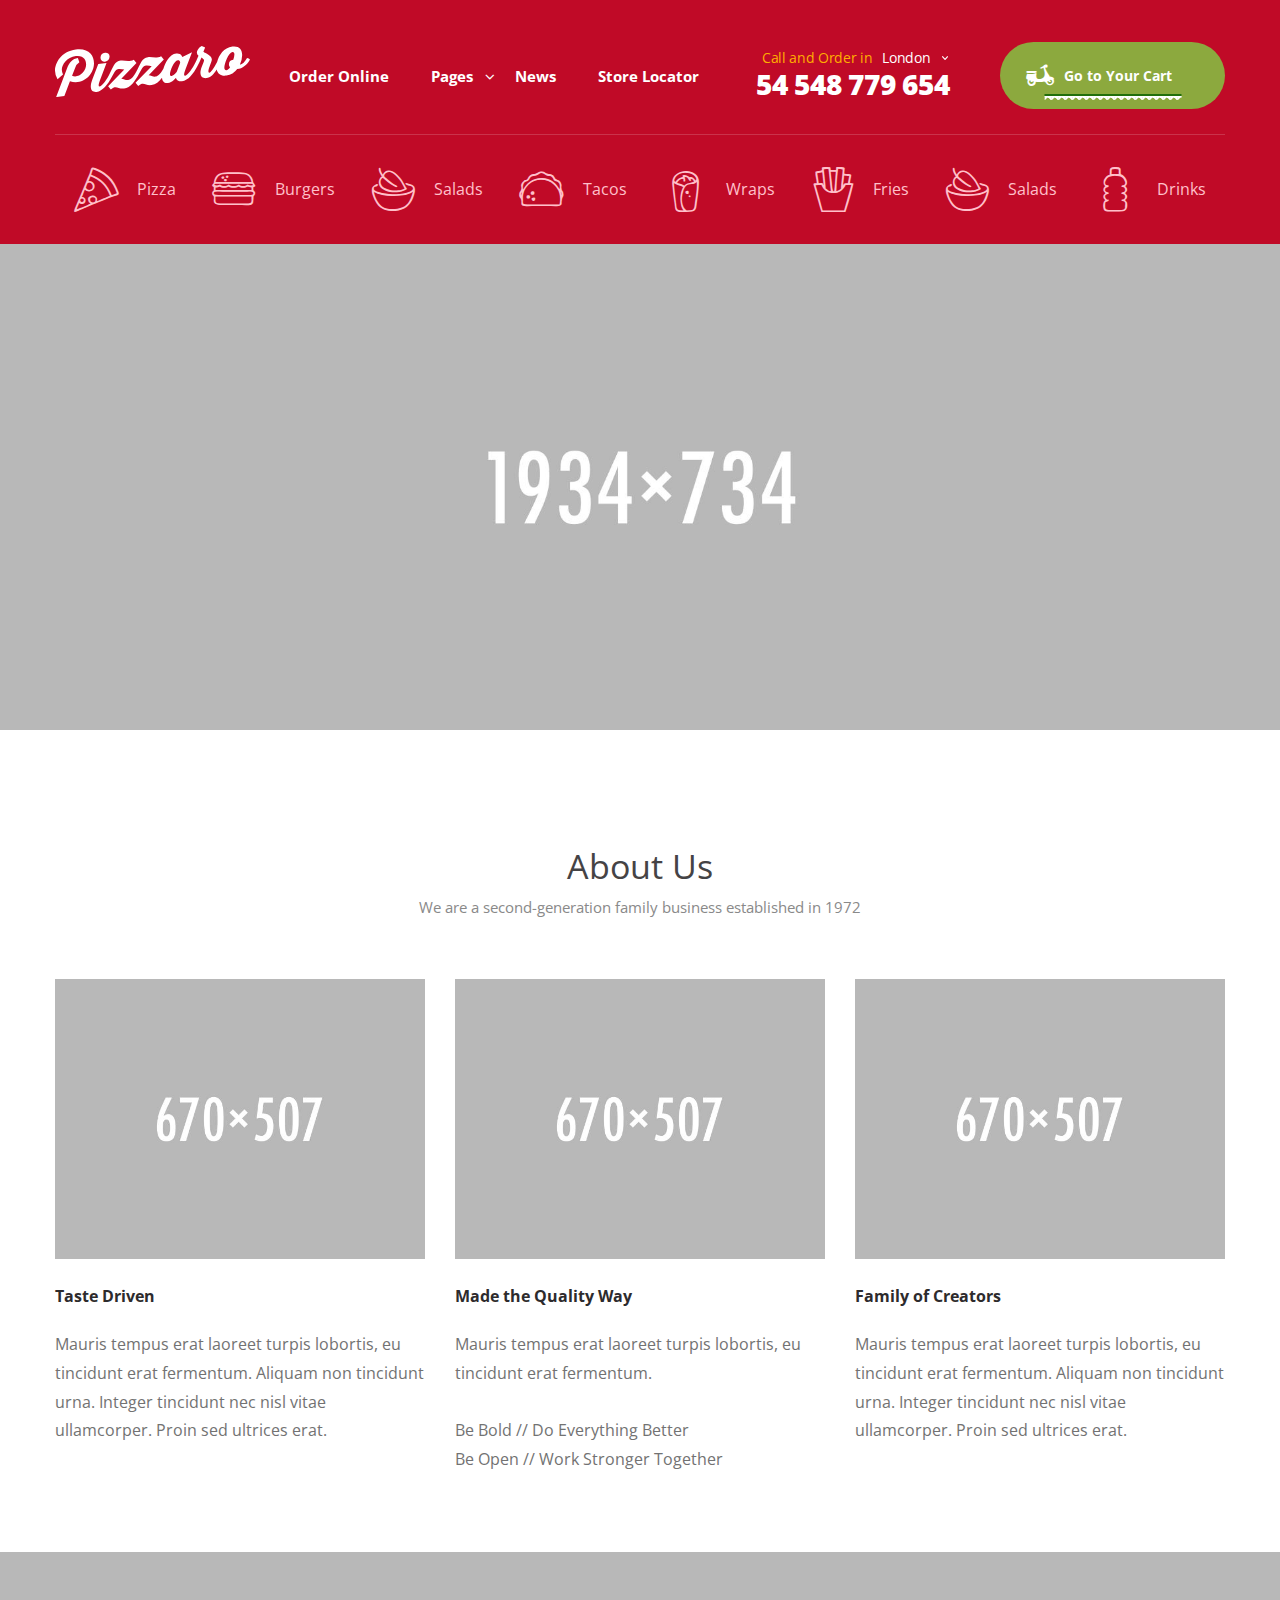
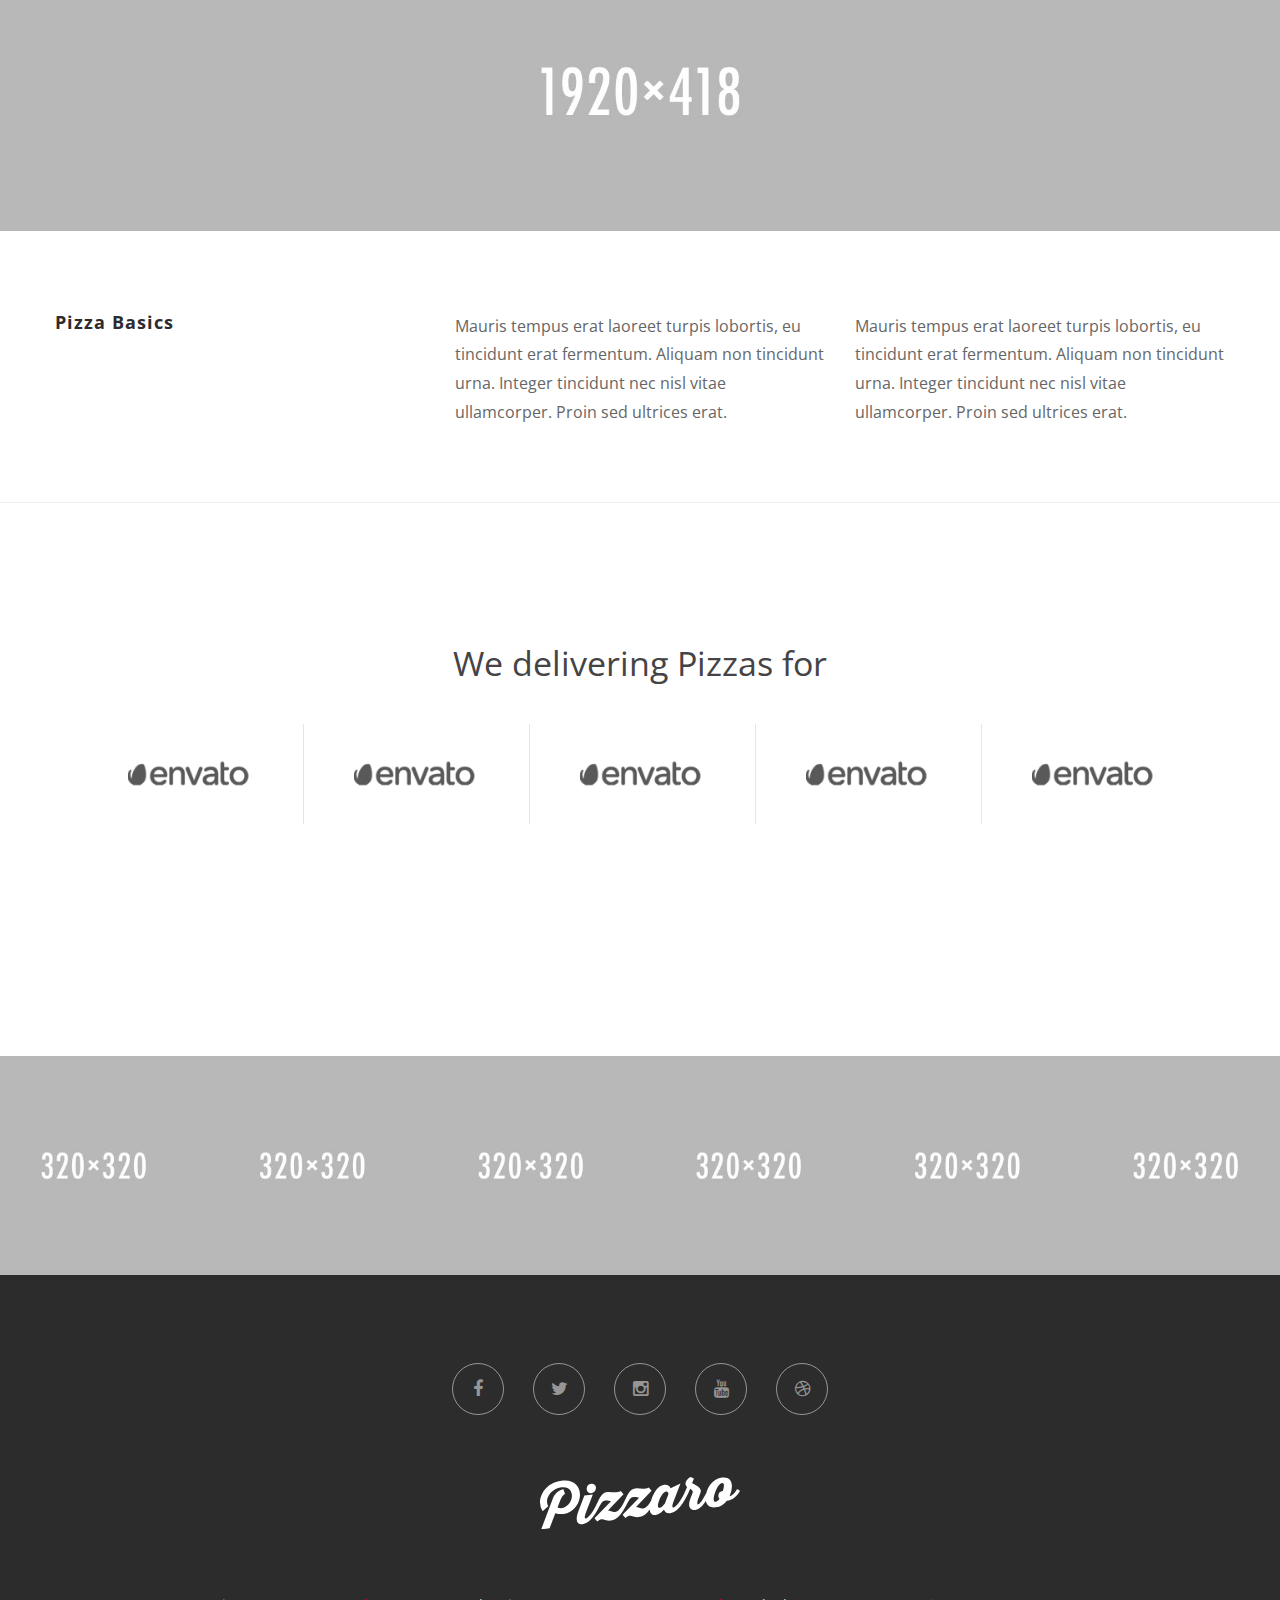
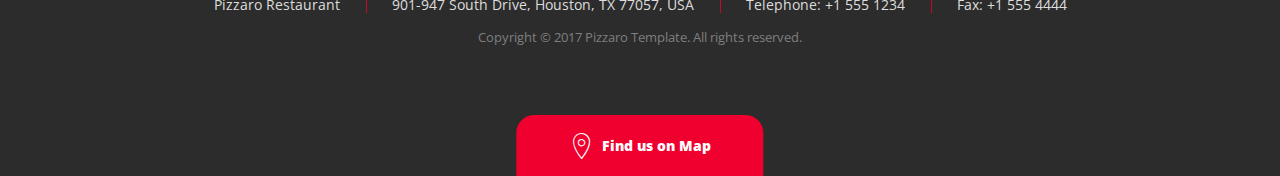
<file: about.html>
<!DOCTYPE html>
<html lang="en-US" itemscope="itemscope" itemtype="http://schema.org/WebPage">
   <head>
      <meta charset="UTF-8">
      <meta name="viewport" content="width=device-width, initial-scale=1">
      <title>Pizzaro</title>
      <link rel="stylesheet" type="text/css" href="assets/css/bootstrap.min.css" media="all" />
      <link rel="stylesheet" type="text/css" href="assets/css/font-awesome.min.css" media="all" />
      <link rel="stylesheet" type="text/css" href="assets/css/animate.min.css" media="all" />
      <link rel="stylesheet" type="text/css" href="assets/css/font-pizzaro.css" media="all" />
      <link rel="stylesheet" type="text/css" href="assets/css/style.css" media="all" />
      <link rel="stylesheet" type="text/css" href="assets/css/colors/red.css" media="all" />
      <link rel="stylesheet" type="text/css" href="assets/css/jquery.mCustomScrollbar.min.css" media="all" />      
      <link href="https://fonts.googleapis.com/css?family=Open+Sans:300,400,600,700,800%7CYanone+Kaffeesatz:200,300,400,700" rel="stylesheet">
      <link rel="shortcut icon" href="assets/images/fav-icon.png">
   </head>
   <body class="about full-width page-template-template-aboutpage">
      <div id="page" class="hfeed site">
         <header id="masthead" class="site-header header-v1"  style="background-image: none; ">
            <div class="col-full">
               <a class="skip-link screen-reader-text" href="#site-navigation">Skip to navigation</a>
               <a class="skip-link screen-reader-text" href="#content">Skip to content</a>

               <div class="header-wrap">
                   <div class="site-branding">
                      <a href="index.html" class="custom-logo-link" rel="home">
                         <svg class="pizzaro-logo" data-name="Layer 1" xmlns="http://www.w3.org/2000/svg" viewBox="0 0 200 52.39">
                            <path class="cls-1" d="M51.33,16.15A5.61,5.61,0,0,0,56,10.88a4,4,0,0,0-4.67-4,5.38,5.38,0,0,0-4.67,5.22A4.07,4.07,0,0,0,51.33,16.15ZM21.42,3.69C6.1,5.62,0,17.8,0,25.47a16.41,16.41,0,0,0,2.6,8.68l5.62-4.92A11,11,0,0,1,7,24.48c0-5.22,5-13,14.42-14.18,8.17-1,10.5,4.17,10.5,8.48,0,8.21-8.17,14.51-14.42,11.78l3.23-8.35A10.87,10.87,0,0,1,25,16.72l-1.54-4.39c-5.3.67-9,5.19-10.5,9.05L1.17,52.4,9.6,51.34l5.73-15.11C29.59,40.35,40,28.8,40,17.72,40,9.67,34.47,2.05,21.42,3.69ZM197,12.22c-2.17,4-4.77,6.3-7.37,7.06A25.1,25.1,0,0,0,192,9.22c0-6.18-3.55-9.47-10-8.66-8.82,1.11-13.92,9-15.71,15.8-4,7.28-6.48,10.81-7.94,11-0.74.09-2-.6,0.42-6.88l1.48-4a8,8,0,0,0,.64-2.74c0-4-6.52-6.16-8.7-7.81L154,1.49,150.53,0c-2.17,1-5,4.2-5,6.92a4,4,0,0,0,1.64,3c-1.54,3.6-3,6.83-4.19,9.06h0c-3.82,7-7.42,11.22-9.54,11.49-1,.12-1.86-0.57.53-6.89l6.58-17.14-9.92,4.87s-1.17-4.17-6.31-3.52c-6.81.86-11.07,8.78-13.14,15.62-3.48,6.34-6.05,7.74-8,8-2.7.34-4.67-1.38-7.11-1.45l15.54-16.19-2.76-3.33c-5.2,2.63-9.17.46-13.52,1-6.36.8-7.58,6.71-12,15.05h0c-3.61,6.74-6.26,8.19-8.22,8.44-2.7.34-4.67-1.38-7.11-1.45L83.56,17.34,80.81,14c-5.2,2.63-9.17.46-13.52,1-6.36.8-7.58,6.71-12,15.05h0c-3.76,7-7.42,11.22-9.54,11.49-0.9.11-1.86-.51,0.58-6.9l6.52-17.13L44.38,18.6l-6,15.62c-3.87,10.13-.48,13.54,4.35,12.94,6.1-.77,11.4-7.62,15.48-15.33h0c3.45-6.51,4.56-7.93,7-8.24,2.23-.28,4.19.48,5.83,0.6L54.51,41.31l2.76,3.33c5.57-5.28,7.05-.2,13.63-1,6.73-.85,11-7.09,15.43-15.32h0c3.45-6.51,4.56-7.93,7-8.24,2.23-.28,4.19.48,5.83,0.6L82.61,37.77l2.76,3.33c5.57-5.29,7.05-.2,13.63-1,4.39-.55,7.72-3.4,10.74-7.59,0.25,3.46,2.25,6,6,5.49,4.67-.59,8.32-5.47,8.32-5.47s0.69,4.34,6.2,3.64c6.47-.81,11.61-7.59,15.75-15.36h0a93.45,93.45,0,0,0,4.24-9.11c1.43,1,2.6,1.86,2.6,2.92a5.62,5.62,0,0,1-.48,1.93L150.64,21c-3.82,9.91.58,12.45,4.72,11.93s7.48-4.12,10.53-8.89c0.9,4.5,4.34,7,9.93,6.31a16.62,16.62,0,0,0,11.08-6.67c5.41-.25,10.23-4.43,13.1-9.75A3.52,3.52,0,0,0,197,12.22ZM125,26.2s-2.44,4.14-5.36,4.51c-1.06.13-1.7-.37-1.7-1.76,0-3.41,3.92-13.87,8.11-14.4,2.33-.29,2.39,2.68,2.39,2.68Zm57.9-12.09a4.93,4.93,0,0,0-4.51,4.83,3.79,3.79,0,0,0,1.17,2.84c-1.17,1.69-2.49,2.93-3.76,3.09S173.7,24,173.7,22.3c0-3.94,4.08-15.65,8.27-16.18C183.09,6,184,6.66,184,8.63A18.75,18.75,0,0,1,182.87,14.11Z" transform="translate(0 -0.01)"></path>
                         </svg>
                      </a>
                   </div>
                   <nav id="site-navigation" class="main-navigation"  aria-label="Primary Navigation">
                      <button class="menu-toggle" aria-controls="site-navigation" aria-expanded="false"><span class="close-icon"><i class="po po-close-delete"></i></span><span class="menu-icon"><i class="po po-menu-icon"></i></span><span class=" screen-reader-text">Menu</span></button>
                      <div class="primary-navigation">
                         <ul id="menu-main-menu" class="menu nav-menu" aria-expanded="false">
                            <li class="menu-item"><a href="shop-grid-3-column.html">Order Online</a></li>
                            <li class="yamm-fw menu-item menu-item-has-children">
                               <a href="about.html">Pages</a>
                               <ul class="sub-menu">
                                  <li class="menu-item">
                                     <div class="yamm-content">
                                        
                                        <div class="kc-elm kc-css-4169277 kc_row">
                                           <div class="kc-row-container  kc-container">
                                              <div class="kc-wrap-columns">
                                                 <div class="col-sm-3 col-xs-12 col-md-3 col-lg-3">
                                                    <div class="kc-col-container">
                                                       <div class="widget widget_nav_menu kc-elm kc-css-1908114">
                                                          <div class="menu-pages-menu-1-container">
                                                             <ul id="menu-pages-menu-5" class="menu">
                                                                <li class="nav-title menu-item"><a href="#">Home Pages</a></li>
                                                                <li class="menu-item"><a href="index.html">Home v1</a></li>
                                                                <li class="menu-item"><a href="home-v2.html">Home v2</a></li>
                                                                <li class="menu-item"><a href="home-v3.html">Home v3</a></li>
                                                                <li class="menu-item"><a href="home-v4.html">Home v4</a></li>
                                                                <li class="menu-item"><a href="home-v5.html">Home v5</a></li>
                                                                <li class="menu-item"><a href="home-v6.html">Home v6</a></li>
                                                                <li class="menu-item"><a href="home-v7.html">Home v7</a></li>
                                                                <li class="nav-title menu-item"><a href="#">User Account</a></li>
                                                                <li class="menu-item"><a href="login-and-register.html">My Account</a></li>
                                                                <li class="menu-item"><a href="track-order.html">Track Order</a></li>
                                                             </ul>
                                                          </div>
                                                       </div>
                                                    </div>
                                                 </div>
                                                 <div class="col-sm-3 col-xs-12 col-md-3 col-lg-3">
                                                    <div class="kc-col-container">
                                                       <div class="widget widget_nav_menu kc-elm kc-css-2420681">
                                                          <div class="menu-pages-menu-2-container">
                                                             <ul id="menu-pages-menu-6" class="menu">
                                                                <li class="nav-title menu-item"><a href="#">Shop Pages</a></li>
                                                                <li class="menu-item"><a href="shop-grid-3-column.html">Shop Grid 3 Column</a></li>
                                                                <li class="menu-item"><a href="shop-grid-4-column.html">Shop Grid 4 Column</a></li>
                                                                <li class="menu-item"><a href="shop-grid-6-column.html">Shop Grid 6 Column</a></li>
                                                                <li class="menu-item"><a href="shop-listing.html">Shop Listing</a></li>
                                                                <li class="menu-item"><a href="shop-list-2-column.html">Shop List 2 Column</a></li>
                                                                <li class="menu-item"><a href="shop-list-no-images.html">Shop List No Images</a></li>
                                                                <li class="menu-item"><a href="shop-list-no-images-parallax.html">Shop List No Image Parallax</a></li>
                                                                <li class="menu-item"><a href="shop-sidebar-grid-3-column.html">Shop Sidebar Grid 3 Column</a></li>
                                                                <li class="menu-item"><a href="shop-sidebar-listing.html">Shop Sidebar Listing</a></li>
                                                                <li class="menu-item"><a href="shop-sidebar-list-2-column.html">Shop Sidebar List 2 Column</a></li>
                                                             </ul>
                                                          </div>
                                                       </div>
                                                    </div>
                                                 </div>
                                                 <div class="col-sm-3 col-xs-12 col-md-3 col-lg-3">
                                                    <div class="kc-col-container">
                                                       <div class="widget widget_nav_menu kc-elm kc-css-3102392">
                                                          <div class="menu-pages-menu-3-container">
                                                             <ul id="menu-pages-menu-7" class="menu">
                                                                <li class="nav-title menu-item"><a href="#">Shop Pages – Dark</a></li>
                                                                <li class="menu-item"><a href="shop-dark-grid-3-column.html">Shop Dark Grid 3 Column</a></li>
                                                                <li class="menu-item"><a href="shop-dark_list.html">Shop Dark List</a></li>
                                                                <li class="menu-item"><a href="shop-dark_list-2-column.html">Shop Dark List 2 Column</a></li>
                                                                <li class="menu-item"><a href="shop-dark-list-no-images.html">Shop Dark List No Images</a></li>
                                                                <li class="nav-title menu-item current_page_parent"><a href="blog.html">Blog Pages</a></li>
                                                                <li class="menu-item current_page_parent"><a href="blog.html">Blog</a></li>
                                                                <li class="menu-item"><a href="blog-full-width.html">Blog Fullwidth</a></li>
                                                                <li class="menu-item"><a href="blog-full-width-grid.html">Blog Fullwidth Grid</a></li>
                                                                <li class="menu-item"><a href="blog-grid.html">Blog Grid</a></li>
                                                             </ul>
                                                          </div>
                                                       </div>
                                                    </div>
                                                 </div>
                                                 <div class="col-sm-3 col-xs-12 col-md-3 col-lg-3">
                                                    <div class="kc-col-container">
                                                       <div class="widget widget_nav_menu kc-elm kc-css-3447423">
                                                          <div class="menu-pages-menu-4-container">
                                                             <ul id="menu-pages-menu-8" class="menu">
                                                                <li class="nav-title menu-item"><a href="single-product-v1.html">Single Product Style</a></li>
                                                                <li class="menu-item"><a href="single-product-v1.html">Single Product v1</a></li>
                                                                <li class="menu-item"><a href="single-product-v2.html">Single Product v2</a></li>
                                                                <li class="menu-item"><a href="single-product-v3.html">Single Product v3</a></li>
                                                                <li class="nav-title menu-item"><a href="#">Template Pages</a></li>
                                                                <li class="menu-item"><a href="about.html">About Us</a></li>
                                                                <li class="menu-item"><a href="contact.html">Contact</a></li>
                                                                <li class="menu-item"><a href="terms-and-conditions.html">Terms &amp; Conditions</a></li>
                                                                <li class="menu-item"><a href="faq-v1.html">FAQ v1</a></li>
                                                                <li class="menu-item"><a href="faq-v2.html">FAQ v2</a></li>
                                                                <li class="menu-item"><a href="404.html">404</a></li>
                                                             </ul>
                                                          </div>
                                                       </div>
                                                    </div>
                                                 </div>
                                              </div>
                                           </div>
                                        </div>
                                     </div>
                                  </li>
                               </ul>
                            </li>
                            <li class="menu-item"><a href="blog.html">News</a></li>
                            <li class="menu-item"><a href="store-locator.html">Store Locator</a></li>
                         </ul>
                      </div>
                      <div class="handheld-navigation">
                         <span class="phm-close">Close</span>
                         <ul  class="menu">
                            <li class="menu-item "><a href="shop-grid-3-column.html"><i class="po po-pizza"></i>Pizza</a></li>
                            <li class="menu-item "><a href="shop-grid-3-column.html"><i class="po po-burger"></i>Burgers</a></li>
                            <li class="menu-item "><a href="shop-grid-3-column.html"><i class="po po-salads"></i>Salads</a></li>
                            <li class="menu-item "><a href="shop-grid-3-column.html"><i class="po po-tacos"></i>Tacos</a></li>
                            <li class="menu-item "><a href="shop-grid-3-column.html"><i class="po po-wraps"></i>Wraps</a></li>
                            <li class="menu-item "><a href="shop-grid-3-column.html"><i class="po po-fries"></i>Fries</a></li>
                            <li class="menu-item "><a href="shop-grid-3-column.html"><i class="po po-salads"></i>Salads</a></li>
                            <li class="menu-item "><a href="shop-grid-3-column.html"><i class="po po-drinks"></i>Drinks</a></li>
                         </ul>
                      </div>
                   </nav>
                   <!-- #site-navigation -->
                   <div class="header-info-wrapper">
                      <div class="header-phone-numbers">
                         <span class="intro-text">Call and Order in</span>
                         <select class="select-city-phone-numbers" name="city-phone-numbers" id="city-phone-numbers">
                            <option value="54 548 779 654">London</option>
                            <option value="33 398 621 710">Paris</option>
                            <option value="718 54 674 021">New York</option>
                         </select>
                         <span id="city-phone-number-label" class="phone-number">54 548 779 654</span>
                      </div>
                      <ul class="site-header-cart-v2 menu">
                         <li class="cart-content ">
                            <a href="cart.html" title="View your shopping cart">
                            <i class="po po-scooter"></i>
                            <span>Go to Your Cart</span>
                            </a>
                            <ul class="sub-menu">
                               <li>
                                  <a href="cart.html" title="View your shopping cart">
                                  <span class="count">2 items</span> <span class="amount">$50.00</span>
                                  </a>
                               </li>
                            </ul>
                         </li>
                      </ul>
                   </div>
               </div>

               <div class="pizzaro-secondary-navigation">
                  <nav class="secondary-navigation"  aria-label="Secondary Navigation">
                     <ul  class="menu">
                        <li class="menu-item"><a href="shop-grid-3-column.html"><i class="po po-pizza"></i>Pizza</a></li>
                        <li class="menu-item"><a href="shop-grid-3-column.html"><i class="po po-burger"></i>Burgers</a></li>
                        <li class="menu-item"><a href="shop-grid-3-column.html"><i class="po po-salads"></i>Salads</a></li>
                        <li class="menu-item"><a href="shop-grid-3-column.html"><i class="po po-tacos"></i>Tacos</a></li>
                        <li class="menu-item"><a href="shop-grid-3-column.html"><i class="po po-wraps"></i>Wraps</a></li>
                        <li class="menu-item"><a href="shop-grid-3-column.html"><i class="po po-fries"></i>Fries</a></li>
                        <li class="menu-item"><a href="shop-grid-3-column.html"><i class="po po-salads"></i>Salads</a></li>
                        <li class="menu-item"><a href="shop-grid-3-column.html"><i class="po po-drinks"></i>Drinks</a></li>
                     </ul>
                  </nav>
                  <!-- #secondary-navigation -->
               </div>
            </div>
         </header>
         <div id="content" class="site-content" tabindex="-1" >
            <div class="col-full">
               <div id="primary" class="content-area">
                  <main id="main" class="site-main">
                     <header class="about-header">
                        <img width="1934" height="734" src="assets/images/about-bg.jpg" class="attachment-full size-full wp-post-image" alt=""  />
                     </header>
                     <div class="pizzaro-about-features">
                        <div class="feature-head">
                           <h2 class="section-title">About Us</h2>
                           <span class="section-subtitle">We are a second-generation family business established in 1972</span>
                        </div>
                        <div class="widget widget_template_features">
                           <div class="features columns-3">
                              <div class="feature first">
                                 <a href="#" title="Taste Driven" >
                                 <img width="370" height="280" src="assets/images/about-column-1.jpg" class="attachment-370x370 size-370x370 wp-post-image" alt="" />
                                 </a>
                                 <h3 class="feature-title">
                                    <a href="#" title="Taste Driven" >Taste Driven</a>
                                 </h3>
                                 <div class="feature-content">Mauris tempus erat laoreet turpis lobortis, eu tincidunt erat fermentum.  Aliquam non tincidunt urna. Integer tincidunt nec nisl vitae ullamcorper. Proin sed ultrices erat.</div>
                              </div>
                              <div class="feature">
                                 <a href="#" title="Made the Quality Way" >
                                 <img width="370" height="280" src="assets/images/about-column-2.jpg" class="attachment-370x370 size-370x370 wp-post-image" alt=""/>
                                 </a>
                                 <h3 class="feature-title">
                                    <a href="#" title="Made the Quality Way" >Made the Quality Way</a>
                                 </h3>
                                 <div class="feature-content">Mauris tempus erat laoreet turpis lobortis, eu tincidunt erat fermentum.<br><br>Be Bold // Do Everything Better<br>Be Open // Work Stronger Together</div>
                              </div>
                              <div class="feature last">
                                 <a href="#" title="Family of Creators" >
                                 <img width="370" height="280" src="assets/images/about-column-3.jpg" class="attachment-370x370 size-370x370 wp-post-image" alt="" />
                                 </a>
                                 <h3 class="feature-title">
                                    <a href="#" title="Family of Creators" >Family of Creators</a>
                                 </h3>
                                 <div class="feature-content">Mauris tempus erat laoreet turpis lobortis, eu tincidunt erat fermentum.  Aliquam non tincidunt urna. Integer tincidunt nec nisl vitae ullamcorper. Proin sed ultrices erat.</div>
                              </div>
                           </div>
                           <!--/.features-->
                        </div>
                        <!--/.widget widget_template_features-->
                     </div>
                     <div class="pizzaro-basics ">
                        <figure>
                           <img width="1920" height="418" src="assets/images/about-banner.jpg" alt="" />
                        </figure>
                        <div class="container">
                           <div class="row">
                              <div class="blocks">
                                 <div class="block col-xs-12 col-sm-4">
                                    <h2>Pizza Basics</h2>
                                 </div>
                                 <div class="block col-xs-12 col-sm-4">
                                    <p>Mauris tempus erat laoreet turpis lobortis, eu tincidunt erat fermentum.  Aliquam non tincidunt urna. Integer tincidunt nec nisl vitae ullamcorper. Proin sed ultrices erat.</p>
                                 </div>
                                 <div class="block col-xs-12 col-sm-4">
                                    <p>Mauris tempus erat laoreet turpis lobortis, eu tincidunt erat fermentum.  Aliquam non tincidunt urna. Integer tincidunt nec nisl vitae ullamcorper. Proin sed ultrices erat.</p>
                                 </div>
                              </div>
                           </div>
                        </div>
                     </div>
                     <div class="pizzaro-brands">
                        <h2 class="section-title">We delivering Pizzas for</h2>
                        <ul>
                           <li>
                              <img width="121" height="100" src="assets/images/brand.png" alt="" />
                           </li>
                           <li>
                              <img width="121" height="100" src="assets/images/brand.png" alt="" />
                           </li>
                           <li>
                              <img width="121" height="100" src="assets/images/brand.png" alt="" />
                           </li>
                           <li>
                              <img width="121" height="100" src="assets/images/brand.png" alt="" />
                           </li>
                           <li>
                              <img width="121" height="100" src="assets/images/brand.png" alt="" />
                           </li>
                        </ul>
                     </div>
                  </main>
                  <!-- #main -->
               </div>
               <!-- #primary -->
            </div>
            <!-- .col-full -->
         </div>
         <!-- #content -->
         <div class="footer-v1-static-content">
            <div class="kc-css-994088 kc_row">
               <div class="kc-row-container  kc-container">
                  <div class="kc-wrap-columns">
                     <div class="kc-css-194963 kc_col-sm-12 kc_column kc_col-sm-12">
                        <div class="stretch-full-width kc-col-container">
                           <div class="kc-css-126640 kc_shortcode kc_wrap_instagram  kc_ins_col_6">
                              <ul class="row">
                                  <li class="col-md-2 col-sm-2 col-lg-2 col-xs-4"><a href="https://www.instagram.com/p/BO4Gyf2hTkr/" target="_blank"><img alt="" src="assets/images/footer/1.jpg"></a></li>
                                  <li class="col-md-2 col-sm-2 col-lg-2 col-xs-4"><a href="https://www.instagram.com/p/BO4Gtf1BCmM/" target="_blank"><img alt="" src="assets/images/footer/2.jpg"></a></li>
                                  <li class="col-md-2 col-sm-2 col-lg-2 col-xs-4"><a href="https://www.instagram.com/p/BO4GnvhBqNt/" target="_blank"><img alt="" src="assets/images/footer/3.jpg"></a></li>
                                  <li class="col-md-2 col-sm-2 col-lg-2 col-xs-4"><a href="https://www.instagram.com/p/BO4GhsuhQE4/" target="_blank"><img alt="" src="assets/images/footer/4.jpg"></a></li>
                                  <li class="col-md-2 col-sm-2 col-lg-2 col-xs-4"><a href="https://www.instagram.com/p/BO4F_ZbBuxI/" target="_blank"><img alt="" src="assets/images/footer/5.jpg"></a></li>
                                  <li class="col-md-2 col-sm-2 col-lg-2 col-xs-4"><a href="https://www.instagram.com/p/BO4F8fLhgkp/" target="_blank"><img alt="" src="assets/images/footer/6.jpg"></a></li>
                              </ul>
                           </div>
                        </div>
                     </div>
                  </div>
               </div>
            </div>
         </div>
         <footer id="colophon" class="site-footer footer-v1" >
            <div class="col-full">
               <div class="footer-social-icons">
                  <span class="social-icon-text">Follow us</span>
                  <ul class="social-icons list-unstyled">
                     <li><a class="fa fa-facebook" href="#"></a></li>
                     <li><a class="fa fa-twitter" href="#"></a></li>
                     <li><a class="fa fa-instagram" href="#"></a></li>
                     <li><a class="fa fa-youtube" href="#"></a></li>
                     <li><a class="fa fa-dribbble" href="#"></a></li>
                  </ul>
               </div>
               <div class="footer-logo">
                  <a href="index.html" class="custom-logo-link" rel="home">
                     <svg class="pizzaro-logo" data-name="Layer 1" xmlns="http://www.w3.org/2000/svg" viewBox="0 0 200 52.39">
                        <path class="cls-1" d="M51.33,16.15A5.61,5.61,0,0,0,56,10.88a4,4,0,0,0-4.67-4,5.38,5.38,0,0,0-4.67,5.22A4.07,4.07,0,0,0,51.33,16.15ZM21.42,3.69C6.1,5.62,0,17.8,0,25.47a16.41,16.41,0,0,0,2.6,8.68l5.62-4.92A11,11,0,0,1,7,24.48c0-5.22,5-13,14.42-14.18,8.17-1,10.5,4.17,10.5,8.48,0,8.21-8.17,14.51-14.42,11.78l3.23-8.35A10.87,10.87,0,0,1,25,16.72l-1.54-4.39c-5.3.67-9,5.19-10.5,9.05L1.17,52.4,9.6,51.34l5.73-15.11C29.59,40.35,40,28.8,40,17.72,40,9.67,34.47,2.05,21.42,3.69ZM197,12.22c-2.17,4-4.77,6.3-7.37,7.06A25.1,25.1,0,0,0,192,9.22c0-6.18-3.55-9.47-10-8.66-8.82,1.11-13.92,9-15.71,15.8-4,7.28-6.48,10.81-7.94,11-0.74.09-2-.6,0.42-6.88l1.48-4a8,8,0,0,0,.64-2.74c0-4-6.52-6.16-8.7-7.81L154,1.49,150.53,0c-2.17,1-5,4.2-5,6.92a4,4,0,0,0,1.64,3c-1.54,3.6-3,6.83-4.19,9.06h0c-3.82,7-7.42,11.22-9.54,11.49-1,.12-1.86-0.57.53-6.89l6.58-17.14-9.92,4.87s-1.17-4.17-6.31-3.52c-6.81.86-11.07,8.78-13.14,15.62-3.48,6.34-6.05,7.74-8,8-2.7.34-4.67-1.38-7.11-1.45l15.54-16.19-2.76-3.33c-5.2,2.63-9.17.46-13.52,1-6.36.8-7.58,6.71-12,15.05h0c-3.61,6.74-6.26,8.19-8.22,8.44-2.7.34-4.67-1.38-7.11-1.45L83.56,17.34,80.81,14c-5.2,2.63-9.17.46-13.52,1-6.36.8-7.58,6.71-12,15.05h0c-3.76,7-7.42,11.22-9.54,11.49-0.9.11-1.86-.51,0.58-6.9l6.52-17.13L44.38,18.6l-6,15.62c-3.87,10.13-.48,13.54,4.35,12.94,6.1-.77,11.4-7.62,15.48-15.33h0c3.45-6.51,4.56-7.93,7-8.24,2.23-.28,4.19.48,5.83,0.6L54.51,41.31l2.76,3.33c5.57-5.28,7.05-.2,13.63-1,6.73-.85,11-7.09,15.43-15.32h0c3.45-6.51,4.56-7.93,7-8.24,2.23-.28,4.19.48,5.83,0.6L82.61,37.77l2.76,3.33c5.57-5.29,7.05-.2,13.63-1,4.39-.55,7.72-3.4,10.74-7.59,0.25,3.46,2.25,6,6,5.49,4.67-.59,8.32-5.47,8.32-5.47s0.69,4.34,6.2,3.64c6.47-.81,11.61-7.59,15.75-15.36h0a93.45,93.45,0,0,0,4.24-9.11c1.43,1,2.6,1.86,2.6,2.92a5.62,5.62,0,0,1-.48,1.93L150.64,21c-3.82,9.91.58,12.45,4.72,11.93s7.48-4.12,10.53-8.89c0.9,4.5,4.34,7,9.93,6.31a16.62,16.62,0,0,0,11.08-6.67c5.41-.25,10.23-4.43,13.1-9.75A3.52,3.52,0,0,0,197,12.22ZM125,26.2s-2.44,4.14-5.36,4.51c-1.06.13-1.7-.37-1.7-1.76,0-3.41,3.92-13.87,8.11-14.4,2.33-.29,2.39,2.68,2.39,2.68Zm57.9-12.09a4.93,4.93,0,0,0-4.51,4.83,3.79,3.79,0,0,0,1.17,2.84c-1.17,1.69-2.49,2.93-3.76,3.09S173.7,24,173.7,22.3c0-3.94,4.08-15.65,8.27-16.18C183.09,6,184,6.66,184,8.63A18.75,18.75,0,0,1,182.87,14.11Z" transform="translate(0 -0.01)"></path>
                     </svg>
                  </a>
               </div>
               <div class="site-address">
                  <ul class="address">
                     <li>Pizzaro Restaurant</li>
                     <li>901-947 South Drive, Houston, TX 77057, USA</li>
                     <li>Telephone: +1 555 1234</li>
                     <li>Fax: +1 555 4444</li>
                  </ul>
               </div>
               <div class="site-info">
                  <p class="copyright">Copyright &copy; 2017 Pizzaro Template. All rights reserved.</p>
               </div>
               <!-- .site-info -->      <a role="button" class="footer-action-btn" data-toggle="collapse" href="#footer-map-collapse"><i class="po po-map-marker"></i>Find us on Map</a>
               <div class="pizzaro-handheld-footer-bar">
                  <ul class="columns-3">
                     <li class="my-account">
                        <a href="login-and-register.html">My Account</a>
                     </li>
                     <li class="search">
                        <a href="">Search</a>
                        <div class="site-search">
                           <div class="widget woocommerce widget_product_search">
                              <form role="search" method="get" class="woocommerce-product-search">
                                 <label class="screen-reader-text" for="woocommerce-product-search-field">Search for:</label>
                                 <input type="search" id="woocommerce-product-search-field" class="search-field" placeholder="Search Products&hellip;" value="" name="s" title="Search for:" />
                                 <input type="submit" value="Search" />
                                 <input type="hidden" name="post_type" value="product" />
                              </form>
                           </div>
                        </div>
                     </li>
                     <li class="cart">
                        <a class="footer-cart-contents" href="cart.html" title="View your shopping cart">
                        <span class="count">2</span>
                        </a>
                     </li>
                  </ul>
               </div>
            </div>
            <!-- .col-full -->
         </footer>
         <!-- #colophon -->
      </div>

      <script type="text/javascript" src="assets/js/jquery.min.js"></script>
      <script type="text/javascript" src="assets/js/tether.min.js"></script>
      <script type="text/javascript" src="assets/js/bootstrap.min.js"></script>
      <script type="text/javascript" src="assets/js/owl.carousel.min.js"></script>

      
      <script type="text/javascript" src="assets/js/social.share.min.js"></script>
      <script type="text/javascript" src="assets/js/jquery.mCustomScrollbar.concat.min.js"></script>
      <script type="text/javascript" src="assets/js/scripts.min.js"></script>
   </body>
</html>
</file>
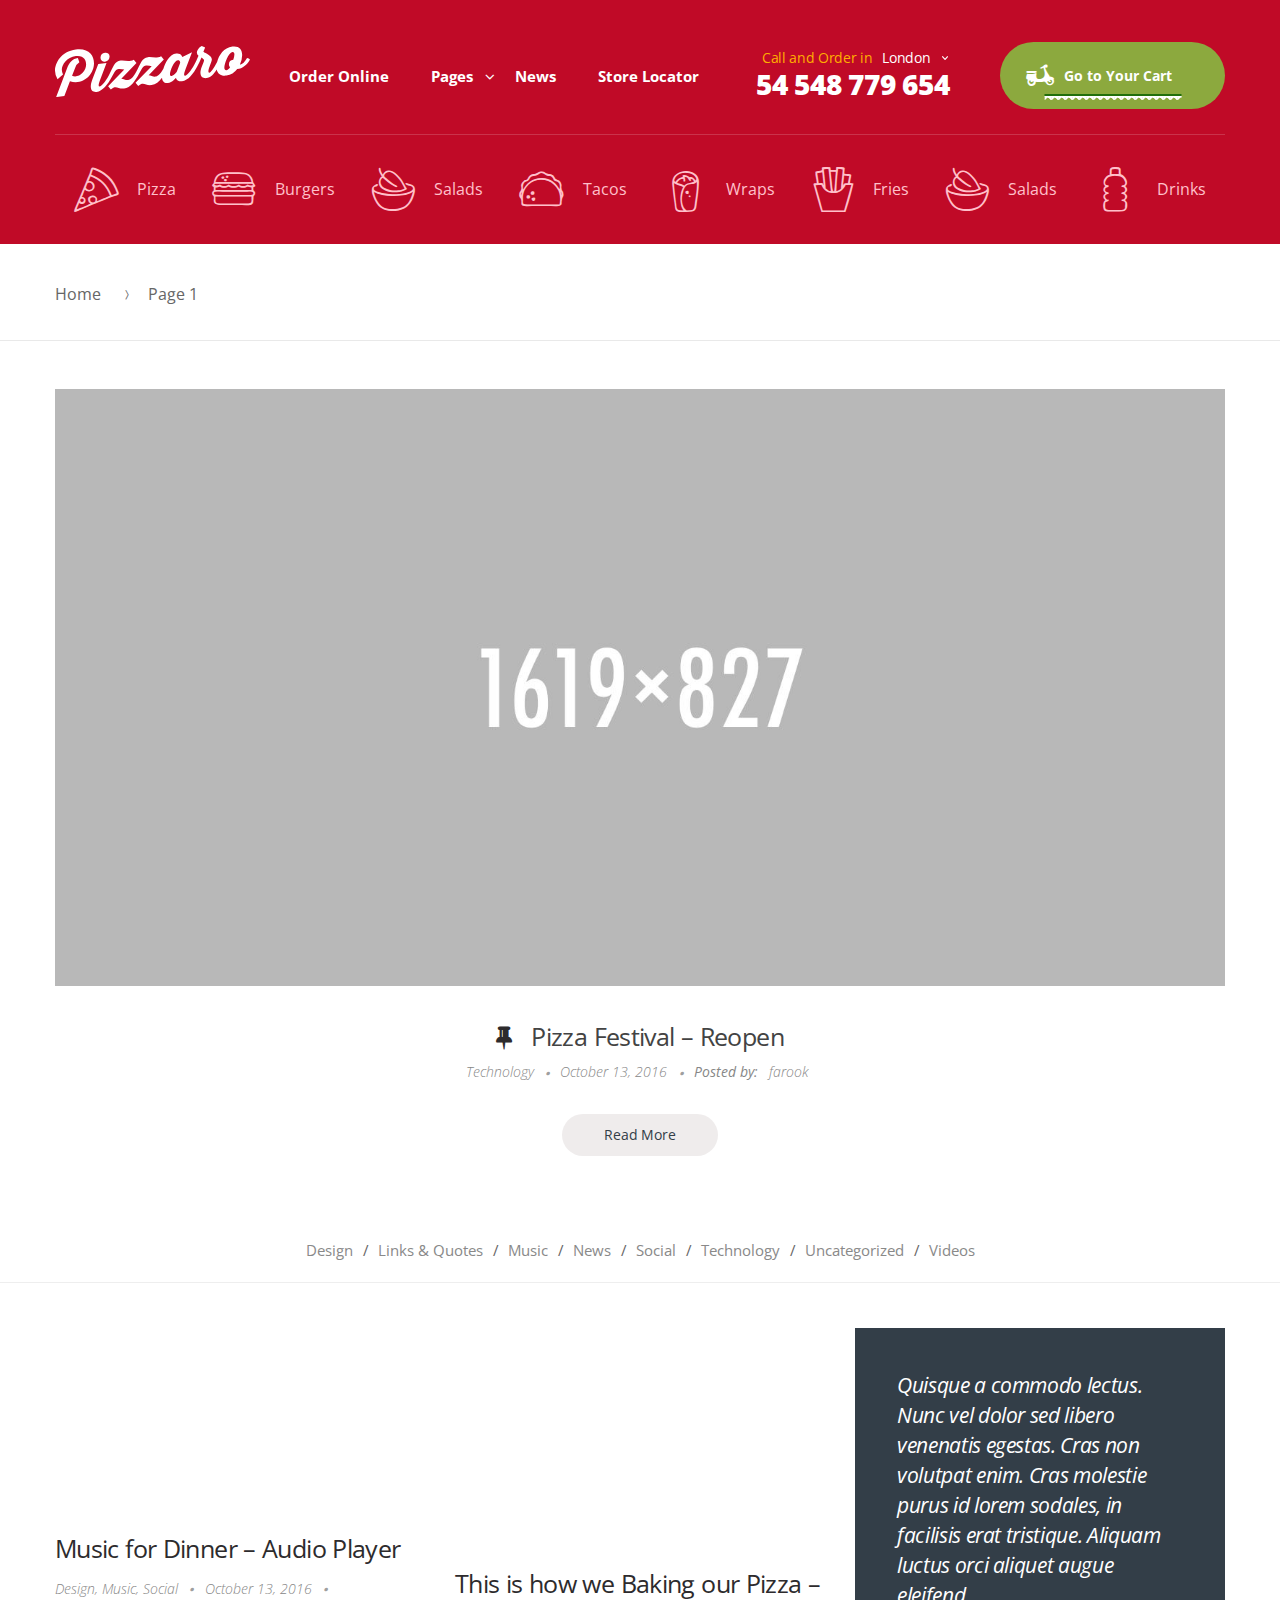
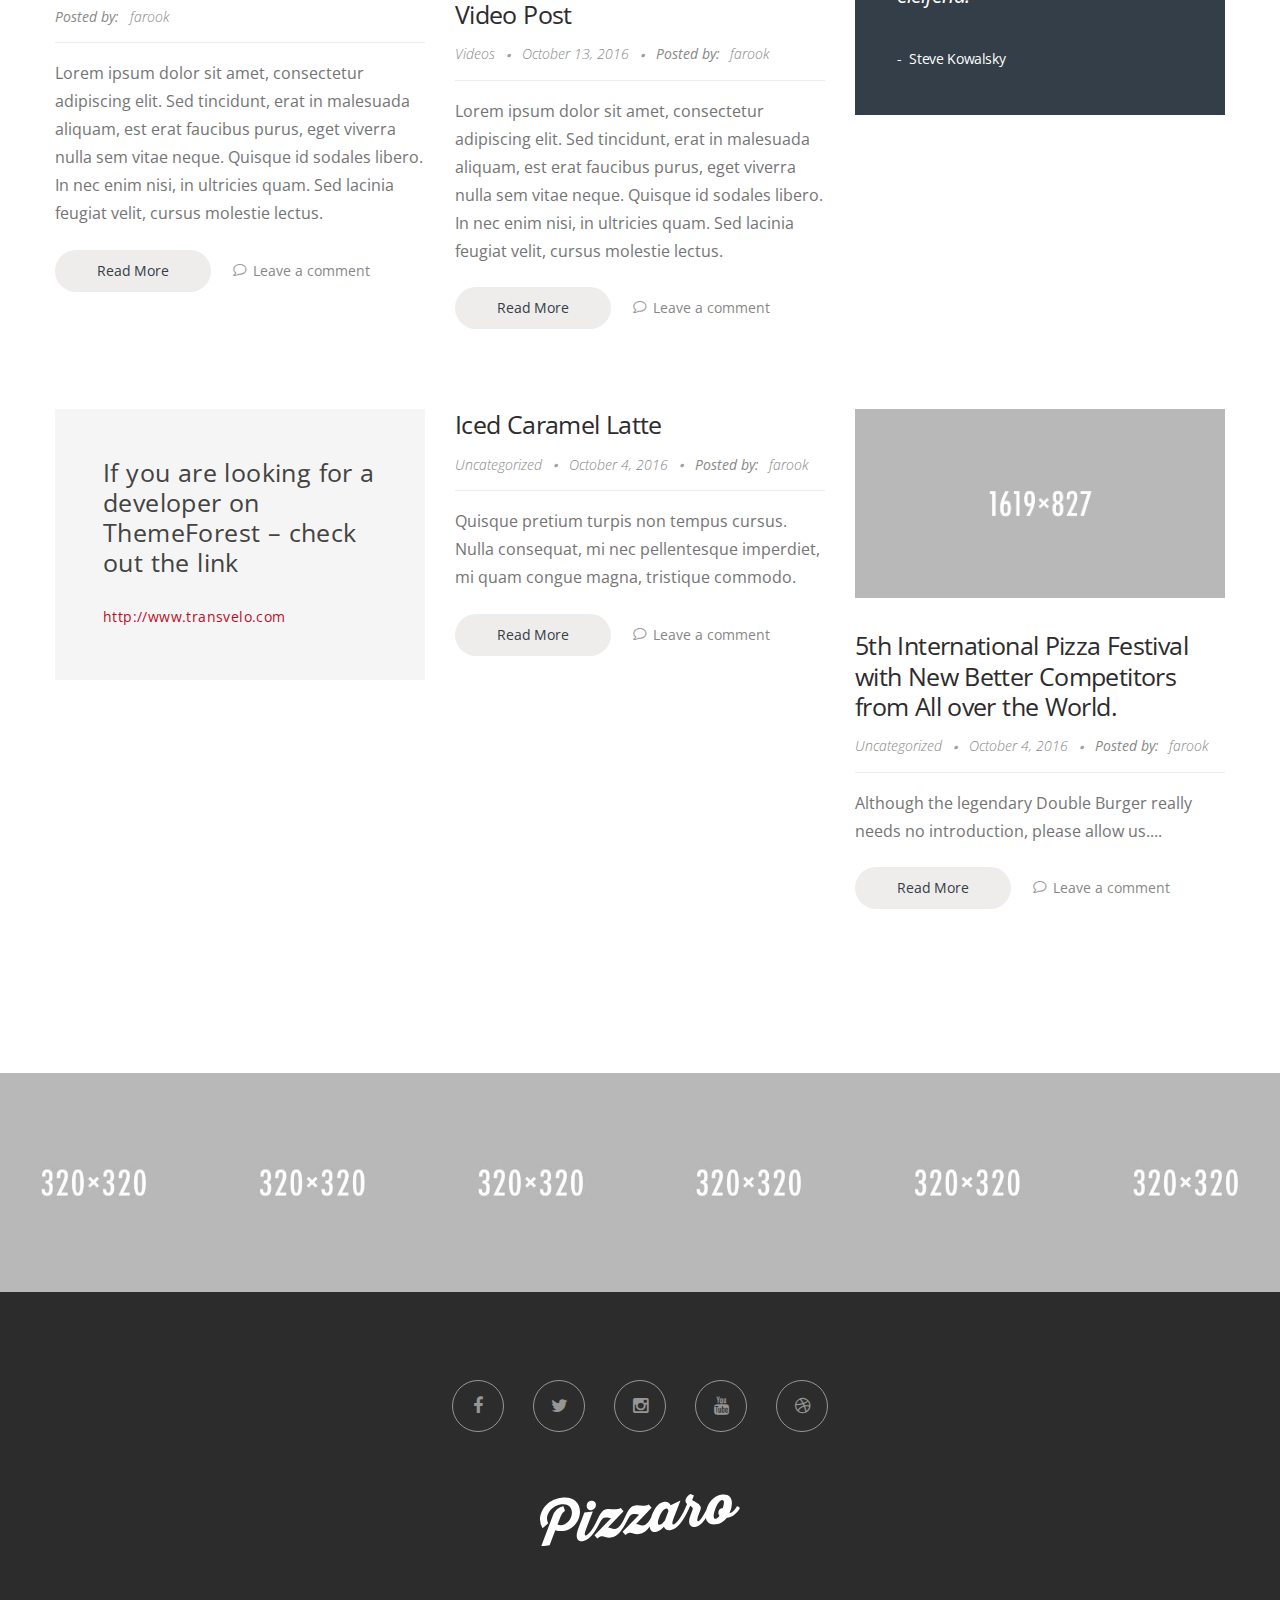
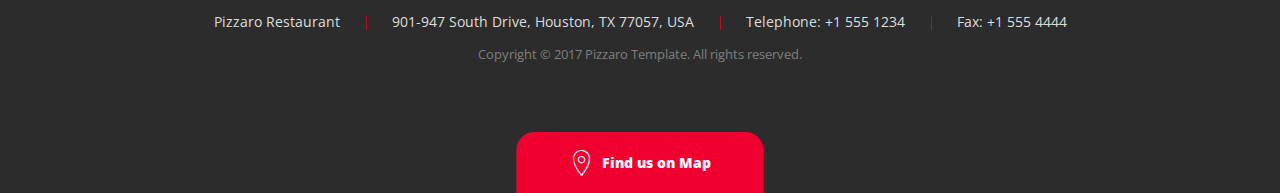
<file: blog-full-width-grid.html>
<!DOCTYPE html>
<html lang="en-US" itemscope="itemscope" itemtype="http://schema.org/WebPage">
   <head>
      <meta charset="UTF-8">
      <meta name="viewport" content="width=device-width, initial-scale=1">
      <title>Pizzaro</title>
      <link rel="stylesheet" type="text/css" href="assets/css/bootstrap.min.css" media="all" />
      <link rel="stylesheet" type="text/css" href="assets/css/font-awesome.min.css" media="all" />
      <link rel="stylesheet" type="text/css" href="assets/css/animate.min.css" media="all" />
      <link rel="stylesheet" type="text/css" href="assets/css/font-pizzaro.css" media="all" />
      <link rel="stylesheet" type="text/css" href="assets/css/style.css" media="all" />
      <link rel="stylesheet" type="text/css" href="assets/css/colors/red.css" media="all" />
      <link rel="stylesheet" type="text/css" href="assets/css/jquery.mCustomScrollbar.min.css" media="all" />      
      <link href="https://fonts.googleapis.com/css?family=Open+Sans:300,400,600,700,800%7CYanone+Kaffeesatz:200,300,400,700" rel="stylesheet">
      <link rel="shortcut icon" href="assets/images/fav-icon.png">
   </head>
   <body class="blog full-width blog-grid">
      <div id="page" class="hfeed site">
         <header id="masthead" class="site-header header-v1"  style="background-image: none; ">
            <div class="col-full">
               <a class="skip-link screen-reader-text" href="#site-navigation">Skip to navigation</a>
               <a class="skip-link screen-reader-text" href="#content">Skip to content</a>

               <div class="header-wrap">
                   <div class="site-branding">
                      <a href="index.html" class="custom-logo-link" rel="home">
                         <svg class="pizzaro-logo" data-name="Layer 1" xmlns="http://www.w3.org/2000/svg" viewBox="0 0 200 52.39">
                            <path class="cls-1" d="M51.33,16.15A5.61,5.61,0,0,0,56,10.88a4,4,0,0,0-4.67-4,5.38,5.38,0,0,0-4.67,5.22A4.07,4.07,0,0,0,51.33,16.15ZM21.42,3.69C6.1,5.62,0,17.8,0,25.47a16.41,16.41,0,0,0,2.6,8.68l5.62-4.92A11,11,0,0,1,7,24.48c0-5.22,5-13,14.42-14.18,8.17-1,10.5,4.17,10.5,8.48,0,8.21-8.17,14.51-14.42,11.78l3.23-8.35A10.87,10.87,0,0,1,25,16.72l-1.54-4.39c-5.3.67-9,5.19-10.5,9.05L1.17,52.4,9.6,51.34l5.73-15.11C29.59,40.35,40,28.8,40,17.72,40,9.67,34.47,2.05,21.42,3.69ZM197,12.22c-2.17,4-4.77,6.3-7.37,7.06A25.1,25.1,0,0,0,192,9.22c0-6.18-3.55-9.47-10-8.66-8.82,1.11-13.92,9-15.71,15.8-4,7.28-6.48,10.81-7.94,11-0.74.09-2-.6,0.42-6.88l1.48-4a8,8,0,0,0,.64-2.74c0-4-6.52-6.16-8.7-7.81L154,1.49,150.53,0c-2.17,1-5,4.2-5,6.92a4,4,0,0,0,1.64,3c-1.54,3.6-3,6.83-4.19,9.06h0c-3.82,7-7.42,11.22-9.54,11.49-1,.12-1.86-0.57.53-6.89l6.58-17.14-9.92,4.87s-1.17-4.17-6.31-3.52c-6.81.86-11.07,8.78-13.14,15.62-3.48,6.34-6.05,7.74-8,8-2.7.34-4.67-1.38-7.11-1.45l15.54-16.19-2.76-3.33c-5.2,2.63-9.17.46-13.52,1-6.36.8-7.58,6.71-12,15.05h0c-3.61,6.74-6.26,8.19-8.22,8.44-2.7.34-4.67-1.38-7.11-1.45L83.56,17.34,80.81,14c-5.2,2.63-9.17.46-13.52,1-6.36.8-7.58,6.71-12,15.05h0c-3.76,7-7.42,11.22-9.54,11.49-0.9.11-1.86-.51,0.58-6.9l6.52-17.13L44.38,18.6l-6,15.62c-3.87,10.13-.48,13.54,4.35,12.94,6.1-.77,11.4-7.62,15.48-15.33h0c3.45-6.51,4.56-7.93,7-8.24,2.23-.28,4.19.48,5.83,0.6L54.51,41.31l2.76,3.33c5.57-5.28,7.05-.2,13.63-1,6.73-.85,11-7.09,15.43-15.32h0c3.45-6.51,4.56-7.93,7-8.24,2.23-.28,4.19.48,5.83,0.6L82.61,37.77l2.76,3.33c5.57-5.29,7.05-.2,13.63-1,4.39-.55,7.72-3.4,10.74-7.59,0.25,3.46,2.25,6,6,5.49,4.67-.59,8.32-5.47,8.32-5.47s0.69,4.34,6.2,3.64c6.47-.81,11.61-7.59,15.75-15.36h0a93.45,93.45,0,0,0,4.24-9.11c1.43,1,2.6,1.86,2.6,2.92a5.62,5.62,0,0,1-.48,1.93L150.64,21c-3.82,9.91.58,12.45,4.72,11.93s7.48-4.12,10.53-8.89c0.9,4.5,4.34,7,9.93,6.31a16.62,16.62,0,0,0,11.08-6.67c5.41-.25,10.23-4.43,13.1-9.75A3.52,3.52,0,0,0,197,12.22ZM125,26.2s-2.44,4.14-5.36,4.51c-1.06.13-1.7-.37-1.7-1.76,0-3.41,3.92-13.87,8.11-14.4,2.33-.29,2.39,2.68,2.39,2.68Zm57.9-12.09a4.93,4.93,0,0,0-4.51,4.83,3.79,3.79,0,0,0,1.17,2.84c-1.17,1.69-2.49,2.93-3.76,3.09S173.7,24,173.7,22.3c0-3.94,4.08-15.65,8.27-16.18C183.09,6,184,6.66,184,8.63A18.75,18.75,0,0,1,182.87,14.11Z" transform="translate(0 -0.01)"></path>
                         </svg>
                      </a>
                   </div>
                   <nav id="site-navigation" class="main-navigation"  aria-label="Primary Navigation">
                      <button class="menu-toggle" aria-controls="site-navigation" aria-expanded="false"><span class="close-icon"><i class="po po-close-delete"></i></span><span class="menu-icon"><i class="po po-menu-icon"></i></span><span class=" screen-reader-text">Menu</span></button>
                      <div class="primary-navigation">
                         <ul id="menu-main-menu" class="menu nav-menu" aria-expanded="false">
                            <li class="menu-item"><a href="shop-grid-3-column.html">Order Online</a></li>
                            <li class="yamm-fw menu-item menu-item-has-children">
                               <a href="about.html">Pages</a>
                               <ul class="sub-menu">
                                  <li class="menu-item">
                                     <div class="yamm-content">

                                        <div class="kc-elm kc-css-4169277 kc_row">
                                           <div class="kc-row-container  kc-container">
                                              <div class="kc-wrap-columns">
                                                 <div class="col-sm-3 col-xs-12 col-md-3 col-lg-3">
                                                    <div class="kc-col-container">
                                                       <div class="widget widget_nav_menu kc-elm kc-css-1908114">
                                                          <div class="menu-pages-menu-1-container">
                                                             <ul id="menu-pages-menu-5" class="menu">
                                                                <li class="nav-title menu-item"><a href="#">Home Pages</a></li>
                                                                <li class="menu-item"><a href="index.html">Home v1</a></li>
                                                                <li class="menu-item"><a href="home-v2.html">Home v2</a></li>
                                                                <li class="menu-item"><a href="home-v3.html">Home v3</a></li>
                                                                <li class="menu-item"><a href="home-v4.html">Home v4</a></li>
                                                                <li class="menu-item"><a href="home-v5.html">Home v5</a></li>
                                                                <li class="menu-item"><a href="home-v6.html">Home v6</a></li>
                                                                <li class="menu-item"><a href="home-v7.html">Home v7</a></li>
                                                                <li class="nav-title menu-item"><a href="#">User Account</a></li>
                                                                <li class="menu-item"><a href="login-and-register.html">My Account</a></li>
                                                                <li class="menu-item"><a href="track-order.html">Track Order</a></li>
                                                             </ul>
                                                          </div>
                                                       </div>
                                                    </div>
                                                 </div>
                                                 <div class="col-sm-3 col-xs-12 col-md-3 col-lg-3">
                                                    <div class="kc-col-container">
                                                       <div class="widget widget_nav_menu kc-elm kc-css-2420681">
                                                          <div class="menu-pages-menu-2-container">
                                                             <ul id="menu-pages-menu-6" class="menu">
                                                                <li class="nav-title menu-item"><a href="#">Shop Pages</a></li>
                                                                <li class="menu-item"><a href="shop-grid-3-column.html">Shop Grid 3 Column</a></li>
                                                                <li class="menu-item"><a href="shop-grid-4-column.html">Shop Grid 4 Column</a></li>
                                                                <li class="menu-item"><a href="shop-grid-6-column.html">Shop Grid 6 Column</a></li>
                                                                <li class="menu-item"><a href="shop-listing.html">Shop Listing</a></li>
                                                                <li class="menu-item"><a href="shop-list-2-column.html">Shop List 2 Column</a></li>
                                                                <li class="menu-item"><a href="shop-list-no-images.html">Shop List No Images</a></li>
                                                                <li class="menu-item"><a href="shop-list-no-images-parallax.html">Shop List No Image Parallax</a></li>
                                                                <li class="menu-item"><a href="shop-sidebar-grid-3-column.html">Shop Sidebar Grid 3 Column</a></li>
                                                                <li class="menu-item"><a href="shop-sidebar-listing.html">Shop Sidebar Listing</a></li>
                                                                <li class="menu-item"><a href="shop-sidebar-list-2-column.html">Shop Sidebar List 2 Column</a></li>
                                                             </ul>
                                                          </div>
                                                       </div>
                                                    </div>
                                                 </div>
                                                 <div class="col-sm-3 col-xs-12 col-md-3 col-lg-3">
                                                    <div class="kc-col-container">
                                                       <div class="widget widget_nav_menu kc-elm kc-css-3102392">
                                                          <div class="menu-pages-menu-3-container">
                                                             <ul id="menu-pages-menu-7" class="menu">
                                                                <li class="nav-title menu-item"><a href="#">Shop Pages – Dark</a></li>
                                                                <li class="menu-item"><a href="shop-dark-grid-3-column.html">Shop Dark Grid 3 Column</a></li>
                                                                <li class="menu-item"><a href="shop-dark_list.html">Shop Dark List</a></li>
                                                                <li class="menu-item"><a href="shop-dark_list-2-column.html">Shop Dark List 2 Column</a></li>
                                                                <li class="menu-item"><a href="shop-dark-list-no-images.html">Shop Dark List No Images</a></li>
                                                                <li class="nav-title menu-item current_page_parent"><a href="blog.html">Blog Pages</a></li>
                                                                <li class="menu-item current_page_parent"><a href="blog.html">Blog</a></li>
                                                                <li class="menu-item"><a href="blog-full-width.html">Blog Fullwidth</a></li>
                                                                <li class="menu-item"><a href="blog-full-width-grid.html">Blog Fullwidth Grid</a></li>
                                                                <li class="menu-item"><a href="blog-grid.html">Blog Grid</a></li>
                                                             </ul>
                                                          </div>
                                                       </div>
                                                    </div>
                                                 </div>
                                                 <div class="col-sm-3 col-xs-12 col-md-3 col-lg-3">
                                                    <div class="kc-col-container">
                                                       <div class="widget widget_nav_menu kc-elm kc-css-3447423">
                                                          <div class="menu-pages-menu-4-container">
                                                             <ul id="menu-pages-menu-8" class="menu">
                                                                <li class="nav-title menu-item"><a href="single-product-v1.html">Single Product Style</a></li>
                                                                <li class="menu-item"><a href="single-product-v1.html">Single Product v1</a></li>
                                                                <li class="menu-item"><a href="single-product-v2.html">Single Product v2</a></li>
                                                                <li class="menu-item"><a href="single-product-v3.html">Single Product v3</a></li>
                                                                <li class="nav-title menu-item"><a href="#">Template Pages</a></li>
                                                                <li class="menu-item"><a href="about.html">About Us</a></li>
                                                                <li class="menu-item"><a href="contact.html">Contact</a></li>
                                                                <li class="menu-item"><a href="terms-and-conditions.html">Terms &amp; Conditions</a></li>
                                                                <li class="menu-item"><a href="faq-v1.html">FAQ v1</a></li>
                                                                <li class="menu-item"><a href="faq-v2.html">FAQ v2</a></li>
                                                                <li class="menu-item"><a href="404.html">404</a></li>
                                                             </ul>
                                                          </div>
                                                       </div>
                                                    </div>
                                                 </div>
                                              </div>
                                           </div>
                                        </div>
                                     </div>
                                  </li>
                               </ul>
                            </li>
                            <li class="menu-item"><a href="blog.html">News</a></li>
                            <li class="menu-item"><a href="store-locator.html">Store Locator</a></li>
                         </ul>
                      </div>
                      <div class="handheld-navigation">
                         <span class="phm-close">Close</span>
                         <ul  class="menu">
                            <li class="menu-item "><a href="shop-grid-3-column.html"><i class="po po-pizza"></i>Pizza</a></li>
                            <li class="menu-item "><a href="shop-grid-3-column.html"><i class="po po-burger"></i>Burgers</a></li>
                            <li class="menu-item "><a href="shop-grid-3-column.html"><i class="po po-salads"></i>Salads</a></li>
                            <li class="menu-item "><a href="shop-grid-3-column.html"><i class="po po-tacos"></i>Tacos</a></li>
                            <li class="menu-item "><a href="shop-grid-3-column.html"><i class="po po-wraps"></i>Wraps</a></li>
                            <li class="menu-item "><a href="shop-grid-3-column.html"><i class="po po-fries"></i>Fries</a></li>
                            <li class="menu-item "><a href="shop-grid-3-column.html"><i class="po po-salads"></i>Salads</a></li>
                            <li class="menu-item "><a href="shop-grid-3-column.html"><i class="po po-drinks"></i>Drinks</a></li>
                         </ul>
                      </div>
                   </nav>
                   <!-- #site-navigation -->
                   <div class="header-info-wrapper">
                      <div class="header-phone-numbers">
                         <span class="intro-text">Call and Order in</span>
                         <select class="select-city-phone-numbers" name="city-phone-numbers" id="city-phone-numbers">
                            <option value="54 548 779 654">London</option>
                            <option value="33 398 621 710">Paris</option>
                            <option value="718 54 674 021">New York</option>
                         </select>
                         <span id="city-phone-number-label" class="phone-number">54 548 779 654</span>
                      </div>
                      <ul class="site-header-cart-v2 menu">
                         <li class="cart-content ">
                            <a href="cart.html" title="View your shopping cart">
                            <i class="po po-scooter"></i>
                            <span>Go to Your Cart</span>
                            </a>
                            <ul class="sub-menu">
                               <li>
                                  <a href="cart.html" title="View your shopping cart">
                                  <span class="count">2 items</span> <span class="amount">$50.00</span>
                                  </a>
                               </li>
                            </ul>
                         </li>
                      </ul>
                   </div>
               </div>

               <div class="pizzaro-secondary-navigation">
                  <nav class="secondary-navigation"  aria-label="Secondary Navigation">
                     <ul  class="menu">
                        <li class="menu-item"><a href="shop-grid-3-column.html"><i class="po po-pizza"></i>Pizza</a></li>
                        <li class="menu-item"><a href="shop-grid-3-column.html"><i class="po po-burger"></i>Burgers</a></li>
                        <li class="menu-item"><a href="shop-grid-3-column.html"><i class="po po-salads"></i>Salads</a></li>
                        <li class="menu-item"><a href="shop-grid-3-column.html"><i class="po po-tacos"></i>Tacos</a></li>
                        <li class="menu-item"><a href="shop-grid-3-column.html"><i class="po po-wraps"></i>Wraps</a></li>
                        <li class="menu-item"><a href="shop-grid-3-column.html"><i class="po po-fries"></i>Fries</a></li>
                        <li class="menu-item"><a href="shop-grid-3-column.html"><i class="po po-salads"></i>Salads</a></li>
                        <li class="menu-item"><a href="shop-grid-3-column.html"><i class="po po-drinks"></i>Drinks</a></li>
                     </ul>
                  </nav>
                  <!-- #secondary-navigation -->
               </div>
            </div>
         </header>
         <div id="content" class="site-content" tabindex="-1" >
            <div class="col-full">
               <div class="pizzaro-breadcrumb">
                  <nav class="woocommerce-breadcrumb" >
                     <a href="blog-single.html">Home</a>
                     <span class="delimiter"><i class="po po-arrow-right-slider"></i></span>Page 1
                  </nav>
               </div>
               <!-- .woocommerce-breadcrumb -->
               <div id="primary" class="content-area">
                  <main id="main" class="site-main">
                     <article id="post-359" class="post-359 post type-post status-publish format-image has-post-thumbnail sticky hentry category-technology tag-event tag-festival tag-music tag-woocommerce post_format-post-format-image">
                        <header class="entry-header">
                           <div class="media-attachment">
                              <div class="post-thumbnail">
                                 <a href="blog-single.html">
                                 <img width="1619" height="827" src="assets/images/blog/blog-1.jpg" class="attachment-full size-full wp-post-image" alt="" />
                                 </a>
                              </div>
                           </div>
                           <h1 class="alpha entry-title">
                              <a href="blog-single.html" rel="bookmark">Pizza Festival – Reopen</a>
                           </h1>
                           <div class="entry-meta">
                              <div class="cat-links">
                                 <a href="#" rel="category tag">Technology</a>
                              </div>
                              <span class="posted-on">
                              <a href="blog-single.html" rel="bookmark">
                              <time class="entry-date published" datetime="2016-10-13T14:53:25+00:00">October 13, 2016</time>
                              <time class="updated" datetime="2016-10-14T06:48:31+00:00">October 14, 2016</time>
                              </a>
                              </span>
                              <div class="author">
                                 <div class="label">Posted by:</div>
                                 <a href="#" title="Posts by farook" rel="author">farook</a>
                              </div>
                           </div>
                        </header>
                        <!-- .entry-header -->
                        <div class="entry-content">
                           <p>Lorem ipsum dolor sit amet, consectetur adipiscing elit. Sed tincidunt, erat in malesuada aliquam, est erat faucibus purus, eget viverra nulla sem vitae neque. Quisque id sodales libero. In nec enim nisi, in ultricies quam. Sed lacinia feugiat velit, cursus molestie lectus.</p>
                           <div class="post-readmore">
                              <a href="blog-single.html" class="read-more-text">Read More</a>
                           </div>
                           <span class="comments-link">
                           <a href="#">Leave a comment</a>
                           </span>
                        </div>
                     </article>
                     <!-- #post-## -->
                     <div class="blog-menu">
                        <div class="container">
                           <span class="menu-item"><a href="shop-grid-3-column.html" >Design</a></span>
                           <span class="menu-item"><a href="shop-grid-3-column.html" >Links &amp; Quotes</a></span>
                           <span class="menu-item"><a href="shop-grid-3-column.html" >Music</a></span>
                           <span class="menu-item"><a href="shop-grid-3-column.html" >News</a></span>
                           <span class="menu-item"><a href="shop-grid-3-column.html" >Social</a></span>
                           <span class="menu-item"><a href="shop-grid-3-column.html" >Technology</a></span>
                           <span class="menu-item"><a href="shop-grid-3-column.html" >Uncategorized</a></span>
                           <span class="menu-item"><a href="shop-grid-3-column.html" >Videos</a></span>
                        </div>
                     </div>
                     <div class="posts">
                        <article id="post-356" class="post-356 post type-post status-publish format-audio hentry category-design category-music category-social tag-audio tag-awsome tag-buy-it tag-music  post_format-post-format-audio">
                           <header class="entry-header">
                              <div class="media-attachment">
                                 <iframe style="height=:165px; width:100%;" width="870" height="165" src="https://w.soundcloud.com/player/?url=https%3A//api.soundcloud.com/tracks/229791977&auto_play=false&hide_related=false&show_comments=true&show_user=true&show_reposts=false&visual=true"></iframe>
                              </div>
                              <h1 class="alpha entry-title">
                                 <a href="blog-single.html" rel="bookmark">Music for Dinner &#8211; Audio Player</a>
                              </h1>
                              <div class="entry-meta">
                                 <div class="cat-links">
                                    <a href="blog-single.html" rel="category tag">Design</a>,
                                    <a href="blog-single.html" rel="category tag">Music</a>,
                                    <a href="blog-single.html" rel="category tag">Social</a>
                                 </div>
                                 <span class="posted-on">
                                 <a href="blog-single.html" rel="bookmark">
                                 <time class="entry-date published" datetime="2016-10-13T14:47:34+00:00">October 13, 2016</time>
                                 </a>
                                 </span>
                                 <div class="author">
                                    <div class="label">Posted by:</div>
                                    <a href="blog-single.html" title="Posts by farook" rel="author">farook</a>
                                 </div>
                              </div>
                           </header>
                           <!-- .entry-header -->
                           <div class="entry-content">
                              <p>Lorem ipsum dolor sit amet, consectetur adipiscing elit. Sed tincidunt, erat in malesuada aliquam, est erat faucibus purus, eget viverra nulla sem vitae neque. Quisque id sodales libero. In nec enim nisi, in ultricies quam. Sed lacinia feugiat velit, cursus molestie lectus.</p>
                              <div class="post-readmore">
                                 <a href="blog-single.html" class="read-more-text">Read More</a>
                              </div>
                              <span class="comments-link"><a href="#">Leave a comment</a></span>
                           </div>
                        </article>
                        <!-- #post-## -->
                        <article id="post-354" class="post-354 post type-post status-publish format-video hentry category-videos tag-awsome tag-buy-it  tag-video tag-wordpress post_format-post-format-video">
                           <header class="entry-header">
                              <div class="media-attachment">
                                 <div class="video-container">
                                    <div class="embed-responsive embed-responsive-16by9">
                                       <iframe src="https://player.vimeo.com/video/153747736" width="870" height="490" allowfullscreen></iframe>
                                    </div>
                                 </div>
                              </div>
                              <h1 class="alpha entry-title">
                                 <a href="blog-single.html" rel="bookmark">This is how we Baking our Pizza &#8211; Video Post</a>
                              </h1>
                              <div class="entry-meta">
                                 <div class="cat-links">
                                    <a href="blog-single.html" rel="category tag">Videos</a>
                                 </div>
                                 <span class="posted-on">
                                 <a href="blog-single.html" rel="bookmark">
                                 <time class="entry-date published updated" datetime="2016-10-13T14:44:11+00:00">October 13, 2016</time>
                                 </a>
                                 </span>
                                 <div class="author">
                                    <div class="label">Posted by:</div>
                                    <a href="blog-single.html" title="Posts by farook" rel="author">farook</a>
                                 </div>
                              </div>
                           </header>
                           <!-- .entry-header -->
                           <div class="entry-content">
                              <p>Lorem ipsum dolor sit amet, consectetur adipiscing elit. Sed tincidunt, erat in malesuada aliquam, est erat faucibus purus, eget viverra nulla sem vitae neque. Quisque id sodales libero. In nec enim nisi, in ultricies quam. Sed lacinia feugiat velit, cursus molestie lectus.</p>
                              <div class="post-readmore">
                                 <a href="blog-single.html" class="read-more-text">Read More</a>
                              </div>
                              <span class="comments-link">
                              <a href="#">Leave a comment</a>
                              </span>
                           </div>
                        </article>
                        <!-- #post-## -->
                        <article id="post-343" class="post-343 post type-post status-publish format-quote hentry category-links-quotes category-uncategorized tag-awsome tag-bootstrap tag-clean-design tag-woocommerce tag-wordpress post_format-post-format-quote">
                            <h1 style="display:none;">test</h1>
                           <div class="entry-content">
                              <blockquote>
                                 <p>Quisque a commodo lectus. Nunc vel dolor sed libero venenatis egestas. Cras non volutpat enim. Cras molestie purus id lorem sodales, in facilisis erat tristique. Aliquam luctus orci aliquet augue eleifend.</p>
                                 <cite> Steve Kowalsky</cite>
                              </blockquote>
                           </div>
                           <!-- .entry-content -->
                        </article>
                        <!-- #post-## -->
                        <article id="post-340" class="post-340 post type-post status-publish format-link hentry category-links-quotes category-news category-social tag-awsome tag-bootstrap tag-buy-it tag-clean-design  tag-woocommerce tag-wordpress post_format-post-format-link">
                            <h1 style="display:none;">test</h1>
                           <div class="entry-content">
                              <p>If you are looking for a developer on ThemeForest &#8211; check out the link</p>
                              <p>
                                 <a href="http://www.transvelo.com" target="_blank">
                                 <span>http://www.transvelo.com</span>
                                 </a>
                              </p>
                           </div>
                           <!-- .entry-content -->
                        </article>
                        <!-- #post-## -->
                        <article id="post-255" class="post-255 post type-post status-publish format-standard hentry category-uncategorized">
                           <header class="entry-header">
                              <h1 class="alpha entry-title">
                                 <a href="blog-single.html" rel="bookmark">Iced Caramel Latte</a>
                              </h1>
                              <div class="entry-meta">
                                 <div class="cat-links">
                                    <a href="blog-single.html" rel="category tag">Uncategorized</a>
                                 </div>
                                 <span class="posted-on">
                                 <a href="blog-single.html" rel="bookmark">
                                 <time class="entry-date published updated" datetime="2016-10-04T13:53:51+00:00">October 4, 2016</time>
                                 </a>
                                 </span>
                                 <div class="author">
                                    <div class="label">Posted by:</div>
                                    <a href="#" title="Posts by farook" rel="author">farook</a>
                                 </div>
                              </div>
                           </header>
                           <!-- .entry-header -->
                           <div class="entry-content">
                              <p>Quisque pretium turpis non tempus cursus. Nulla consequat, mi nec pellentesque imperdiet, mi quam congue magna, tristique commodo.</p>
                              <div class="post-readmore">
                                 <a href="blog-single.html" class="read-more-text">Read More</a>
                              </div>
                              <span class="comments-link">
                              <a href="#">Leave a comment</a>
                              </span>
                           </div>
                        </article>
                        <!-- #post-## -->
                        <article id="post-251" class="post-251 post type-post status-publish format-standard has-post-thumbnail hentry category-uncategorized">
                           <header class="entry-header">
                              <div class="media-attachment">
                                 <div class="post-thumbnail">
                                    <a href="blog-single.html">
                                    <img width="1619" height="827" src="assets/images/blog/blog-2.jpg" class="attachment-full size-full wp-post-image" alt="" />
                                    </a>
                                 </div>
                              </div>
                              <h1 class="alpha entry-title">
                                 <a href="blog-single.html" rel="bookmark">5th International Pizza Festival with New Better Competitors from All over the World.</a>
                              </h1>
                              <div class="entry-meta">
                                 <div class="cat-links">
                                    <a href="blog-single.html" rel="category tag">Uncategorized</a>
                                 </div>
                                 <span class="posted-on">
                                 <a href="blog-single.html" rel="bookmark">
                                 <time class="entry-date published" datetime="2016-10-04T13:49:25+00:00">October 4, 2016</time>
                                 </a>
                                 </span>
                                 <div class="author">
                                    <div class="label">Posted by:</div>
                                    <a href="#" title="Posts by farook" rel="author">farook</a>
                                 </div>
                              </div>
                           </header>
                           <!-- .entry-header -->
                           <div class="entry-content">
                              <p>Although the legendary Double Burger really needs no introduction, please allow us....</p>
                              <div class="post-readmore">
                                 <a href="blog-single.html" class="read-more-text">Read More</a>
                              </div>
                              <span class="comments-link">
                              <a href="blog-single.html">Leave a comment</a>
                              </span>
                           </div>
                        </article>
                        <!-- #post-## -->
                     </div>
                     <!-- /.posts -->
                  </main>
                  <!-- #main -->
               </div>
               <!-- #primary -->
            </div>
            <!-- .col-full -->
         </div>
         <!-- #content -->
         <div class="footer-v1-static-content">
            <div class="kc-css-994088 kc_row">
               <div class="kc-row-container  kc-container">
                  <div class="kc-wrap-columns">
                     <div class="kc-css-194963 kc_col-sm-12 kc_column kc_col-sm-12">
                        <div class="stretch-full-width kc-col-container">
                           <div class="kc-css-126640 kc_shortcode kc_wrap_instagram  kc_ins_col_6">
                              <ul class="row">
                                  <li class="col-md-2 col-sm-2 col-lg-2 col-xs-4"><a href="https://www.instagram.com/p/BO4Gyf2hTkr/" target="_blank"><img alt="" src="assets/images/footer/1.jpg"></a></li>
                                  <li class="col-md-2 col-sm-2 col-lg-2 col-xs-4"><a href="https://www.instagram.com/p/BO4Gtf1BCmM/" target="_blank"><img alt="" src="assets/images/footer/2.jpg"></a></li>
                                  <li class="col-md-2 col-sm-2 col-lg-2 col-xs-4"><a href="https://www.instagram.com/p/BO4GnvhBqNt/" target="_blank"><img alt="" src="assets/images/footer/3.jpg"></a></li>
                                  <li class="col-md-2 col-sm-2 col-lg-2 col-xs-4"><a href="https://www.instagram.com/p/BO4GhsuhQE4/" target="_blank"><img alt="" src="assets/images/footer/4.jpg"></a></li>
                                  <li class="col-md-2 col-sm-2 col-lg-2 col-xs-4"><a href="https://www.instagram.com/p/BO4F_ZbBuxI/" target="_blank"><img alt="" src="assets/images/footer/5.jpg"></a></li>
                                  <li class="col-md-2 col-sm-2 col-lg-2 col-xs-4"><a href="https://www.instagram.com/p/BO4F8fLhgkp/" target="_blank"><img alt="" src="assets/images/footer/6.jpg"></a></li>
                              </ul>
                           </div>
                        </div>
                     </div>
                  </div>
               </div>
            </div>
         </div>
         <footer id="colophon" class="site-footer footer-v1" >
            <div class="col-full">
               <div class="footer-social-icons">
                  <span class="social-icon-text">Follow us</span>
                  <ul class="social-icons list-unstyled">
                     <li><a class="fa fa-facebook" href="#"></a></li>
                     <li><a class="fa fa-twitter" href="#"></a></li>
                     <li><a class="fa fa-instagram" href="#"></a></li>
                     <li><a class="fa fa-youtube" href="#"></a></li>
                     <li><a class="fa fa-dribbble" href="#"></a></li>
                  </ul>
               </div>
               <div class="footer-logo">
                  <a href="index.html" class="custom-logo-link" rel="home">
                     <svg class="pizzaro-logo" data-name="Layer 1" xmlns="http://www.w3.org/2000/svg" viewBox="0 0 200 52.39">
                        <path class="cls-1" d="M51.33,16.15A5.61,5.61,0,0,0,56,10.88a4,4,0,0,0-4.67-4,5.38,5.38,0,0,0-4.67,5.22A4.07,4.07,0,0,0,51.33,16.15ZM21.42,3.69C6.1,5.62,0,17.8,0,25.47a16.41,16.41,0,0,0,2.6,8.68l5.62-4.92A11,11,0,0,1,7,24.48c0-5.22,5-13,14.42-14.18,8.17-1,10.5,4.17,10.5,8.48,0,8.21-8.17,14.51-14.42,11.78l3.23-8.35A10.87,10.87,0,0,1,25,16.72l-1.54-4.39c-5.3.67-9,5.19-10.5,9.05L1.17,52.4,9.6,51.34l5.73-15.11C29.59,40.35,40,28.8,40,17.72,40,9.67,34.47,2.05,21.42,3.69ZM197,12.22c-2.17,4-4.77,6.3-7.37,7.06A25.1,25.1,0,0,0,192,9.22c0-6.18-3.55-9.47-10-8.66-8.82,1.11-13.92,9-15.71,15.8-4,7.28-6.48,10.81-7.94,11-0.74.09-2-.6,0.42-6.88l1.48-4a8,8,0,0,0,.64-2.74c0-4-6.52-6.16-8.7-7.81L154,1.49,150.53,0c-2.17,1-5,4.2-5,6.92a4,4,0,0,0,1.64,3c-1.54,3.6-3,6.83-4.19,9.06h0c-3.82,7-7.42,11.22-9.54,11.49-1,.12-1.86-0.57.53-6.89l6.58-17.14-9.92,4.87s-1.17-4.17-6.31-3.52c-6.81.86-11.07,8.78-13.14,15.62-3.48,6.34-6.05,7.74-8,8-2.7.34-4.67-1.38-7.11-1.45l15.54-16.19-2.76-3.33c-5.2,2.63-9.17.46-13.52,1-6.36.8-7.58,6.71-12,15.05h0c-3.61,6.74-6.26,8.19-8.22,8.44-2.7.34-4.67-1.38-7.11-1.45L83.56,17.34,80.81,14c-5.2,2.63-9.17.46-13.52,1-6.36.8-7.58,6.71-12,15.05h0c-3.76,7-7.42,11.22-9.54,11.49-0.9.11-1.86-.51,0.58-6.9l6.52-17.13L44.38,18.6l-6,15.62c-3.87,10.13-.48,13.54,4.35,12.94,6.1-.77,11.4-7.62,15.48-15.33h0c3.45-6.51,4.56-7.93,7-8.24,2.23-.28,4.19.48,5.83,0.6L54.51,41.31l2.76,3.33c5.57-5.28,7.05-.2,13.63-1,6.73-.85,11-7.09,15.43-15.32h0c3.45-6.51,4.56-7.93,7-8.24,2.23-.28,4.19.48,5.83,0.6L82.61,37.77l2.76,3.33c5.57-5.29,7.05-.2,13.63-1,4.39-.55,7.72-3.4,10.74-7.59,0.25,3.46,2.25,6,6,5.49,4.67-.59,8.32-5.47,8.32-5.47s0.69,4.34,6.2,3.64c6.47-.81,11.61-7.59,15.75-15.36h0a93.45,93.45,0,0,0,4.24-9.11c1.43,1,2.6,1.86,2.6,2.92a5.62,5.62,0,0,1-.48,1.93L150.64,21c-3.82,9.91.58,12.45,4.72,11.93s7.48-4.12,10.53-8.89c0.9,4.5,4.34,7,9.93,6.31a16.62,16.62,0,0,0,11.08-6.67c5.41-.25,10.23-4.43,13.1-9.75A3.52,3.52,0,0,0,197,12.22ZM125,26.2s-2.44,4.14-5.36,4.51c-1.06.13-1.7-.37-1.7-1.76,0-3.41,3.92-13.87,8.11-14.4,2.33-.29,2.39,2.68,2.39,2.68Zm57.9-12.09a4.93,4.93,0,0,0-4.51,4.83,3.79,3.79,0,0,0,1.17,2.84c-1.17,1.69-2.49,2.93-3.76,3.09S173.7,24,173.7,22.3c0-3.94,4.08-15.65,8.27-16.18C183.09,6,184,6.66,184,8.63A18.75,18.75,0,0,1,182.87,14.11Z" transform="translate(0 -0.01)"></path>
                     </svg>
                  </a>
               </div>
               <div class="site-address">
                  <ul class="address">
                     <li>Pizzaro Restaurant</li>
                     <li>901-947 South Drive, Houston, TX 77057, USA</li>
                     <li>Telephone: +1 555 1234</li>
                     <li>Fax: +1 555 4444</li>
                  </ul>
               </div>
               <div class="site-info">
                  <p class="copyright">Copyright &copy; 2017 Pizzaro Template. All rights reserved.</p>
               </div>
               <!-- .site-info -->      <a role="button" class="footer-action-btn" data-toggle="collapse" href="#footer-map-collapse"><i class="po po-map-marker"></i>Find us on Map</a>
               <div class="pizzaro-handheld-footer-bar">
                  <ul class="columns-3">
                     <li class="my-account">
                        <a href="login-and-register.html">My Account</a>
                     </li>
                     <li class="search">
                        <a href="">Search</a>
                        <div class="site-search">
                           <div class="widget woocommerce widget_product_search">
                              <form role="search" method="get" class="woocommerce-product-search">
                                 <label class="screen-reader-text" for="woocommerce-product-search-field">Search for:</label>
                                 <input type="search" id="woocommerce-product-search-field" class="search-field" placeholder="Search Products&hellip;" value="" name="s" title="Search for:" />
                                 <input type="submit" value="Search" />
                                 <input type="hidden" name="post_type" value="product" />
                              </form>
                           </div>
                        </div>
                     </li>
                     <li class="cart">
                        <a class="footer-cart-contents" href="cart.html" title="View your shopping cart">
                        <span class="count">2</span>
                        </a>
                     </li>
                  </ul>
               </div>
            </div>
            <!-- .col-full -->
         </footer>
         <!-- #colophon -->
      </div>


      <script type="text/javascript" src="assets/js/jquery.min.js"></script>
      <script type="text/javascript" src="assets/js/tether.min.js"></script>
      <script type="text/javascript" src="assets/js/bootstrap.min.js"></script>
      <script type="text/javascript" src="assets/js/owl.carousel.min.js"></script>

      
      <script type="text/javascript" src="assets/js/social.share.min.js"></script>
      <script type="text/javascript" src="assets/js/jquery.mCustomScrollbar.concat.min.js"></script>
      <script type="text/javascript" src="assets/js/scripts.min.js"></script>
   </body>
</html>
</file>
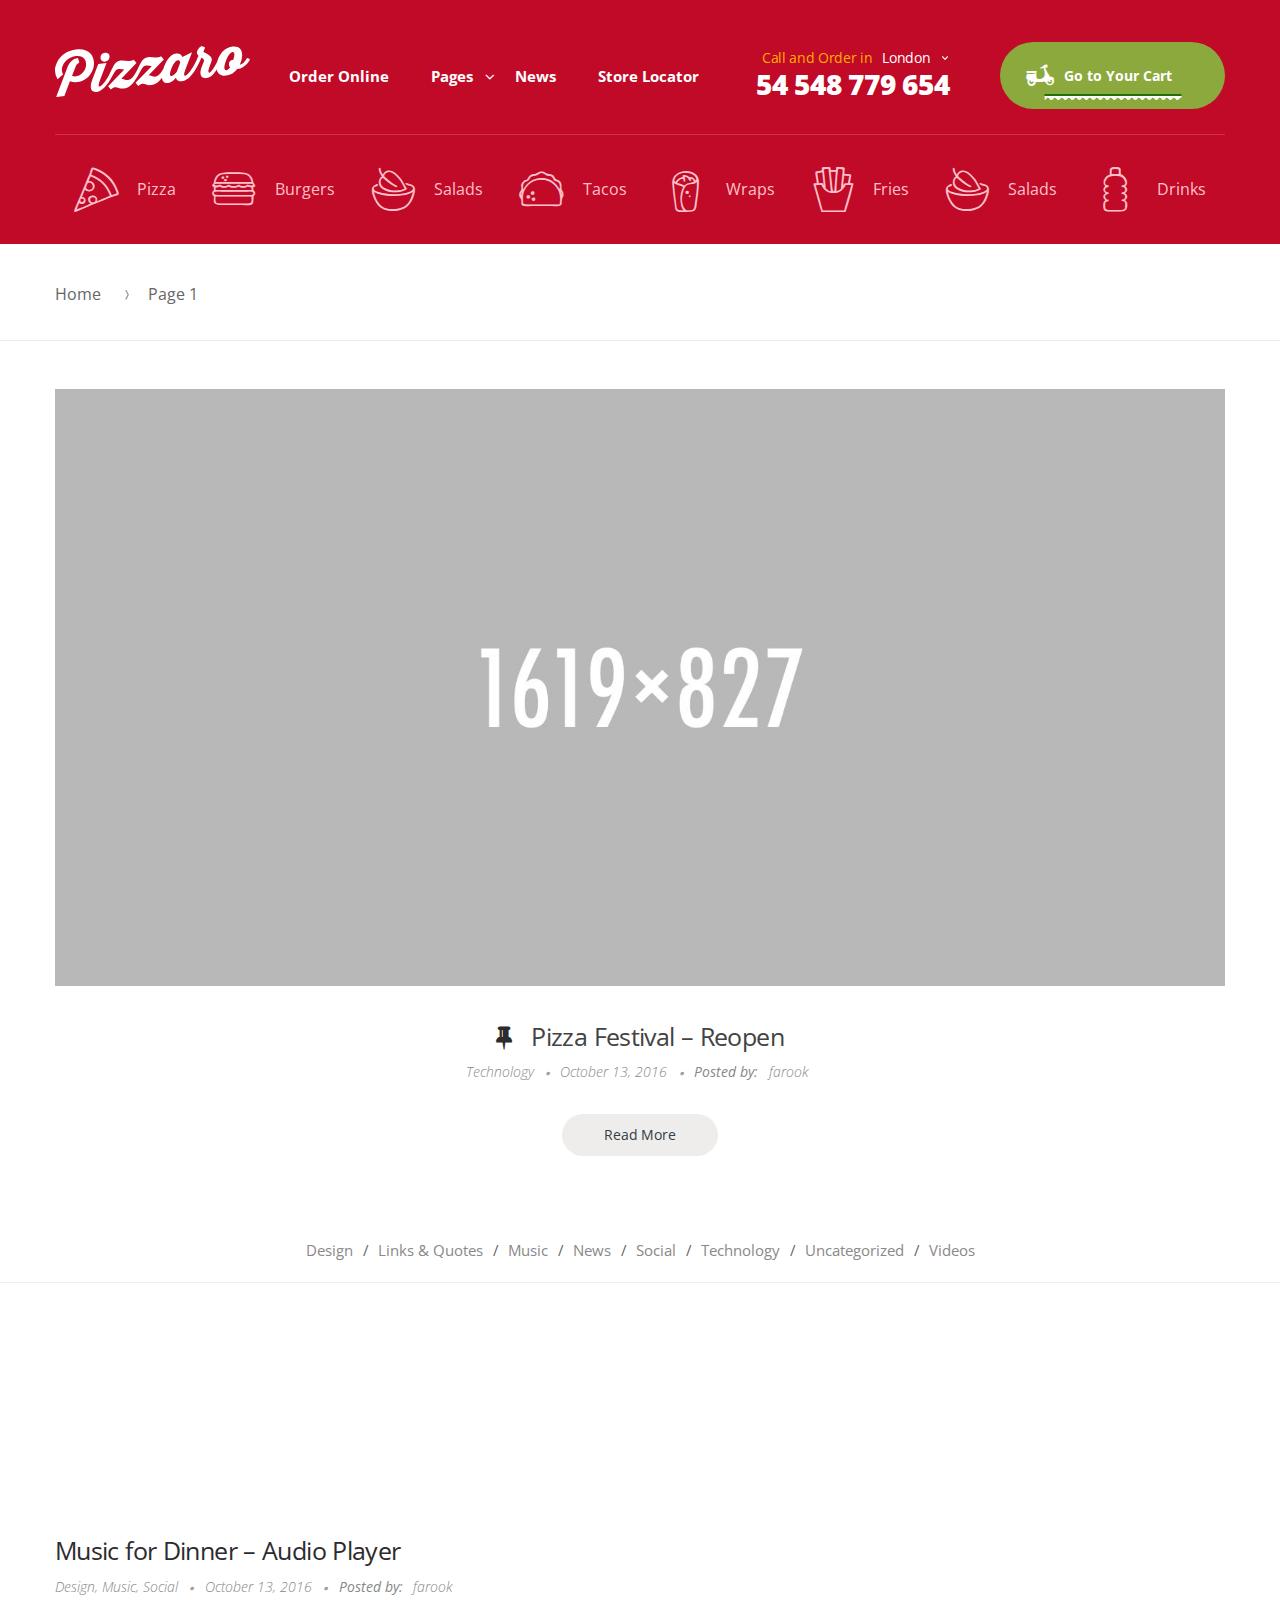
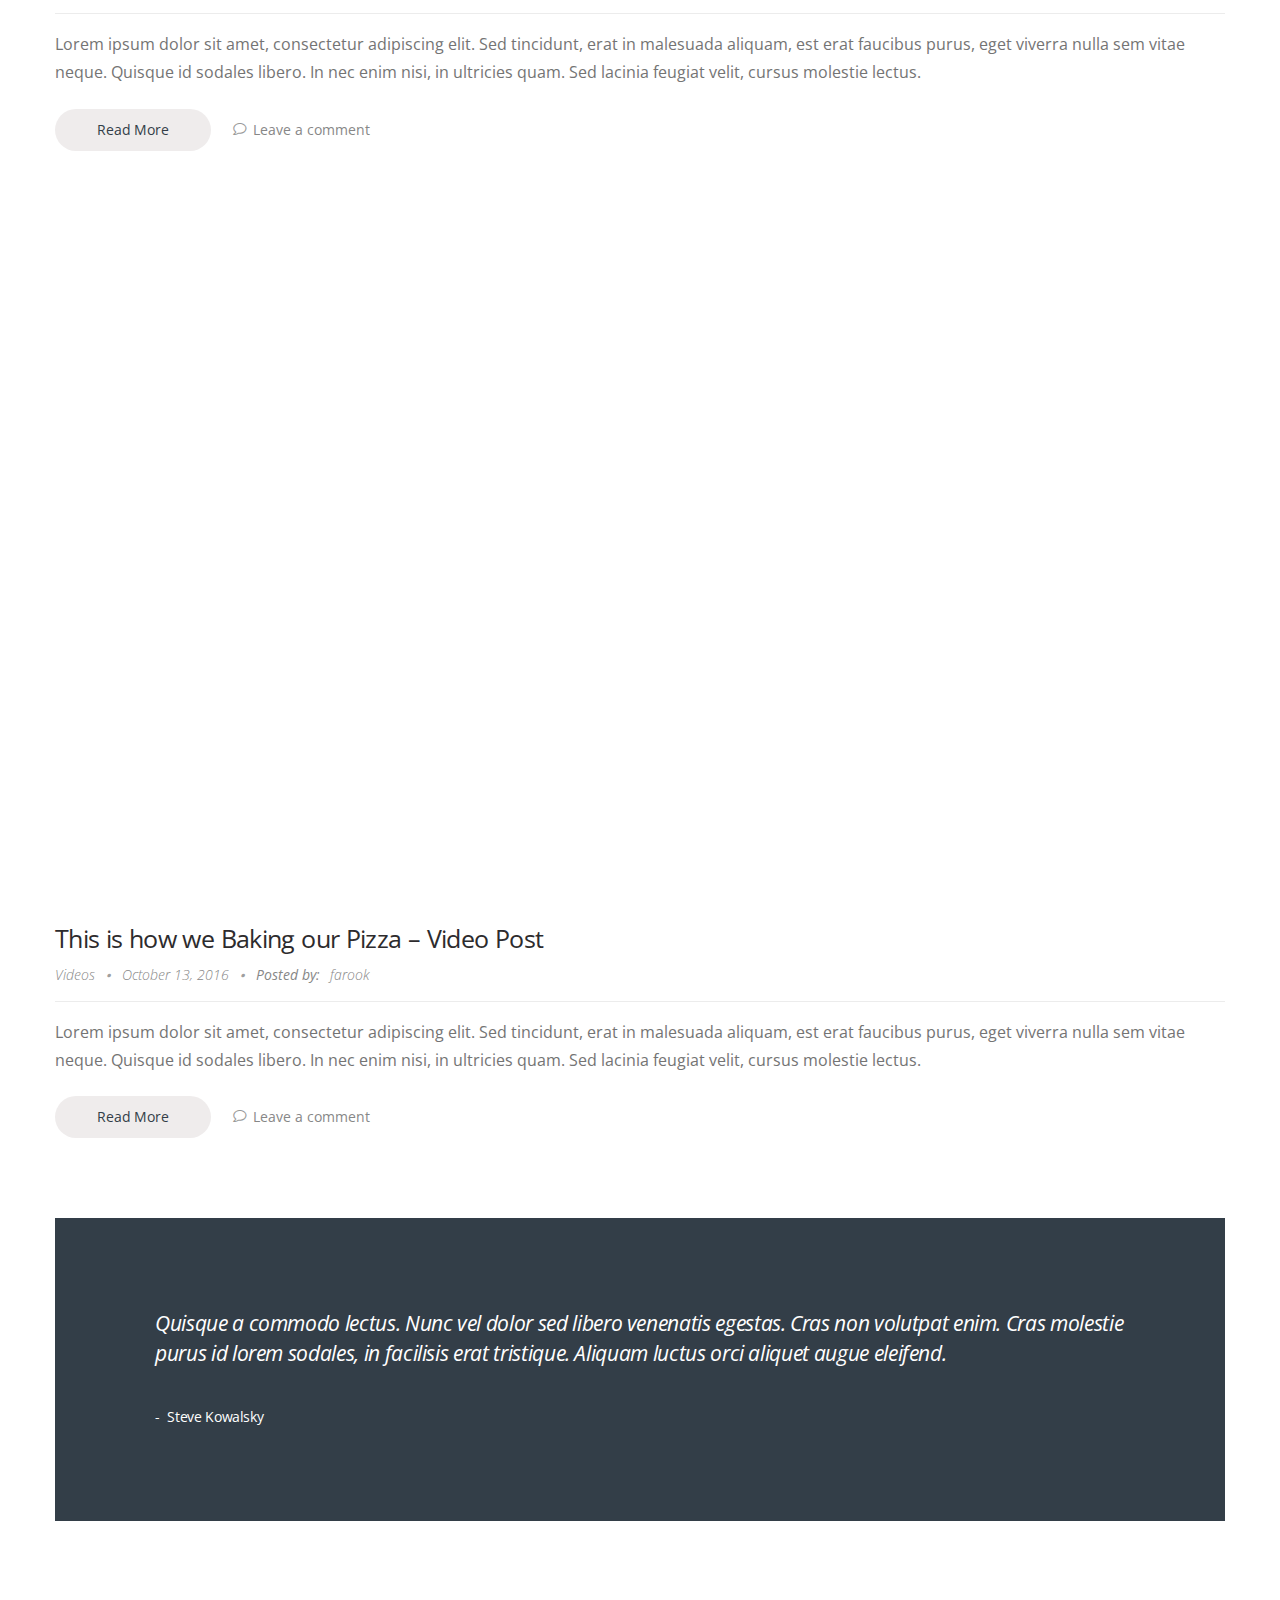
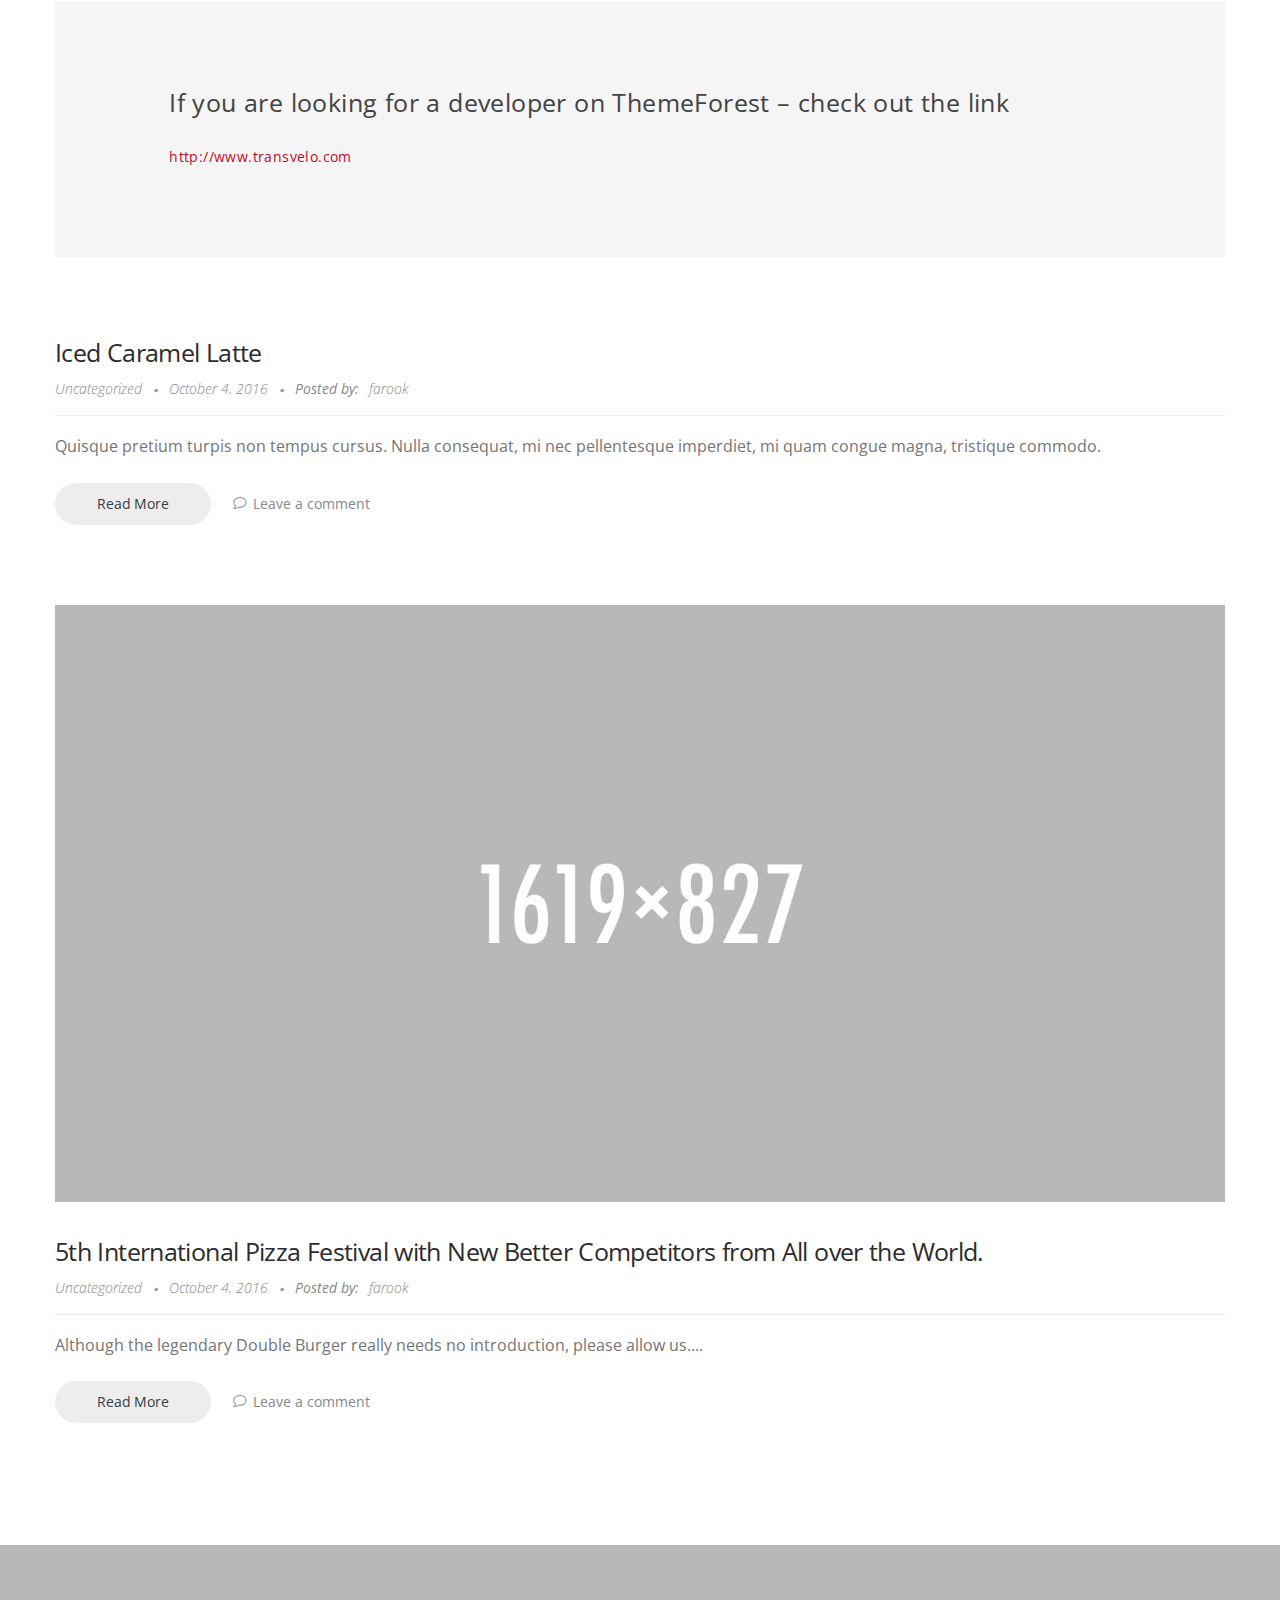
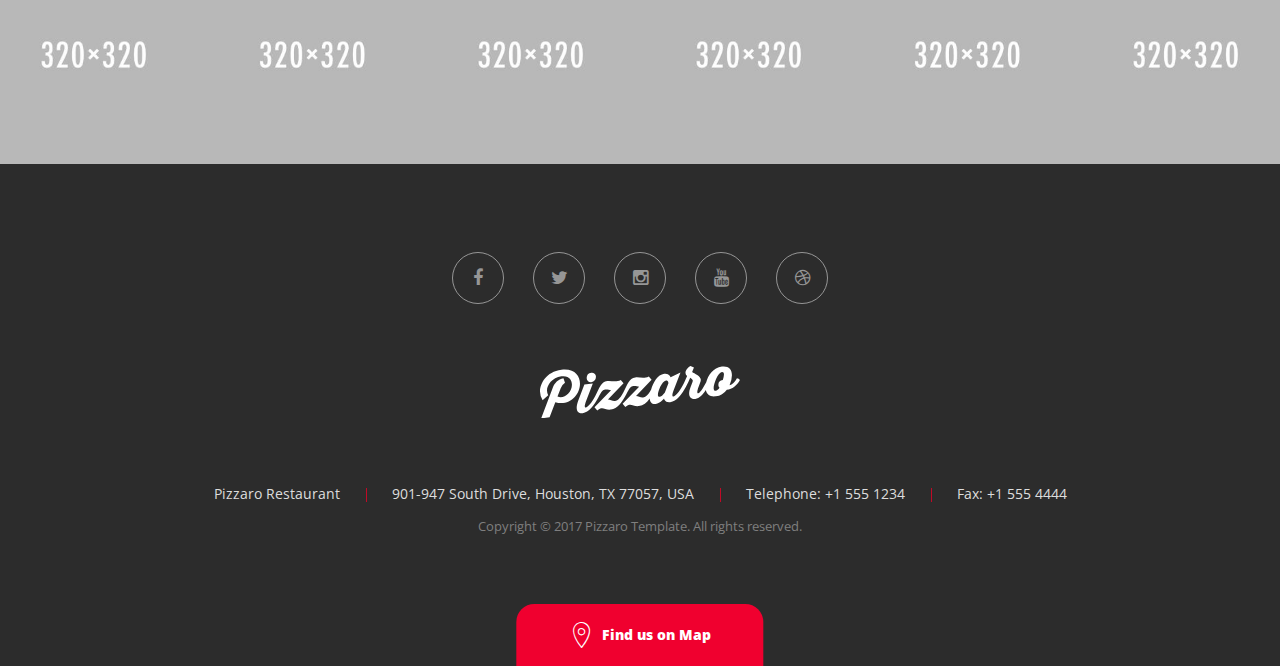
<file: blog-full-width.html>
<!DOCTYPE html>
<html lang="en-US" itemscope="itemscope" itemtype="http://schema.org/WebPage">
   <head>
      <meta charset="UTF-8">
      <meta name="viewport" content="width=device-width, initial-scale=1">
      <title>Pizzaro</title>
      <link rel="stylesheet" type="text/css" href="assets/css/bootstrap.min.css" media="all" />
      <link rel="stylesheet" type="text/css" href="assets/css/font-awesome.min.css" media="all" />
      <link rel="stylesheet" type="text/css" href="assets/css/animate.min.css" media="all" />
      <link rel="stylesheet" type="text/css" href="assets/css/font-pizzaro.css" media="all" />
      <link rel="stylesheet" type="text/css" href="assets/css/style.css" media="all" />
      <link rel="stylesheet" type="text/css" href="assets/css/colors/red.css" media="all" />
      <link rel="stylesheet" type="text/css" href="assets/css/jquery.mCustomScrollbar.min.css" media="all" />      
      <link href="https://fonts.googleapis.com/css?family=Open+Sans:300,400,600,700,800%7CYanone+Kaffeesatz:200,300,400,700" rel="stylesheet">
      <link rel="shortcut icon" href="assets/images/fav-icon.png">
   </head>
   <body class="blog full-width">
      <div id="page" class="hfeed site">
         <header id="masthead" class="site-header header-v1"  style="background-image: none; ">
            <div class="col-full">
               <a class="skip-link screen-reader-text" href="#site-navigation">Skip to navigation</a>
               <a class="skip-link screen-reader-text" href="#content">Skip to content</a>

               <div class="header-wrap">
                   <div class="site-branding">
                      <a href="index.html" class="custom-logo-link" rel="home">
                         <svg class="pizzaro-logo" data-name="Layer 1" xmlns="http://www.w3.org/2000/svg" viewBox="0 0 200 52.39">
                            <path class="cls-1" d="M51.33,16.15A5.61,5.61,0,0,0,56,10.88a4,4,0,0,0-4.67-4,5.38,5.38,0,0,0-4.67,5.22A4.07,4.07,0,0,0,51.33,16.15ZM21.42,3.69C6.1,5.62,0,17.8,0,25.47a16.41,16.41,0,0,0,2.6,8.68l5.62-4.92A11,11,0,0,1,7,24.48c0-5.22,5-13,14.42-14.18,8.17-1,10.5,4.17,10.5,8.48,0,8.21-8.17,14.51-14.42,11.78l3.23-8.35A10.87,10.87,0,0,1,25,16.72l-1.54-4.39c-5.3.67-9,5.19-10.5,9.05L1.17,52.4,9.6,51.34l5.73-15.11C29.59,40.35,40,28.8,40,17.72,40,9.67,34.47,2.05,21.42,3.69ZM197,12.22c-2.17,4-4.77,6.3-7.37,7.06A25.1,25.1,0,0,0,192,9.22c0-6.18-3.55-9.47-10-8.66-8.82,1.11-13.92,9-15.71,15.8-4,7.28-6.48,10.81-7.94,11-0.74.09-2-.6,0.42-6.88l1.48-4a8,8,0,0,0,.64-2.74c0-4-6.52-6.16-8.7-7.81L154,1.49,150.53,0c-2.17,1-5,4.2-5,6.92a4,4,0,0,0,1.64,3c-1.54,3.6-3,6.83-4.19,9.06h0c-3.82,7-7.42,11.22-9.54,11.49-1,.12-1.86-0.57.53-6.89l6.58-17.14-9.92,4.87s-1.17-4.17-6.31-3.52c-6.81.86-11.07,8.78-13.14,15.62-3.48,6.34-6.05,7.74-8,8-2.7.34-4.67-1.38-7.11-1.45l15.54-16.19-2.76-3.33c-5.2,2.63-9.17.46-13.52,1-6.36.8-7.58,6.71-12,15.05h0c-3.61,6.74-6.26,8.19-8.22,8.44-2.7.34-4.67-1.38-7.11-1.45L83.56,17.34,80.81,14c-5.2,2.63-9.17.46-13.52,1-6.36.8-7.58,6.71-12,15.05h0c-3.76,7-7.42,11.22-9.54,11.49-0.9.11-1.86-.51,0.58-6.9l6.52-17.13L44.38,18.6l-6,15.62c-3.87,10.13-.48,13.54,4.35,12.94,6.1-.77,11.4-7.62,15.48-15.33h0c3.45-6.51,4.56-7.93,7-8.24,2.23-.28,4.19.48,5.83,0.6L54.51,41.31l2.76,3.33c5.57-5.28,7.05-.2,13.63-1,6.73-.85,11-7.09,15.43-15.32h0c3.45-6.51,4.56-7.93,7-8.24,2.23-.28,4.19.48,5.83,0.6L82.61,37.77l2.76,3.33c5.57-5.29,7.05-.2,13.63-1,4.39-.55,7.72-3.4,10.74-7.59,0.25,3.46,2.25,6,6,5.49,4.67-.59,8.32-5.47,8.32-5.47s0.69,4.34,6.2,3.64c6.47-.81,11.61-7.59,15.75-15.36h0a93.45,93.45,0,0,0,4.24-9.11c1.43,1,2.6,1.86,2.6,2.92a5.62,5.62,0,0,1-.48,1.93L150.64,21c-3.82,9.91.58,12.45,4.72,11.93s7.48-4.12,10.53-8.89c0.9,4.5,4.34,7,9.93,6.31a16.62,16.62,0,0,0,11.08-6.67c5.41-.25,10.23-4.43,13.1-9.75A3.52,3.52,0,0,0,197,12.22ZM125,26.2s-2.44,4.14-5.36,4.51c-1.06.13-1.7-.37-1.7-1.76,0-3.41,3.92-13.87,8.11-14.4,2.33-.29,2.39,2.68,2.39,2.68Zm57.9-12.09a4.93,4.93,0,0,0-4.51,4.83,3.79,3.79,0,0,0,1.17,2.84c-1.17,1.69-2.49,2.93-3.76,3.09S173.7,24,173.7,22.3c0-3.94,4.08-15.65,8.27-16.18C183.09,6,184,6.66,184,8.63A18.75,18.75,0,0,1,182.87,14.11Z" transform="translate(0 -0.01)"></path>
                         </svg>
                      </a>
                   </div>
                   <nav id="site-navigation" class="main-navigation"  aria-label="Primary Navigation">
                      <button class="menu-toggle" aria-controls="site-navigation" aria-expanded="false"><span class="close-icon"><i class="po po-close-delete"></i></span><span class="menu-icon"><i class="po po-menu-icon"></i></span><span class=" screen-reader-text">Menu</span></button>
                      <div class="primary-navigation">
                         <ul id="menu-main-menu" class="menu nav-menu" aria-expanded="false">
                            <li class="menu-item"><a href="shop-grid-3-column.html">Order Online</a></li>
                            <li class="yamm-fw menu-item menu-item-has-children">
                               <a href="about.html">Pages</a>
                               <ul class="sub-menu">
                                  <li class="menu-item">
                                     <div class="yamm-content">

                                        <div class="kc-elm kc-css-4169277 kc_row">
                                           <div class="kc-row-container  kc-container">
                                              <div class="kc-wrap-columns">
                                                 <div class="col-sm-3 col-xs-12 col-md-3 col-lg-3">
                                                    <div class="kc-col-container">
                                                       <div class="widget widget_nav_menu kc-elm kc-css-1908114">
                                                          <div class="menu-pages-menu-1-container">
                                                             <ul id="menu-pages-menu-5" class="menu">
                                                                <li class="nav-title menu-item"><a href="#">Home Pages</a></li>
                                                                <li class="menu-item"><a href="index.html">Home v1</a></li>
                                                                <li class="menu-item"><a href="home-v2.html">Home v2</a></li>
                                                                <li class="menu-item"><a href="home-v3.html">Home v3</a></li>
                                                                <li class="menu-item"><a href="home-v4.html">Home v4</a></li>
                                                                <li class="menu-item"><a href="home-v5.html">Home v5</a></li>
                                                                <li class="menu-item"><a href="home-v6.html">Home v6</a></li>
                                                                <li class="menu-item"><a href="home-v7.html">Home v7</a></li>
                                                                <li class="nav-title menu-item"><a href="#">User Account</a></li>
                                                                <li class="menu-item"><a href="login-and-register.html">My Account</a></li>
                                                                <li class="menu-item"><a href="track-order.html">Track Order</a></li>
                                                             </ul>
                                                          </div>
                                                       </div>
                                                    </div>
                                                 </div>
                                                 <div class="col-sm-3 col-xs-12 col-md-3 col-lg-3">
                                                    <div class="kc-col-container">
                                                       <div class="widget widget_nav_menu kc-elm kc-css-2420681">
                                                          <div class="menu-pages-menu-2-container">
                                                             <ul id="menu-pages-menu-6" class="menu">
                                                                <li class="nav-title menu-item"><a href="#">Shop Pages</a></li>
                                                                <li class="menu-item"><a href="shop-grid-3-column.html">Shop Grid 3 Column</a></li>
                                                                <li class="menu-item"><a href="shop-grid-4-column.html">Shop Grid 4 Column</a></li>
                                                                <li class="menu-item"><a href="shop-grid-6-column.html">Shop Grid 6 Column</a></li>
                                                                <li class="menu-item"><a href="shop-listing.html">Shop Listing</a></li>
                                                                <li class="menu-item"><a href="shop-list-2-column.html">Shop List 2 Column</a></li>
                                                                <li class="menu-item"><a href="shop-list-no-images.html">Shop List No Images</a></li>
                                                                <li class="menu-item"><a href="shop-list-no-images-parallax.html">Shop List No Image Parallax</a></li>
                                                                <li class="menu-item"><a href="shop-sidebar-grid-3-column.html">Shop Sidebar Grid 3 Column</a></li>
                                                                <li class="menu-item"><a href="shop-sidebar-listing.html">Shop Sidebar Listing</a></li>
                                                                <li class="menu-item"><a href="shop-sidebar-list-2-column.html">Shop Sidebar List 2 Column</a></li>
                                                             </ul>
                                                          </div>
                                                       </div>
                                                    </div>
                                                 </div>
                                                 <div class="col-sm-3 col-xs-12 col-md-3 col-lg-3">
                                                    <div class="kc-col-container">
                                                       <div class="widget widget_nav_menu kc-elm kc-css-3102392">
                                                          <div class="menu-pages-menu-3-container">
                                                             <ul id="menu-pages-menu-7" class="menu">
                                                                <li class="nav-title menu-item"><a href="#">Shop Pages – Dark</a></li>
                                                                <li class="menu-item"><a href="shop-dark-grid-3-column.html">Shop Dark Grid 3 Column</a></li>
                                                                <li class="menu-item"><a href="shop-dark_list.html">Shop Dark List</a></li>
                                                                <li class="menu-item"><a href="shop-dark_list-2-column.html">Shop Dark List 2 Column</a></li>
                                                                <li class="menu-item"><a href="shop-dark-list-no-images.html">Shop Dark List No Images</a></li>
                                                                <li class="nav-title menu-item current_page_parent"><a href="blog.html">Blog Pages</a></li>
                                                                <li class="menu-item current_page_parent"><a href="blog.html">Blog</a></li>
                                                                <li class="menu-item"><a href="blog-full-width.html">Blog Fullwidth</a></li>
                                                                <li class="menu-item"><a href="blog-full-width-grid.html">Blog Fullwidth Grid</a></li>
                                                                <li class="menu-item"><a href="blog-grid.html">Blog Grid</a></li>
                                                             </ul>
                                                          </div>
                                                       </div>
                                                    </div>
                                                 </div>
                                                 <div class="col-sm-3 col-xs-12 col-md-3 col-lg-3">
                                                    <div class="kc-col-container">
                                                       <div class="widget widget_nav_menu kc-elm kc-css-3447423">
                                                          <div class="menu-pages-menu-4-container">
                                                             <ul id="menu-pages-menu-8" class="menu">
                                                                <li class="nav-title menu-item"><a href="single-product-v1.html">Single Product Style</a></li>
                                                                <li class="menu-item"><a href="single-product-v1.html">Single Product v1</a></li>
                                                                <li class="menu-item"><a href="single-product-v2.html">Single Product v2</a></li>
                                                                <li class="menu-item"><a href="single-product-v3.html">Single Product v3</a></li>
                                                                <li class="nav-title menu-item"><a href="#">Template Pages</a></li>
                                                                <li class="menu-item"><a href="about.html">About Us</a></li>
                                                                <li class="menu-item"><a href="contact.html">Contact</a></li>
                                                                <li class="menu-item"><a href="terms-and-conditions.html">Terms &amp; Conditions</a></li>
                                                                <li class="menu-item"><a href="faq-v1.html">FAQ v1</a></li>
                                                                <li class="menu-item"><a href="faq-v2.html">FAQ v2</a></li>
                                                                <li class="menu-item"><a href="404.html">404</a></li>
                                                             </ul>
                                                          </div>
                                                       </div>
                                                    </div>
                                                 </div>
                                              </div>
                                           </div>
                                        </div>
                                     </div>
                                  </li>
                               </ul>
                            </li>
                            <li class="menu-item"><a href="blog.html">News</a></li>
                            <li class="menu-item"><a href="store-locator.html">Store Locator</a></li>
                         </ul>
                      </div>
                      <div class="handheld-navigation">
                         <span class="phm-close">Close</span>
                         <ul  class="menu">
                            <li class="menu-item "><a href="shop-grid-3-column.html"><i class="po po-pizza"></i>Pizza</a></li>
                            <li class="menu-item "><a href="shop-grid-3-column.html"><i class="po po-burger"></i>Burgers</a></li>
                            <li class="menu-item "><a href="shop-grid-3-column.html"><i class="po po-salads"></i>Salads</a></li>
                            <li class="menu-item "><a href="shop-grid-3-column.html"><i class="po po-tacos"></i>Tacos</a></li>
                            <li class="menu-item "><a href="shop-grid-3-column.html"><i class="po po-wraps"></i>Wraps</a></li>
                            <li class="menu-item "><a href="shop-grid-3-column.html"><i class="po po-fries"></i>Fries</a></li>
                            <li class="menu-item "><a href="shop-grid-3-column.html"><i class="po po-salads"></i>Salads</a></li>
                            <li class="menu-item "><a href="shop-grid-3-column.html"><i class="po po-drinks"></i>Drinks</a></li>
                         </ul>
                      </div>
                   </nav>
                   <!-- #site-navigation -->
                   <div class="header-info-wrapper">
                      <div class="header-phone-numbers">
                         <span class="intro-text">Call and Order in</span>
                         <select class="select-city-phone-numbers" name="city-phone-numbers" id="city-phone-numbers">
                            <option value="54 548 779 654">London</option>
                            <option value="33 398 621 710">Paris</option>
                            <option value="718 54 674 021">New York</option>
                         </select>
                         <span id="city-phone-number-label" class="phone-number">54 548 779 654</span>
                      </div>
                      <ul class="site-header-cart-v2 menu">
                         <li class="cart-content ">
                            <a href="cart.html" title="View your shopping cart">
                            <i class="po po-scooter"></i>
                            <span>Go to Your Cart</span>
                            </a>
                            <ul class="sub-menu">
                               <li>
                                  <a href="cart.html" title="View your shopping cart">
                                  <span class="count">2 items</span> <span class="amount">$50.00</span>
                                  </a>
                               </li>
                            </ul>
                         </li>
                      </ul>
                   </div>
               </div>

               <div class="pizzaro-secondary-navigation">
                  <nav class="secondary-navigation"  aria-label="Secondary Navigation">
                     <ul  class="menu">
                        <li class="menu-item"><a href="shop-grid-3-column.html"><i class="po po-pizza"></i>Pizza</a></li>
                        <li class="menu-item"><a href="shop-grid-3-column.html"><i class="po po-burger"></i>Burgers</a></li>
                        <li class="menu-item"><a href="shop-grid-3-column.html"><i class="po po-salads"></i>Salads</a></li>
                        <li class="menu-item"><a href="shop-grid-3-column.html"><i class="po po-tacos"></i>Tacos</a></li>
                        <li class="menu-item"><a href="shop-grid-3-column.html"><i class="po po-wraps"></i>Wraps</a></li>
                        <li class="menu-item"><a href="shop-grid-3-column.html"><i class="po po-fries"></i>Fries</a></li>
                        <li class="menu-item"><a href="shop-grid-3-column.html"><i class="po po-salads"></i>Salads</a></li>
                        <li class="menu-item"><a href="shop-grid-3-column.html"><i class="po po-drinks"></i>Drinks</a></li>
                     </ul>
                  </nav>
                  <!-- #secondary-navigation -->
               </div>
            </div>
         </header>
         <div id="content" class="site-content" tabindex="-1" >
            <div class="col-full">
               <div class="pizzaro-breadcrumb">
                  <nav class="woocommerce-breadcrumb" >
                     <a href="blog-single.html">Home</a>
                     <span class="delimiter"><i class="po po-arrow-right-slider"></i></span>Page 1
                  </nav>
               </div>
               <!-- .woocommerce-breadcrumb -->
               <div id="primary" class="content-area">
                  <main id="main" class="site-main">
                     <article id="post-359" class="post-359 post type-post status-publish format-image has-post-thumbnail sticky hentry category-technology tag-event tag-festival tag-music tag-woocommerce post_format-post-format-image">
                        <header class="entry-header">
                           <div class="media-attachment">
                              <div class="post-thumbnail">
                                 <a href="blog-single.html">
                                 <img width="1619" height="827" src="assets/images/blog/blog-1.jpg" class="attachment-full size-full wp-post-image" alt="" />
                                 </a>
                              </div>
                           </div>
                           <h1 class="alpha entry-title">
                              <a href="blog-single.html" rel="bookmark">Pizza Festival – Reopen</a>
                           </h1>
                           <div class="entry-meta">
                              <div class="cat-links">
                                 <a href="#" rel="category tag">Technology</a>
                              </div>
                              <span class="posted-on">
                              <a href="blog-single.html" rel="bookmark">
                              <time class="entry-date published" datetime="2016-10-13T14:53:25+00:00">October 13, 2016</time>
                              <time class="updated" datetime="2016-10-14T06:48:31+00:00">October 14, 2016</time>
                              </a>
                              </span>
                              <div class="author">
                                 <div class="label">Posted by:</div>
                                 <a href="#" title="Posts by farook" rel="author">farook</a>
                              </div>
                           </div>
                        </header>
                        <!-- .entry-header -->
                        <div class="entry-content">
                           <p>Lorem ipsum dolor sit amet, consectetur adipiscing elit. Sed tincidunt, erat in malesuada aliquam, est erat faucibus purus, eget viverra nulla sem vitae neque. Quisque id sodales libero. In nec enim nisi, in ultricies quam. Sed lacinia feugiat velit, cursus molestie lectus.</p>
                           <div class="post-readmore">
                              <a href="blog-single.html" class="read-more-text">Read More</a>
                           </div>
                           <span class="comments-link">
                           <a href="#">Leave a comment</a>
                           </span>
                        </div>
                     </article>
                     <!-- #post-## -->
                     <div class="blog-menu">
                        <div class="container">
                           <span class="menu-item"><a href="shop-grid-3-column.html" >Design</a></span>
                           <span class="menu-item"><a href="shop-grid-3-column.html" >Links &amp; Quotes</a></span>
                           <span class="menu-item"><a href="shop-grid-3-column.html" >Music</a></span>
                           <span class="menu-item"><a href="shop-grid-3-column.html" >News</a></span>
                           <span class="menu-item"><a href="shop-grid-3-column.html" >Social</a></span>
                           <span class="menu-item"><a href="shop-grid-3-column.html" >Technology</a></span>
                           <span class="menu-item"><a href="shop-grid-3-column.html" >Uncategorized</a></span>
                           <span class="menu-item"><a href="shop-grid-3-column.html" >Videos</a></span>
                        </div>
                     </div>
                     <div class="posts">
                        <article id="post-356" class="post-356 post type-post status-publish format-audio hentry category-design category-music category-social tag-audio tag-awsome tag-buy-it tag-music  post_format-post-format-audio">
                           <header class="entry-header">
                              <div class="media-attachment">
                                 <iframe style="height=:165px; width:100%;" width="870" height="165" src="https://w.soundcloud.com/player/?url=https%3A//api.soundcloud.com/tracks/229791977&auto_play=false&hide_related=false&show_comments=true&show_user=true&show_reposts=false&visual=true"></iframe>
                              </div>
                              <h1 class="alpha entry-title">
                                 <a href="blog-single.html" rel="bookmark">Music for Dinner &#8211; Audio Player</a>
                              </h1>
                              <div class="entry-meta">
                                 <div class="cat-links">
                                    <a href="blog-single.html" rel="category tag">Design</a>,
                                    <a href="blog-single.html" rel="category tag">Music</a>,
                                    <a href="blog-single.html" rel="category tag">Social</a>
                                 </div>
                                 <span class="posted-on">
                                 <a href="blog-single.html" rel="bookmark">
                                 <time class="entry-date published" datetime="2016-10-13T14:47:34+00:00">October 13, 2016</time>
                                 </a>
                                 </span>
                                 <div class="author">
                                    <div class="label">Posted by:</div>
                                    <a href="blog-single.html" title="Posts by farook" rel="author">farook</a>
                                 </div>
                              </div>
                           </header>
                           <!-- .entry-header -->
                           <div class="entry-content">
                              <p>Lorem ipsum dolor sit amet, consectetur adipiscing elit. Sed tincidunt, erat in malesuada aliquam, est erat faucibus purus, eget viverra nulla sem vitae neque. Quisque id sodales libero. In nec enim nisi, in ultricies quam. Sed lacinia feugiat velit, cursus molestie lectus.</p>
                              <div class="post-readmore">
                                 <a href="blog-single.html" class="read-more-text">Read More</a>
                              </div>
                              <span class="comments-link"><a href="#">Leave a comment</a></span>
                           </div>
                        </article>
                        <!-- #post-## -->
                        <article id="post-354" class="post-354 post type-post status-publish format-video hentry category-videos tag-awsome tag-buy-it  tag-video tag-wordpress post_format-post-format-video">
                           <header class="entry-header">
                              <div class="media-attachment">
                                 <div class="video-container">
                                    <div class="embed-responsive embed-responsive-16by9">
                                       <iframe src="https://player.vimeo.com/video/153747736" width="870" height="490" allowfullscreen></iframe>
                                    </div>
                                 </div>
                              </div>
                              <h1 class="alpha entry-title">
                                 <a href="blog-single.html" rel="bookmark">This is how we Baking our Pizza &#8211; Video Post</a>
                              </h1>
                              <div class="entry-meta">
                                 <div class="cat-links">
                                    <a href="blog-single.html" rel="category tag">Videos</a>
                                 </div>
                                 <span class="posted-on">
                                 <a href="blog-single.html" rel="bookmark">
                                 <time class="entry-date published updated" datetime="2016-10-13T14:44:11+00:00">October 13, 2016</time>
                                 </a>
                                 </span>
                                 <div class="author">
                                    <div class="label">Posted by:</div>
                                    <a href="blog-single.html" title="Posts by farook" rel="author">farook</a>
                                 </div>
                              </div>
                           </header>
                           <!-- .entry-header -->
                           <div class="entry-content">
                              <p>Lorem ipsum dolor sit amet, consectetur adipiscing elit. Sed tincidunt, erat in malesuada aliquam, est erat faucibus purus, eget viverra nulla sem vitae neque. Quisque id sodales libero. In nec enim nisi, in ultricies quam. Sed lacinia feugiat velit, cursus molestie lectus.</p>
                              <div class="post-readmore">
                                 <a href="blog-single.html" class="read-more-text">Read More</a>
                              </div>
                              <span class="comments-link">
                              <a href="#">Leave a comment</a>
                              </span>
                           </div>
                        </article>
                        <!-- #post-## -->
                        <article id="post-343" class="post-343 post type-post status-publish format-quote hentry category-links-quotes category-uncategorized tag-awsome tag-bootstrap tag-clean-design tag-woocommerce tag-wordpress post_format-post-format-quote">
                            <h1 style="display:none;">test</h1>
                           <div class="entry-content">
                              <blockquote>
                                 <p>Quisque a commodo lectus. Nunc vel dolor sed libero venenatis egestas. Cras non volutpat enim. Cras molestie purus id lorem sodales, in facilisis erat tristique. Aliquam luctus orci aliquet augue eleifend.</p>
                                 <cite> Steve Kowalsky</cite>
                              </blockquote>
                           </div>
                           <!-- .entry-content -->
                        </article>
                        <!-- #post-## -->
                        <article id="post-340" class="post-340 post type-post status-publish format-link hentry category-links-quotes category-news category-social tag-awsome tag-bootstrap tag-buy-it tag-clean-design  tag-woocommerce tag-wordpress post_format-post-format-link">
                            <h1 style="display:none;">test</h1>
                           <div class="entry-content">
                              <p>If you are looking for a developer on ThemeForest &#8211; check out the link</p>
                              <p>
                                 <a href="http://www.transvelo.com" target="_blank">
                                 <span>http://www.transvelo.com</span>
                                 </a>
                              </p>
                           </div>
                           <!-- .entry-content -->
                        </article>
                        <!-- #post-## -->
                        <article id="post-255" class="post-255 post type-post status-publish format-standard hentry category-uncategorized">
                           <header class="entry-header">
                              <h1 class="alpha entry-title">
                                 <a href="blog-single.html" rel="bookmark">Iced Caramel Latte</a>
                              </h1>
                              <div class="entry-meta">
                                 <div class="cat-links">
                                    <a href="blog-single.html" rel="category tag">Uncategorized</a>
                                 </div>
                                 <span class="posted-on">
                                 <a href="blog-single.html" rel="bookmark">
                                 <time class="entry-date published updated" datetime="2016-10-04T13:53:51+00:00">October 4, 2016</time>
                                 </a>
                                 </span>
                                 <div class="author">
                                    <div class="label">Posted by:</div>
                                    <a href="#" title="Posts by farook" rel="author">farook</a>
                                 </div>
                              </div>
                           </header>
                           <!-- .entry-header -->
                           <div class="entry-content">
                              <p>Quisque pretium turpis non tempus cursus. Nulla consequat, mi nec pellentesque imperdiet, mi quam congue magna, tristique commodo.</p>
                              <div class="post-readmore">
                                 <a href="blog-single.html" class="read-more-text">Read More</a>
                              </div>
                              <span class="comments-link">
                              <a href="#">Leave a comment</a>
                              </span>
                           </div>
                        </article>
                        <!-- #post-## -->
                        <article id="post-251" class="post-251 post type-post status-publish format-standard has-post-thumbnail hentry category-uncategorized">
                           <header class="entry-header">
                              <div class="media-attachment">
                                 <div class="post-thumbnail">
                                    <a href="blog-single.html">
                                    <img width="1619" height="827" src="assets/images/blog/blog-2.jpg" class="attachment-full size-full wp-post-image" alt="" />
                                    </a>
                                 </div>
                              </div>
                              <h1 class="alpha entry-title">
                                 <a href="blog-single.html" rel="bookmark">5th International Pizza Festival with New Better Competitors from All over the World.</a>
                              </h1>
                              <div class="entry-meta">
                                 <div class="cat-links">
                                    <a href="blog-single.html" rel="category tag">Uncategorized</a>
                                 </div>
                                 <span class="posted-on">
                                 <a href="blog-single.html" rel="bookmark">
                                 <time class="entry-date published" datetime="2016-10-04T13:49:25+00:00">October 4, 2016</time>
                                 </a>
                                 </span>
                                 <div class="author">
                                    <div class="label">Posted by:</div>
                                    <a href="#" title="Posts by farook" rel="author">farook</a>
                                 </div>
                              </div>
                           </header>
                           <!-- .entry-header -->
                           <div class="entry-content">
                              <p>Although the legendary Double Burger really needs no introduction, please allow us....</p>
                              <div class="post-readmore">
                                 <a href="blog-single.html" class="read-more-text">Read More</a>
                              </div>
                              <span class="comments-link">
                              <a href="blog-single.html">Leave a comment</a>
                              </span>
                           </div>
                        </article>
                        <!-- #post-## -->
                     </div>
                     <!-- /.posts -->
                  </main>
                  <!-- #main -->
               </div>
               <!-- #primary -->
            </div>
            <!-- .col-full -->
         </div>
         <!-- #content -->
         <div class="footer-v1-static-content">
            <div class="kc-css-994088 kc_row">
               <div class="kc-row-container  kc-container">
                  <div class="kc-wrap-columns">
                     <div class="kc-css-194963 kc_col-sm-12 kc_column kc_col-sm-12">
                        <div class="stretch-full-width kc-col-container">
                           <div class="kc-css-126640 kc_shortcode kc_wrap_instagram  kc_ins_col_6">
                              <ul class="row">
                                  <li class="col-md-2 col-sm-2 col-lg-2 col-xs-4"><a href="https://www.instagram.com/p/BO4Gyf2hTkr/" target="_blank"><img alt="" src="assets/images/footer/1.jpg"></a></li>
                                  <li class="col-md-2 col-sm-2 col-lg-2 col-xs-4"><a href="https://www.instagram.com/p/BO4Gtf1BCmM/" target="_blank"><img alt="" src="assets/images/footer/2.jpg"></a></li>
                                  <li class="col-md-2 col-sm-2 col-lg-2 col-xs-4"><a href="https://www.instagram.com/p/BO4GnvhBqNt/" target="_blank"><img alt="" src="assets/images/footer/3.jpg"></a></li>
                                  <li class="col-md-2 col-sm-2 col-lg-2 col-xs-4"><a href="https://www.instagram.com/p/BO4GhsuhQE4/" target="_blank"><img alt="" src="assets/images/footer/4.jpg"></a></li>
                                  <li class="col-md-2 col-sm-2 col-lg-2 col-xs-4"><a href="https://www.instagram.com/p/BO4F_ZbBuxI/" target="_blank"><img alt="" src="assets/images/footer/5.jpg"></a></li>
                                  <li class="col-md-2 col-sm-2 col-lg-2 col-xs-4"><a href="https://www.instagram.com/p/BO4F8fLhgkp/" target="_blank"><img alt="" src="assets/images/footer/6.jpg"></a></li>
                              </ul>
                           </div>
                        </div>
                     </div>
                  </div>
               </div>
            </div>
         </div>
         <footer id="colophon" class="site-footer footer-v1" >
            <div class="col-full">
               <div class="footer-social-icons">
                  <span class="social-icon-text">Follow us</span>
                  <ul class="social-icons list-unstyled">
                     <li><a class="fa fa-facebook" href="#"></a></li>
                     <li><a class="fa fa-twitter" href="#"></a></li>
                     <li><a class="fa fa-instagram" href="#"></a></li>
                     <li><a class="fa fa-youtube" href="#"></a></li>
                     <li><a class="fa fa-dribbble" href="#"></a></li>
                  </ul>
               </div>
               <div class="footer-logo">
                  <a href="index.html" class="custom-logo-link" rel="home">
                     <svg class="pizzaro-logo" data-name="Layer 1" xmlns="http://www.w3.org/2000/svg" viewBox="0 0 200 52.39">
                        <path class="cls-1" d="M51.33,16.15A5.61,5.61,0,0,0,56,10.88a4,4,0,0,0-4.67-4,5.38,5.38,0,0,0-4.67,5.22A4.07,4.07,0,0,0,51.33,16.15ZM21.42,3.69C6.1,5.62,0,17.8,0,25.47a16.41,16.41,0,0,0,2.6,8.68l5.62-4.92A11,11,0,0,1,7,24.48c0-5.22,5-13,14.42-14.18,8.17-1,10.5,4.17,10.5,8.48,0,8.21-8.17,14.51-14.42,11.78l3.23-8.35A10.87,10.87,0,0,1,25,16.72l-1.54-4.39c-5.3.67-9,5.19-10.5,9.05L1.17,52.4,9.6,51.34l5.73-15.11C29.59,40.35,40,28.8,40,17.72,40,9.67,34.47,2.05,21.42,3.69ZM197,12.22c-2.17,4-4.77,6.3-7.37,7.06A25.1,25.1,0,0,0,192,9.22c0-6.18-3.55-9.47-10-8.66-8.82,1.11-13.92,9-15.71,15.8-4,7.28-6.48,10.81-7.94,11-0.74.09-2-.6,0.42-6.88l1.48-4a8,8,0,0,0,.64-2.74c0-4-6.52-6.16-8.7-7.81L154,1.49,150.53,0c-2.17,1-5,4.2-5,6.92a4,4,0,0,0,1.64,3c-1.54,3.6-3,6.83-4.19,9.06h0c-3.82,7-7.42,11.22-9.54,11.49-1,.12-1.86-0.57.53-6.89l6.58-17.14-9.92,4.87s-1.17-4.17-6.31-3.52c-6.81.86-11.07,8.78-13.14,15.62-3.48,6.34-6.05,7.74-8,8-2.7.34-4.67-1.38-7.11-1.45l15.54-16.19-2.76-3.33c-5.2,2.63-9.17.46-13.52,1-6.36.8-7.58,6.71-12,15.05h0c-3.61,6.74-6.26,8.19-8.22,8.44-2.7.34-4.67-1.38-7.11-1.45L83.56,17.34,80.81,14c-5.2,2.63-9.17.46-13.52,1-6.36.8-7.58,6.71-12,15.05h0c-3.76,7-7.42,11.22-9.54,11.49-0.9.11-1.86-.51,0.58-6.9l6.52-17.13L44.38,18.6l-6,15.62c-3.87,10.13-.48,13.54,4.35,12.94,6.1-.77,11.4-7.62,15.48-15.33h0c3.45-6.51,4.56-7.93,7-8.24,2.23-.28,4.19.48,5.83,0.6L54.51,41.31l2.76,3.33c5.57-5.28,7.05-.2,13.63-1,6.73-.85,11-7.09,15.43-15.32h0c3.45-6.51,4.56-7.93,7-8.24,2.23-.28,4.19.48,5.83,0.6L82.61,37.77l2.76,3.33c5.57-5.29,7.05-.2,13.63-1,4.39-.55,7.72-3.4,10.74-7.59,0.25,3.46,2.25,6,6,5.49,4.67-.59,8.32-5.47,8.32-5.47s0.69,4.34,6.2,3.64c6.47-.81,11.61-7.59,15.75-15.36h0a93.45,93.45,0,0,0,4.24-9.11c1.43,1,2.6,1.86,2.6,2.92a5.62,5.62,0,0,1-.48,1.93L150.64,21c-3.82,9.91.58,12.45,4.72,11.93s7.48-4.12,10.53-8.89c0.9,4.5,4.34,7,9.93,6.31a16.62,16.62,0,0,0,11.08-6.67c5.41-.25,10.23-4.43,13.1-9.75A3.52,3.52,0,0,0,197,12.22ZM125,26.2s-2.44,4.14-5.36,4.51c-1.06.13-1.7-.37-1.7-1.76,0-3.41,3.92-13.87,8.11-14.4,2.33-.29,2.39,2.68,2.39,2.68Zm57.9-12.09a4.93,4.93,0,0,0-4.51,4.83,3.79,3.79,0,0,0,1.17,2.84c-1.17,1.69-2.49,2.93-3.76,3.09S173.7,24,173.7,22.3c0-3.94,4.08-15.65,8.27-16.18C183.09,6,184,6.66,184,8.63A18.75,18.75,0,0,1,182.87,14.11Z" transform="translate(0 -0.01)"></path>
                     </svg>
                  </a>
               </div>
               <div class="site-address">
                  <ul class="address">
                     <li>Pizzaro Restaurant</li>
                     <li>901-947 South Drive, Houston, TX 77057, USA</li>
                     <li>Telephone: +1 555 1234</li>
                     <li>Fax: +1 555 4444</li>
                  </ul>
               </div>
               <div class="site-info">
                  <p class="copyright">Copyright &copy; 2017 Pizzaro Template. All rights reserved.</p>
               </div>
               <!-- .site-info -->      <a role="button" class="footer-action-btn" data-toggle="collapse" href="#footer-map-collapse"><i class="po po-map-marker"></i>Find us on Map</a>
               <div class="pizzaro-handheld-footer-bar">
                  <ul class="columns-3">
                     <li class="my-account">
                        <a href="login-and-register.html">My Account</a>
                     </li>
                     <li class="search">
                        <a href="">Search</a>
                        <div class="site-search">
                           <div class="widget woocommerce widget_product_search">
                              <form role="search" method="get" class="woocommerce-product-search" >
                                 <label class="screen-reader-text" for="woocommerce-product-search-field">Search for:</label>
                                 <input type="search" id="woocommerce-product-search-field" class="search-field" placeholder="Search Products&hellip;" value="" name="s" title="Search for:" />
                                 <input type="submit" value="Search" />
                                 <input type="hidden" name="post_type" value="product" />
                              </form>
                           </div>
                        </div>
                     </li>
                     <li class="cart">
                        <a class="footer-cart-contents" href="cart.html" title="View your shopping cart">
                        <span class="count">2</span>
                        </a>
                     </li>
                  </ul>
               </div>
            </div>
            <!-- .col-full -->
         </footer>
         <!-- #colophon -->
      </div>


      <script type="text/javascript" src="assets/js/jquery.min.js"></script>
      <script type="text/javascript" src="assets/js/tether.min.js"></script>
      <script type="text/javascript" src="assets/js/bootstrap.min.js"></script>
      <script type="text/javascript" src="assets/js/owl.carousel.min.js"></script>

      
      <script type="text/javascript" src="assets/js/social.share.min.js"></script>
      <script type="text/javascript" src="assets/js/jquery.mCustomScrollbar.concat.min.js"></script>
      <script type="text/javascript" src="assets/js/scripts.min.js"></script>

   </body>
</html>
</file>
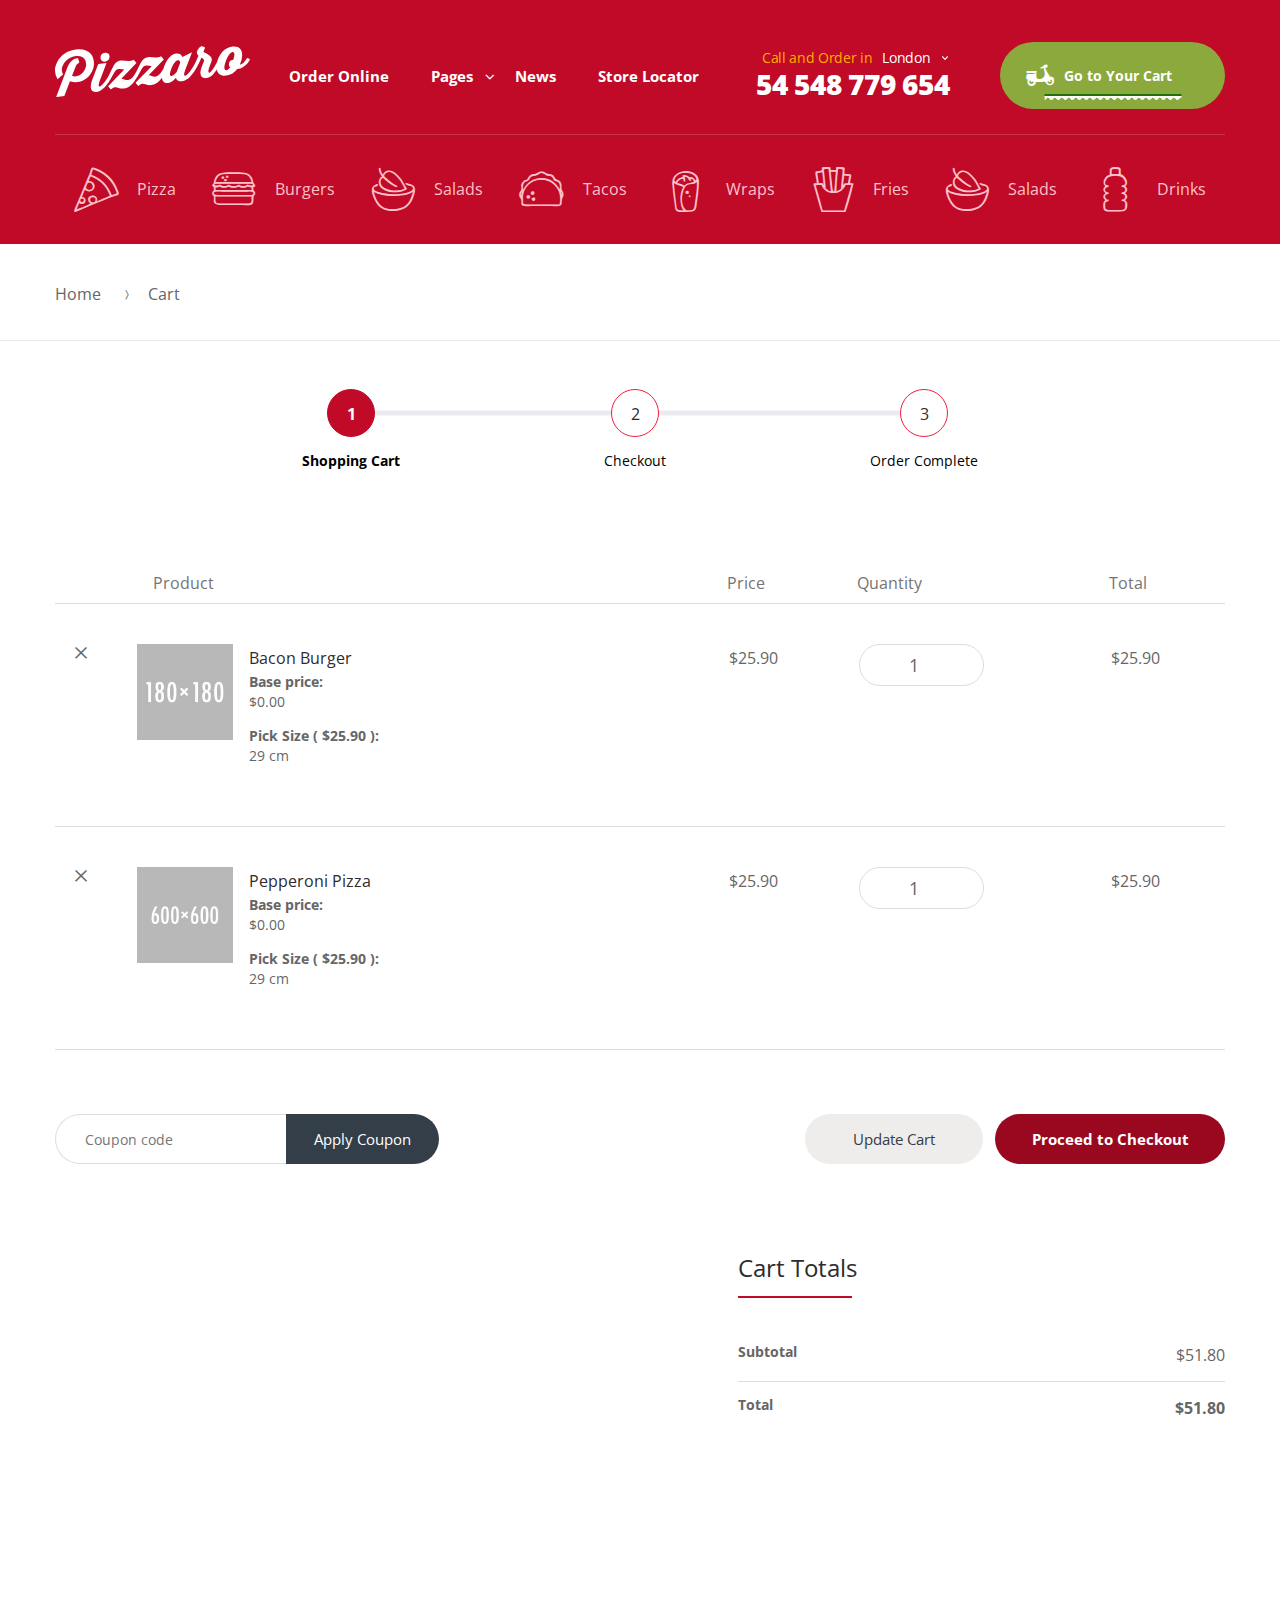
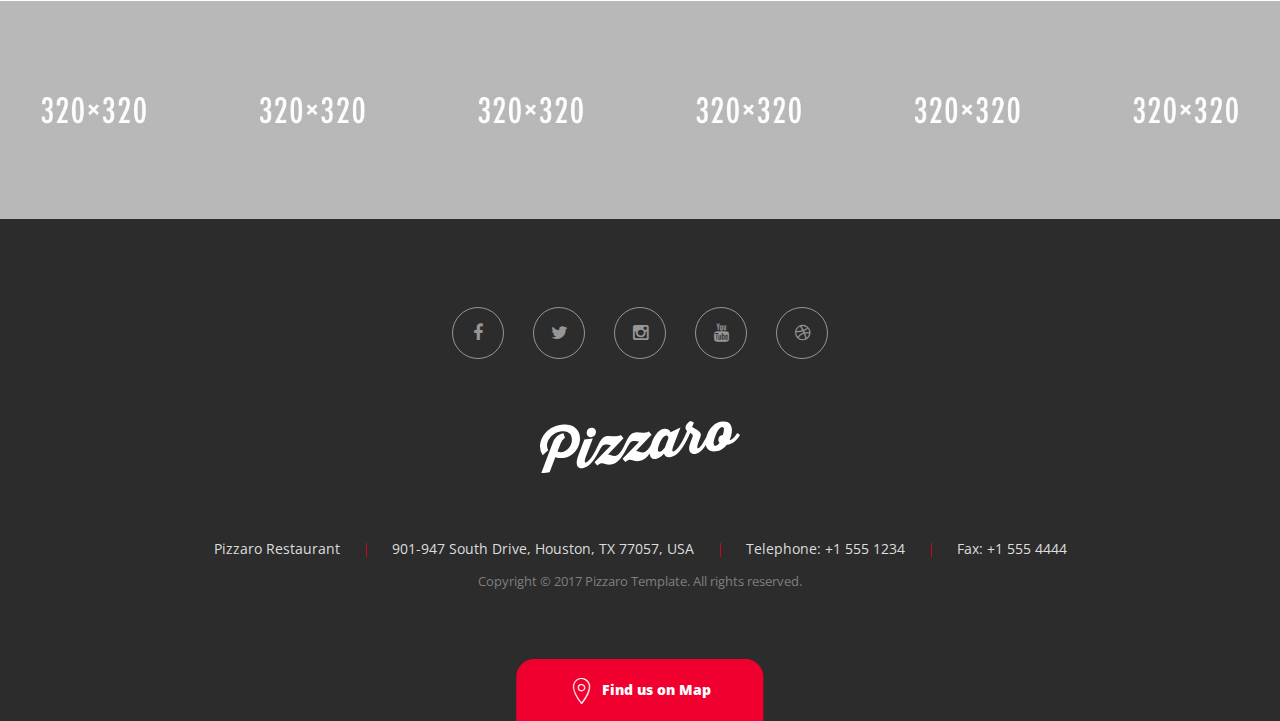
<file: cart.html>
<!DOCTYPE html>
<html lang="en-US" itemscope="itemscope" itemtype="http://schema.org/WebPage">
   <head>
      <meta charset="UTF-8">
      <meta name="viewport" content="width=device-width, initial-scale=1">
      <title>Pizzaro</title>
      <link rel="stylesheet" type="text/css" href="assets/css/bootstrap.min.css" media="all" />
      <link rel="stylesheet" type="text/css" href="assets/css/font-awesome.min.css" media="all" />
      <link rel="stylesheet" type="text/css" href="assets/css/animate.min.css" media="all" />
      <link rel="stylesheet" type="text/css" href="assets/css/font-pizzaro.css" media="all" />
      <link rel="stylesheet" type="text/css" href="assets/css/style.css" media="all" />
      <link rel="stylesheet" type="text/css" href="assets/css/colors/red.css" media="all" />
      <link rel="stylesheet" type="text/css" href="assets/css/jquery.mCustomScrollbar.min.css" media="all" />      
      <link href="https://fonts.googleapis.com/css?family=Open+Sans:300,400,600,700,800%7CYanone+Kaffeesatz:200,300,400,700" rel="stylesheet">
      <link rel="shortcut icon" href="assets/images/fav-icon.png">
   </head>
   <body class="woocommerce-cart">
      <div id="page" class="hfeed site">
         <header id="masthead" class="site-header header-v1"  style="background-image: none; ">
            <div class="col-full">
               <a class="skip-link screen-reader-text" href="#site-navigation">Skip to navigation</a>
               <a class="skip-link screen-reader-text" href="#content">Skip to content</a>

               <div class="header-wrap">
                   <div class="site-branding">
                      <a href="index.html" class="custom-logo-link" rel="home">
                         <svg class="pizzaro-logo" data-name="Layer 1" xmlns="http://www.w3.org/2000/svg" viewBox="0 0 200 52.39">
                            <path class="cls-1" d="M51.33,16.15A5.61,5.61,0,0,0,56,10.88a4,4,0,0,0-4.67-4,5.38,5.38,0,0,0-4.67,5.22A4.07,4.07,0,0,0,51.33,16.15ZM21.42,3.69C6.1,5.62,0,17.8,0,25.47a16.41,16.41,0,0,0,2.6,8.68l5.62-4.92A11,11,0,0,1,7,24.48c0-5.22,5-13,14.42-14.18,8.17-1,10.5,4.17,10.5,8.48,0,8.21-8.17,14.51-14.42,11.78l3.23-8.35A10.87,10.87,0,0,1,25,16.72l-1.54-4.39c-5.3.67-9,5.19-10.5,9.05L1.17,52.4,9.6,51.34l5.73-15.11C29.59,40.35,40,28.8,40,17.72,40,9.67,34.47,2.05,21.42,3.69ZM197,12.22c-2.17,4-4.77,6.3-7.37,7.06A25.1,25.1,0,0,0,192,9.22c0-6.18-3.55-9.47-10-8.66-8.82,1.11-13.92,9-15.71,15.8-4,7.28-6.48,10.81-7.94,11-0.74.09-2-.6,0.42-6.88l1.48-4a8,8,0,0,0,.64-2.74c0-4-6.52-6.16-8.7-7.81L154,1.49,150.53,0c-2.17,1-5,4.2-5,6.92a4,4,0,0,0,1.64,3c-1.54,3.6-3,6.83-4.19,9.06h0c-3.82,7-7.42,11.22-9.54,11.49-1,.12-1.86-0.57.53-6.89l6.58-17.14-9.92,4.87s-1.17-4.17-6.31-3.52c-6.81.86-11.07,8.78-13.14,15.62-3.48,6.34-6.05,7.74-8,8-2.7.34-4.67-1.38-7.11-1.45l15.54-16.19-2.76-3.33c-5.2,2.63-9.17.46-13.52,1-6.36.8-7.58,6.71-12,15.05h0c-3.61,6.74-6.26,8.19-8.22,8.44-2.7.34-4.67-1.38-7.11-1.45L83.56,17.34,80.81,14c-5.2,2.63-9.17.46-13.52,1-6.36.8-7.58,6.71-12,15.05h0c-3.76,7-7.42,11.22-9.54,11.49-0.9.11-1.86-.51,0.58-6.9l6.52-17.13L44.38,18.6l-6,15.62c-3.87,10.13-.48,13.54,4.35,12.94,6.1-.77,11.4-7.62,15.48-15.33h0c3.45-6.51,4.56-7.93,7-8.24,2.23-.28,4.19.48,5.83,0.6L54.51,41.31l2.76,3.33c5.57-5.28,7.05-.2,13.63-1,6.73-.85,11-7.09,15.43-15.32h0c3.45-6.51,4.56-7.93,7-8.24,2.23-.28,4.19.48,5.83,0.6L82.61,37.77l2.76,3.33c5.57-5.29,7.05-.2,13.63-1,4.39-.55,7.72-3.4,10.74-7.59,0.25,3.46,2.25,6,6,5.49,4.67-.59,8.32-5.47,8.32-5.47s0.69,4.34,6.2,3.64c6.47-.81,11.61-7.59,15.75-15.36h0a93.45,93.45,0,0,0,4.24-9.11c1.43,1,2.6,1.86,2.6,2.92a5.62,5.62,0,0,1-.48,1.93L150.64,21c-3.82,9.91.58,12.45,4.72,11.93s7.48-4.12,10.53-8.89c0.9,4.5,4.34,7,9.93,6.31a16.62,16.62,0,0,0,11.08-6.67c5.41-.25,10.23-4.43,13.1-9.75A3.52,3.52,0,0,0,197,12.22ZM125,26.2s-2.44,4.14-5.36,4.51c-1.06.13-1.7-.37-1.7-1.76,0-3.41,3.92-13.87,8.11-14.4,2.33-.29,2.39,2.68,2.39,2.68Zm57.9-12.09a4.93,4.93,0,0,0-4.51,4.83,3.79,3.79,0,0,0,1.17,2.84c-1.17,1.69-2.49,2.93-3.76,3.09S173.7,24,173.7,22.3c0-3.94,4.08-15.65,8.27-16.18C183.09,6,184,6.66,184,8.63A18.75,18.75,0,0,1,182.87,14.11Z" transform="translate(0 -0.01)"></path>
                         </svg>
                      </a>
                   </div>
                   <nav id="site-navigation" class="main-navigation"  aria-label="Primary Navigation">
                      <button class="menu-toggle" aria-controls="site-navigation" aria-expanded="false"><span class="close-icon"><i class="po po-close-delete"></i></span><span class="menu-icon"><i class="po po-menu-icon"></i></span><span class=" screen-reader-text">Menu</span></button>
                      <div class="primary-navigation">
                         <ul id="menu-main-menu" class="menu nav-menu" aria-expanded="false">
                            <li class="menu-item"><a href="shop-grid-3-column.html">Order Online</a></li>
                            <li class="yamm-fw menu-item menu-item-has-children">
                               <a href="about.html">Pages</a>
                               <ul class="sub-menu">
                                  <li class="menu-item">
                                     <div class="yamm-content">

                                        <div class="kc-elm kc-css-4169277 kc_row">
                                           <div class="kc-row-container  kc-container">
                                              <div class="kc-wrap-columns">
                                                 <div class="col-sm-3 col-xs-12 col-md-3 col-lg-3">
                                                    <div class="kc-col-container">
                                                       <div class="widget widget_nav_menu kc-elm kc-css-1908114">
                                                          <div class="menu-pages-menu-1-container">
                                                             <ul id="menu-pages-menu-5" class="menu">
                                                                <li class="nav-title menu-item"><a href="#">Home Pages</a></li>
                                                                <li class="menu-item"><a href="index.html">Home v1</a></li>
                                                                <li class="menu-item"><a href="home-v2.html">Home v2</a></li>
                                                                <li class="menu-item"><a href="home-v3.html">Home v3</a></li>
                                                                <li class="menu-item"><a href="home-v4.html">Home v4</a></li>
                                                                <li class="menu-item"><a href="home-v5.html">Home v5</a></li>
                                                                <li class="menu-item"><a href="home-v6.html">Home v6</a></li>
                                                                <li class="menu-item"><a href="home-v7.html">Home v7</a></li>
                                                                <li class="nav-title menu-item"><a href="#">User Account</a></li>
                                                                <li class="menu-item"><a href="login-and-register.html">My Account</a></li>
                                                                <li class="menu-item"><a href="track-order.html">Track Order</a></li>
                                                             </ul>
                                                          </div>
                                                       </div>
                                                    </div>
                                                 </div>
                                                 <div class="col-sm-3 col-xs-12 col-md-3 col-lg-3">
                                                    <div class="kc-col-container">
                                                       <div class="widget widget_nav_menu kc-elm kc-css-2420681">
                                                          <div class="menu-pages-menu-2-container">
                                                             <ul id="menu-pages-menu-6" class="menu">
                                                                <li class="nav-title menu-item"><a href="#">Shop Pages</a></li>
                                                                <li class="menu-item"><a href="shop-grid-3-column.html">Shop Grid 3 Column</a></li>
                                                                <li class="menu-item"><a href="shop-grid-4-column.html">Shop Grid 4 Column</a></li>
                                                                <li class="menu-item"><a href="shop-grid-6-column.html">Shop Grid 6 Column</a></li>
                                                                <li class="menu-item"><a href="shop-listing.html">Shop Listing</a></li>
                                                                <li class="menu-item"><a href="shop-list-2-column.html">Shop List 2 Column</a></li>
                                                                <li class="menu-item"><a href="shop-list-no-images.html">Shop List No Images</a></li>
                                                                <li class="menu-item"><a href="shop-list-no-images-parallax.html">Shop List No Image Parallax</a></li>
                                                                <li class="menu-item"><a href="shop-sidebar-grid-3-column.html">Shop Sidebar Grid 3 Column</a></li>
                                                                <li class="menu-item"><a href="shop-sidebar-listing.html">Shop Sidebar Listing</a></li>
                                                                <li class="menu-item"><a href="shop-sidebar-list-2-column.html">Shop Sidebar List 2 Column</a></li>
                                                             </ul>
                                                          </div>
                                                       </div>
                                                    </div>
                                                 </div>
                                                 <div class="col-sm-3 col-xs-12 col-md-3 col-lg-3">
                                                    <div class="kc-col-container">
                                                       <div class="widget widget_nav_menu kc-elm kc-css-3102392">
                                                          <div class="menu-pages-menu-3-container">
                                                             <ul id="menu-pages-menu-7" class="menu">
                                                                <li class="nav-title menu-item"><a href="#">Shop Pages – Dark</a></li>
                                                                <li class="menu-item"><a href="shop-dark-grid-3-column.html">Shop Dark Grid 3 Column</a></li>
                                                                <li class="menu-item"><a href="shop-dark_list.html">Shop Dark List</a></li>
                                                                <li class="menu-item"><a href="shop-dark_list-2-column.html">Shop Dark List 2 Column</a></li>
                                                                <li class="menu-item"><a href="shop-dark-list-no-images.html">Shop Dark List No Images</a></li>
                                                                <li class="nav-title menu-item current_page_parent"><a href="blog.html">Blog Pages</a></li>
                                                                <li class="menu-item current_page_parent"><a href="blog.html">Blog</a></li>
                                                                <li class="menu-item"><a href="blog-full-width.html">Blog Fullwidth</a></li>
                                                                <li class="menu-item"><a href="blog-full-width-grid.html">Blog Fullwidth Grid</a></li>
                                                                <li class="menu-item"><a href="blog-grid.html">Blog Grid</a></li>
                                                             </ul>
                                                          </div>
                                                       </div>
                                                    </div>
                                                 </div>
                                                 <div class="col-sm-3 col-xs-12 col-md-3 col-lg-3">
                                                    <div class="kc-col-container">
                                                       <div class="widget widget_nav_menu kc-elm kc-css-3447423">
                                                          <div class="menu-pages-menu-4-container">
                                                             <ul id="menu-pages-menu-8" class="menu">
                                                                <li class="nav-title menu-item"><a href="single-product-v1.html">Single Product Style</a></li>
                                                                <li class="menu-item"><a href="single-product-v1.html">Single Product v1</a></li>
                                                                <li class="menu-item"><a href="single-product-v2.html">Single Product v2</a></li>
                                                                <li class="menu-item"><a href="single-product-v3.html">Single Product v3</a></li>
                                                                <li class="nav-title menu-item"><a href="#">Template Pages</a></li>
                                                                <li class="menu-item"><a href="about.html">About Us</a></li>
                                                                <li class="menu-item"><a href="contact.html">Contact</a></li>
                                                                <li class="menu-item"><a href="terms-and-conditions.html">Terms &amp; Conditions</a></li>
                                                                <li class="menu-item"><a href="faq-v1.html">FAQ v1</a></li>
                                                                <li class="menu-item"><a href="faq-v2.html">FAQ v2</a></li>
                                                                <li class="menu-item"><a href="404.html">404</a></li>
                                                             </ul>
                                                          </div>
                                                       </div>
                                                    </div>
                                                 </div>
                                              </div>
                                           </div>
                                        </div>
                                     </div>
                                  </li>
                               </ul>
                            </li>
                            <li class="menu-item"><a href="blog.html">News</a></li>
                            <li class="menu-item"><a href="store-locator.html">Store Locator</a></li>
                         </ul>
                      </div>
                      <div class="handheld-navigation">
                         <span class="phm-close">Close</span>
                         <ul  class="menu">
                            <li class="menu-item "><a href="shop-grid-3-column.html"><i class="po po-pizza"></i>Pizza</a></li>
                            <li class="menu-item "><a href="shop-grid-3-column.html"><i class="po po-burger"></i>Burgers</a></li>
                            <li class="menu-item "><a href="shop-grid-3-column.html"><i class="po po-salads"></i>Salads</a></li>
                            <li class="menu-item "><a href="shop-grid-3-column.html"><i class="po po-tacos"></i>Tacos</a></li>
                            <li class="menu-item "><a href="shop-grid-3-column.html"><i class="po po-wraps"></i>Wraps</a></li>
                            <li class="menu-item "><a href="shop-grid-3-column.html"><i class="po po-fries"></i>Fries</a></li>
                            <li class="menu-item "><a href="shop-grid-3-column.html"><i class="po po-salads"></i>Salads</a></li>
                            <li class="menu-item "><a href="shop-grid-3-column.html"><i class="po po-drinks"></i>Drinks</a></li>
                         </ul>
                      </div>
                   </nav>
                   <!-- #site-navigation -->
                   <div class="header-info-wrapper">
                      <div class="header-phone-numbers">
                         <span class="intro-text">Call and Order in</span>
                         <select class="select-city-phone-numbers" name="city-phone-numbers" id="city-phone-numbers">
                            <option value="54 548 779 654">London</option>
                            <option value="33 398 621 710">Paris</option>
                            <option value="718 54 674 021">New York</option>
                         </select>
                         <span id="city-phone-number-label" class="phone-number">54 548 779 654</span>
                      </div>
                      <ul class="site-header-cart-v2 menu">
                         <li class="cart-content ">
                            <a href="cart.html" title="View your shopping cart">
                            <i class="po po-scooter"></i>
                            <span>Go to Your Cart</span>
                            </a>
                            <ul class="sub-menu">
                               <li>
                                  <a href="cart.html" title="View your shopping cart">
                                  <span class="count">2 items</span> <span class="amount">$50.00</span>
                                  </a>
                               </li>
                            </ul>
                         </li>
                      </ul>
                   </div>
               </div>

               <div class="pizzaro-secondary-navigation">
                  <nav class="secondary-navigation"  aria-label="Secondary Navigation">
                     <ul  class="menu">
                        <li class="menu-item"><a href="shop-grid-3-column.html"><i class="po po-pizza"></i>Pizza</a></li>
                        <li class="menu-item"><a href="shop-grid-3-column.html"><i class="po po-burger"></i>Burgers</a></li>
                        <li class="menu-item"><a href="shop-grid-3-column.html"><i class="po po-salads"></i>Salads</a></li>
                        <li class="menu-item"><a href="shop-grid-3-column.html"><i class="po po-tacos"></i>Tacos</a></li>
                        <li class="menu-item"><a href="shop-grid-3-column.html"><i class="po po-wraps"></i>Wraps</a></li>
                        <li class="menu-item"><a href="shop-grid-3-column.html"><i class="po po-fries"></i>Fries</a></li>
                        <li class="menu-item"><a href="shop-grid-3-column.html"><i class="po po-salads"></i>Salads</a></li>
                        <li class="menu-item"><a href="shop-grid-3-column.html"><i class="po po-drinks"></i>Drinks</a></li>
                     </ul>
                  </nav>
                  <!-- #secondary-navigation -->
               </div>
            </div>
         </header>
         <div id="content" class="site-content" tabindex="-1" >
            <div class="col-full">
               <div class="pizzaro-breadcrumb">
                  <nav class="woocommerce-breadcrumb" >
                     <a href="index.html">Home</a>
                     <span class="delimiter"><i class="po po-arrow-right-slider"></i></span>Cart
                  </nav>
               </div>
               <!-- .woocommerce-breadcrumb -->
               <div id="primary" class="content-area">
                  <main id="main" class="site-main" >
                     <div class="pizzaro-order-steps">
                        <ul>
                           <li class="cart">
                              <span class="step">1</span>Shopping Cart
                           </li>
                           <li class="checkout">
                              <span class="step">2</span>Checkout
                           </li>
                           <li class="complete">
                              <span class="step">3</span>Order Complete
                           </li>
                        </ul>
                     </div>
                     <div id="post-8" class="post-8 page type-page status-publish hentry">
                        <div class="entry-content">
                           <div class="woocommerce">
                              <form>
                                 <table class="shop_table shop_table_responsive cart" >
                                    <thead>
                                       <tr>
                                          <th class="product-remove">&nbsp;</th>
                                          <th class="product-thumbnail">&nbsp;</th>
                                          <th class="product-name">Product</th>
                                          <th class="product-price">Price</th>
                                          <th class="product-quantity">Quantity</th>
                                          <th class="product-subtotal">Total</th>
                                       </tr>
                                    </thead>
                                    <tbody>
                                       <tr class="cart_item">
                                          <td class="product-remove">
                                             <a href="#" class="remove" >&times;</a>
                                          </td>
                                          <td class="product-thumbnail">
                                             <a href="single-product-v1.html">
                                             <img width="180" height="180" src="assets/images/products/1.png" alt=""/>
                                             </a>
                                          </td>
                                          <td class="product-name" data-title="Product">
                                             <a href="single-product-v1.html">Bacon Burger</a>
                                             <dl class="variation">
                                                <dt class="variation-Baseprice">Base price:</dt>
                                                <dd class="variation-Baseprice">
                                                   <p><span class="woocommerce-Price-amount amount"><span class="woocommerce-Price-currencySymbol">&#036;</span>0.00</span></p>
                                                </dd>
                                                <dt class="variation-PickSizespanclasswoocommerce-Price-amountamountspanclasswoocommerce-Price-currencySymbol36span2590span">Pick Size ( <span class="woocommerce-Price-amount amount"><span class="woocommerce-Price-currencySymbol">&#036;</span>25.90</span> ):
                                                </dt>
                                                <dd class="variation-PickSizespanclasswoocommerce-Price-amountamountspanclasswoocommerce-Price-currencySymbol36span2590span">
                                                   <p>29  cm</p>
                                                </dd>
                                             </dl>
                                          </td>
                                          <td class="product-price" data-title="Price">
                                             <span class="woocommerce-Price-amount amount"><span class="woocommerce-Price-currencySymbol">&#36;</span>25.90</span>
                                          </td>
                                          <td class="product-quantity" data-title="Quantity">
                                             <div class="qty-btn">
                                                <label>Quantity</label>
                                                <div class="quantity">
                                                   <input type="number" value="1" title="Qty" class="input-text qty text"/>
                                                </div>
                                             </div>
                                          </td>
                                          <td class="product-subtotal" data-title="Total">
                                             <span class="woocommerce-Price-amount amount"><span class="woocommerce-Price-currencySymbol">&#36;</span>25.90</span>
                                          </td>
                                       </tr>
                                       <tr class="cart_item">
                                          <td class="product-remove">
                                             <a href="#" class="remove">&times;</a>
                                          </td>
                                          <td class="product-thumbnail">
                                             <a href="single-product-v1.html">
                                             <img width="180" height="180" src="assets/images/products/2.jpg" alt="" />
                                             </a>
                                          </td>
                                          <td class="product-name" data-title="Product">
                                             <a href="single-product-v1.html">Pepperoni Pizza</a>
                                             <dl class="variation">
                                                <dt class="variation-Baseprice">Base price:</dt>
                                                <dd class="variation-Baseprice">
                                                   <p><span class="woocommerce-Price-amount amount"><span class="woocommerce-Price-currencySymbol">&#036;</span>0.00</span></p>
                                                </dd>
                                                <dt class="variation-PickSizespanclasswoocommerce-Price-amountamountspanclasswoocommerce-Price-currencySymbol36span2590span">Pick Size ( <span class="woocommerce-Price-amount amount"><span class="woocommerce-Price-currencySymbol">&#036;</span>25.90</span> ):
                                                </dt>
                                                <dd class="variation-PickSizespanclasswoocommerce-Price-amountamountspanclasswoocommerce-Price-currencySymbol36span2590span">
                                                   <p>29  cm</p>
                                                </dd>
                                             </dl>
                                          </td>
                                          <td class="product-price" data-title="Price">
                                             <span class="woocommerce-Price-amount amount"><span class="woocommerce-Price-currencySymbol">&#36;</span>25.90</span>
                                          </td>
                                          <td class="product-quantity" data-title="Quantity">
                                             <div class="qty-btn">
                                                <label>Quantity</label>
                                                <div class="quantity">
                                                   <input type="number"  value="1" title="Qty" class="input-text qty text" size="4" />
                                                </div>
                                             </div>
                                          </td>
                                          <td class="product-subtotal" data-title="Total">
                                             <span class="woocommerce-Price-amount amount"><span class="woocommerce-Price-currencySymbol">&#36;</span>25.90</span>
                                          </td>
                                       </tr>
                                       <tr>
                                          <td colspan="6" class="actions">
                                             <div class="coupon">
                                                <label for="coupon_code">Coupon:</label>
                                                <input type="text" name="coupon_code" class="input-text" id="coupon_code" value="" placeholder="Coupon code" />
                                                <input type="submit" class="button" name="apply_coupon" value="Apply Coupon" />
                                             </div>
                                             <input type="submit" class="button" name="update_cart" value="Update Cart" />
                                             <div class="wc-proceed-to-checkout">
                                                <a href="checkout.html" class="checkout-button button alt wc-forward">Proceed to Checkout</a>
                                             </div>
                                             <input type="hidden" id="_wpnonce" name="_wpnonce" value="21ca9d92f8" /><input type="hidden" name="_wp_http_referer" value="/pizzaro/cart/" />
                                          </td>
                                       </tr>
                                    </tbody>
                                 </table>
                              </form>
                              <div class="cart-collaterals">
                                 <div class="cart_totals ">
                                    <h2>Cart Totals</h2>
                                    <table  class="shop_table shop_table_responsive">
                                       <tr class="cart-subtotal">
                                          <th>Subtotal</th>
                                          <td data-title="Subtotal">
                                             <span class="woocommerce-Price-amount amount"><span class="woocommerce-Price-currencySymbol">&#36;</span>51.80</span>
                                          </td>
                                       </tr>
                                       <tr class="order-total">
                                          <th>Total</th>
                                          <td data-title="Total">
                                             <strong><span class="woocommerce-Price-amount amount"><span class="woocommerce-Price-currencySymbol">&#36;</span>51.80</span></strong>
                                          </td>
                                       </tr>
                                    </table>
                                    <div class="wc-proceed-to-checkout">
                                       <a href="checkout.html" class="checkout-button button alt wc-forward">Proceed to Checkout</a>
                                    </div>
                                 </div>
                              </div>
                           </div>
                        </div>
                     </div>
                     <!-- .entry-content -->
                </main><!-- #main -->
               </div>
               <!-- #post-## -->

            </div>
            <!-- #primary -->
         </div>
         <!-- .col-full -->
      </div>
      <!-- #content -->
      <div class="footer-v1-static-content">
         <div class="kc-css-994088 kc_row">
            <div class="kc-row-container  kc-container">
               <div class="kc-wrap-columns">
                  <div class="kc-css-194963 kc_col-sm-12 kc_column kc_col-sm-12">
                     <div class="stretch-full-width kc-col-container">
                        <div class="kc-css-126640 kc_shortcode kc_wrap_instagram  kc_ins_col_6">
                           <ul class="row">
                               <li class="col-md-2 col-sm-2 col-lg-2 col-xs-4"><a href="https://www.instagram.com/p/BO4Gyf2hTkr/" target="_blank"><img alt="" src="assets/images/footer/1.jpg"></a></li>
                               <li class="col-md-2 col-sm-2 col-lg-2 col-xs-4"><a href="https://www.instagram.com/p/BO4Gtf1BCmM/" target="_blank"><img alt="" src="assets/images/footer/2.jpg"></a></li>
                               <li class="col-md-2 col-sm-2 col-lg-2 col-xs-4"><a href="https://www.instagram.com/p/BO4GnvhBqNt/" target="_blank"><img alt="" src="assets/images/footer/3.jpg"></a></li>
                               <li class="col-md-2 col-sm-2 col-lg-2 col-xs-4"><a href="https://www.instagram.com/p/BO4GhsuhQE4/" target="_blank"><img alt="" src="assets/images/footer/4.jpg"></a></li>
                               <li class="col-md-2 col-sm-2 col-lg-2 col-xs-4"><a href="https://www.instagram.com/p/BO4F_ZbBuxI/" target="_blank"><img alt="" src="assets/images/footer/5.jpg"></a></li>
                               <li class="col-md-2 col-sm-2 col-lg-2 col-xs-4"><a href="https://www.instagram.com/p/BO4F8fLhgkp/" target="_blank"><img alt="" src="assets/images/footer/6.jpg"></a></li>
                           </ul>
                        </div>
                     </div>
                  </div>
               </div>
            </div>
         </div>
      </div>
      <footer id="colophon" class="site-footer footer-v1" >
         <div class="col-full">
            <div class="footer-social-icons">
               <span class="social-icon-text">Follow us</span>
               <ul class="social-icons list-unstyled">
                  <li><a class="fa fa-facebook" href="#"></a></li>
                  <li><a class="fa fa-twitter" href="#"></a></li>
                  <li><a class="fa fa-instagram" href="#"></a></li>
                  <li><a class="fa fa-youtube" href="#"></a></li>
                  <li><a class="fa fa-dribbble" href="#"></a></li>
               </ul>
            </div>
            <div class="footer-logo">
               <a href="index.html" class="custom-logo-link" rel="home">
                  <svg class="pizzaro-logo" data-name="Layer 1" xmlns="http://www.w3.org/2000/svg" viewBox="0 0 200 52.39">
                     <path class="cls-1" d="M51.33,16.15A5.61,5.61,0,0,0,56,10.88a4,4,0,0,0-4.67-4,5.38,5.38,0,0,0-4.67,5.22A4.07,4.07,0,0,0,51.33,16.15ZM21.42,3.69C6.1,5.62,0,17.8,0,25.47a16.41,16.41,0,0,0,2.6,8.68l5.62-4.92A11,11,0,0,1,7,24.48c0-5.22,5-13,14.42-14.18,8.17-1,10.5,4.17,10.5,8.48,0,8.21-8.17,14.51-14.42,11.78l3.23-8.35A10.87,10.87,0,0,1,25,16.72l-1.54-4.39c-5.3.67-9,5.19-10.5,9.05L1.17,52.4,9.6,51.34l5.73-15.11C29.59,40.35,40,28.8,40,17.72,40,9.67,34.47,2.05,21.42,3.69ZM197,12.22c-2.17,4-4.77,6.3-7.37,7.06A25.1,25.1,0,0,0,192,9.22c0-6.18-3.55-9.47-10-8.66-8.82,1.11-13.92,9-15.71,15.8-4,7.28-6.48,10.81-7.94,11-0.74.09-2-.6,0.42-6.88l1.48-4a8,8,0,0,0,.64-2.74c0-4-6.52-6.16-8.7-7.81L154,1.49,150.53,0c-2.17,1-5,4.2-5,6.92a4,4,0,0,0,1.64,3c-1.54,3.6-3,6.83-4.19,9.06h0c-3.82,7-7.42,11.22-9.54,11.49-1,.12-1.86-0.57.53-6.89l6.58-17.14-9.92,4.87s-1.17-4.17-6.31-3.52c-6.81.86-11.07,8.78-13.14,15.62-3.48,6.34-6.05,7.74-8,8-2.7.34-4.67-1.38-7.11-1.45l15.54-16.19-2.76-3.33c-5.2,2.63-9.17.46-13.52,1-6.36.8-7.58,6.71-12,15.05h0c-3.61,6.74-6.26,8.19-8.22,8.44-2.7.34-4.67-1.38-7.11-1.45L83.56,17.34,80.81,14c-5.2,2.63-9.17.46-13.52,1-6.36.8-7.58,6.71-12,15.05h0c-3.76,7-7.42,11.22-9.54,11.49-0.9.11-1.86-.51,0.58-6.9l6.52-17.13L44.38,18.6l-6,15.62c-3.87,10.13-.48,13.54,4.35,12.94,6.1-.77,11.4-7.62,15.48-15.33h0c3.45-6.51,4.56-7.93,7-8.24,2.23-.28,4.19.48,5.83,0.6L54.51,41.31l2.76,3.33c5.57-5.28,7.05-.2,13.63-1,6.73-.85,11-7.09,15.43-15.32h0c3.45-6.51,4.56-7.93,7-8.24,2.23-.28,4.19.48,5.83,0.6L82.61,37.77l2.76,3.33c5.57-5.29,7.05-.2,13.63-1,4.39-.55,7.72-3.4,10.74-7.59,0.25,3.46,2.25,6,6,5.49,4.67-.59,8.32-5.47,8.32-5.47s0.69,4.34,6.2,3.64c6.47-.81,11.61-7.59,15.75-15.36h0a93.45,93.45,0,0,0,4.24-9.11c1.43,1,2.6,1.86,2.6,2.92a5.62,5.62,0,0,1-.48,1.93L150.64,21c-3.82,9.91.58,12.45,4.72,11.93s7.48-4.12,10.53-8.89c0.9,4.5,4.34,7,9.93,6.31a16.62,16.62,0,0,0,11.08-6.67c5.41-.25,10.23-4.43,13.1-9.75A3.52,3.52,0,0,0,197,12.22ZM125,26.2s-2.44,4.14-5.36,4.51c-1.06.13-1.7-.37-1.7-1.76,0-3.41,3.92-13.87,8.11-14.4,2.33-.29,2.39,2.68,2.39,2.68Zm57.9-12.09a4.93,4.93,0,0,0-4.51,4.83,3.79,3.79,0,0,0,1.17,2.84c-1.17,1.69-2.49,2.93-3.76,3.09S173.7,24,173.7,22.3c0-3.94,4.08-15.65,8.27-16.18C183.09,6,184,6.66,184,8.63A18.75,18.75,0,0,1,182.87,14.11Z" transform="translate(0 -0.01)"></path>
                  </svg>
               </a>
            </div>
            <div class="site-address">
               <ul class="address">
                  <li>Pizzaro Restaurant</li>
                  <li>901-947 South Drive, Houston, TX 77057, USA</li>
                  <li>Telephone: +1 555 1234</li>
                  <li>Fax: +1 555 4444</li>
               </ul>
            </div>
            <div class="site-info">
               <p class="copyright">Copyright &copy; 2017 Pizzaro Template. All rights reserved.</p>
            </div>
            <!-- .site-info -->     <a role="button" class="footer-action-btn" data-toggle="collapse" href="#footer-map-collapse"><i class="po po-map-marker"></i>Find us on Map</a>
            <div class="pizzaro-handheld-footer-bar">
               <ul class="columns-3">
                  <li class="my-account">
                     <a href="login-and-register.html">My Account</a>
                  </li>
                  <li class="search">
                     <a href="">Search</a>
                     <div class="site-search">
                        <div class="widget woocommerce widget_product_search">
                           <form role="search" method="get" class="woocommerce-product-search" >
                              <label class="screen-reader-text" for="woocommerce-product-search-field">Search for:</label>
                              <input type="search" id="woocommerce-product-search-field" class="search-field" placeholder="Search Products&hellip;" value="" name="s" title="Search for:" />
                              <input type="submit" value="Search" />
                              <input type="hidden" name="post_type" value="product" />
                           </form>
                        </div>
                     </div>
                  </li>
                  <li class="cart">
                     <a class="footer-cart-contents" href="cart.html" title="View your shopping cart">
                     <span class="count">2</span>
                     </a>
                  </li>
               </ul>
            </div>
         </div>
         <!-- .col-full -->
      </footer>
      <!-- #colophon -->

      <script type="text/javascript" src="assets/js/jquery.min.js"></script>
      <script type="text/javascript" src="assets/js/tether.min.js"></script>
      <script type="text/javascript" src="assets/js/bootstrap.min.js"></script>
      <script type="text/javascript" src="assets/js/owl.carousel.min.js"></script>

      
      <script type="text/javascript" src="assets/js/social.share.min.js"></script>
      <script type="text/javascript" src="assets/js/jquery.mCustomScrollbar.concat.min.js"></script>
      <script type="text/javascript" src="assets/js/scripts.min.js"></script>
   </body>
</html>
</file>
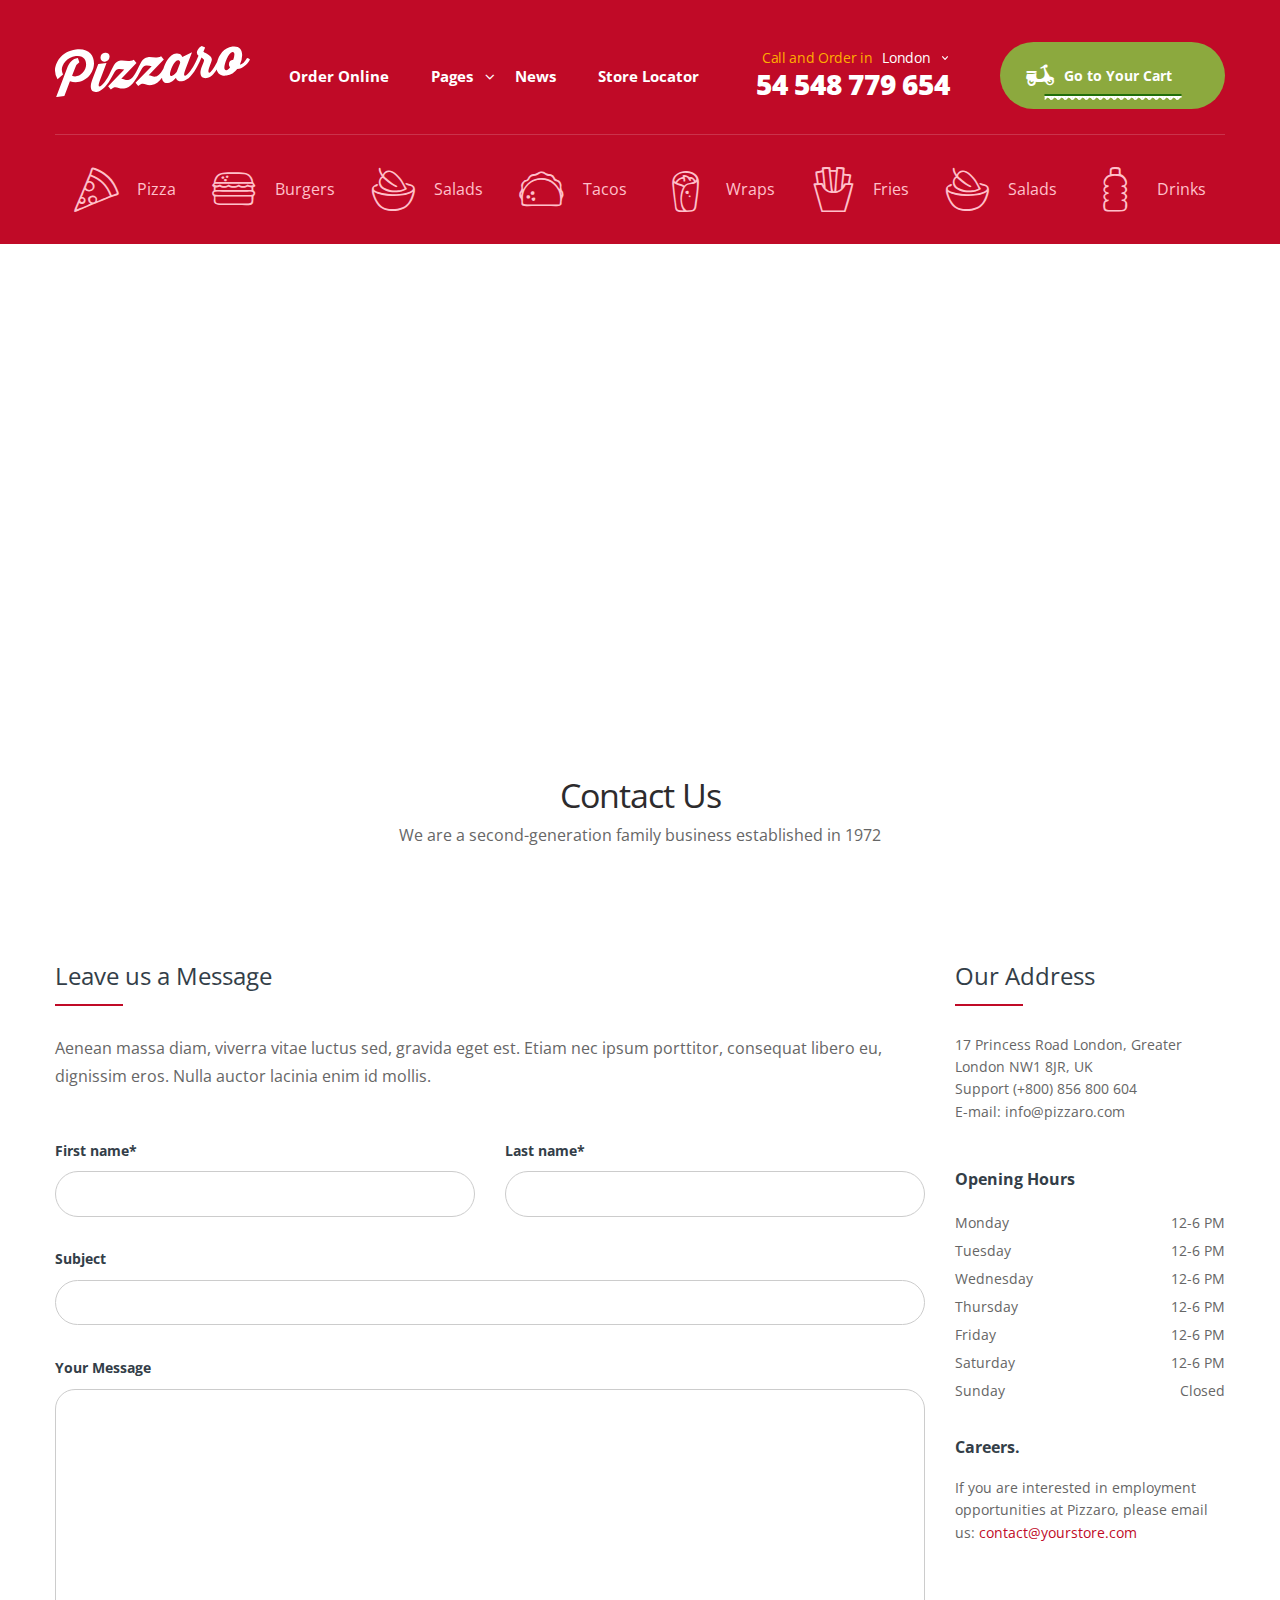
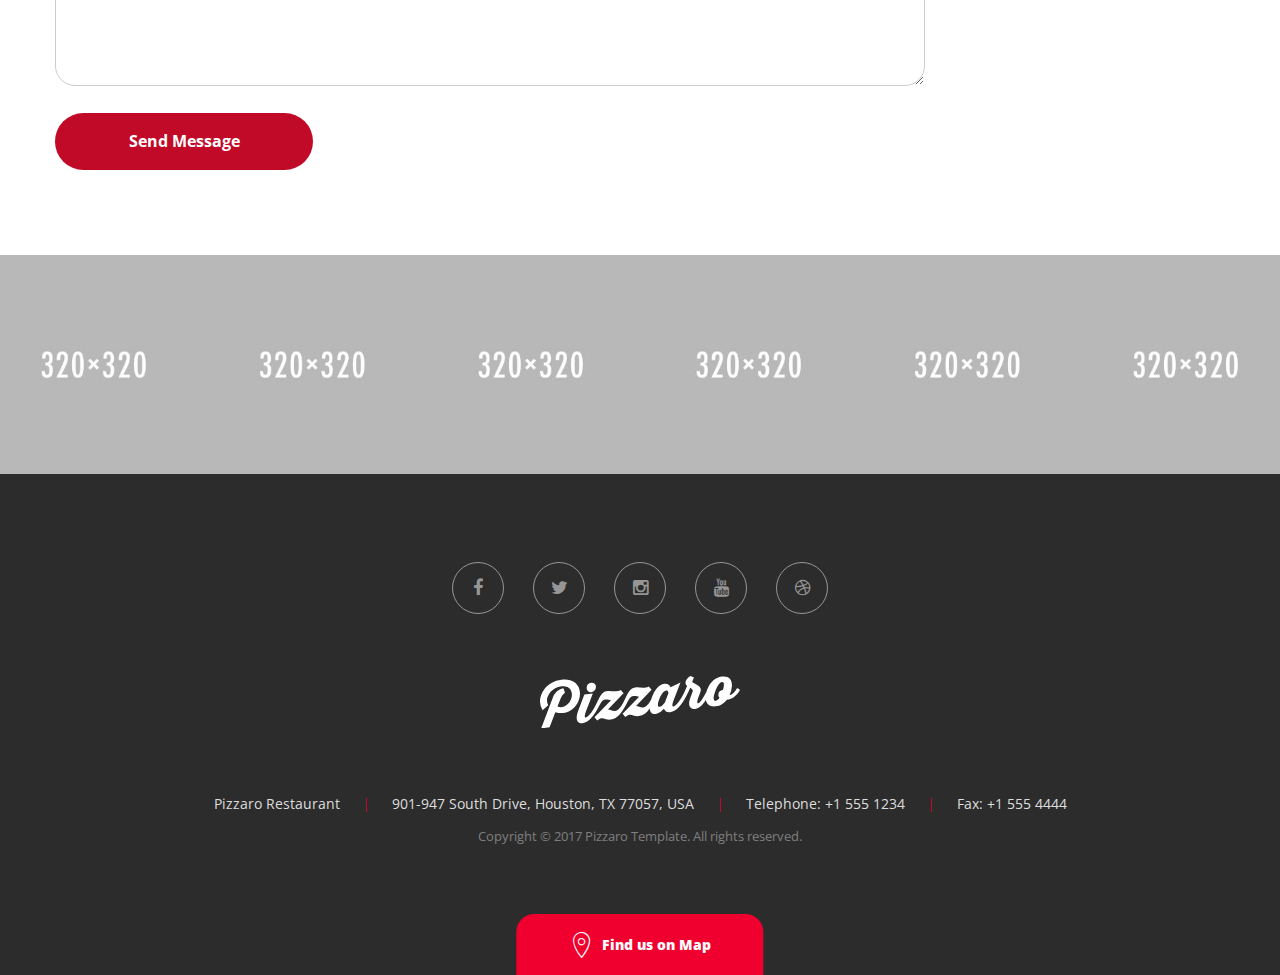
<file: contact.html>
<!DOCTYPE html>
<html lang="en-US" itemscope="itemscope" itemtype="http://schema.org/WebPage">
   <head>
      <meta charset="UTF-8">
      <meta name="viewport" content="width=device-width, initial-scale=1">
      <title>Pizzaro</title>
      <link rel="stylesheet" type="text/css" href="assets/css/bootstrap.min.css" media="all" />
      <link rel="stylesheet" type="text/css" href="assets/css/font-awesome.min.css" media="all" />
      <link rel="stylesheet" type="text/css" href="assets/css/animate.min.css" media="all" />
      <link rel="stylesheet" type="text/css" href="assets/css/font-pizzaro.css" media="all" />
      <link rel="stylesheet" type="text/css" href="assets/css/style.css" media="all" />
      <link rel="stylesheet" type="text/css" href="assets/css/colors/red.css" media="all" />
      <link rel="stylesheet" type="text/css" href="assets/css/jquery.mCustomScrollbar.min.css" media="all" />      
      <link href="https://fonts.googleapis.com/css?family=Open+Sans:300,400,600,700,800%7CYanone+Kaffeesatz:200,300,400,700" rel="stylesheet">
      <link rel="shortcut icon" href="assets/images/fav-icon.png">
   </head>
   <body class="page-template-template-contactpage">
      <div id="page" class="hfeed site">
         <header id="masthead" class="site-header header-v1"  style="background-image: none; ">
            <div class="col-full">
               <a class="skip-link screen-reader-text" href="#site-navigation">Skip to navigation</a>
               <a class="skip-link screen-reader-text" href="#content">Skip to content</a>

               <div class="header-wrap">
                   <div class="site-branding">
                      <a href="index.html" class="custom-logo-link" rel="home">
                         <svg class="pizzaro-logo" data-name="Layer 1" xmlns="http://www.w3.org/2000/svg" viewBox="0 0 200 52.39">
                            <path class="cls-1" d="M51.33,16.15A5.61,5.61,0,0,0,56,10.88a4,4,0,0,0-4.67-4,5.38,5.38,0,0,0-4.67,5.22A4.07,4.07,0,0,0,51.33,16.15ZM21.42,3.69C6.1,5.62,0,17.8,0,25.47a16.41,16.41,0,0,0,2.6,8.68l5.62-4.92A11,11,0,0,1,7,24.48c0-5.22,5-13,14.42-14.18,8.17-1,10.5,4.17,10.5,8.48,0,8.21-8.17,14.51-14.42,11.78l3.23-8.35A10.87,10.87,0,0,1,25,16.72l-1.54-4.39c-5.3.67-9,5.19-10.5,9.05L1.17,52.4,9.6,51.34l5.73-15.11C29.59,40.35,40,28.8,40,17.72,40,9.67,34.47,2.05,21.42,3.69ZM197,12.22c-2.17,4-4.77,6.3-7.37,7.06A25.1,25.1,0,0,0,192,9.22c0-6.18-3.55-9.47-10-8.66-8.82,1.11-13.92,9-15.71,15.8-4,7.28-6.48,10.81-7.94,11-0.74.09-2-.6,0.42-6.88l1.48-4a8,8,0,0,0,.64-2.74c0-4-6.52-6.16-8.7-7.81L154,1.49,150.53,0c-2.17,1-5,4.2-5,6.92a4,4,0,0,0,1.64,3c-1.54,3.6-3,6.83-4.19,9.06h0c-3.82,7-7.42,11.22-9.54,11.49-1,.12-1.86-0.57.53-6.89l6.58-17.14-9.92,4.87s-1.17-4.17-6.31-3.52c-6.81.86-11.07,8.78-13.14,15.62-3.48,6.34-6.05,7.74-8,8-2.7.34-4.67-1.38-7.11-1.45l15.54-16.19-2.76-3.33c-5.2,2.63-9.17.46-13.52,1-6.36.8-7.58,6.71-12,15.05h0c-3.61,6.74-6.26,8.19-8.22,8.44-2.7.34-4.67-1.38-7.11-1.45L83.56,17.34,80.81,14c-5.2,2.63-9.17.46-13.52,1-6.36.8-7.58,6.71-12,15.05h0c-3.76,7-7.42,11.22-9.54,11.49-0.9.11-1.86-.51,0.58-6.9l6.52-17.13L44.38,18.6l-6,15.62c-3.87,10.13-.48,13.54,4.35,12.94,6.1-.77,11.4-7.62,15.48-15.33h0c3.45-6.51,4.56-7.93,7-8.24,2.23-.28,4.19.48,5.83,0.6L54.51,41.31l2.76,3.33c5.57-5.28,7.05-.2,13.63-1,6.73-.85,11-7.09,15.43-15.32h0c3.45-6.51,4.56-7.93,7-8.24,2.23-.28,4.19.48,5.83,0.6L82.61,37.77l2.76,3.33c5.57-5.29,7.05-.2,13.63-1,4.39-.55,7.72-3.4,10.74-7.59,0.25,3.46,2.25,6,6,5.49,4.67-.59,8.32-5.47,8.32-5.47s0.69,4.34,6.2,3.64c6.47-.81,11.61-7.59,15.75-15.36h0a93.45,93.45,0,0,0,4.24-9.11c1.43,1,2.6,1.86,2.6,2.92a5.62,5.62,0,0,1-.48,1.93L150.64,21c-3.82,9.91.58,12.45,4.72,11.93s7.48-4.12,10.53-8.89c0.9,4.5,4.34,7,9.93,6.31a16.62,16.62,0,0,0,11.08-6.67c5.41-.25,10.23-4.43,13.1-9.75A3.52,3.52,0,0,0,197,12.22ZM125,26.2s-2.44,4.14-5.36,4.51c-1.06.13-1.7-.37-1.7-1.76,0-3.41,3.92-13.87,8.11-14.4,2.33-.29,2.39,2.68,2.39,2.68Zm57.9-12.09a4.93,4.93,0,0,0-4.51,4.83,3.79,3.79,0,0,0,1.17,2.84c-1.17,1.69-2.49,2.93-3.76,3.09S173.7,24,173.7,22.3c0-3.94,4.08-15.65,8.27-16.18C183.09,6,184,6.66,184,8.63A18.75,18.75,0,0,1,182.87,14.11Z" transform="translate(0 -0.01)"></path>
                         </svg>
                      </a>
                   </div>
                   <nav id="site-navigation" class="main-navigation"  aria-label="Primary Navigation">
                      <button class="menu-toggle" aria-controls="site-navigation" aria-expanded="false"><span class="close-icon"><i class="po po-close-delete"></i></span><span class="menu-icon"><i class="po po-menu-icon"></i></span><span class=" screen-reader-text">Menu</span></button>
                      <div class="primary-navigation">
                         <ul id="menu-main-menu" class="menu nav-menu" aria-expanded="false">
                            <li class="menu-item"><a href="shop-grid-3-column.html">Order Online</a></li>
                            <li class="yamm-fw menu-item menu-item-has-children">
                               <a href="about.html">Pages</a>
                               <ul class="sub-menu">
                                  <li class="menu-item">
                                     <div class="yamm-content">
                                        
                                        <div class="kc-elm kc-css-4169277 kc_row">
                                           <div class="kc-row-container  kc-container">
                                              <div class="kc-wrap-columns">
                                                 <div class="col-sm-3 col-xs-12 col-md-3 col-lg-3">
                                                    <div class="kc-col-container">
                                                       <div class="widget widget_nav_menu kc-elm kc-css-1908114">
                                                          <div class="menu-pages-menu-1-container">
                                                             <ul id="menu-pages-menu-5" class="menu">
                                                                <li class="nav-title menu-item"><a href="#">Home Pages</a></li>
                                                                <li class="menu-item"><a href="index.html">Home v1</a></li>
                                                                <li class="menu-item"><a href="home-v2.html">Home v2</a></li>
                                                                <li class="menu-item"><a href="home-v3.html">Home v3</a></li>
                                                                <li class="menu-item"><a href="home-v4.html">Home v4</a></li>
                                                                <li class="menu-item"><a href="home-v5.html">Home v5</a></li>
                                                                <li class="menu-item"><a href="home-v6.html">Home v6</a></li>
                                                                <li class="menu-item"><a href="home-v7.html">Home v7</a></li>
                                                                <li class="nav-title menu-item"><a href="#">User Account</a></li>
                                                                <li class="menu-item"><a href="login-and-register.html">My Account</a></li>
                                                                <li class="menu-item"><a href="track-order.html">Track Order</a></li>
                                                             </ul>
                                                          </div>
                                                       </div>
                                                    </div>
                                                 </div>
                                                 <div class="col-sm-3 col-xs-12 col-md-3 col-lg-3">
                                                    <div class="kc-col-container">
                                                       <div class="widget widget_nav_menu kc-elm kc-css-2420681">
                                                          <div class="menu-pages-menu-2-container">
                                                             <ul id="menu-pages-menu-6" class="menu">
                                                                <li class="nav-title menu-item"><a href="#">Shop Pages</a></li>
                                                                <li class="menu-item"><a href="shop-grid-3-column.html">Shop Grid 3 Column</a></li>
                                                                <li class="menu-item"><a href="shop-grid-4-column.html">Shop Grid 4 Column</a></li>
                                                                <li class="menu-item"><a href="shop-grid-6-column.html">Shop Grid 6 Column</a></li>
                                                                <li class="menu-item"><a href="shop-listing.html">Shop Listing</a></li>
                                                                <li class="menu-item"><a href="shop-list-2-column.html">Shop List 2 Column</a></li>
                                                                <li class="menu-item"><a href="shop-list-no-images.html">Shop List No Images</a></li>
                                                                <li class="menu-item"><a href="shop-list-no-images-parallax.html">Shop List No Image Parallax</a></li>
                                                                <li class="menu-item"><a href="shop-sidebar-grid-3-column.html">Shop Sidebar Grid 3 Column</a></li>
                                                                <li class="menu-item"><a href="shop-sidebar-listing.html">Shop Sidebar Listing</a></li>
                                                                <li class="menu-item"><a href="shop-sidebar-list-2-column.html">Shop Sidebar List 2 Column</a></li>
                                                             </ul>
                                                          </div>
                                                       </div>
                                                    </div>
                                                 </div>
                                                 <div class="col-sm-3 col-xs-12 col-md-3 col-lg-3">
                                                    <div class="kc-col-container">
                                                       <div class="widget widget_nav_menu kc-elm kc-css-3102392">
                                                          <div class="menu-pages-menu-3-container">
                                                             <ul id="menu-pages-menu-7" class="menu">
                                                                <li class="nav-title menu-item"><a href="#">Shop Pages – Dark</a></li>
                                                                <li class="menu-item"><a href="shop-dark-grid-3-column.html">Shop Dark Grid 3 Column</a></li>
                                                                <li class="menu-item"><a href="shop-dark_list.html">Shop Dark List</a></li>
                                                                <li class="menu-item"><a href="shop-dark_list-2-column.html">Shop Dark List 2 Column</a></li>
                                                                <li class="menu-item"><a href="shop-dark-list-no-images.html">Shop Dark List No Images</a></li>
                                                                <li class="nav-title menu-item current_page_parent"><a href="blog.html">Blog Pages</a></li>
                                                                <li class="menu-item current_page_parent"><a href="blog.html">Blog</a></li>
                                                                <li class="menu-item"><a href="blog-full-width.html">Blog Fullwidth</a></li>
                                                                <li class="menu-item"><a href="blog-full-width-grid.html">Blog Fullwidth Grid</a></li>
                                                                <li class="menu-item"><a href="blog-grid.html">Blog Grid</a></li>
                                                             </ul>
                                                          </div>
                                                       </div>
                                                    </div>
                                                 </div>
                                                 <div class="col-sm-3 col-xs-12 col-md-3 col-lg-3">
                                                    <div class="kc-col-container">
                                                       <div class="widget widget_nav_menu kc-elm kc-css-3447423">
                                                          <div class="menu-pages-menu-4-container">
                                                             <ul id="menu-pages-menu-8" class="menu">
                                                                <li class="nav-title menu-item"><a href="single-product-v1.html">Single Product Style</a></li>
                                                                <li class="menu-item"><a href="single-product-v1.html">Single Product v1</a></li>
                                                                <li class="menu-item"><a href="single-product-v2.html">Single Product v2</a></li>
                                                                <li class="menu-item"><a href="single-product-v3.html">Single Product v3</a></li>
                                                                <li class="nav-title menu-item"><a href="#">Template Pages</a></li>
                                                                <li class="menu-item"><a href="about.html">About Us</a></li>
                                                                <li class="menu-item"><a href="contact.html">Contact</a></li>
                                                                <li class="menu-item"><a href="terms-and-conditions.html">Terms &amp; Conditions</a></li>
                                                                <li class="menu-item"><a href="faq-v1.html">FAQ v1</a></li>
                                                                <li class="menu-item"><a href="faq-v2.html">FAQ v2</a></li>
                                                                <li class="menu-item"><a href="404.html">404</a></li>
                                                             </ul>
                                                          </div>
                                                       </div>
                                                    </div>
                                                 </div>
                                              </div>
                                           </div>
                                        </div>
                                     </div>
                                  </li>
                               </ul>
                            </li>
                            <li class="menu-item"><a href="blog.html">News</a></li>
                            <li class="menu-item"><a href="store-locator.html">Store Locator</a></li>
                         </ul>
                      </div>
                      <div class="handheld-navigation">
                         <span class="phm-close">Close</span>
                         <ul  class="menu">
                            <li class="menu-item "><a href="shop-grid-3-column.html"><i class="po po-pizza"></i>Pizza</a></li>
                            <li class="menu-item "><a href="shop-grid-3-column.html"><i class="po po-burger"></i>Burgers</a></li>
                            <li class="menu-item "><a href="shop-grid-3-column.html"><i class="po po-salads"></i>Salads</a></li>
                            <li class="menu-item "><a href="shop-grid-3-column.html"><i class="po po-tacos"></i>Tacos</a></li>
                            <li class="menu-item "><a href="shop-grid-3-column.html"><i class="po po-wraps"></i>Wraps</a></li>
                            <li class="menu-item "><a href="shop-grid-3-column.html"><i class="po po-fries"></i>Fries</a></li>
                            <li class="menu-item "><a href="shop-grid-3-column.html"><i class="po po-salads"></i>Salads</a></li>
                            <li class="menu-item "><a href="shop-grid-3-column.html"><i class="po po-drinks"></i>Drinks</a></li>
                         </ul>
                      </div>
                   </nav>
                   <!-- #site-navigation -->
                   <div class="header-info-wrapper">
                      <div class="header-phone-numbers">
                         <span class="intro-text">Call and Order in</span>
                         <select class="select-city-phone-numbers" name="city-phone-numbers" id="city-phone-numbers">
                            <option value="54 548 779 654">London</option>
                            <option value="33 398 621 710">Paris</option>
                            <option value="718 54 674 021">New York</option>
                         </select>
                         <span id="city-phone-number-label" class="phone-number">54 548 779 654</span>
                      </div>
                      <ul class="site-header-cart-v2 menu">
                         <li class="cart-content ">
                            <a href="cart.html" title="View your shopping cart">
                            <i class="po po-scooter"></i>
                            <span>Go to Your Cart</span>
                            </a>
                            <ul class="sub-menu">
                               <li>
                                  <a href="cart.html" title="View your shopping cart">
                                  <span class="count">2 items</span> <span class="amount">$50.00</span>
                                  </a>
                               </li>
                            </ul>
                         </li>
                      </ul>
                   </div>
               </div>

               <div class="pizzaro-secondary-navigation">
                  <nav class="secondary-navigation"  aria-label="Secondary Navigation">
                     <ul  class="menu">
                        <li class="menu-item"><a href="shop-grid-3-column.html"><i class="po po-pizza"></i>Pizza</a></li>
                        <li class="menu-item"><a href="shop-grid-3-column.html"><i class="po po-burger"></i>Burgers</a></li>
                        <li class="menu-item"><a href="shop-grid-3-column.html"><i class="po po-salads"></i>Salads</a></li>
                        <li class="menu-item"><a href="shop-grid-3-column.html"><i class="po po-tacos"></i>Tacos</a></li>
                        <li class="menu-item"><a href="shop-grid-3-column.html"><i class="po po-wraps"></i>Wraps</a></li>
                        <li class="menu-item"><a href="shop-grid-3-column.html"><i class="po po-fries"></i>Fries</a></li>
                        <li class="menu-item"><a href="shop-grid-3-column.html"><i class="po po-salads"></i>Salads</a></li>
                        <li class="menu-item"><a href="shop-grid-3-column.html"><i class="po po-drinks"></i>Drinks</a></li>
                     </ul>
                  </nav>
                  <!-- #secondary-navigation -->
               </div>
            </div>
         </header>
         <div id="content" class="site-content" tabindex="-1" >
            <div class="col-full">
               <div id="primary" class="content-area">
                  <main id="main" class="site-main">
                     <div class="contact-map" >
                        <iframe src="https://www.google.com/maps/embed?pb=!1m18!1m12!1m3!1d317718.69319292053!2d-0.3817765050863085!3d51.528307984912544!2m3!1f0!2f0!3f0!3m2!1i1024!2i768!4f13.1!3m3!1m2!1s0x47d8a00baf21de75%3A0x52963a5addd52a99!2sLondon%2C+UK!5e0!3m2!1sen!2sin!4v1463669021863" height="462" allowfullscreen></iframe>
                     </div>
                     <header class="contact-header">
                        <h1 class="entry-title">Contact Us</h1>
                        <p class="description">We are a second-generation family business established in 1972</p>
                     </header>
                     <div class="contact-form-with-address">
                        <div class="row">
                           <div class="col-md-9 col-sm-9 col-xs-12">
                              <div class="contact-form">
                                 <h2>Leave us a Message</h2>
                                 <p>Aenean massa diam, viverra vitae luctus sed, gravida eget est. Etiam nec ipsum porttitor, consequat libero eu, dignissim eros. Nulla auctor lacinia enim id mollis.</p>
                                 <div role="form" class="wpcf7" id="wpcf7-f425-o1" lang="en-US" dir="ltr">
                                    <div class="screen-reader-response"></div>
                                    <form   class="wpcf7-form" novalidate="novalidate">
                                       <div style="display: none;">
                                          <input type="hidden" name="_wpcf7" value="425" />
                                          <input type="hidden" name="_wpcf7_version" value="4.5.1" />
                                          <input type="hidden" name="_wpcf7_locale" value="en_US" />
                                          <input type="hidden" name="_wpcf7_unit_tag" value="wpcf7-f425-o1" />
                                          <input type="hidden" name="_wpnonce" value="e6363d91dd" />
                                       </div>
                                       <div class="form-group row">
                                          <div class="col-xs-12 col-md-6">
                                             <label>First name*</label> <br/>
                                             <span class="wpcf7-form-control-wrap first-name">
                                             <input type="text" name="first-name" value="" size="40" class="wpcf7-form-control wpcf7-text wpcf7-validates-as-required input-text" aria-required="true" aria-invalid="false" />
                                             </span>
                                          </div>
                                          <div class="col-xs-12 col-md-6">
                                             <label>Last name*</label><br />
                                             <span class="wpcf7-form-control-wrap last-name">
                                             <input type="text" name="last-name" value="" size="40" class="wpcf7-form-control wpcf7-text wpcf7-validates-as-required input-text" aria-required="true" aria-invalid="false" />
                                             </span>
                                          </div>
                                       </div>
                                       <div class="form-group">
                                          <label>Subject</label><br />
                                          <span class="wpcf7-form-control-wrap subject">
                                          <input type="text" name="subject" value="" size="40" class="wpcf7-form-control wpcf7-text input-text" aria-invalid="false" />
                                          </span>
                                       </div>
                                       <div class="form-group">
                                          <label>Your Message</label><br />
                                          <span class="wpcf7-form-control-wrap your-message">
                                          <textarea name="your-message" cols="40" rows="10" class="wpcf7-form-control wpcf7-textarea" aria-invalid="false"></textarea>
                                          </span>
                                       </div>
                                       <div class="form-group clearfix">
                                          <p><input type="submit" value="Send Message" class="wpcf7-form-control wpcf7-submit" /></p>
                                       </div>
                                       <div class="wpcf7-response-output wpcf7-display-none">
                                       </div>
                                    </form>
                                 </div>
                              </div>
                           </div>
                           <div class="col-md-3 col-sm-3 col-xs-12">
                              <div class="store-info">
                                 <h2>Our Address</h2>
                                 <p>17 Princess Road London, Greater London NW1 8JR, UK<br>Support (+800) 856 800 604<br>E-mail: info@pizzaro.com</p>
                                 <div class="address">
                                    <h3>Opening Hours</h3>
                                    <div class="address-info">
                                       <ul>
                                          <li class="clearfix"><span class="day">Monday</span><span class="pull-right flip hours">12-6 PM</span></li>
                                          <li class="clearfix"><span class="day">Tuesday</span><span class="pull-right flip hours">12-6 PM</span></li>
                                          <li class="clearfix"><span class="day">Wednesday</span><span class="pull-right flip hours">12-6 PM</span></li>
                                          <li class="clearfix"><span class="day">Thursday</span><span class="pull-right flip hours">12-6 PM</span></li>
                                          <li class="clearfix"><span class="day">Friday</span><span class="pull-right flip hours">12-6 PM</span></li>
                                          <li class="clearfix"><span class="day">Saturday</span><span class="pull-right flip hours">12-6 PM</span></li>
                                          <li class="clearfix"><span class="day">Sunday</span><span class="pull-right flip hours">Closed</span></li>
                                       </ul>
                                    </div>
                                 </div>
                                 <div class="address">
                                    <h3>Careers.</h3>
                                    <div class="address-info">
                                       <p class="inner-right-md">If you are interested in employment opportunities at Pizzaro, please email us: <a href="mailto:contact@yourstore.com">contact@yourstore.com</a></p>
                                    </div>
                                 </div>
                              </div>
                           </div>
                        </div>
                     </div>
                  </main>
                  <!-- #main -->
               </div>
               <!-- #primary -->
            </div>
            <!-- .col-full -->
         </div>
         <!-- #content -->
         <div class="footer-v1-static-content">
            <div class="kc-css-994088 kc_row">
               <div class="kc-row-container  kc-container">
                  <div class="kc-wrap-columns">
                     <div class="kc-css-194963 kc_col-sm-12 kc_column kc_col-sm-12">
                        <div class="stretch-full-width kc-col-container">
                           <div class="kc-css-126640 kc_shortcode kc_wrap_instagram  kc_ins_col_6">
                              <ul class="row">
                                  <li class="col-md-2 col-sm-2 col-lg-2 col-xs-4"><a href="https://www.instagram.com/p/BO4Gyf2hTkr/" target="_blank"><img alt="" src="assets/images/footer/1.jpg"></a></li>
                                  <li class="col-md-2 col-sm-2 col-lg-2 col-xs-4"><a href="https://www.instagram.com/p/BO4Gtf1BCmM/" target="_blank"><img alt="" src="assets/images/footer/2.jpg"></a></li>
                                  <li class="col-md-2 col-sm-2 col-lg-2 col-xs-4"><a href="https://www.instagram.com/p/BO4GnvhBqNt/" target="_blank"><img alt="" src="assets/images/footer/3.jpg"></a></li>
                                  <li class="col-md-2 col-sm-2 col-lg-2 col-xs-4"><a href="https://www.instagram.com/p/BO4GhsuhQE4/" target="_blank"><img alt="" src="assets/images/footer/4.jpg"></a></li>
                                  <li class="col-md-2 col-sm-2 col-lg-2 col-xs-4"><a href="https://www.instagram.com/p/BO4F_ZbBuxI/" target="_blank"><img alt="" src="assets/images/footer/5.jpg"></a></li>
                                  <li class="col-md-2 col-sm-2 col-lg-2 col-xs-4"><a href="https://www.instagram.com/p/BO4F8fLhgkp/" target="_blank"><img alt="" src="assets/images/footer/6.jpg"></a></li>
                              </ul>
                           </div>
                        </div>
                     </div>
                  </div>
               </div>
            </div>
         </div>
         <footer id="colophon" class="site-footer footer-v1" >
            <div class="col-full">
               <div class="footer-social-icons">
                  <span class="social-icon-text">Follow us</span>
                  <ul class="social-icons list-unstyled">
                     <li><a class="fa fa-facebook" href="#"></a></li>
                     <li><a class="fa fa-twitter" href="#"></a></li>
                     <li><a class="fa fa-instagram" href="#"></a></li>
                     <li><a class="fa fa-youtube" href="#"></a></li>
                     <li><a class="fa fa-dribbble" href="#"></a></li>
                  </ul>
               </div>
               <div class="footer-logo">
                  <a href="index.html" class="custom-logo-link" rel="home">
                     <svg class="pizzaro-logo" data-name="Layer 1" xmlns="http://www.w3.org/2000/svg" viewBox="0 0 200 52.39">
                        <path class="cls-1" d="M51.33,16.15A5.61,5.61,0,0,0,56,10.88a4,4,0,0,0-4.67-4,5.38,5.38,0,0,0-4.67,5.22A4.07,4.07,0,0,0,51.33,16.15ZM21.42,3.69C6.1,5.62,0,17.8,0,25.47a16.41,16.41,0,0,0,2.6,8.68l5.62-4.92A11,11,0,0,1,7,24.48c0-5.22,5-13,14.42-14.18,8.17-1,10.5,4.17,10.5,8.48,0,8.21-8.17,14.51-14.42,11.78l3.23-8.35A10.87,10.87,0,0,1,25,16.72l-1.54-4.39c-5.3.67-9,5.19-10.5,9.05L1.17,52.4,9.6,51.34l5.73-15.11C29.59,40.35,40,28.8,40,17.72,40,9.67,34.47,2.05,21.42,3.69ZM197,12.22c-2.17,4-4.77,6.3-7.37,7.06A25.1,25.1,0,0,0,192,9.22c0-6.18-3.55-9.47-10-8.66-8.82,1.11-13.92,9-15.71,15.8-4,7.28-6.48,10.81-7.94,11-0.74.09-2-.6,0.42-6.88l1.48-4a8,8,0,0,0,.64-2.74c0-4-6.52-6.16-8.7-7.81L154,1.49,150.53,0c-2.17,1-5,4.2-5,6.92a4,4,0,0,0,1.64,3c-1.54,3.6-3,6.83-4.19,9.06h0c-3.82,7-7.42,11.22-9.54,11.49-1,.12-1.86-0.57.53-6.89l6.58-17.14-9.92,4.87s-1.17-4.17-6.31-3.52c-6.81.86-11.07,8.78-13.14,15.62-3.48,6.34-6.05,7.74-8,8-2.7.34-4.67-1.38-7.11-1.45l15.54-16.19-2.76-3.33c-5.2,2.63-9.17.46-13.52,1-6.36.8-7.58,6.71-12,15.05h0c-3.61,6.74-6.26,8.19-8.22,8.44-2.7.34-4.67-1.38-7.11-1.45L83.56,17.34,80.81,14c-5.2,2.63-9.17.46-13.52,1-6.36.8-7.58,6.71-12,15.05h0c-3.76,7-7.42,11.22-9.54,11.49-0.9.11-1.86-.51,0.58-6.9l6.52-17.13L44.38,18.6l-6,15.62c-3.87,10.13-.48,13.54,4.35,12.94,6.1-.77,11.4-7.62,15.48-15.33h0c3.45-6.51,4.56-7.93,7-8.24,2.23-.28,4.19.48,5.83,0.6L54.51,41.31l2.76,3.33c5.57-5.28,7.05-.2,13.63-1,6.73-.85,11-7.09,15.43-15.32h0c3.45-6.51,4.56-7.93,7-8.24,2.23-.28,4.19.48,5.83,0.6L82.61,37.77l2.76,3.33c5.57-5.29,7.05-.2,13.63-1,4.39-.55,7.72-3.4,10.74-7.59,0.25,3.46,2.25,6,6,5.49,4.67-.59,8.32-5.47,8.32-5.47s0.69,4.34,6.2,3.64c6.47-.81,11.61-7.59,15.75-15.36h0a93.45,93.45,0,0,0,4.24-9.11c1.43,1,2.6,1.86,2.6,2.92a5.62,5.62,0,0,1-.48,1.93L150.64,21c-3.82,9.91.58,12.45,4.72,11.93s7.48-4.12,10.53-8.89c0.9,4.5,4.34,7,9.93,6.31a16.62,16.62,0,0,0,11.08-6.67c5.41-.25,10.23-4.43,13.1-9.75A3.52,3.52,0,0,0,197,12.22ZM125,26.2s-2.44,4.14-5.36,4.51c-1.06.13-1.7-.37-1.7-1.76,0-3.41,3.92-13.87,8.11-14.4,2.33-.29,2.39,2.68,2.39,2.68Zm57.9-12.09a4.93,4.93,0,0,0-4.51,4.83,3.79,3.79,0,0,0,1.17,2.84c-1.17,1.69-2.49,2.93-3.76,3.09S173.7,24,173.7,22.3c0-3.94,4.08-15.65,8.27-16.18C183.09,6,184,6.66,184,8.63A18.75,18.75,0,0,1,182.87,14.11Z" transform="translate(0 -0.01)"></path>
                     </svg>
                  </a>
               </div>
               <div class="site-address">
                  <ul class="address">
                     <li>Pizzaro Restaurant</li>
                     <li>901-947 South Drive, Houston, TX 77057, USA</li>
                     <li>Telephone: +1 555 1234</li>
                     <li>Fax: +1 555 4444</li>
                  </ul>
               </div>
               <div class="site-info">
                  <p class="copyright">Copyright &copy; 2017 Pizzaro Template. All rights reserved.</p>
               </div>
               <!-- .site-info -->      <a role="button" class="footer-action-btn" data-toggle="collapse" href="#footer-map-collapse"><i class="po po-map-marker"></i>Find us on Map</a>
               <div class="pizzaro-handheld-footer-bar">
                  <ul class="columns-3">
                     <li class="my-account">
                        <a href="login-and-register.html">My Account</a>
                     </li>
                     <li class="search">
                        <a href="">Search</a>
                        <div class="site-search">
                           <div class="widget woocommerce widget_product_search">
                              <form role="search" method="get" class="woocommerce-product-search" >
                                 <label class="screen-reader-text" for="woocommerce-product-search-field">Search for:</label>
                                 <input type="search" id="woocommerce-product-search-field" class="search-field" placeholder="Search Products&hellip;" value="" name="s" title="Search for:" />
                                 <input type="submit" value="Search" />
                                 <input type="hidden" name="post_type" value="product" />
                              </form>
                           </div>
                        </div>
                     </li>
                     <li class="cart">
                        <a class="footer-cart-contents" href="cart.html" title="View your shopping cart">
                        <span class="count">2</span>
                        </a>
                     </li>
                  </ul>
               </div>
            </div>
            <!-- .col-full -->
         </footer>
         <!-- #colophon -->
      </div>

      <script type="text/javascript" src="assets/js/jquery.min.js"></script>
      <script type="text/javascript" src="assets/js/tether.min.js"></script>
      <script type="text/javascript" src="assets/js/bootstrap.min.js"></script>
      <script type="text/javascript" src="assets/js/owl.carousel.min.js"></script>

      
      <script type="text/javascript" src="assets/js/social.share.min.js"></script>
      <script type="text/javascript" src="assets/js/jquery.mCustomScrollbar.concat.min.js"></script>
      <script type="text/javascript" src="assets/js/scripts.min.js"></script>
   </body>
</html>
</file>
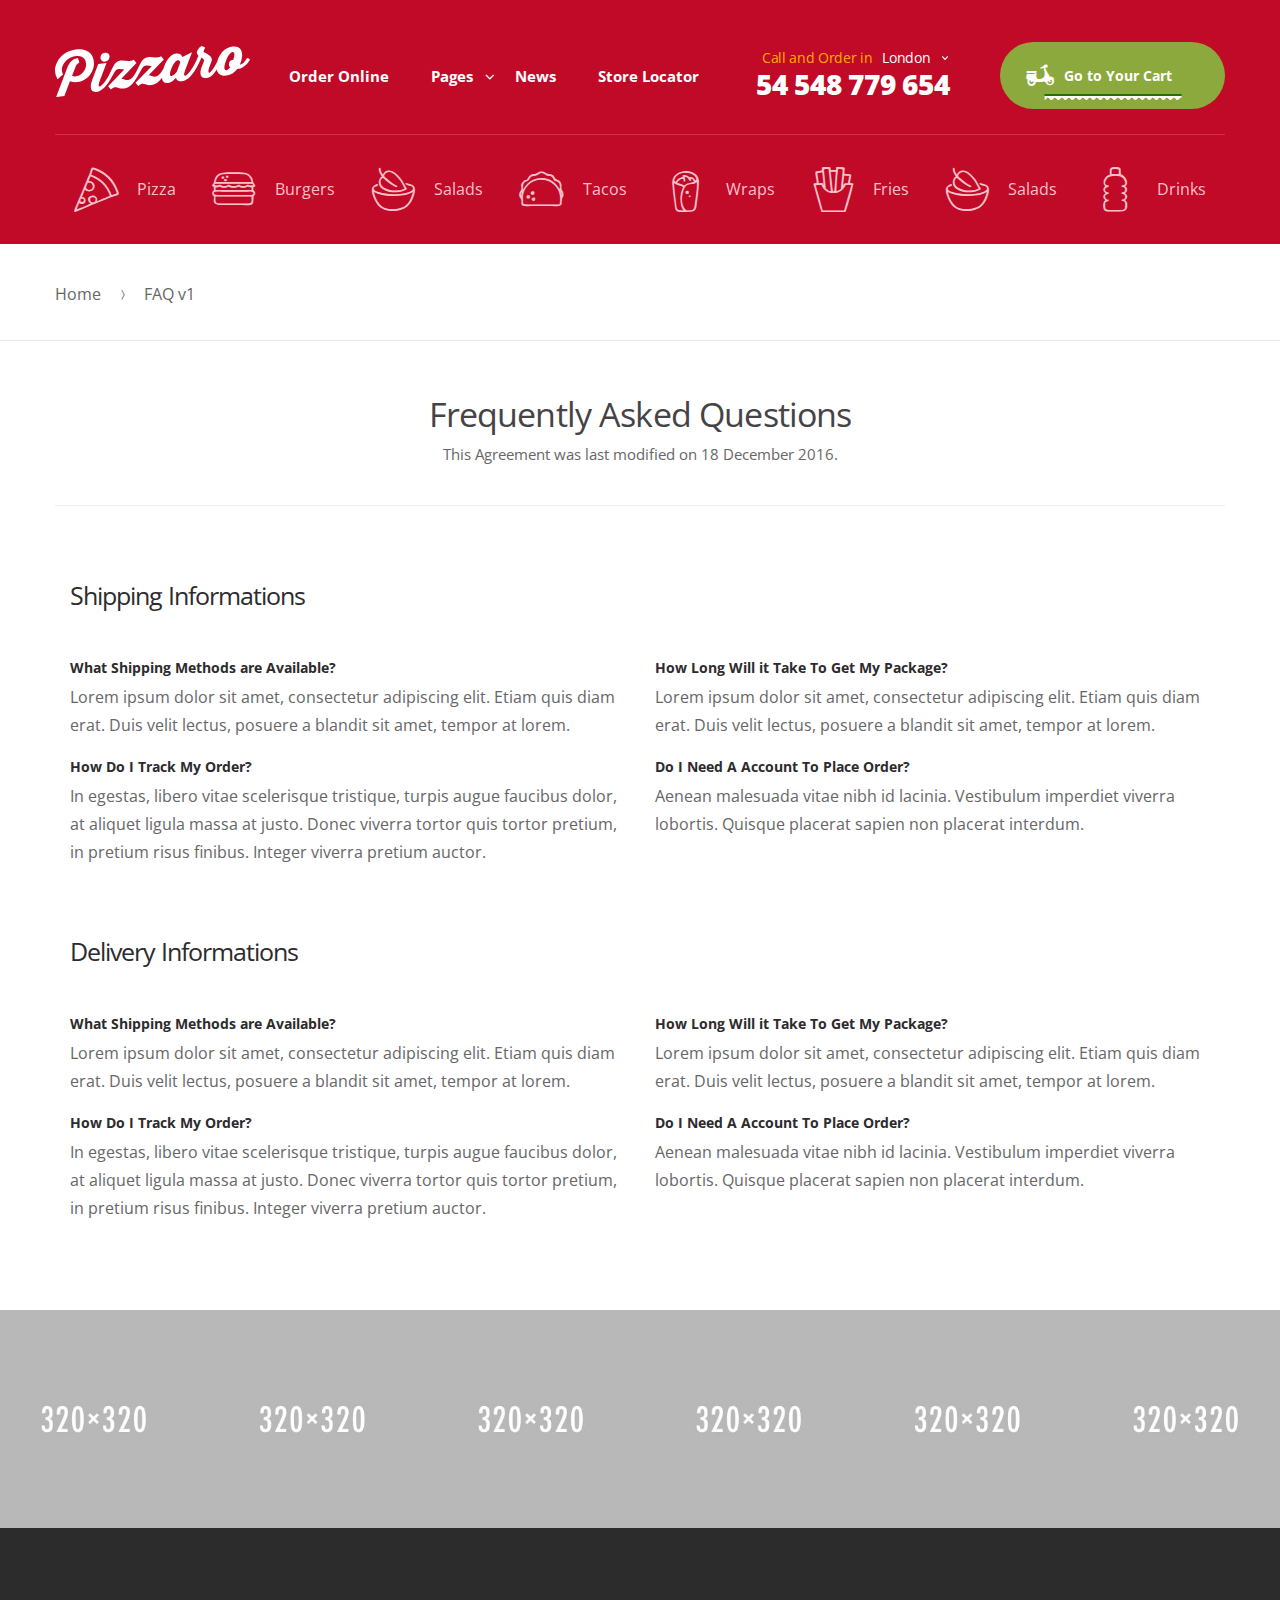
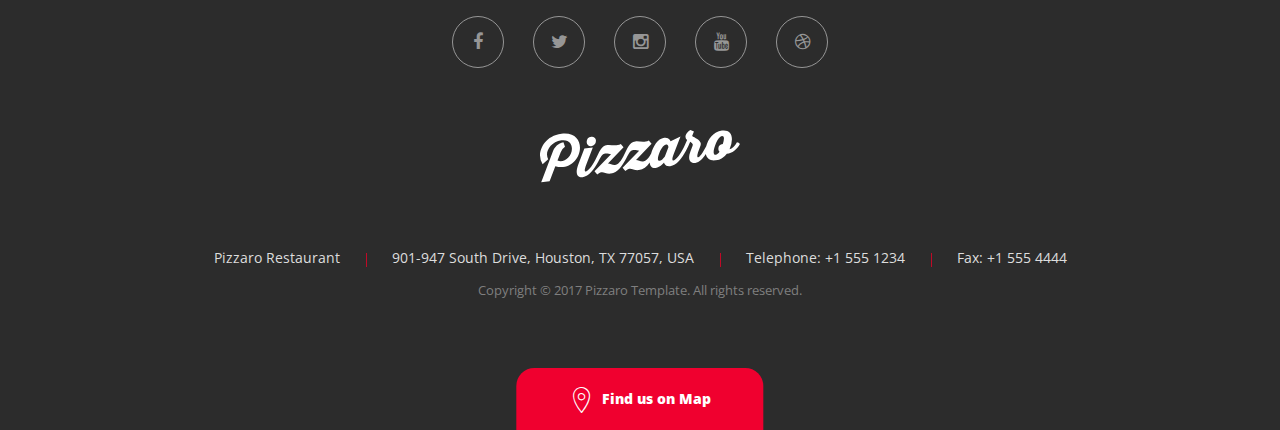
<file: faq-v1.html>
<!DOCTYPE html>
<html lang="en-US" itemscope="itemscope" itemtype="http://schema.org/WebPage">
   <head>
      <meta charset="UTF-8">
      <meta name="viewport" content="width=device-width, initial-scale=1">
      <title>Pizzaro</title>
      <link rel="stylesheet" type="text/css" href="assets/css/bootstrap.min.css" media="all" />
      <link rel="stylesheet" type="text/css" href="assets/css/font-awesome.min.css" media="all" />
      <link rel="stylesheet" type="text/css" href="assets/css/animate.min.css" media="all" />
      <link rel="stylesheet" type="text/css" href="assets/css/font-pizzaro.css" media="all" />
      <link rel="stylesheet" type="text/css" href="assets/css/style.css" media="all" />
      <link rel="stylesheet" type="text/css" href="assets/css/colors/red.css" media="all" />
      <link rel="stylesheet" type="text/css" href="assets/css/jquery.mCustomScrollbar.min.css" media="all" />      
      <link href="https://fonts.googleapis.com/css?family=Open+Sans:300,400,600,700,800%7CYanone+Kaffeesatz:200,300,400,700" rel="stylesheet">
      <link rel="shortcut icon" href="assets/images/fav-icon.png">
   </head>
   <body class="faq">
      <div id="page" class="hfeed site">
         <header id="masthead" class="site-header header-v1"  style="background-image: none; ">
            <div class="col-full">
               <a class="skip-link screen-reader-text" href="#site-navigation">Skip to navigation</a>
               <a class="skip-link screen-reader-text" href="#content">Skip to content</a>

               <div class="header-wrap">
                   <div class="site-branding">
                      <a href="index.html" class="custom-logo-link" rel="home">
                         <svg class="pizzaro-logo" data-name="Layer 1" xmlns="http://www.w3.org/2000/svg" viewBox="0 0 200 52.39">
                            <path class="cls-1" d="M51.33,16.15A5.61,5.61,0,0,0,56,10.88a4,4,0,0,0-4.67-4,5.38,5.38,0,0,0-4.67,5.22A4.07,4.07,0,0,0,51.33,16.15ZM21.42,3.69C6.1,5.62,0,17.8,0,25.47a16.41,16.41,0,0,0,2.6,8.68l5.62-4.92A11,11,0,0,1,7,24.48c0-5.22,5-13,14.42-14.18,8.17-1,10.5,4.17,10.5,8.48,0,8.21-8.17,14.51-14.42,11.78l3.23-8.35A10.87,10.87,0,0,1,25,16.72l-1.54-4.39c-5.3.67-9,5.19-10.5,9.05L1.17,52.4,9.6,51.34l5.73-15.11C29.59,40.35,40,28.8,40,17.72,40,9.67,34.47,2.05,21.42,3.69ZM197,12.22c-2.17,4-4.77,6.3-7.37,7.06A25.1,25.1,0,0,0,192,9.22c0-6.18-3.55-9.47-10-8.66-8.82,1.11-13.92,9-15.71,15.8-4,7.28-6.48,10.81-7.94,11-0.74.09-2-.6,0.42-6.88l1.48-4a8,8,0,0,0,.64-2.74c0-4-6.52-6.16-8.7-7.81L154,1.49,150.53,0c-2.17,1-5,4.2-5,6.92a4,4,0,0,0,1.64,3c-1.54,3.6-3,6.83-4.19,9.06h0c-3.82,7-7.42,11.22-9.54,11.49-1,.12-1.86-0.57.53-6.89l6.58-17.14-9.92,4.87s-1.17-4.17-6.31-3.52c-6.81.86-11.07,8.78-13.14,15.62-3.48,6.34-6.05,7.74-8,8-2.7.34-4.67-1.38-7.11-1.45l15.54-16.19-2.76-3.33c-5.2,2.63-9.17.46-13.52,1-6.36.8-7.58,6.71-12,15.05h0c-3.61,6.74-6.26,8.19-8.22,8.44-2.7.34-4.67-1.38-7.11-1.45L83.56,17.34,80.81,14c-5.2,2.63-9.17.46-13.52,1-6.36.8-7.58,6.71-12,15.05h0c-3.76,7-7.42,11.22-9.54,11.49-0.9.11-1.86-.51,0.58-6.9l6.52-17.13L44.38,18.6l-6,15.62c-3.87,10.13-.48,13.54,4.35,12.94,6.1-.77,11.4-7.62,15.48-15.33h0c3.45-6.51,4.56-7.93,7-8.24,2.23-.28,4.19.48,5.83,0.6L54.51,41.31l2.76,3.33c5.57-5.28,7.05-.2,13.63-1,6.73-.85,11-7.09,15.43-15.32h0c3.45-6.51,4.56-7.93,7-8.24,2.23-.28,4.19.48,5.83,0.6L82.61,37.77l2.76,3.33c5.57-5.29,7.05-.2,13.63-1,4.39-.55,7.72-3.4,10.74-7.59,0.25,3.46,2.25,6,6,5.49,4.67-.59,8.32-5.47,8.32-5.47s0.69,4.34,6.2,3.64c6.47-.81,11.61-7.59,15.75-15.36h0a93.45,93.45,0,0,0,4.24-9.11c1.43,1,2.6,1.86,2.6,2.92a5.62,5.62,0,0,1-.48,1.93L150.64,21c-3.82,9.91.58,12.45,4.72,11.93s7.48-4.12,10.53-8.89c0.9,4.5,4.34,7,9.93,6.31a16.62,16.62,0,0,0,11.08-6.67c5.41-.25,10.23-4.43,13.1-9.75A3.52,3.52,0,0,0,197,12.22ZM125,26.2s-2.44,4.14-5.36,4.51c-1.06.13-1.7-.37-1.7-1.76,0-3.41,3.92-13.87,8.11-14.4,2.33-.29,2.39,2.68,2.39,2.68Zm57.9-12.09a4.93,4.93,0,0,0-4.51,4.83,3.79,3.79,0,0,0,1.17,2.84c-1.17,1.69-2.49,2.93-3.76,3.09S173.7,24,173.7,22.3c0-3.94,4.08-15.65,8.27-16.18C183.09,6,184,6.66,184,8.63A18.75,18.75,0,0,1,182.87,14.11Z" transform="translate(0 -0.01)"></path>
                         </svg>
                      </a>
                   </div>
                   <nav id="site-navigation" class="main-navigation"  aria-label="Primary Navigation">
                      <button class="menu-toggle" aria-controls="site-navigation" aria-expanded="false"><span class="close-icon"><i class="po po-close-delete"></i></span><span class="menu-icon"><i class="po po-menu-icon"></i></span><span class=" screen-reader-text">Menu</span></button>
                      <div class="primary-navigation">
                         <ul id="menu-main-menu" class="menu nav-menu" aria-expanded="false">
                            <li class="menu-item"><a href="shop-grid-3-column.html">Order Online</a></li>
                            <li class="yamm-fw menu-item menu-item-has-children">
                               <a href="about.html">Pages</a>
                               <ul class="sub-menu">
                                  <li class="menu-item">
                                     <div class="yamm-content">
                                        
                                        <div class="kc-elm kc-css-4169277 kc_row">
                                           <div class="kc-row-container  kc-container">
                                              <div class="kc-wrap-columns">
                                                 <div class="col-sm-3 col-xs-12 col-md-3 col-lg-3">
                                                    <div class="kc-col-container">
                                                       <div class="widget widget_nav_menu kc-elm kc-css-1908114">
                                                          <div class="menu-pages-menu-1-container">
                                                             <ul id="menu-pages-menu-5" class="menu">
                                                                <li class="nav-title menu-item"><a href="#">Home Pages</a></li>
                                                                <li class="menu-item"><a href="index.html">Home v1</a></li>
                                                                <li class="menu-item"><a href="home-v2.html">Home v2</a></li>
                                                                <li class="menu-item"><a href="home-v3.html">Home v3</a></li>
                                                                <li class="menu-item"><a href="home-v4.html">Home v4</a></li>
                                                                <li class="menu-item"><a href="home-v5.html">Home v5</a></li>
                                                                <li class="menu-item"><a href="home-v6.html">Home v6</a></li>
                                                                <li class="menu-item"><a href="home-v7.html">Home v7</a></li>
                                                                <li class="nav-title menu-item"><a href="#">User Account</a></li>
                                                                <li class="menu-item"><a href="login-and-register.html">My Account</a></li>
                                                                <li class="menu-item"><a href="track-order.html">Track Order</a></li>
                                                             </ul>
                                                          </div>
                                                       </div>
                                                    </div>
                                                 </div>
                                                 <div class="col-sm-3 col-xs-12 col-md-3 col-lg-3">
                                                    <div class="kc-col-container">
                                                       <div class="widget widget_nav_menu kc-elm kc-css-2420681">
                                                          <div class="menu-pages-menu-2-container">
                                                             <ul id="menu-pages-menu-6" class="menu">
                                                                <li class="nav-title menu-item"><a href="#">Shop Pages</a></li>
                                                                <li class="menu-item"><a href="shop-grid-3-column.html">Shop Grid 3 Column</a></li>
                                                                <li class="menu-item"><a href="shop-grid-4-column.html">Shop Grid 4 Column</a></li>
                                                                <li class="menu-item"><a href="shop-grid-6-column.html">Shop Grid 6 Column</a></li>
                                                                <li class="menu-item"><a href="shop-listing.html">Shop Listing</a></li>
                                                                <li class="menu-item"><a href="shop-list-2-column.html">Shop List 2 Column</a></li>
                                                                <li class="menu-item"><a href="shop-list-no-images.html">Shop List No Images</a></li>
                                                                <li class="menu-item"><a href="shop-list-no-images-parallax.html">Shop List No Image Parallax</a></li>
                                                                <li class="menu-item"><a href="shop-sidebar-grid-3-column.html">Shop Sidebar Grid 3 Column</a></li>
                                                                <li class="menu-item"><a href="shop-sidebar-listing.html">Shop Sidebar Listing</a></li>
                                                                <li class="menu-item"><a href="shop-sidebar-list-2-column.html">Shop Sidebar List 2 Column</a></li>
                                                             </ul>
                                                          </div>
                                                       </div>
                                                    </div>
                                                 </div>
                                                 <div class="col-sm-3 col-xs-12 col-md-3 col-lg-3">
                                                    <div class="kc-col-container">
                                                       <div class="widget widget_nav_menu kc-elm kc-css-3102392">
                                                          <div class="menu-pages-menu-3-container">
                                                             <ul id="menu-pages-menu-7" class="menu">
                                                                <li class="nav-title menu-item"><a href="#">Shop Pages – Dark</a></li>
                                                                <li class="menu-item"><a href="shop-dark-grid-3-column.html">Shop Dark Grid 3 Column</a></li>
                                                                <li class="menu-item"><a href="shop-dark_list.html">Shop Dark List</a></li>
                                                                <li class="menu-item"><a href="shop-dark_list-2-column.html">Shop Dark List 2 Column</a></li>
                                                                <li class="menu-item"><a href="shop-dark-list-no-images.html">Shop Dark List No Images</a></li>
                                                                <li class="nav-title menu-item current_page_parent"><a href="blog.html">Blog Pages</a></li>
                                                                <li class="menu-item current_page_parent"><a href="blog.html">Blog</a></li>
                                                                <li class="menu-item"><a href="blog-full-width.html">Blog Fullwidth</a></li>
                                                                <li class="menu-item"><a href="blog-full-width-grid.html">Blog Fullwidth Grid</a></li>
                                                                <li class="menu-item"><a href="blog-grid.html">Blog Grid</a></li>
                                                             </ul>
                                                          </div>
                                                       </div>
                                                    </div>
                                                 </div>
                                                 <div class="col-sm-3 col-xs-12 col-md-3 col-lg-3">
                                                    <div class="kc-col-container">
                                                       <div class="widget widget_nav_menu kc-elm kc-css-3447423">
                                                          <div class="menu-pages-menu-4-container">
                                                             <ul id="menu-pages-menu-8" class="menu">
                                                                <li class="nav-title menu-item"><a href="single-product-v1.html">Single Product Style</a></li>
                                                                <li class="menu-item"><a href="single-product-v1.html">Single Product v1</a></li>
                                                                <li class="menu-item"><a href="single-product-v2.html">Single Product v2</a></li>
                                                                <li class="menu-item"><a href="single-product-v3.html">Single Product v3</a></li>
                                                                <li class="nav-title menu-item"><a href="#">Template Pages</a></li>
                                                                <li class="menu-item"><a href="about.html">About Us</a></li>
                                                                <li class="menu-item"><a href="contact.html">Contact</a></li>
                                                                <li class="menu-item"><a href="terms-and-conditions.html">Terms &amp; Conditions</a></li>
                                                                <li class="menu-item"><a href="faq-v1.html">FAQ v1</a></li>
                                                                <li class="menu-item"><a href="faq-v2.html">FAQ v2</a></li>
                                                                <li class="menu-item"><a href="404.html">404</a></li>
                                                             </ul>
                                                          </div>
                                                       </div>
                                                    </div>
                                                 </div>
                                              </div>
                                           </div>
                                        </div>
                                     </div>
                                  </li>
                               </ul>
                            </li>
                            <li class="menu-item"><a href="blog.html">News</a></li>
                            <li class="menu-item"><a href="store-locator.html">Store Locator</a></li>
                         </ul>
                      </div>
                      <div class="handheld-navigation">
                         <span class="phm-close">Close</span>
                         <ul  class="menu">
                            <li class="menu-item "><a href="shop-grid-3-column.html"><i class="po po-pizza"></i>Pizza</a></li>
                            <li class="menu-item "><a href="shop-grid-3-column.html"><i class="po po-burger"></i>Burgers</a></li>
                            <li class="menu-item "><a href="shop-grid-3-column.html"><i class="po po-salads"></i>Salads</a></li>
                            <li class="menu-item "><a href="shop-grid-3-column.html"><i class="po po-tacos"></i>Tacos</a></li>
                            <li class="menu-item "><a href="shop-grid-3-column.html"><i class="po po-wraps"></i>Wraps</a></li>
                            <li class="menu-item "><a href="shop-grid-3-column.html"><i class="po po-fries"></i>Fries</a></li>
                            <li class="menu-item "><a href="shop-grid-3-column.html"><i class="po po-salads"></i>Salads</a></li>
                            <li class="menu-item "><a href="shop-grid-3-column.html"><i class="po po-drinks"></i>Drinks</a></li>
                         </ul>
                      </div>
                   </nav>
                   <!-- #site-navigation -->
                   <div class="header-info-wrapper">
                      <div class="header-phone-numbers">
                         <span class="intro-text">Call and Order in</span>
                         <select class="select-city-phone-numbers" name="city-phone-numbers" id="city-phone-numbers">
                            <option value="54 548 779 654">London</option>
                            <option value="33 398 621 710">Paris</option>
                            <option value="718 54 674 021">New York</option>
                         </select>
                         <span id="city-phone-number-label" class="phone-number">54 548 779 654</span>
                      </div>
                      <ul class="site-header-cart-v2 menu">
                         <li class="cart-content ">
                            <a href="cart.html" title="View your shopping cart">
                            <i class="po po-scooter"></i>
                            <span>Go to Your Cart</span>
                            </a>
                            <ul class="sub-menu">
                               <li>
                                  <a href="cart.html" title="View your shopping cart">
                                  <span class="count">2 items</span> <span class="amount">$50.00</span>
                                  </a>
                               </li>
                            </ul>
                         </li>
                      </ul>
                   </div>
               </div>

               <div class="pizzaro-secondary-navigation">
                  <nav class="secondary-navigation"  aria-label="Secondary Navigation">
                     <ul  class="menu">
                        <li class="menu-item"><a href="shop-grid-3-column.html"><i class="po po-pizza"></i>Pizza</a></li>
                        <li class="menu-item"><a href="shop-grid-3-column.html"><i class="po po-burger"></i>Burgers</a></li>
                        <li class="menu-item"><a href="shop-grid-3-column.html"><i class="po po-salads"></i>Salads</a></li>
                        <li class="menu-item"><a href="shop-grid-3-column.html"><i class="po po-tacos"></i>Tacos</a></li>
                        <li class="menu-item"><a href="shop-grid-3-column.html"><i class="po po-wraps"></i>Wraps</a></li>
                        <li class="menu-item"><a href="shop-grid-3-column.html"><i class="po po-fries"></i>Fries</a></li>
                        <li class="menu-item"><a href="shop-grid-3-column.html"><i class="po po-salads"></i>Salads</a></li>
                        <li class="menu-item"><a href="shop-grid-3-column.html"><i class="po po-drinks"></i>Drinks</a></li>
                     </ul>
                  </nav>
                  <!-- #secondary-navigation -->
               </div>
            </div>
         </header>
         <div id="content" class="site-content" tabindex="-1" >
            <div class="col-full">
               <div class="pizzaro-breadcrumb">
                  <nav class="woocommerce-breadcrumb" ><a href="index.html">Home</a><span class="delimiter"><i class="po po-arrow-right-slider"></i></span>FAQ v1</nav>
               </div>
               <!-- .woocommerce-breadcrumb -->
               <div id="primary" class="content-area">
                  <main id="main" class="site-main" >
                     <div id="post-373" class="post-373 page type-page status-publish hentry">
                        <header class="entry-header">
                           <h1 class="entry-title">Frequently Asked Questions</h1>
                           <p class="entry-subtitle">This Agreement was last modified on 18 December 2016.</p>
                        </header>
                        <!-- .entry-header -->
                        <div class="entry-content">
                           <div class="kc-elm kc-css-733201 kc_row">
                              <div class="kc-row-container col-md-12 kc-container">
                                 <div class="kc-wrap-columns">
                                    <div class="kc-elm kc-css-575034 kc_col-sm-12 kc_column kc_col-sm-12">
                                       <div class="kc-col-container">
                                          <div class="kc-elm kc-css-545698 kc_text_block">
                                             <h1>Shipping Informations</h1>
                                          </div>
                                       </div>
                                    </div>
                                 </div>
                              </div>
                           </div>
                           <div class="kc-elm kc-css-754764 kc_row">
                              <div class="kc-row-container  kc-container">
                                 <div class="kc-wrap-columns">
                                    <div class="col-md-6">
                                       <div class="kc-col-container">
                                          <div class="kc-elm kc-css-779505 kc_text_block">
                                             <h5>What Shipping Methods are Available?</h5>
                                             <p>Lorem ipsum dolor sit amet, consectetur adipiscing elit. Etiam quis diam erat. Duis velit lectus, posuere a blandit sit amet, tempor at lorem.</p>
                                          </div>
                                          <div class="kc-elm kc-css-619055 kc_text_block">
                                             <h5>How Do I Track My Order?</h5>
                                             <p>In egestas, libero vitae scelerisque tristique, turpis augue faucibus dolor, at aliquet ligula massa at justo. Donec viverra tortor quis tortor pretium, in pretium risus finibus. Integer viverra pretium auctor.</p>
                                          </div>
                                       </div>
                                    </div>
                                    <div class="col-md-6">
                                       <div class="kc-col-container">
                                          <div class="kc-elm kc-css-313154 kc_text_block">
                                             <h5>How Long Will it Take To Get My Package?</h5>
                                             <p>Lorem ipsum dolor sit amet, consectetur adipiscing elit. Etiam quis diam erat. Duis velit lectus, posuere a blandit sit amet, tempor at lorem.</p>
                                          </div>
                                          <div class="kc-elm kc-css-156911 kc_text_block">
                                             <h5>Do I Need A Account To Place Order?</h5>
                                             <p>Aenean malesuada vitae nibh id lacinia. Vestibulum imperdiet viverra lobortis. Quisque placerat sapien non placerat interdum.</p>
                                          </div>
                                       </div>
                                    </div>
                                 </div>
                              </div>
                           </div>
                           <div class="kc-elm kc-css-79595 kc_row">
                              <div class="kc-row-container  kc-container">
                                 <div class="kc-wrap-columns">
                                    <div class="kc-elm kc-css-97079 kc_col-sm-12 kc_column kc_col-sm-12">
                                       <div class="kc-col-container col-md-12">
                                          <div class="kc-elm kc-css-819062 kc_text_block">
                                             <h1>Delivery Informations</h1>
                                          </div>
                                       </div>
                                    </div>
                                 </div>
                              </div>
                           </div>
                           <div class="kc-elm kc-css-397473 kc_row">
                              <div class="kc-row-container  kc-container">
                                 <div class="kc-wrap-columns">
                                    <div class="col-md-6">
                                       <div class="kc-col-container">
                                          <div class="kc-elm kc-css-81107 kc_text_block">
                                             <h5>What Shipping Methods are Available?</h5>
                                             <p>Lorem ipsum dolor sit amet, consectetur adipiscing elit. Etiam quis diam erat. Duis velit lectus, posuere a blandit sit amet, tempor at lorem.</p>
                                          </div>
                                          <div class="kc-elm kc-css-435191 kc_text_block">
                                             <h5>How Do I Track My Order?</h5>
                                             <p>In egestas, libero vitae scelerisque tristique, turpis augue faucibus dolor, at aliquet ligula massa at justo. Donec viverra tortor quis tortor pretium, in pretium risus finibus. Integer viverra pretium auctor.</p>
                                          </div>
                                       </div>
                                    </div>
                                    <div class="col-md-6">
                                       <div class="kc-col-container">
                                          <div class="kc-elm kc-css-528752 kc_text_block">
                                             <h5>How Long Will it Take To Get My Package?</h5>
                                             <p>Lorem ipsum dolor sit amet, consectetur adipiscing elit. Etiam quis diam erat. Duis velit lectus, posuere a blandit sit amet, tempor at lorem.</p>
                                          </div>
                                          <div class="kc-elm kc-css-586085 kc_text_block">
                                             <h5>Do I Need A Account To Place Order?</h5>
                                             <p>Aenean malesuada vitae nibh id lacinia. Vestibulum imperdiet viverra lobortis. Quisque placerat sapien non placerat interdum.</p>
                                             <p>
                                          </div>
                                       </div>
                                    </div>
                                 </div>
                              </div>
                           </div>
                        </div>
                        <!-- .entry-content -->
                     </div>
                     <!-- #post-## -->
                  </main>
                  <!-- #main -->
               </div>
               <!-- #primary -->
            </div>
            <!-- .col-full -->
         </div>
         <!-- #content -->
         <div class="footer-v1-static-content">
            <div class="kc-css-994088 kc_row">
               <div class="kc-row-container  kc-container">
                  <div class="kc-wrap-columns">
                     <div class="kc-css-194963 kc_col-sm-12 kc_column kc_col-sm-12">
                        <div class="stretch-full-width kc-col-container">
                           <div class="kc-css-126640 kc_shortcode kc_wrap_instagram  kc_ins_col_6">
                              <ul class="row">
                                  <li class="col-md-2 col-sm-2 col-lg-2 col-xs-4"><a href="https://www.instagram.com/p/BO4Gyf2hTkr/" target="_blank"><img alt="" src="assets/images/footer/1.jpg"></a></li>
                                  <li class="col-md-2 col-sm-2 col-lg-2 col-xs-4"><a href="https://www.instagram.com/p/BO4Gtf1BCmM/" target="_blank"><img alt="" src="assets/images/footer/2.jpg"></a></li>
                                  <li class="col-md-2 col-sm-2 col-lg-2 col-xs-4"><a href="https://www.instagram.com/p/BO4GnvhBqNt/" target="_blank"><img alt="" src="assets/images/footer/3.jpg"></a></li>
                                  <li class="col-md-2 col-sm-2 col-lg-2 col-xs-4"><a href="https://www.instagram.com/p/BO4GhsuhQE4/" target="_blank"><img alt="" src="assets/images/footer/4.jpg"></a></li>
                                  <li class="col-md-2 col-sm-2 col-lg-2 col-xs-4"><a href="https://www.instagram.com/p/BO4F_ZbBuxI/" target="_blank"><img alt="" src="assets/images/footer/5.jpg"></a></li>
                                  <li class="col-md-2 col-sm-2 col-lg-2 col-xs-4"><a href="https://www.instagram.com/p/BO4F8fLhgkp/" target="_blank"><img alt="" src="assets/images/footer/6.jpg"></a></li>
                              </ul>
                           </div>
                        </div>
                     </div>
                  </div>
               </div>
            </div>
         </div>
         <footer id="colophon" class="site-footer footer-v1" >
            <div class="col-full">
               <div class="footer-social-icons">
                  <span class="social-icon-text">Follow us</span>
                  <ul class="social-icons list-unstyled">
                     <li><a class="fa fa-facebook" href="#"></a></li>
                     <li><a class="fa fa-twitter" href="#"></a></li>
                     <li><a class="fa fa-instagram" href="#"></a></li>
                     <li><a class="fa fa-youtube" href="#"></a></li>
                     <li><a class="fa fa-dribbble" href="#"></a></li>
                  </ul>
               </div>
               <div class="footer-logo">
                  <a href="index.html" class="custom-logo-link" rel="home">
                     <svg class="pizzaro-logo" data-name="Layer 1" xmlns="http://www.w3.org/2000/svg" viewBox="0 0 200 52.39">
                        <path class="cls-1" d="M51.33,16.15A5.61,5.61,0,0,0,56,10.88a4,4,0,0,0-4.67-4,5.38,5.38,0,0,0-4.67,5.22A4.07,4.07,0,0,0,51.33,16.15ZM21.42,3.69C6.1,5.62,0,17.8,0,25.47a16.41,16.41,0,0,0,2.6,8.68l5.62-4.92A11,11,0,0,1,7,24.48c0-5.22,5-13,14.42-14.18,8.17-1,10.5,4.17,10.5,8.48,0,8.21-8.17,14.51-14.42,11.78l3.23-8.35A10.87,10.87,0,0,1,25,16.72l-1.54-4.39c-5.3.67-9,5.19-10.5,9.05L1.17,52.4,9.6,51.34l5.73-15.11C29.59,40.35,40,28.8,40,17.72,40,9.67,34.47,2.05,21.42,3.69ZM197,12.22c-2.17,4-4.77,6.3-7.37,7.06A25.1,25.1,0,0,0,192,9.22c0-6.18-3.55-9.47-10-8.66-8.82,1.11-13.92,9-15.71,15.8-4,7.28-6.48,10.81-7.94,11-0.74.09-2-.6,0.42-6.88l1.48-4a8,8,0,0,0,.64-2.74c0-4-6.52-6.16-8.7-7.81L154,1.49,150.53,0c-2.17,1-5,4.2-5,6.92a4,4,0,0,0,1.64,3c-1.54,3.6-3,6.83-4.19,9.06h0c-3.82,7-7.42,11.22-9.54,11.49-1,.12-1.86-0.57.53-6.89l6.58-17.14-9.92,4.87s-1.17-4.17-6.31-3.52c-6.81.86-11.07,8.78-13.14,15.62-3.48,6.34-6.05,7.74-8,8-2.7.34-4.67-1.38-7.11-1.45l15.54-16.19-2.76-3.33c-5.2,2.63-9.17.46-13.52,1-6.36.8-7.58,6.71-12,15.05h0c-3.61,6.74-6.26,8.19-8.22,8.44-2.7.34-4.67-1.38-7.11-1.45L83.56,17.34,80.81,14c-5.2,2.63-9.17.46-13.52,1-6.36.8-7.58,6.71-12,15.05h0c-3.76,7-7.42,11.22-9.54,11.49-0.9.11-1.86-.51,0.58-6.9l6.52-17.13L44.38,18.6l-6,15.62c-3.87,10.13-.48,13.54,4.35,12.94,6.1-.77,11.4-7.62,15.48-15.33h0c3.45-6.51,4.56-7.93,7-8.24,2.23-.28,4.19.48,5.83,0.6L54.51,41.31l2.76,3.33c5.57-5.28,7.05-.2,13.63-1,6.73-.85,11-7.09,15.43-15.32h0c3.45-6.51,4.56-7.93,7-8.24,2.23-.28,4.19.48,5.83,0.6L82.61,37.77l2.76,3.33c5.57-5.29,7.05-.2,13.63-1,4.39-.55,7.72-3.4,10.74-7.59,0.25,3.46,2.25,6,6,5.49,4.67-.59,8.32-5.47,8.32-5.47s0.69,4.34,6.2,3.64c6.47-.81,11.61-7.59,15.75-15.36h0a93.45,93.45,0,0,0,4.24-9.11c1.43,1,2.6,1.86,2.6,2.92a5.62,5.62,0,0,1-.48,1.93L150.64,21c-3.82,9.91.58,12.45,4.72,11.93s7.48-4.12,10.53-8.89c0.9,4.5,4.34,7,9.93,6.31a16.62,16.62,0,0,0,11.08-6.67c5.41-.25,10.23-4.43,13.1-9.75A3.52,3.52,0,0,0,197,12.22ZM125,26.2s-2.44,4.14-5.36,4.51c-1.06.13-1.7-.37-1.7-1.76,0-3.41,3.92-13.87,8.11-14.4,2.33-.29,2.39,2.68,2.39,2.68Zm57.9-12.09a4.93,4.93,0,0,0-4.51,4.83,3.79,3.79,0,0,0,1.17,2.84c-1.17,1.69-2.49,2.93-3.76,3.09S173.7,24,173.7,22.3c0-3.94,4.08-15.65,8.27-16.18C183.09,6,184,6.66,184,8.63A18.75,18.75,0,0,1,182.87,14.11Z" transform="translate(0 -0.01)"></path>
                     </svg>
                  </a>
               </div>
               <div class="site-address">
                  <ul class="address">
                     <li>Pizzaro Restaurant</li>
                     <li>901-947 South Drive, Houston, TX 77057, USA</li>
                     <li>Telephone: +1 555 1234</li>
                     <li>Fax: +1 555 4444</li>
                  </ul>
               </div>
               <div class="site-info">
                  <p class="copyright">Copyright &copy; 2017 Pizzaro Template. All rights reserved.</p>
               </div>
               <!-- .site-info -->      <a role="button" class="footer-action-btn" data-toggle="collapse" href="#footer-map-collapse"><i class="po po-map-marker"></i>Find us on Map</a>
               <div class="pizzaro-handheld-footer-bar">
                  <ul class="columns-3">
                     <li class="my-account">
                        <a href="login-and-register.html">My Account</a>
                     </li>
                     <li class="search">
                        <a href="">Search</a>
                        <div class="site-search">
                           <div class="widget woocommerce widget_product_search">
                              <form role="search" method="get" class="woocommerce-product-search" >
                                 <label class="screen-reader-text" for="woocommerce-product-search-field">Search for:</label>
                                 <input type="search" id="woocommerce-product-search-field" class="search-field" placeholder="Search Products&hellip;" value="" name="s" title="Search for:" />
                                 <input type="submit" value="Search" />
                                 <input type="hidden" name="post_type" value="product" />
                              </form>
                           </div>
                        </div>
                     </li>
                     <li class="cart">
                        <a class="footer-cart-contents" href="cart.html" title="View your shopping cart">
                        <span class="count">2</span>
                        </a>
                     </li>
                  </ul>
               </div>
            </div>
            <!-- .col-full -->
         </footer>
         <!-- #colophon -->
      </div>

      <script type="text/javascript" src="assets/js/jquery.min.js"></script>
      <script type="text/javascript" src="assets/js/tether.min.js"></script>
      <script type="text/javascript" src="assets/js/bootstrap.min.js"></script>
      <script type="text/javascript" src="assets/js/owl.carousel.min.js"></script>

      
      <script type="text/javascript" src="assets/js/social.share.min.js"></script>
      <script type="text/javascript" src="assets/js/jquery.mCustomScrollbar.concat.min.js"></script>
      <script type="text/javascript" src="assets/js/scripts.min.js"></script>
   </body>
</html>
</file>
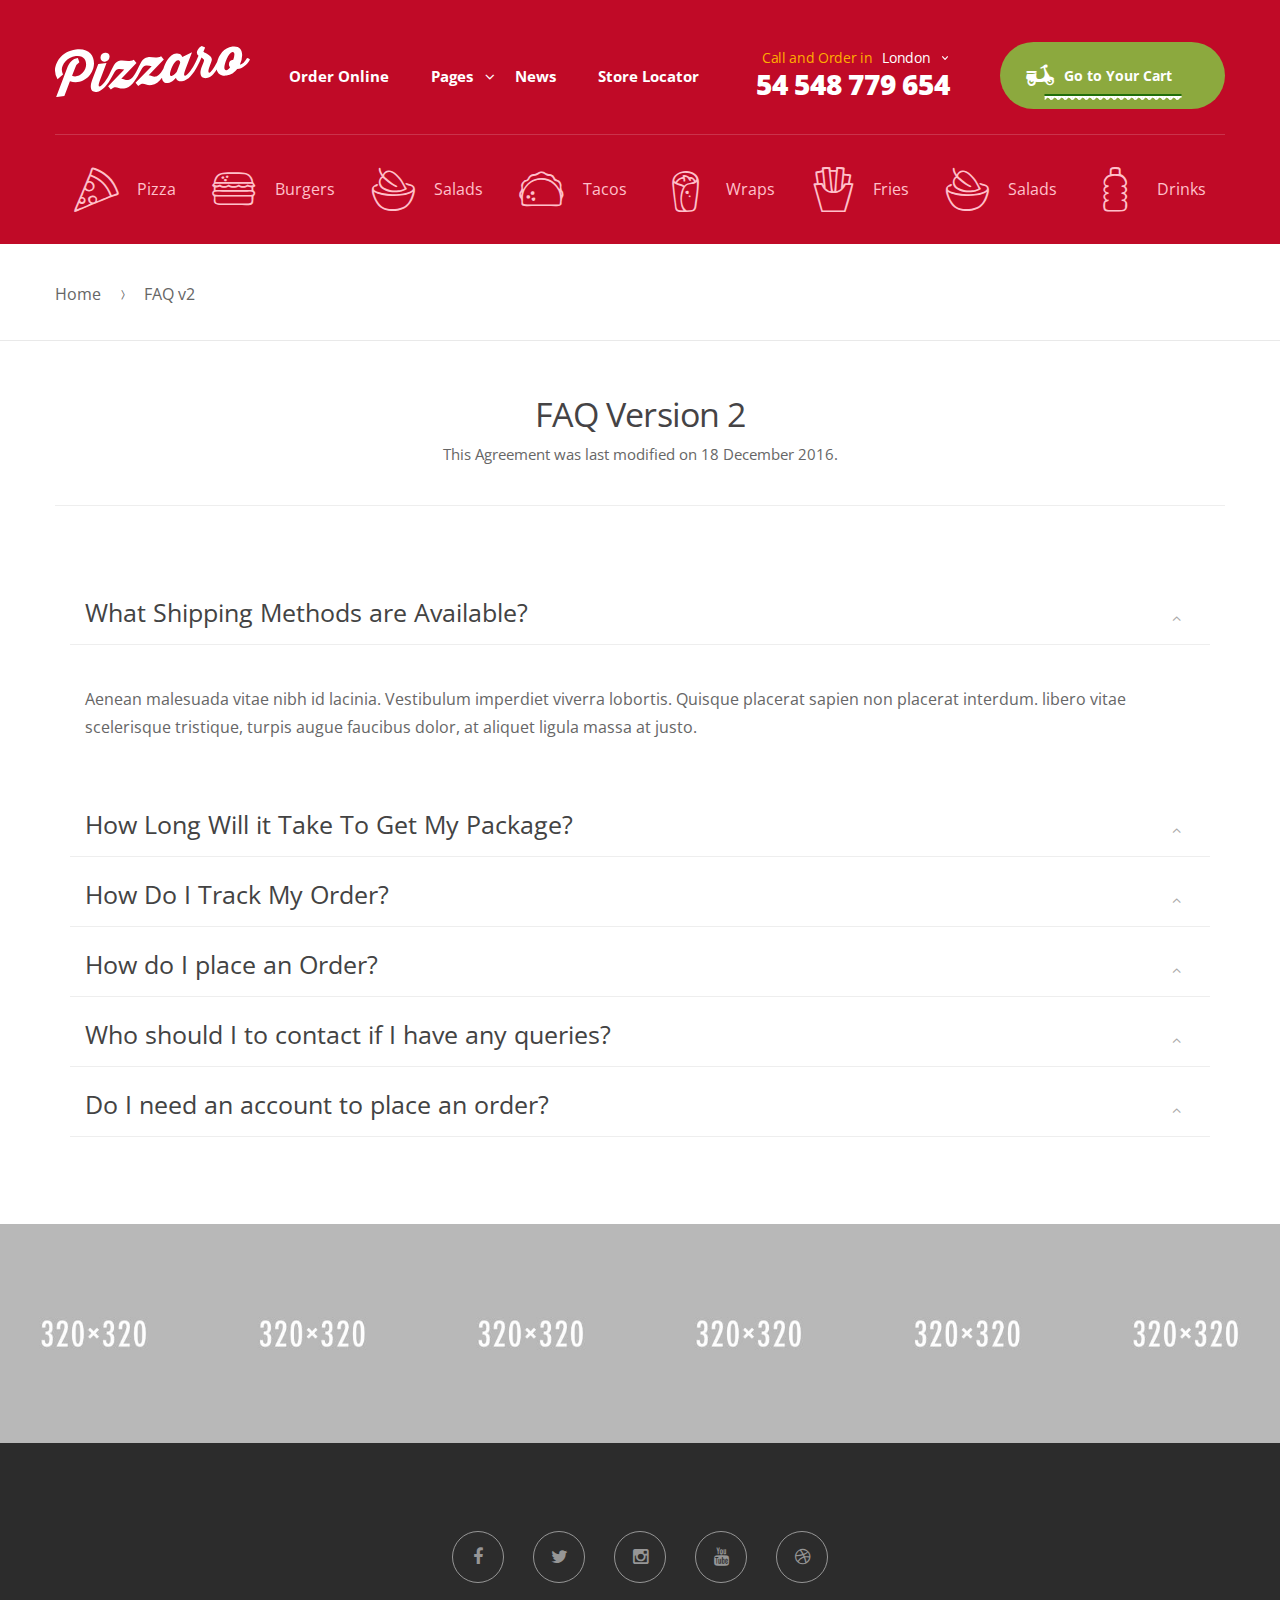
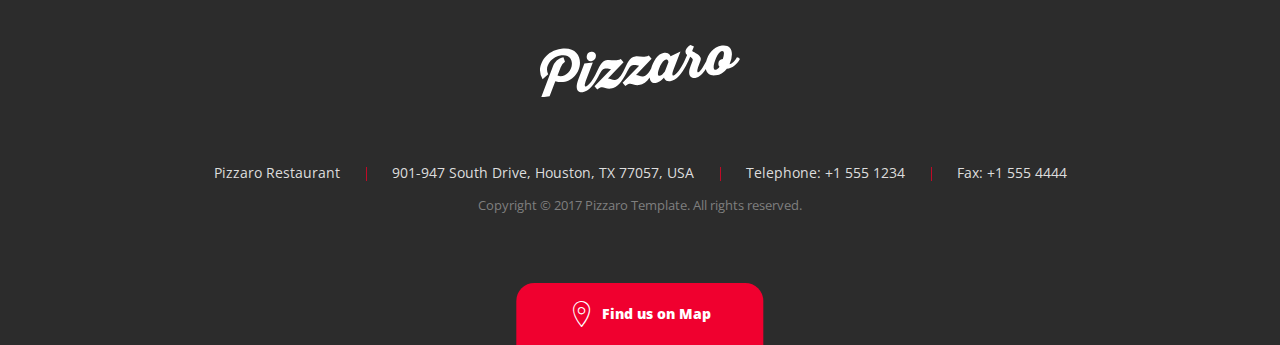
<file: faq-v2.html>
<!DOCTYPE html>
<html lang="en-US" itemscope="itemscope" itemtype="http://schema.org/WebPage">
   <head>
      <meta charset="UTF-8">
      <meta name="viewport" content="width=device-width, initial-scale=1">
      <title>Pizzaro</title>
      <link rel="stylesheet" type="text/css" href="assets/css/bootstrap.min.css" media="all" />
      <link rel="stylesheet" type="text/css" href="assets/css/font-awesome.min.css" media="all" />
      <link rel="stylesheet" type="text/css" href="assets/css/animate.min.css" media="all" />
      <link rel="stylesheet" type="text/css" href="assets/css/font-pizzaro.css" media="all" />
      <link rel="stylesheet" type="text/css" href="assets/css/style.css" media="all" />
      <link rel="stylesheet" type="text/css" href="assets/css/colors/red.css" media="all" />
      <link rel="stylesheet" type="text/css" href="assets/css/jquery.mCustomScrollbar.min.css" media="all" />      
      <link href="https://fonts.googleapis.com/css?family=Open+Sans:300,400,600,700,800%7CYanone+Kaffeesatz:200,300,400,700" rel="stylesheet">
      <link rel="shortcut icon" href="assets/images/fav-icon.png">
   </head>
   <body class="faq">
      <div id="page" class="hfeed site">
         <header id="masthead" class="site-header header-v1"  style="background-image: none; ">
            <div class="col-full">
               <a class="skip-link screen-reader-text" href="#site-navigation">Skip to navigation</a>
               <a class="skip-link screen-reader-text" href="#content">Skip to content</a>

               <div class="header-wrap">
                   <div class="site-branding">
                      <a href="index.html" class="custom-logo-link" rel="home">
                         <svg class="pizzaro-logo" data-name="Layer 1" xmlns="http://www.w3.org/2000/svg" viewBox="0 0 200 52.39">
                            <path class="cls-1" d="M51.33,16.15A5.61,5.61,0,0,0,56,10.88a4,4,0,0,0-4.67-4,5.38,5.38,0,0,0-4.67,5.22A4.07,4.07,0,0,0,51.33,16.15ZM21.42,3.69C6.1,5.62,0,17.8,0,25.47a16.41,16.41,0,0,0,2.6,8.68l5.62-4.92A11,11,0,0,1,7,24.48c0-5.22,5-13,14.42-14.18,8.17-1,10.5,4.17,10.5,8.48,0,8.21-8.17,14.51-14.42,11.78l3.23-8.35A10.87,10.87,0,0,1,25,16.72l-1.54-4.39c-5.3.67-9,5.19-10.5,9.05L1.17,52.4,9.6,51.34l5.73-15.11C29.59,40.35,40,28.8,40,17.72,40,9.67,34.47,2.05,21.42,3.69ZM197,12.22c-2.17,4-4.77,6.3-7.37,7.06A25.1,25.1,0,0,0,192,9.22c0-6.18-3.55-9.47-10-8.66-8.82,1.11-13.92,9-15.71,15.8-4,7.28-6.48,10.81-7.94,11-0.74.09-2-.6,0.42-6.88l1.48-4a8,8,0,0,0,.64-2.74c0-4-6.52-6.16-8.7-7.81L154,1.49,150.53,0c-2.17,1-5,4.2-5,6.92a4,4,0,0,0,1.64,3c-1.54,3.6-3,6.83-4.19,9.06h0c-3.82,7-7.42,11.22-9.54,11.49-1,.12-1.86-0.57.53-6.89l6.58-17.14-9.92,4.87s-1.17-4.17-6.31-3.52c-6.81.86-11.07,8.78-13.14,15.62-3.48,6.34-6.05,7.74-8,8-2.7.34-4.67-1.38-7.11-1.45l15.54-16.19-2.76-3.33c-5.2,2.63-9.17.46-13.52,1-6.36.8-7.58,6.71-12,15.05h0c-3.61,6.74-6.26,8.19-8.22,8.44-2.7.34-4.67-1.38-7.11-1.45L83.56,17.34,80.81,14c-5.2,2.63-9.17.46-13.52,1-6.36.8-7.58,6.71-12,15.05h0c-3.76,7-7.42,11.22-9.54,11.49-0.9.11-1.86-.51,0.58-6.9l6.52-17.13L44.38,18.6l-6,15.62c-3.87,10.13-.48,13.54,4.35,12.94,6.1-.77,11.4-7.62,15.48-15.33h0c3.45-6.51,4.56-7.93,7-8.24,2.23-.28,4.19.48,5.83,0.6L54.51,41.31l2.76,3.33c5.57-5.28,7.05-.2,13.63-1,6.73-.85,11-7.09,15.43-15.32h0c3.45-6.51,4.56-7.93,7-8.24,2.23-.28,4.19.48,5.83,0.6L82.61,37.77l2.76,3.33c5.57-5.29,7.05-.2,13.63-1,4.39-.55,7.72-3.4,10.74-7.59,0.25,3.46,2.25,6,6,5.49,4.67-.59,8.32-5.47,8.32-5.47s0.69,4.34,6.2,3.64c6.47-.81,11.61-7.59,15.75-15.36h0a93.45,93.45,0,0,0,4.24-9.11c1.43,1,2.6,1.86,2.6,2.92a5.62,5.62,0,0,1-.48,1.93L150.64,21c-3.82,9.91.58,12.45,4.72,11.93s7.48-4.12,10.53-8.89c0.9,4.5,4.34,7,9.93,6.31a16.62,16.62,0,0,0,11.08-6.67c5.41-.25,10.23-4.43,13.1-9.75A3.52,3.52,0,0,0,197,12.22ZM125,26.2s-2.44,4.14-5.36,4.51c-1.06.13-1.7-.37-1.7-1.76,0-3.41,3.92-13.87,8.11-14.4,2.33-.29,2.39,2.68,2.39,2.68Zm57.9-12.09a4.93,4.93,0,0,0-4.51,4.83,3.79,3.79,0,0,0,1.17,2.84c-1.17,1.69-2.49,2.93-3.76,3.09S173.7,24,173.7,22.3c0-3.94,4.08-15.65,8.27-16.18C183.09,6,184,6.66,184,8.63A18.75,18.75,0,0,1,182.87,14.11Z" transform="translate(0 -0.01)"></path>
                         </svg>
                      </a>
                   </div>
                   <nav id="site-navigation" class="main-navigation"  aria-label="Primary Navigation">
                      <button class="menu-toggle" aria-controls="site-navigation" aria-expanded="false"><span class="close-icon"><i class="po po-close-delete"></i></span><span class="menu-icon"><i class="po po-menu-icon"></i></span><span class=" screen-reader-text">Menu</span></button>
                      <div class="primary-navigation">
                         <ul id="menu-main-menu" class="menu nav-menu" aria-expanded="false">
                            <li class="menu-item"><a href="shop-grid-3-column.html">Order Online</a></li>
                            <li class="yamm-fw menu-item menu-item-has-children">
                               <a href="about.html">Pages</a>
                               <ul class="sub-menu">
                                  <li class="menu-item">
                                     <div class="yamm-content">

                                        <div class="kc-elm kc-css-4169277 kc_row">
                                           <div class="kc-row-container  kc-container">
                                              <div class="kc-wrap-columns">
                                                 <div class="col-sm-3 col-xs-12 col-md-3 col-lg-3">
                                                    <div class="kc-col-container">
                                                       <div class="widget widget_nav_menu kc-elm kc-css-1908114">
                                                          <div class="menu-pages-menu-1-container">
                                                             <ul id="menu-pages-menu-5" class="menu">
                                                                <li class="nav-title menu-item"><a href="#">Home Pages</a></li>
                                                                <li class="menu-item"><a href="index.html">Home v1</a></li>
                                                                <li class="menu-item"><a href="home-v2.html">Home v2</a></li>
                                                                <li class="menu-item"><a href="home-v3.html">Home v3</a></li>
                                                                <li class="menu-item"><a href="home-v4.html">Home v4</a></li>
                                                                <li class="menu-item"><a href="home-v5.html">Home v5</a></li>
                                                                <li class="menu-item"><a href="home-v6.html">Home v6</a></li>
                                                                <li class="menu-item"><a href="home-v7.html">Home v7</a></li>
                                                                <li class="nav-title menu-item"><a href="#">User Account</a></li>
                                                                <li class="menu-item"><a href="login-and-register.html">My Account</a></li>
                                                                <li class="menu-item"><a href="track-order.html">Track Order</a></li>
                                                             </ul>
                                                          </div>
                                                       </div>
                                                    </div>
                                                 </div>
                                                 <div class="col-sm-3 col-xs-12 col-md-3 col-lg-3">
                                                    <div class="kc-col-container">
                                                       <div class="widget widget_nav_menu kc-elm kc-css-2420681">
                                                          <div class="menu-pages-menu-2-container">
                                                             <ul id="menu-pages-menu-6" class="menu">
                                                                <li class="nav-title menu-item"><a href="#">Shop Pages</a></li>
                                                                <li class="menu-item"><a href="shop-grid-3-column.html">Shop Grid 3 Column</a></li>
                                                                <li class="menu-item"><a href="shop-grid-4-column.html">Shop Grid 4 Column</a></li>
                                                                <li class="menu-item"><a href="shop-grid-6-column.html">Shop Grid 6 Column</a></li>
                                                                <li class="menu-item"><a href="shop-listing.html">Shop Listing</a></li>
                                                                <li class="menu-item"><a href="shop-list-2-column.html">Shop List 2 Column</a></li>
                                                                <li class="menu-item"><a href="shop-list-no-images.html">Shop List No Images</a></li>
                                                                <li class="menu-item"><a href="shop-list-no-images-parallax.html">Shop List No Image Parallax</a></li>
                                                                <li class="menu-item"><a href="shop-sidebar-grid-3-column.html">Shop Sidebar Grid 3 Column</a></li>
                                                                <li class="menu-item"><a href="shop-sidebar-listing.html">Shop Sidebar Listing</a></li>
                                                                <li class="menu-item"><a href="shop-sidebar-list-2-column.html">Shop Sidebar List 2 Column</a></li>
                                                             </ul>
                                                          </div>
                                                       </div>
                                                    </div>
                                                 </div>
                                                 <div class="col-sm-3 col-xs-12 col-md-3 col-lg-3">
                                                    <div class="kc-col-container">
                                                       <div class="widget widget_nav_menu kc-elm kc-css-3102392">
                                                          <div class="menu-pages-menu-3-container">
                                                             <ul id="menu-pages-menu-7" class="menu">
                                                                <li class="nav-title menu-item"><a href="#">Shop Pages – Dark</a></li>
                                                                <li class="menu-item"><a href="shop-dark-grid-3-column.html">Shop Dark Grid 3 Column</a></li>
                                                                <li class="menu-item"><a href="shop-dark_list.html">Shop Dark List</a></li>
                                                                <li class="menu-item"><a href="shop-dark_list-2-column.html">Shop Dark List 2 Column</a></li>
                                                                <li class="menu-item"><a href="shop-dark-list-no-images.html">Shop Dark List No Images</a></li>
                                                                <li class="nav-title menu-item current_page_parent"><a href="blog.html">Blog Pages</a></li>
                                                                <li class="menu-item current_page_parent"><a href="blog.html">Blog</a></li>
                                                                <li class="menu-item"><a href="blog-full-width.html">Blog Fullwidth</a></li>
                                                                <li class="menu-item"><a href="blog-full-width-grid.html">Blog Fullwidth Grid</a></li>
                                                                <li class="menu-item"><a href="blog-grid.html">Blog Grid</a></li>
                                                             </ul>
                                                          </div>
                                                       </div>
                                                    </div>
                                                 </div>
                                                 <div class="col-sm-3 col-xs-12 col-md-3 col-lg-3">
                                                    <div class="kc-col-container">
                                                       <div class="widget widget_nav_menu kc-elm kc-css-3447423">
                                                          <div class="menu-pages-menu-4-container">
                                                             <ul id="menu-pages-menu-8" class="menu">
                                                                <li class="nav-title menu-item"><a href="single-product-v1.html">Single Product Style</a></li>
                                                                <li class="menu-item"><a href="single-product-v1.html">Single Product v1</a></li>
                                                                <li class="menu-item"><a href="single-product-v2.html">Single Product v2</a></li>
                                                                <li class="menu-item"><a href="single-product-v3.html">Single Product v3</a></li>
                                                                <li class="nav-title menu-item"><a href="#">Template Pages</a></li>
                                                                <li class="menu-item"><a href="about.html">About Us</a></li>
                                                                <li class="menu-item"><a href="contact.html">Contact</a></li>
                                                                <li class="menu-item"><a href="terms-and-conditions.html">Terms &amp; Conditions</a></li>
                                                                <li class="menu-item"><a href="faq-v1.html">FAQ v1</a></li>
                                                                <li class="menu-item"><a href="faq-v2.html">FAQ v2</a></li>
                                                                <li class="menu-item"><a href="404.html">404</a></li>
                                                             </ul>
                                                          </div>
                                                       </div>
                                                    </div>
                                                 </div>
                                              </div>
                                           </div>
                                        </div>
                                     </div>
                                  </li>
                               </ul>
                            </li>
                            <li class="menu-item"><a href="blog.html">News</a></li>
                            <li class="menu-item"><a href="store-locator.html">Store Locator</a></li>
                         </ul>
                      </div>
                      <div class="handheld-navigation">
                         <span class="phm-close">Close</span>
                         <ul  class="menu">
                            <li class="menu-item "><a href="shop-grid-3-column.html"><i class="po po-pizza"></i>Pizza</a></li>
                            <li class="menu-item "><a href="shop-grid-3-column.html"><i class="po po-burger"></i>Burgers</a></li>
                            <li class="menu-item "><a href="shop-grid-3-column.html"><i class="po po-salads"></i>Salads</a></li>
                            <li class="menu-item "><a href="shop-grid-3-column.html"><i class="po po-tacos"></i>Tacos</a></li>
                            <li class="menu-item "><a href="shop-grid-3-column.html"><i class="po po-wraps"></i>Wraps</a></li>
                            <li class="menu-item "><a href="shop-grid-3-column.html"><i class="po po-fries"></i>Fries</a></li>
                            <li class="menu-item "><a href="shop-grid-3-column.html"><i class="po po-salads"></i>Salads</a></li>
                            <li class="menu-item "><a href="shop-grid-3-column.html"><i class="po po-drinks"></i>Drinks</a></li>
                         </ul>
                      </div>
                   </nav>
                   <!-- #site-navigation -->
                   <div class="header-info-wrapper">
                      <div class="header-phone-numbers">
                         <span class="intro-text">Call and Order in</span>
                         <select class="select-city-phone-numbers" name="city-phone-numbers" id="city-phone-numbers">
                            <option value="54 548 779 654">London</option>
                            <option value="33 398 621 710">Paris</option>
                            <option value="718 54 674 021">New York</option>
                         </select>
                         <span id="city-phone-number-label" class="phone-number">54 548 779 654</span>
                      </div>
                      <ul class="site-header-cart-v2 menu">
                         <li class="cart-content ">
                            <a href="cart.html" title="View your shopping cart">
                            <i class="po po-scooter"></i>
                            <span>Go to Your Cart</span>
                            </a>
                            <ul class="sub-menu">
                               <li>
                                  <a href="cart.html" title="View your shopping cart">
                                  <span class="count">2 items</span> <span class="amount">$50.00</span>
                                  </a>
                               </li>
                            </ul>
                         </li>
                      </ul>
                   </div>
               </div>

               <div class="pizzaro-secondary-navigation">
                  <nav class="secondary-navigation"  aria-label="Secondary Navigation">
                     <ul  class="menu">
                        <li class="menu-item"><a href="shop-grid-3-column.html"><i class="po po-pizza"></i>Pizza</a></li>
                        <li class="menu-item"><a href="shop-grid-3-column.html"><i class="po po-burger"></i>Burgers</a></li>
                        <li class="menu-item"><a href="shop-grid-3-column.html"><i class="po po-salads"></i>Salads</a></li>
                        <li class="menu-item"><a href="shop-grid-3-column.html"><i class="po po-tacos"></i>Tacos</a></li>
                        <li class="menu-item"><a href="shop-grid-3-column.html"><i class="po po-wraps"></i>Wraps</a></li>
                        <li class="menu-item"><a href="shop-grid-3-column.html"><i class="po po-fries"></i>Fries</a></li>
                        <li class="menu-item"><a href="shop-grid-3-column.html"><i class="po po-salads"></i>Salads</a></li>
                        <li class="menu-item"><a href="shop-grid-3-column.html"><i class="po po-drinks"></i>Drinks</a></li>
                     </ul>
                  </nav>
                  <!-- #secondary-navigation -->
               </div>
            </div>
         </header>
         <div id="content" class="site-content" tabindex="-1" >
            <div class="col-full">
               <div class="pizzaro-breadcrumb">
                  <nav class="woocommerce-breadcrumb" ><a href="index.html">Home</a><span class="delimiter"><i class="po po-arrow-right-slider"></i></span>FAQ v2</nav>
               </div>
               <!-- .woocommerce-breadcrumb -->
               <div id="primary" class="content-area">
                  <main id="main" class="site-main" >
                     <div id="post-375" class="post-375 page type-page status-publish hentry">
                        <header class="entry-header">
                           <h1 class="entry-title">FAQ Version 2</h1>
                           <p class="entry-subtitle">This Agreement was last modified on 18 December 2016.</p>
                        </header>
                        <!-- .entry-header -->
                        <div class="entry-content">
                           <div class="kc-elm kc-css-550442 kc_row">
                              <div class="kc-row-container  kc-container">
                                 <div class="kc-wrap-columns">
                                    <div class="kc-elm kc-css-248013 kc_col-sm-12 col-md-12 kc_column kc_col-sm-12">
                                       <div class="kc-col-container">
                                          <div class="panel-group" id="accordion">
                                             <div class="panel panel-default">
                                                <div class="panel-heading">
                                                   <h3 class="panel-title">
                                                      <a class="accordion-toggle" data-toggle="collapse" data-parent="#accordion" href="#collapseOne"><i class=""></i> What Shipping Methods are Available?</a>
                                                   </h3>
                                                </div>
                                                <div id="collapseOne" class="panel-collapse collapse in">
                                                   <div class="panel-body">
                                                      <p>Aenean malesuada vitae nibh id lacinia. Vestibulum imperdiet viverra lobortis. Quisque placerat sapien non placerat interdum. libero vitae scelerisque tristique, turpis augue faucibus dolor, at aliquet ligula massa at justo.</p>
                                                   </div>
                                                </div>
                                             </div>
                                             <div class="panel panel-default">
                                                <div class="panel-heading">
                                                   <h3 class="panel-title">
                                                      <a class="accordion-toggle" data-toggle="collapse" data-parent="#accordion" href="#collapseTwo"><i class=""></i> How Long Will it Take To Get My Package?</a>
                                                   </h3>
                                                </div>
                                                <div id="collapseTwo" class="panel-collapse collapse">
                                                   <div class="panel-body">
                                                      <p>In egestas, libero vitae scelerisque tristique, turpis augue faucibus dolor, at aliquet ligula massa at justo. Donec viverra tortor quis tortor scelerisque risus finibus. Integer viverra pretium auctor.</p>
                                                   </div>
                                                </div>
                                             </div>
                                             <div class="panel panel-default">
                                                <div class="panel-heading">
                                                   <h3 class="panel-title">
                                                      <a class="accordion-toggle" data-toggle="collapse" data-parent="#accordion" href="#collapseThree"><i class=""></i> How Do I Track My Order?</a>
                                                   </h3>
                                                </div>
                                                <div id="collapseThree" class="panel-collapse collapse">
                                                   <div class="panel-body">
                                                      <p>Aenean malesuada vitae nibh id lacinia. Vestibulum imperdiet viverra lobortis. Quisque placerat sapien non placerat interdum. libero vitae scelerisque tristique, turpis augue faucibus dolor, at aliquet ligula massa at justo.</p>
                                                   </div>
                                                </div>
                                             </div>
                                             <div class="panel panel-default">
                                                <div class="panel-heading">
                                                   <h3 class="panel-title">
                                                      <a class="accordion-toggle" data-toggle="collapse" data-parent="#accordion" href="#collapseFour"><i class=""></i> How do I place an Order?</a>
                                                   </h3>
                                                </div>
                                                <div id="collapseFour" class="panel-collapse collapse">
                                                   <div class="panel-body">
                                                      <p>Dolor sit amet, consectetur adipiscing elit. Etiam quis diam erat. Duis velit lectus, posuere a blandit sit amet, tempor at lorem. libero vitae scelerisque tristique, turpis augue faucibus dolor, at aliquet ligula massa at justo.</p>
                                                   </div>
                                                </div>
                                             </div>
                                             <div class="panel panel-default">
                                                <div class="panel-heading">
                                                   <h3 class="panel-title">
                                                      <a class="accordion-toggle" data-toggle="collapse" data-parent="#accordion" href="#collapseFive"> Who should I to contact if I have any queries?</a>
                                                   </h3>
                                                </div>
                                                <div id="collapseFive" class="panel-collapse collapse">
                                                   <div class="panel-body">
                                                      <p>Aenean malesuada vitae nibh id lacinia. Vestibulum imperdiet viverra lobortis. Quisque placerat sapien non placerat interdum. libero vitae scelerisque tristique, turpis augue faucibus dolor, at aliquet ligula massa at justo.</p>
                                                   </div>
                                                </div>
                                             </div>
                                             <div class="panel panel-default">
                                                <div class="panel-heading">
                                                   <h3 class="panel-title">
                                                      <a class="accordion-toggle" data-toggle="collapse" data-parent="#accordion" href="#collapseSix"><i class=""></i> Do I need an account to place an order?</a>
                                                   </h3>
                                                </div>
                                                <div id="collapseSix" class="panel-collapse collapse">
                                                   <div class="panel-body">
                                                      <p>In egestas, libero vitae scelerisque tristique, turpis augue faucibus dolor, at aliquet ligula massa at justo. Donec viverra tortor quis tortor scelerisque risus finibus. Integer viverra pretium auctor.</p>
                                                   </div>
                                                </div>
                                             </div>
                                          </div>
                                       </div>
                                    </div>
                                 </div>
                              </div>
                           </div>
                        </div>
                      </div>
                     <!-- .entry-content -->
                    <!-- #post-## -->
                   </main><!-- #main -->
               </div>

            </div>
            <!-- #primary -->
         </div>
         <!-- .col-full -->
      </div>
      <!-- #content -->
      <div class="footer-v1-static-content">
         <div class="kc-css-994088 kc_row">
            <div class="kc-row-container  kc-container">
               <div class="kc-wrap-columns">
                  <div class="kc-css-194963 kc_col-sm-12 kc_column kc_col-sm-12">
                     <div class="stretch-full-width kc-col-container">
                        <div class="kc-css-126640 kc_shortcode kc_wrap_instagram  kc_ins_col_6">
                           <ul class="row">
                               <li class="col-md-2 col-sm-2 col-lg-2 col-xs-4"><a href="https://www.instagram.com/p/BO4Gyf2hTkr/" target="_blank"><img alt="" src="assets/images/footer/1.jpg"></a></li>
                               <li class="col-md-2 col-sm-2 col-lg-2 col-xs-4"><a href="https://www.instagram.com/p/BO4Gtf1BCmM/" target="_blank"><img alt="" src="assets/images/footer/2.jpg"></a></li>
                               <li class="col-md-2 col-sm-2 col-lg-2 col-xs-4"><a href="https://www.instagram.com/p/BO4GnvhBqNt/" target="_blank"><img alt="" src="assets/images/footer/3.jpg"></a></li>
                               <li class="col-md-2 col-sm-2 col-lg-2 col-xs-4"><a href="https://www.instagram.com/p/BO4GhsuhQE4/" target="_blank"><img alt="" src="assets/images/footer/4.jpg"></a></li>
                               <li class="col-md-2 col-sm-2 col-lg-2 col-xs-4"><a href="https://www.instagram.com/p/BO4F_ZbBuxI/" target="_blank"><img alt="" src="assets/images/footer/5.jpg"></a></li>
                               <li class="col-md-2 col-sm-2 col-lg-2 col-xs-4"><a href="https://www.instagram.com/p/BO4F8fLhgkp/" target="_blank"><img alt="" src="assets/images/footer/6.jpg"></a></li>
                           </ul>
                        </div>
                     </div>
                  </div>
               </div>
            </div>
         </div>
      </div>
      <footer id="colophon" class="site-footer footer-v1" >
         <div class="col-full">
            <div class="footer-social-icons">
               <span class="social-icon-text">Follow us</span>
               <ul class="social-icons list-unstyled">
                  <li><a class="fa fa-facebook" href="#"></a></li>
                  <li><a class="fa fa-twitter" href="#"></a></li>
                  <li><a class="fa fa-instagram" href="#"></a></li>
                  <li><a class="fa fa-youtube" href="#"></a></li>
                  <li><a class="fa fa-dribbble" href="#"></a></li>
               </ul>
            </div>
            <div class="footer-logo">
               <a href="index.html" class="custom-logo-link" rel="home">
                  <svg class="pizzaro-logo" data-name="Layer 1" xmlns="http://www.w3.org/2000/svg" viewBox="0 0 200 52.39">
                     <path class="cls-1" d="M51.33,16.15A5.61,5.61,0,0,0,56,10.88a4,4,0,0,0-4.67-4,5.38,5.38,0,0,0-4.67,5.22A4.07,4.07,0,0,0,51.33,16.15ZM21.42,3.69C6.1,5.62,0,17.8,0,25.47a16.41,16.41,0,0,0,2.6,8.68l5.62-4.92A11,11,0,0,1,7,24.48c0-5.22,5-13,14.42-14.18,8.17-1,10.5,4.17,10.5,8.48,0,8.21-8.17,14.51-14.42,11.78l3.23-8.35A10.87,10.87,0,0,1,25,16.72l-1.54-4.39c-5.3.67-9,5.19-10.5,9.05L1.17,52.4,9.6,51.34l5.73-15.11C29.59,40.35,40,28.8,40,17.72,40,9.67,34.47,2.05,21.42,3.69ZM197,12.22c-2.17,4-4.77,6.3-7.37,7.06A25.1,25.1,0,0,0,192,9.22c0-6.18-3.55-9.47-10-8.66-8.82,1.11-13.92,9-15.71,15.8-4,7.28-6.48,10.81-7.94,11-0.74.09-2-.6,0.42-6.88l1.48-4a8,8,0,0,0,.64-2.74c0-4-6.52-6.16-8.7-7.81L154,1.49,150.53,0c-2.17,1-5,4.2-5,6.92a4,4,0,0,0,1.64,3c-1.54,3.6-3,6.83-4.19,9.06h0c-3.82,7-7.42,11.22-9.54,11.49-1,.12-1.86-0.57.53-6.89l6.58-17.14-9.92,4.87s-1.17-4.17-6.31-3.52c-6.81.86-11.07,8.78-13.14,15.62-3.48,6.34-6.05,7.74-8,8-2.7.34-4.67-1.38-7.11-1.45l15.54-16.19-2.76-3.33c-5.2,2.63-9.17.46-13.52,1-6.36.8-7.58,6.71-12,15.05h0c-3.61,6.74-6.26,8.19-8.22,8.44-2.7.34-4.67-1.38-7.11-1.45L83.56,17.34,80.81,14c-5.2,2.63-9.17.46-13.52,1-6.36.8-7.58,6.71-12,15.05h0c-3.76,7-7.42,11.22-9.54,11.49-0.9.11-1.86-.51,0.58-6.9l6.52-17.13L44.38,18.6l-6,15.62c-3.87,10.13-.48,13.54,4.35,12.94,6.1-.77,11.4-7.62,15.48-15.33h0c3.45-6.51,4.56-7.93,7-8.24,2.23-.28,4.19.48,5.83,0.6L54.51,41.31l2.76,3.33c5.57-5.28,7.05-.2,13.63-1,6.73-.85,11-7.09,15.43-15.32h0c3.45-6.51,4.56-7.93,7-8.24,2.23-.28,4.19.48,5.83,0.6L82.61,37.77l2.76,3.33c5.57-5.29,7.05-.2,13.63-1,4.39-.55,7.72-3.4,10.74-7.59,0.25,3.46,2.25,6,6,5.49,4.67-.59,8.32-5.47,8.32-5.47s0.69,4.34,6.2,3.64c6.47-.81,11.61-7.59,15.75-15.36h0a93.45,93.45,0,0,0,4.24-9.11c1.43,1,2.6,1.86,2.6,2.92a5.62,5.62,0,0,1-.48,1.93L150.64,21c-3.82,9.91.58,12.45,4.72,11.93s7.48-4.12,10.53-8.89c0.9,4.5,4.34,7,9.93,6.31a16.62,16.62,0,0,0,11.08-6.67c5.41-.25,10.23-4.43,13.1-9.75A3.52,3.52,0,0,0,197,12.22ZM125,26.2s-2.44,4.14-5.36,4.51c-1.06.13-1.7-.37-1.7-1.76,0-3.41,3.92-13.87,8.11-14.4,2.33-.29,2.39,2.68,2.39,2.68Zm57.9-12.09a4.93,4.93,0,0,0-4.51,4.83,3.79,3.79,0,0,0,1.17,2.84c-1.17,1.69-2.49,2.93-3.76,3.09S173.7,24,173.7,22.3c0-3.94,4.08-15.65,8.27-16.18C183.09,6,184,6.66,184,8.63A18.75,18.75,0,0,1,182.87,14.11Z" transform="translate(0 -0.01)"></path>
                  </svg>
               </a>
            </div>
            <div class="site-address">
               <ul class="address">
                  <li>Pizzaro Restaurant</li>
                  <li>901-947 South Drive, Houston, TX 77057, USA</li>
                  <li>Telephone: +1 555 1234</li>
                  <li>Fax: +1 555 4444</li>
               </ul>
            </div>
            <div class="site-info">
               <p class="copyright">Copyright &copy; 2017 Pizzaro Template. All rights reserved.</p>
            </div>
            <!-- .site-info -->     <a role="button" class="footer-action-btn" data-toggle="collapse" href="#footer-map-collapse"><i class="po po-map-marker"></i>Find us on Map</a>
            <div class="pizzaro-handheld-footer-bar">
               <ul class="columns-3">
                  <li class="my-account">
                     <a href="login-and-register.html">My Account</a>
                  </li>
                  <li class="search">
                     <a href="">Search</a>
                     <div class="site-search">
                        <div class="widget woocommerce widget_product_search">
                           <form role="search" method="get" class="woocommerce-product-search" >
                              <label class="screen-reader-text" for="woocommerce-product-search-field">Search for:</label>
                              <input type="search" id="woocommerce-product-search-field" class="search-field" placeholder="Search Products&hellip;" value="" name="s" title="Search for:" />
                              <input type="submit" value="Search" />
                              <input type="hidden" name="post_type" value="product" />
                           </form>
                        </div>
                     </div>
                  </li>
                  <li class="cart">
                     <a class="footer-cart-contents" href="cart.html" title="View your shopping cart">
                     <span class="count">2</span>
                     </a>
                  </li>
               </ul>
            </div>
         </div>
         <!-- .col-full -->
      </footer>
      <!-- #colophon -->

      <script type="text/javascript" src="assets/js/jquery.min.js"></script>
      <script type="text/javascript" src="assets/js/tether.min.js"></script>
      <script type="text/javascript" src="assets/js/bootstrap.min.js"></script>
      <script type="text/javascript" src="assets/js/owl.carousel.min.js"></script>

      
      <script type="text/javascript" src="assets/js/social.share.min.js"></script>
      <script type="text/javascript" src="assets/js/jquery.mCustomScrollbar.concat.min.js"></script>
      <script type="text/javascript" src="assets/js/scripts.min.js"></script>
   </body>
</html>
</file>
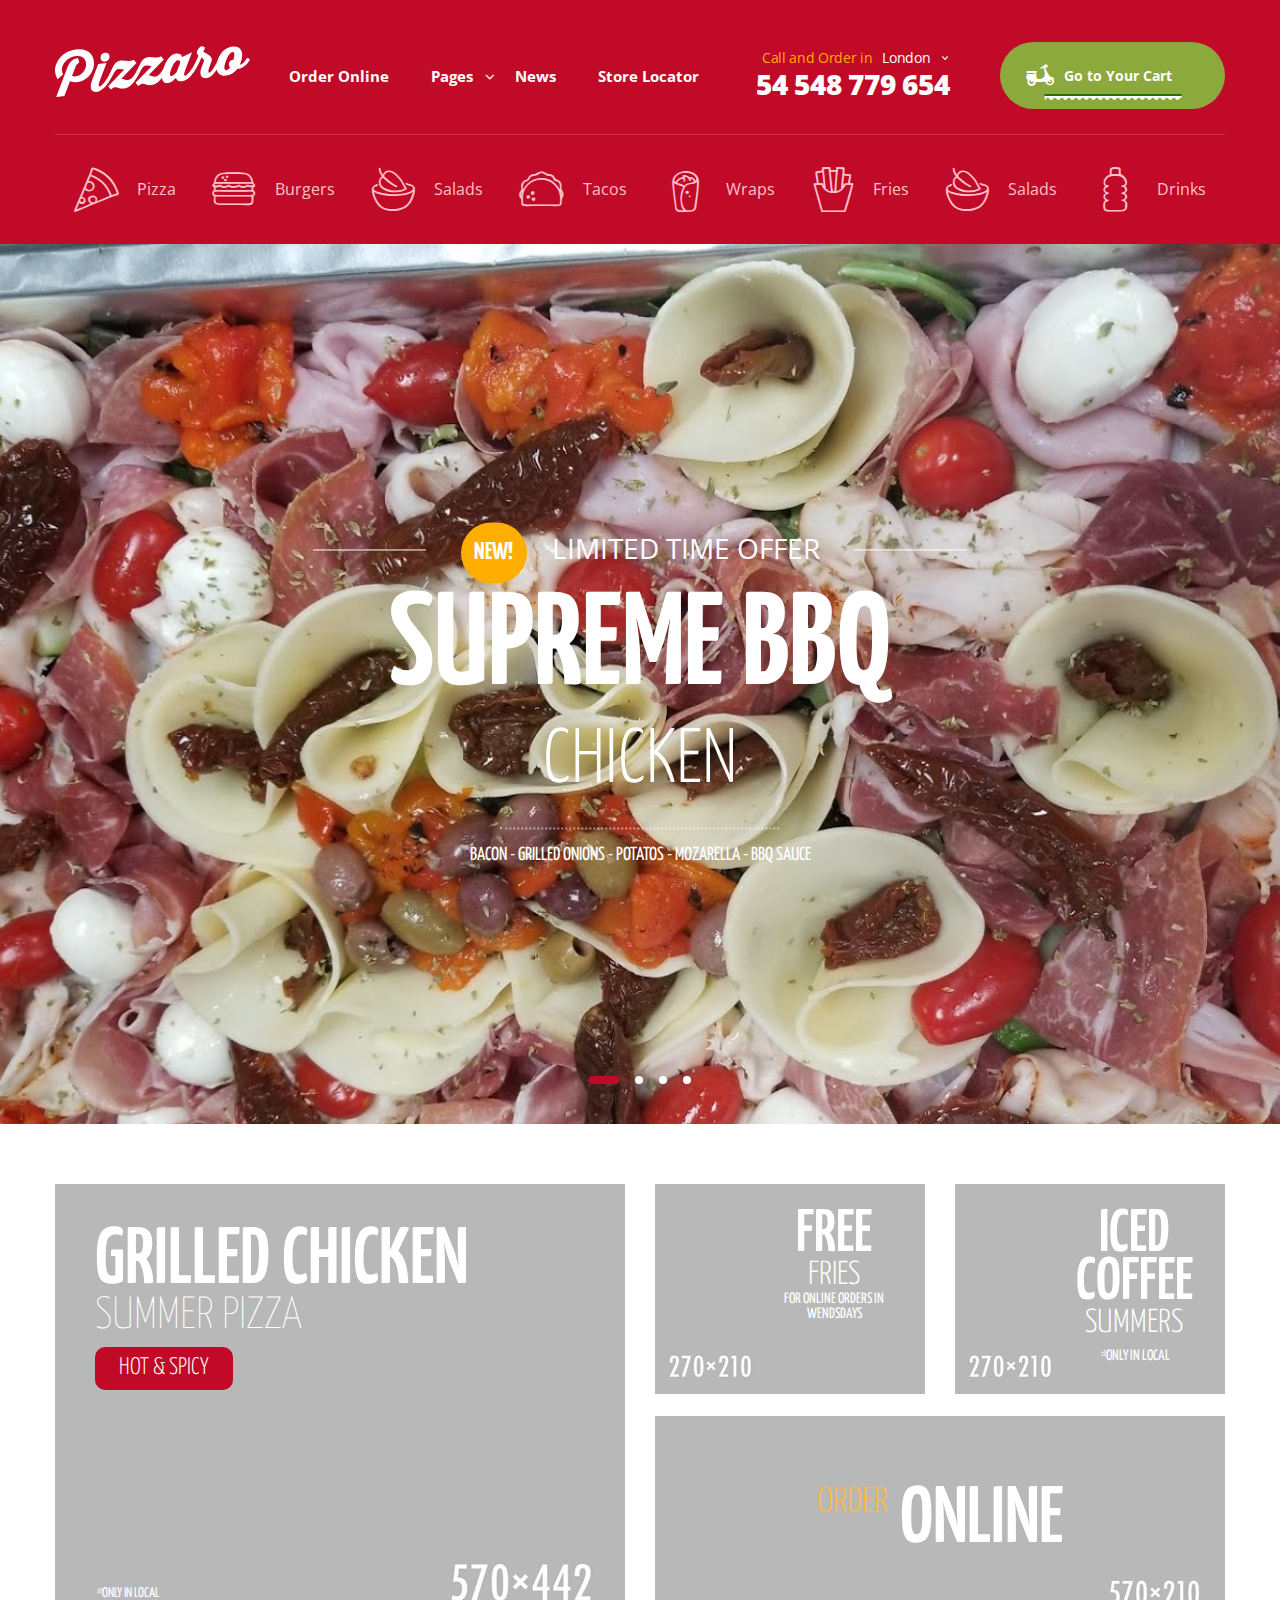
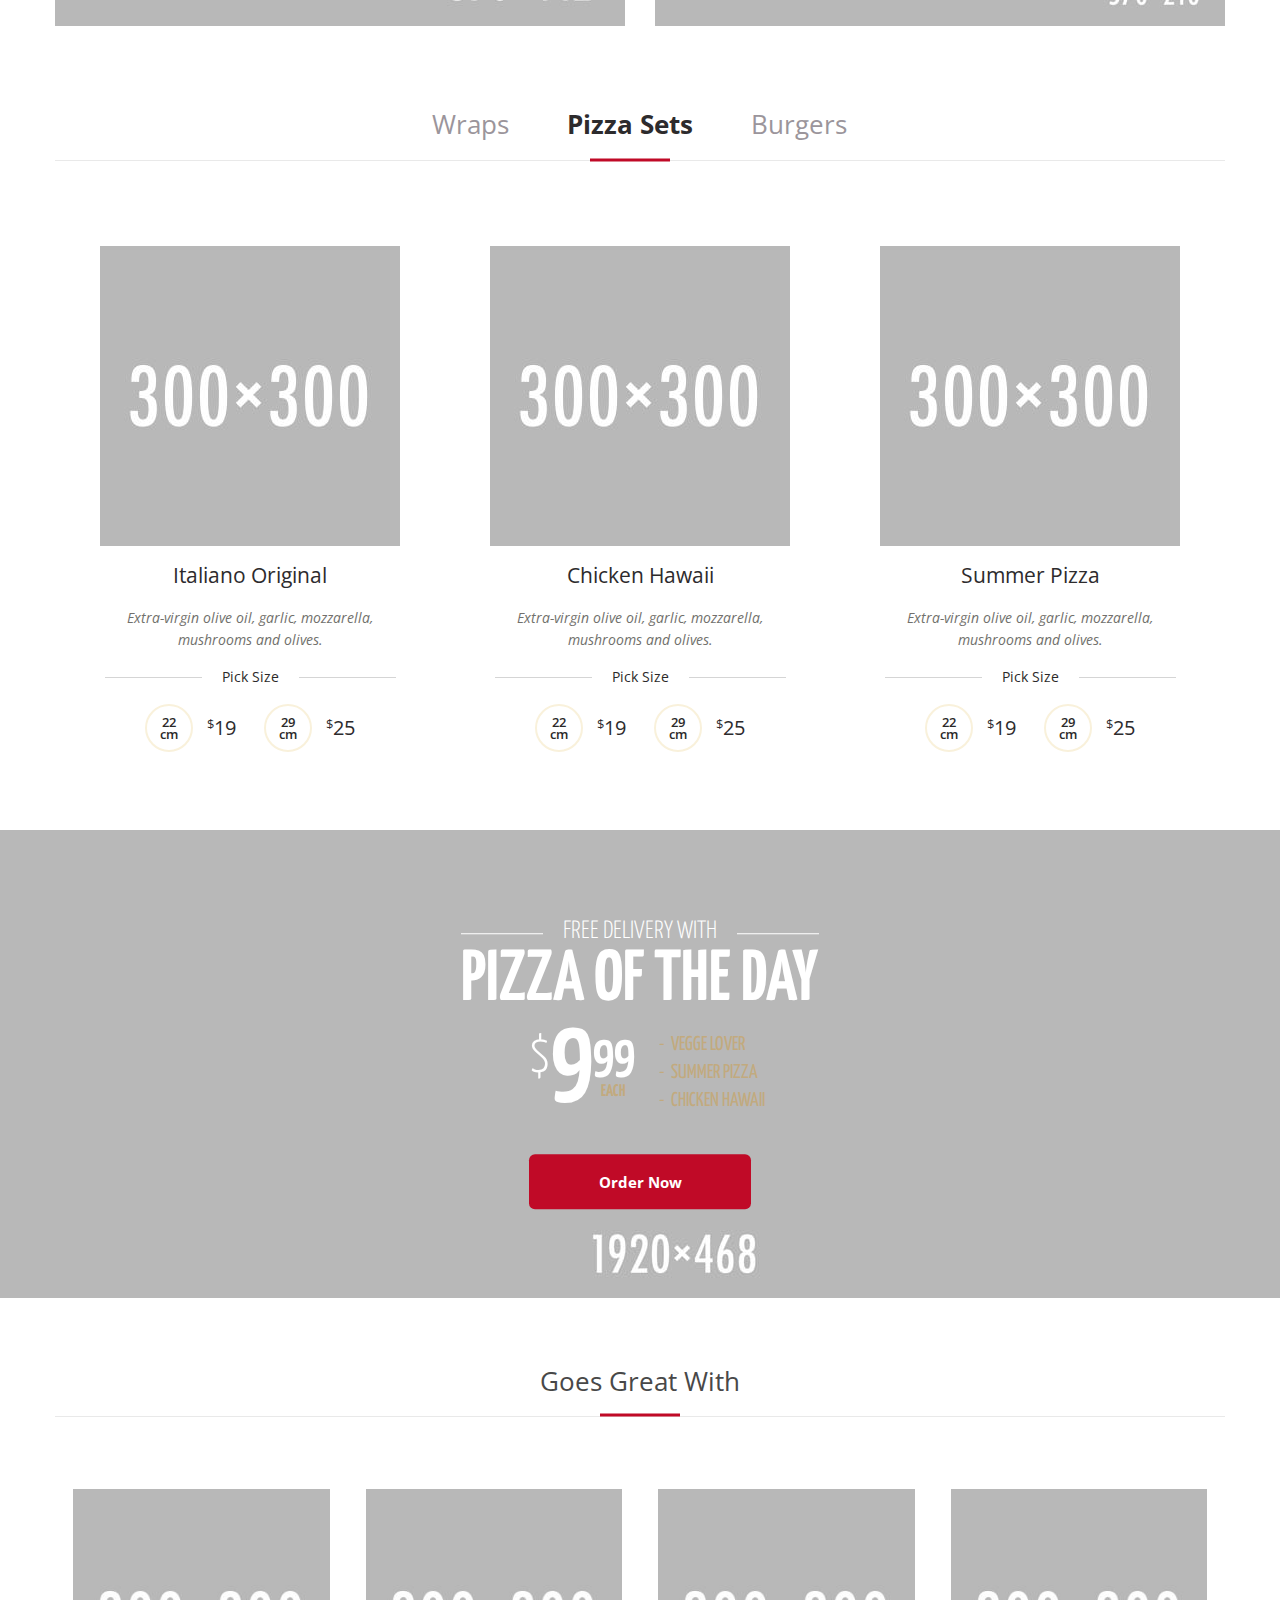
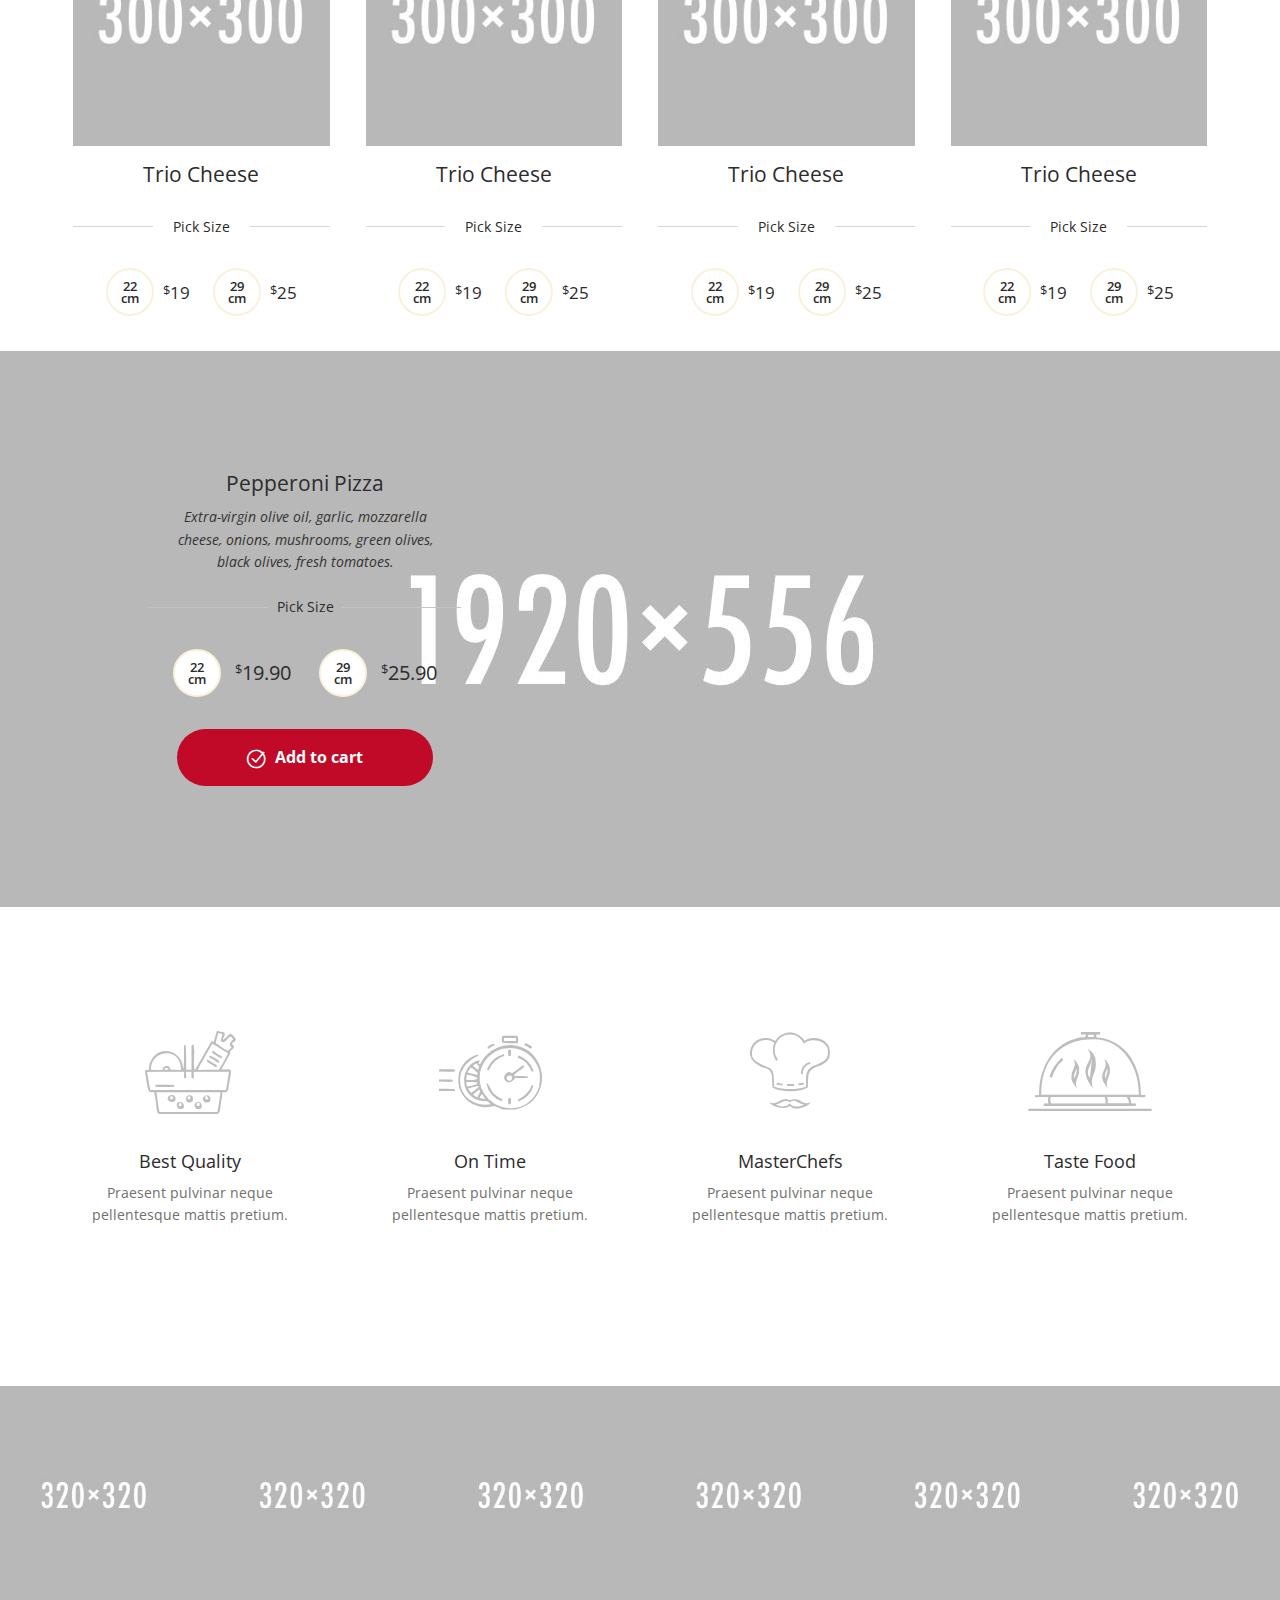
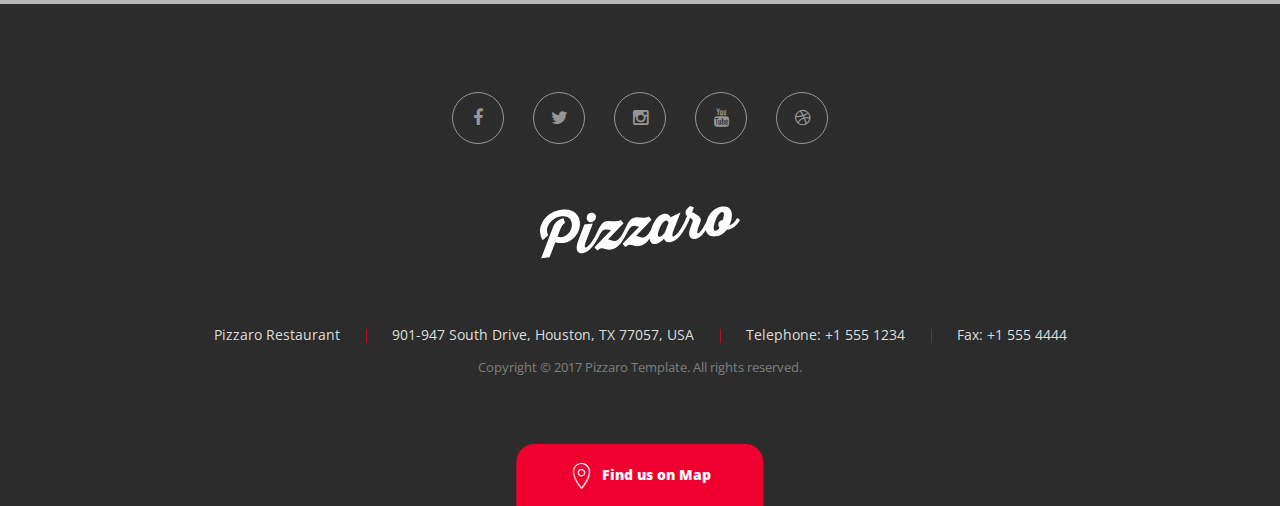
<file: home-v1.html>
<!DOCTYPE html>
<html lang="en-US" itemscope="itemscope" itemtype="http://schema.org/WebPage">
   <head>
      <meta charset="UTF-8">
      <meta name="viewport" content="width=device-width, initial-scale=1">
      <title>Pizzaro</title>
      <link rel="stylesheet" type="text/css" href="assets/css/bootstrap.min.css" media="all" />
      <link rel="stylesheet" type="text/css" href="assets/css/font-awesome.min.css" media="all" />
      <link rel="stylesheet" type="text/css" href="assets/css/animate.min.css" media="all" />
      <link rel="stylesheet" type="text/css" href="assets/css/font-pizzaro.css" media="all" />
      <link rel="stylesheet" type="text/css" href="assets/css/style.css" media="all" />
      <link rel="stylesheet" type="text/css" href="assets/css/colors/red.css" media="all" />
      <link rel="stylesheet" type="text/css" href="assets/css/jquery.mCustomScrollbar.min.css" media="all" />
      <link href="https://fonts.googleapis.com/css?family=Open+Sans:300,400,600,700,800%7CYanone+Kaffeesatz:200,300,400,700" rel="stylesheet">
      <link rel="shortcut icon" href="assets/images/fav-icon.png">
   </head>
   <body class="page-template-template-homepage-v1 home-v1">
      <div id="page" class="hfeed site">
         <header id="masthead" class="site-header header-v1"  style="background-image: none; ">
            <div class="col-full">
               <a class="skip-link screen-reader-text" href="#site-navigation">Skip to navigation</a>
               <a class="skip-link screen-reader-text" href="#content">Skip to content</a>
               <div class="header-wrap">
                  <div class="site-branding">
                     <a href="index.html" class="custom-logo-link" rel="home">
                        <svg class="pizzaro-logo" data-name="Layer 1" xmlns="http://www.w3.org/2000/svg" viewBox="0 0 200 52.39">
                           <path class="cls-1" d="M51.33,16.15A5.61,5.61,0,0,0,56,10.88a4,4,0,0,0-4.67-4,5.38,5.38,0,0,0-4.67,5.22A4.07,4.07,0,0,0,51.33,16.15ZM21.42,3.69C6.1,5.62,0,17.8,0,25.47a16.41,16.41,0,0,0,2.6,8.68l5.62-4.92A11,11,0,0,1,7,24.48c0-5.22,5-13,14.42-14.18,8.17-1,10.5,4.17,10.5,8.48,0,8.21-8.17,14.51-14.42,11.78l3.23-8.35A10.87,10.87,0,0,1,25,16.72l-1.54-4.39c-5.3.67-9,5.19-10.5,9.05L1.17,52.4,9.6,51.34l5.73-15.11C29.59,40.35,40,28.8,40,17.72,40,9.67,34.47,2.05,21.42,3.69ZM197,12.22c-2.17,4-4.77,6.3-7.37,7.06A25.1,25.1,0,0,0,192,9.22c0-6.18-3.55-9.47-10-8.66-8.82,1.11-13.92,9-15.71,15.8-4,7.28-6.48,10.81-7.94,11-0.74.09-2-.6,0.42-6.88l1.48-4a8,8,0,0,0,.64-2.74c0-4-6.52-6.16-8.7-7.81L154,1.49,150.53,0c-2.17,1-5,4.2-5,6.92a4,4,0,0,0,1.64,3c-1.54,3.6-3,6.83-4.19,9.06h0c-3.82,7-7.42,11.22-9.54,11.49-1,.12-1.86-0.57.53-6.89l6.58-17.14-9.92,4.87s-1.17-4.17-6.31-3.52c-6.81.86-11.07,8.78-13.14,15.62-3.48,6.34-6.05,7.74-8,8-2.7.34-4.67-1.38-7.11-1.45l15.54-16.19-2.76-3.33c-5.2,2.63-9.17.46-13.52,1-6.36.8-7.58,6.71-12,15.05h0c-3.61,6.74-6.26,8.19-8.22,8.44-2.7.34-4.67-1.38-7.11-1.45L83.56,17.34,80.81,14c-5.2,2.63-9.17.46-13.52,1-6.36.8-7.58,6.71-12,15.05h0c-3.76,7-7.42,11.22-9.54,11.49-0.9.11-1.86-.51,0.58-6.9l6.52-17.13L44.38,18.6l-6,15.62c-3.87,10.13-.48,13.54,4.35,12.94,6.1-.77,11.4-7.62,15.48-15.33h0c3.45-6.51,4.56-7.93,7-8.24,2.23-.28,4.19.48,5.83,0.6L54.51,41.31l2.76,3.33c5.57-5.28,7.05-.2,13.63-1,6.73-.85,11-7.09,15.43-15.32h0c3.45-6.51,4.56-7.93,7-8.24,2.23-.28,4.19.48,5.83,0.6L82.61,37.77l2.76,3.33c5.57-5.29,7.05-.2,13.63-1,4.39-.55,7.72-3.4,10.74-7.59,0.25,3.46,2.25,6,6,5.49,4.67-.59,8.32-5.47,8.32-5.47s0.69,4.34,6.2,3.64c6.47-.81,11.61-7.59,15.75-15.36h0a93.45,93.45,0,0,0,4.24-9.11c1.43,1,2.6,1.86,2.6,2.92a5.62,5.62,0,0,1-.48,1.93L150.64,21c-3.82,9.91.58,12.45,4.72,11.93s7.48-4.12,10.53-8.89c0.9,4.5,4.34,7,9.93,6.31a16.62,16.62,0,0,0,11.08-6.67c5.41-.25,10.23-4.43,13.1-9.75A3.52,3.52,0,0,0,197,12.22ZM125,26.2s-2.44,4.14-5.36,4.51c-1.06.13-1.7-.37-1.7-1.76,0-3.41,3.92-13.87,8.11-14.4,2.33-.29,2.39,2.68,2.39,2.68Zm57.9-12.09a4.93,4.93,0,0,0-4.51,4.83,3.79,3.79,0,0,0,1.17,2.84c-1.17,1.69-2.49,2.93-3.76,3.09S173.7,24,173.7,22.3c0-3.94,4.08-15.65,8.27-16.18C183.09,6,184,6.66,184,8.63A18.75,18.75,0,0,1,182.87,14.11Z" transform="translate(0 -0.01)"></path>
                        </svg>
                     </a>
                  </div>
                  <nav id="site-navigation" class="main-navigation"  aria-label="Primary Navigation">
                     <button class="menu-toggle" aria-controls="site-navigation" aria-expanded="false"><span class="close-icon"><i class="po po-close-delete"></i></span><span class="menu-icon"><i class="po po-menu-icon"></i></span><span class=" screen-reader-text">Menu</span></button>
                     <div class="primary-navigation">
                        <ul id="menu-main-menu" class="menu nav-menu" aria-expanded="false">
                           <li class="menu-item"><a href="shop-grid-3-column.html">Order Online</a></li>
                           <li class="yamm-fw menu-item menu-item-has-children">
                              <a href="about.html">Pages</a>
                              <ul class="sub-menu">
                                 <li class="menu-item">
                                    <div class="yamm-content">

                                       <div class="kc-elm kc-css-4169277 kc_row">
                                          <div class="kc-row-container  kc-container">
                                             <div class="kc-wrap-columns">
                                                <div class="col-sm-3 col-xs-12 col-md-3 col-lg-3">
                                                   <div class="kc-col-container">
                                                      <div class="widget widget_nav_menu kc-elm kc-css-1908114">
                                                         <div class="menu-pages-menu-1-container">
                                                            <ul id="menu-pages-menu-5" class="menu">
                                                               <li class="nav-title menu-item"><a href="#">Home Pages</a></li>
                                                               <li class="menu-item"><a href="index.html">Home v1</a></li>
                                                               <li class="menu-item"><a href="home-v2.html">Home v2</a></li>
                                                               <li class="menu-item"><a href="home-v3.html">Home v3</a></li>
                                                               <li class="menu-item"><a href="home-v4.html">Home v4</a></li>
                                                               <li class="menu-item"><a href="home-v5.html">Home v5</a></li>
                                                               <li class="menu-item"><a href="home-v6.html">Home v6</a></li>
                                                               <li class="menu-item"><a href="home-v7.html">Home v7</a></li>
                                                               <li class="nav-title menu-item"><a href="#">User Account</a></li>
                                                               <li class="menu-item"><a href="login-and-register.html">My Account</a></li>
                                                               <li class="menu-item"><a href="track-order.html">Track Order</a></li>
                                                            </ul>
                                                         </div>
                                                      </div>
                                                   </div>
                                                </div>
                                                <div class="col-sm-3 col-xs-12 col-md-3 col-lg-3">
                                                   <div class="kc-col-container">
                                                      <div class="widget widget_nav_menu kc-elm kc-css-2420681">
                                                         <div class="menu-pages-menu-2-container">
                                                            <ul id="menu-pages-menu-6" class="menu">
                                                               <li class="nav-title menu-item"><a href="#">Shop Pages</a></li>
                                                               <li class="menu-item"><a href="shop-grid-3-column.html">Shop Grid 3 Column</a></li>
                                                               <li class="menu-item"><a href="shop-grid-4-column.html">Shop Grid 4 Column</a></li>
                                                               <li class="menu-item"><a href="shop-grid-6-column.html">Shop Grid 6 Column</a></li>
                                                               <li class="menu-item"><a href="shop-listing.html">Shop Listing</a></li>
                                                               <li class="menu-item"><a href="shop-list-2-column.html">Shop List 2 Column</a></li>
                                                               <li class="menu-item"><a href="shop-list-no-images.html">Shop List No Images</a></li>
                                                               <li class="menu-item"><a href="shop-list-no-images-parallax.html">Shop List No Image Parallax</a></li>
                                                               <li class="menu-item"><a href="shop-sidebar-grid-3-column.html">Shop Sidebar Grid 3 Column</a></li>
                                                               <li class="menu-item"><a href="shop-sidebar-listing.html">Shop Sidebar Listing</a></li>
                                                               <li class="menu-item"><a href="shop-sidebar-list-2-column.html">Shop Sidebar List 2 Column</a></li>
                                                            </ul>
                                                         </div>
                                                      </div>
                                                   </div>
                                                </div>
                                                <div class="col-sm-3 col-xs-12 col-md-3 col-lg-3">
                                                   <div class="kc-col-container">
                                                      <div class="widget widget_nav_menu kc-elm kc-css-3102392">
                                                         <div class="menu-pages-menu-3-container">
                                                            <ul id="menu-pages-menu-7" class="menu">
                                                               <li class="nav-title menu-item"><a href="#">Shop Pages – Dark</a></li>
                                                               <li class="menu-item"><a href="shop-dark-grid-3-column.html">Shop Dark Grid 3 Column</a></li>
                                                               <li class="menu-item"><a href="shop-dark_list.html">Shop Dark List</a></li>
                                                               <li class="menu-item"><a href="shop-dark_list-2-column.html">Shop Dark List 2 Column</a></li>
                                                               <li class="menu-item"><a href="shop-dark-list-no-images.html">Shop Dark List No Images</a></li>
                                                               <li class="nav-title menu-item current_page_parent"><a href="blog.html">Blog Pages</a></li>
                                                               <li class="menu-item current_page_parent"><a href="blog.html">Blog</a></li>
                                                               <li class="menu-item"><a href="blog-full-width.html">Blog Fullwidth</a></li>
                                                               <li class="menu-item"><a href="blog-full-width-grid.html">Blog Fullwidth Grid</a></li>
                                                               <li class="menu-item"><a href="blog-grid.html">Blog Grid</a></li>
                                                            </ul>
                                                         </div>
                                                      </div>
                                                   </div>
                                                </div>
                                                <div class="col-sm-3 col-xs-12 col-md-3 col-lg-3">
                                                   <div class="kc-col-container">
                                                      <div class="widget widget_nav_menu kc-elm kc-css-3447423">
                                                         <div class="menu-pages-menu-4-container">
                                                            <ul id="menu-pages-menu-8" class="menu">
                                                               <li class="nav-title menu-item"><a href="single-product-v1.html">Single Product Style</a></li>
                                                               <li class="menu-item"><a href="single-product-v1.html">Single Product v1</a></li>
                                                               <li class="menu-item"><a href="single-product-v2.html">Single Product v2</a></li>
                                                               <li class="menu-item"><a href="single-product-v3.html">Single Product v3</a></li>
                                                               <li class="nav-title menu-item"><a href="#">Template Pages</a></li>
                                                               <li class="menu-item"><a href="about.html">About Us</a></li>
                                                               <li class="menu-item"><a href="contact.html">Contact</a></li>
                                                               <li class="menu-item"><a href="terms-and-conditions.html">Terms &amp; Conditions</a></li>
                                                               <li class="menu-item"><a href="faq-v1.html">FAQ v1</a></li>
                                                               <li class="menu-item"><a href="faq-v2.html">FAQ v2</a></li>
                                                               <li class="menu-item"><a href="404.html">404</a></li>
                                                            </ul>
                                                         </div>
                                                      </div>
                                                   </div>
                                                </div>
                                             </div>
                                          </div>
                                       </div>
                                    </div>
                                 </li>
                              </ul>
                           </li>
                           <li class="menu-item"><a href="blog.html">News</a></li>
                           <li class="menu-item"><a href="store-locator.html">Store Locator</a></li>
                        </ul>
                     </div>
                     <div class="handheld-navigation">
                        <span class="phm-close">Close</span>
                        <ul  class="menu">
                           <li class="menu-item "><a href="shop-grid-3-column.html"><i class="po po-pizza"></i>Pizza</a></li>
                           <li class="menu-item "><a href="shop-grid-3-column.html"><i class="po po-burger"></i>Burgers</a></li>
                           <li class="menu-item "><a href="shop-grid-3-column.html"><i class="po po-salads"></i>Salads</a></li>
                           <li class="menu-item "><a href="shop-grid-3-column.html"><i class="po po-tacos"></i>Tacos</a></li>
                           <li class="menu-item "><a href="shop-grid-3-column.html"><i class="po po-wraps"></i>Wraps</a></li>
                           <li class="menu-item "><a href="shop-grid-3-column.html"><i class="po po-fries"></i>Fries</a></li>
                           <li class="menu-item "><a href="shop-grid-3-column.html"><i class="po po-salads"></i>Salads</a></li>
                           <li class="menu-item "><a href="shop-grid-3-column.html"><i class="po po-drinks"></i>Drinks</a></li>
                        </ul>
                     </div>
                  </nav>
                  <!-- #site-navigation -->
                  <div class="header-info-wrapper">
                     <div class="header-phone-numbers">
                        <span class="intro-text">Call and Order in</span>
                        <select class="select-city-phone-numbers" name="city-phone-numbers" id="city-phone-numbers">
                           <option value="54 548 779 654">London</option>
                           <option value="33 398 621 710">Paris</option>
                           <option value="718 54 674 021">New York</option>
                        </select>
                        <span id="city-phone-number-label" class="phone-number">54 548 779 654</span>
                     </div>
                     <ul class="site-header-cart-v2 menu">
                        <li class="cart-content ">
                           <a href="cart.html" title="View your shopping cart">
                           <i class="po po-scooter"></i>
                           <span>Go to Your Cart</span>
                           </a>
                           <ul class="sub-menu">
                              <li>
                                 <a href="cart.html" title="View your shopping cart">
                                 <span class="count">2 items</span> <span class="amount">$50.00</span>
                                 </a>
                              </li>
                           </ul>
                        </li>
                     </ul>
                  </div>
               </div>
               <div class="pizzaro-secondary-navigation">
                  <nav class="secondary-navigation"  aria-label="Secondary Navigation">
                     <ul  class="menu">
                        <li class="menu-item"><a href="shop-grid-3-column.html"><i class="po po-pizza"></i>Pizza</a></li>
                        <li class="menu-item"><a href="shop-grid-3-column.html"><i class="po po-burger"></i>Burgers</a></li>
                        <li class="menu-item"><a href="shop-grid-3-column.html"><i class="po po-salads"></i>Salads</a></li>
                        <li class="menu-item"><a href="shop-grid-3-column.html"><i class="po po-tacos"></i>Tacos</a></li>
                        <li class="menu-item"><a href="shop-grid-3-column.html"><i class="po po-wraps"></i>Wraps</a></li>
                        <li class="menu-item"><a href="shop-grid-3-column.html"><i class="po po-fries"></i>Fries</a></li>
                        <li class="menu-item"><a href="shop-grid-3-column.html"><i class="po po-salads"></i>Salads</a></li>
                        <li class="menu-item"><a href="shop-grid-3-column.html"><i class="po po-drinks"></i>Drinks</a></li>
                     </ul>
                  </nav>
                  <!-- #secondary-navigation -->
               </div>
            </div>
         </header>
         <div id="content" class="site-content" tabindex="-1" >
            <div class="col-full">
               <div id="primary" class="content-area">
                  <main id="main" class="site-main" >
                     <div class="home-v1-slider" >
                        <div id="owl-main" class="owl-carousel owl-inner-nav owl-ui-sm">
                           <div class="item slider-1" style="background-image: url(assets/images/slider/homepage-slider-1.jpg);">
                              <div class="caption fadeIn">
                                 <div class="pre-title">
                                    <div class="border front"></div>
                                    <div class="lable">New!</div>
                                    <div class="pre-title-value">LIMITED TIME OFFER</div>
                                    <div class="border back"></div>
                                 </div>
                                 <div class="title">SUPREME BBQ</div>
                                 <div class="sub-title">CHICKEN</div>
                                 <div class="bottom-caption">Bacon  -  Grilled Onions  -  Potatos  -  Mozarella  -  BBQ Sauce</div>
                              </div>
                              <!-- /.caption -->
                           </div>
                           <!-- /.item -->
                           <div class="item slider-2" style="background-image: url(assets/images/slider/homepage-slider-2.jpg);">
                              <div class="caption fadeIn">
                                 <div class="price-tag">
                                    <div class="border front"> </div>
                                    <div class="price-tag-value">
                                       <div class="price"><span class="symbol">$</span>12<span class="slider-amount">99<br><span class="price-only">only</span></span> </div>
                                    </div>
                                    <div class="border back"> </div>
                                 </div>
                                 <div class="title">ORYGINAL ITALY</div>
                                 <div class="sub-title">PIZZA LOVERS SET</div>
                              </div>
                              <!-- /.caption -->
                           </div>
                           <!-- /.item -->
                           <div class="item slider-3" style="background-image: url(assets/images/slider/homepage-slider-3.jpg);">
                              <div class="caption fadeIn">
                                 <div class="pre-title">DISCOVER WHAT'S NEW</div>
                                 <div class="title"><span>and</span>order<span>with<br>visa</span>online</div>
                              </div>
                              <!-- /.caption -->
                           </div>
                           <!-- /.item -->
                           <div class="item slider-4" style="background-image: url(assets/images/slider/homepage-slider-4.jpg);">
                              <div class="caption fadeIn">
                                 <div class="pre-title">EXCLUSIVE OFFER</div>
                                 <div class="title"><span>VEGGIE FUN</span><br>DELICIOUS SUMMER!</div>
                              </div>
                              <!-- /.caption -->
                           </div>
                           <!-- /.item -->
                        </div>
                        <!-- /.owl-carousel -->
                     </div>
                     <div class="tiles">
                        <div class="row">
                           <div class="col-xs-12 col-sm-6">
                              <div class="banner top-left" >
                                 <a href="#">
                                    <div class="banner-bg" style="background-size: cover; background-position: center center; background-image: url( assets/images/homepage-banners/1.jpg ); height: 442px;">
                                       <div class="caption">
                                          <h3 class="title">GRILLED CHICKEN</h3>
                                          <h4 class="subtitle">SUMMER PIZZA</h4>
                                          <span class="button">HOT &amp; SPICY</span>
                                          <span class="condition"><em>*</em>ONLY IN LOCAL</span>
                                       </div>
                                    </div>
                                 </a>
                              </div>
                           </div>
                           <div class="col-xs-12 col-sm-6">
                              <div class="banners">
                                 <div class="row">
                                    <div class="banner col-sm-6 top-right" >
                                       <a href="#">
                                          <div class="banner-bg" style="background-size: cover; background-position: center center; background-image: url( assets/images/homepage-banners/2.jpg ); height: 210px;">
                                             <div class="caption">
                                                <h3 class="title">FREE</h3>
                                                <h4 class="subtitle">FRIES</h4>
                                                <div class="description">for online orders in wendsdays</div>
                                             </div>
                                          </div>
                                       </a>
                                    </div>
                                    <div class="banner col-sm-6 top-right" >
                                       <a href="#">
                                          <div class="banner-bg" style="background-size: cover; background-position: center center; background-image: url( assets/images/homepage-banners/3.jpg ); height: 210px;">
                                             <div class="caption">
                                                <h3 class="title">iCED COFFEE</h3>
                                                <h4 class="subtitle">SUMMERS</h4>
                                                <span class="condition"><em>*</em>ONLY IN LOCAL</span>
                                             </div>
                                          </div>
                                       </a>
                                    </div>
                                 </div>
                              </div>
                              <div class="banner center" >
                                 <a href="#">
                                    <div class="banner-bg" style="background-size: cover; background-position: center center; background-image: url( assets/images/homepage-banners/4.jpg  ); height: 210px;">
                                       <div class="caption">
                                          <h3 class="title"><span>ORDER</span> ONLINE</h3>
                                       </div>
                                    </div>
                                 </a>
                              </div>
                           </div>
                        </div>
                     </div>
                     <div class="section-tabs">
                        <ul class="nav nav-tabs pizzaro-nav-tabs" >
                           <li class="nav-item">
                              <a href="#h1-tab-products-1" data-toggle="tab">Wraps</a>
                           </li>
                           <li class="nav-item active">
                              <a href="#h1-tab-products-2" class="active" data-toggle="tab">Pizza Sets</a>
                           </li>
                           <li class="nav-item">
                              <a href="#h1-tab-products-3" data-toggle="tab">Burgers</a>
                           </li>
                        </ul>
                        <div class="tab-content">
                           <div class="tab-pane" id="h1-tab-products-1">
                              <div class="section-products">
                                 <div class="woocommerce columns-3">
                                    <div class="columns-3">
                                       <ul class="products">
                                          <li class="product first">
                                             <div class="product-outer">
                                                <div class="product-inner">
                                                   <div class="product-image-wrapper">
                                                      <a href="single-product-v1.html" class="woocommerce-LoopProduct-link">
                                                      <img src="assets/images/products/p1.jpg" class="img-responsive" alt="">
                                                      </a>
                                                   </div>
                                                   <div class="product-content-wrapper">
                                                      <a href="single-product-v1.html" class="woocommerce-LoopProduct-link">
                                                         <h3>Pepperoni Pizza</h3>
                                                         <div itemprop="description">
                                                            <p style="max-height: none;">Extra-virgin olive oil, garlic, mozzarella, mushrooms and olives.</p>
                                                         </div>
                                                         <div  class="yith_wapo_groups_container">
                                                            <div  class="ywapo_group_container ywapo_group_container_radio form-row form-row-wide " data-requested="1" data-type="radio" data-id="1" data-condition="">
                                                               <h3><span>Pick Size</span></h3>
                                                               <div class="ywapo_input_container ywapo_input_container_radio">

                                                                  <span class="ywapo_label_tag_position_after"><span class="ywapo_option_label ywapo_label_position_after">22 cm</span></span>
                                                                  <span class="ywapo_label_price"><span class="woocommerce-Price-amount amount"><span class="woocommerce-Price-currencySymbol">$</span>19</span></span>
                                                               </div>
                                                               <div class="ywapo_input_container ywapo_input_container_radio">

                                                                  <span class="ywapo_label_tag_position_after"><span class="ywapo_option_label ywapo_label_position_after">29 cm</span></span>
                                                                  <span class="ywapo_label_price"><span class="woocommerce-Price-amount amount"><span class="woocommerce-Price-currencySymbol">$</span>25</span></span>
                                                               </div>
                                                            </div>
                                                         </div>
                                                      </a>
                                                      <div class="hover-area">
                                                         <a rel="nofollow" href="single-product-v1.html" data-quantity="1" data-product_id="51" data-product_sku="" class="button product_type_simple add_to_cart_button ajax_add_to_cart">Add to cart</a>
                                                      </div>
                                                   </div>
                                                </div>
                                             </div>
                                             <!-- /.product-outer -->
                                          </li>
                                          <!-- /.products -->
                                          <li class="product ">
                                             <div class="product-outer">
                                                <div class="product-inner">
                                                   <div class="product-image-wrapper">
                                                      <a href="single-product-v1.html" class="woocommerce-LoopProduct-link">
                                                      <img src="assets/images/products/p2.jpg" class="img-responsive" alt="">
                                                      </a>
                                                   </div>
                                                   <div class="product-content-wrapper">
                                                      <a href="single-product-v1.html" class="woocommerce-LoopProduct-link">
                                                         <h3>Trio Cheese</h3>
                                                         <div itemprop="description">
                                                            <p style="max-height: none;">Extra-virgin olive oil, garlic, mozzarella, mushrooms and olives.</p>
                                                         </div>
                                                         <div  class="yith_wapo_groups_container">
                                                            <div  class="ywapo_group_container ywapo_group_container_radio form-row form-row-wide " data-requested="1" data-type="radio" data-id="1" data-condition="">
                                                               <h3><span>Pick Size</span></h3>
                                                               <div class="ywapo_input_container ywapo_input_container_radio">

                                                                  <span class="ywapo_label_tag_position_after"><span class="ywapo_option_label ywapo_label_position_after">22 cm</span></span>
                                                                  <span class="ywapo_label_price"><span class="woocommerce-Price-amount amount"><span class="woocommerce-Price-currencySymbol">$</span>19</span></span>
                                                               </div>
                                                               <div class="ywapo_input_container ywapo_input_container_radio">

                                                                  <span class="ywapo_label_tag_position_after"><span class="ywapo_option_label ywapo_label_position_after">29 cm</span></span>
                                                                  <span class="ywapo_label_price"><span class="woocommerce-Price-amount amount"><span class="woocommerce-Price-currencySymbol">$</span>25</span></span>
                                                               </div>
                                                            </div>
                                                         </div>
                                                      </a>
                                                      <div class="hover-area">
                                                         <a rel="nofollow" href="single-product-v1.html" data-quantity="1" data-product_id="51" data-product_sku="" class="button product_type_simple add_to_cart_button ajax_add_to_cart">Add to cart</a>
                                                      </div>
                                                   </div>
                                                </div>
                                             </div>
                                             <!-- /.product-outer -->
                                          </li>
                                          <!-- /.products -->
                                          <li class="product last">
                                             <div class="product-outer">
                                                <div class="product-inner">
                                                   <div class="product-image-wrapper">
                                                      <a href="single-product-v1.html" class="woocommerce-LoopProduct-link">
                                                      <img src="assets/images/products/p3.jpg" class="img-responsive" alt="">
                                                      </a>
                                                   </div>
                                                   <div class="product-content-wrapper">
                                                      <a href="single-product-v1.html" class="woocommerce-LoopProduct-link">
                                                         <h3>Apricot Chicken</h3>
                                                         <div itemprop="description">
                                                            <p style="max-height: none;">Extra-virgin olive oil, garlic, mozzarella, mushrooms and olives.</p>
                                                         </div>
                                                         <div  class="yith_wapo_groups_container">
                                                            <div  class="ywapo_group_container ywapo_group_container_radio form-row form-row-wide " data-requested="1" data-type="radio" data-id="1" data-condition="">
                                                               <h3><span>Pick Size</span></h3>
                                                               <div class="ywapo_input_container ywapo_input_container_radio">

                                                                  <span class="ywapo_label_tag_position_after"><span class="ywapo_option_label ywapo_label_position_after">22 cm</span></span>
                                                                  <span class="ywapo_label_price"><span class="woocommerce-Price-amount amount"><span class="woocommerce-Price-currencySymbol">$</span>19</span></span>
                                                               </div>
                                                               <div class="ywapo_input_container ywapo_input_container_radio">

                                                                  <span class="ywapo_label_tag_position_after"><span class="ywapo_option_label ywapo_label_position_after">29 cm</span></span>
                                                                  <span class="ywapo_label_price"><span class="woocommerce-Price-amount amount"><span class="woocommerce-Price-currencySymbol">$</span>25</span></span>
                                                               </div>
                                                            </div>
                                                         </div>
                                                      </a>
                                                      <div class="hover-area">
                                                         <a rel="nofollow" href="single-product-v1.html" data-quantity="1" data-product_id="51" data-product_sku="" class="button product_type_simple add_to_cart_button ajax_add_to_cart">Add to cart</a>
                                                      </div>
                                                   </div>
                                                </div>
                                             </div>
                                             <!-- /.product-outer -->
                                          </li>
                                          <!-- /.products -->
                                       </ul>
                                    </div>
                                 </div>
                              </div>
                           </div>
                           <div class="tab-pane active" id="h1-tab-products-2">
                              <div class="section-products">
                                 <div class="woocommerce columns-3">
                                    <div class="columns-3">
                                       <ul class="products">
                                          <li class="product first">
                                             <div class="product-outer">
                                                <div class="product-inner">
                                                   <div class="product-image-wrapper">
                                                      <a href="single-product-v1.html" class="woocommerce-LoopProduct-link">
                                                      <img src="assets/images/products/p4.jpg" class="img-responsive" alt="">
                                                      </a>
                                                   </div>
                                                   <div class="product-content-wrapper">
                                                      <a href="single-product-v1.html" class="woocommerce-LoopProduct-link">
                                                         <h3>Italiano Original</h3>
                                                         <div itemprop="description">
                                                            <p style="max-height: none;">Extra-virgin olive oil, garlic, mozzarella, mushrooms and olives.</p>
                                                         </div>
                                                         <div  class="yith_wapo_groups_container">
                                                            <div  class="ywapo_group_container ywapo_group_container_radio form-row form-row-wide " data-requested="1" data-type="radio" data-id="1" data-condition="">
                                                               <h3><span>Pick Size</span></h3>
                                                               <div class="ywapo_input_container ywapo_input_container_radio">

                                                                  <span class="ywapo_label_tag_position_after"><span class="ywapo_option_label ywapo_label_position_after">22 cm</span></span>
                                                                  <span class="ywapo_label_price"><span class="woocommerce-Price-amount amount"><span class="woocommerce-Price-currencySymbol">$</span>19</span></span>
                                                               </div>
                                                               <div class="ywapo_input_container ywapo_input_container_radio">

                                                                  <span class="ywapo_label_tag_position_after"><span class="ywapo_option_label ywapo_label_position_after">29 cm</span></span>
                                                                  <span class="ywapo_label_price"><span class="woocommerce-Price-amount amount"><span class="woocommerce-Price-currencySymbol">$</span>25</span></span>
                                                               </div>
                                                            </div>
                                                         </div>
                                                      </a>
                                                      <div class="hover-area">
                                                         <a rel="nofollow" href="single-product-v1.html" data-quantity="1" data-product_id="51" data-product_sku="" class="button product_type_simple add_to_cart_button ajax_add_to_cart">Add to cart</a>
                                                      </div>
                                                   </div>
                                                </div>
                                             </div>
                                             <!-- /.product-outer -->
                                          </li>
                                          <!-- /.products -->
                                          <li class="product ">
                                             <div class="product-outer">
                                                <div class="product-inner">
                                                   <div class="product-image-wrapper">
                                                      <a href="single-product-v1.html" class="woocommerce-LoopProduct-link">
                                                      <img src="assets/images/products/p5.jpg" class="img-responsive" alt="">
                                                      </a>
                                                   </div>
                                                   <div class="product-content-wrapper">
                                                      <a href="single-product-v1.html" class="woocommerce-LoopProduct-link">
                                                         <h3>Chicken Hawaii</h3>
                                                         <div itemprop="description">
                                                            <p style="max-height: none;">Extra-virgin olive oil, garlic, mozzarella, mushrooms and olives.</p>
                                                         </div>
                                                         <div  class="yith_wapo_groups_container">
                                                            <div  class="ywapo_group_container ywapo_group_container_radio form-row form-row-wide " data-requested="1" data-type="radio" data-id="1" data-condition="">
                                                               <h3><span>Pick Size</span></h3>
                                                               <div class="ywapo_input_container ywapo_input_container_radio">

                                                                  <span class="ywapo_label_tag_position_after"><span class="ywapo_option_label ywapo_label_position_after">22 cm</span></span>
                                                                  <span class="ywapo_label_price"><span class="woocommerce-Price-amount amount"><span class="woocommerce-Price-currencySymbol">$</span>19</span></span>
                                                               </div>
                                                               <div class="ywapo_input_container ywapo_input_container_radio">

                                                                  <span class="ywapo_label_tag_position_after"><span class="ywapo_option_label ywapo_label_position_after">29 cm</span></span>
                                                                  <span class="ywapo_label_price"><span class="woocommerce-Price-amount amount"><span class="woocommerce-Price-currencySymbol">$</span>25</span></span>
                                                               </div>
                                                            </div>
                                                         </div>
                                                      </a>
                                                      <div class="hover-area">
                                                         <a rel="nofollow" href="single-product-v1.html" data-quantity="1" data-product_id="51" data-product_sku="" class="button product_type_simple add_to_cart_button ajax_add_to_cart">Add to cart</a>
                                                      </div>
                                                   </div>
                                                </div>
                                             </div>
                                             <!-- /.product-outer -->
                                          </li>
                                          <!-- /.products -->
                                          <li class="product last">
                                             <div class="product-outer">
                                                <div class="product-inner">
                                                   <div class="product-image-wrapper">
                                                      <a href="single-product-v1.html" class="woocommerce-LoopProduct-link">
                                                      <img src="assets/images/products/p6.jpg" class="img-responsive" alt="">
                                                      </a>
                                                   </div>
                                                   <div class="product-content-wrapper">
                                                      <a href="single-product-v1.html" class="woocommerce-LoopProduct-link">
                                                         <h3>Summer Pizza</h3>
                                                         <div itemprop="description">
                                                            <p style="max-height: none;">Extra-virgin olive oil, garlic, mozzarella, mushrooms and olives.</p>
                                                         </div>
                                                         <div  class="yith_wapo_groups_container">
                                                            <div  class="ywapo_group_container ywapo_group_container_radio form-row form-row-wide " data-requested="1" data-type="radio" data-id="1" data-condition="">
                                                               <h3><span>Pick Size</span></h3>
                                                               <div class="ywapo_input_container ywapo_input_container_radio">

                                                                  <span class="ywapo_label_tag_position_after"><span class="ywapo_option_label ywapo_label_position_after">22 cm</span></span>
                                                                  <span class="ywapo_label_price"><span class="woocommerce-Price-amount amount"><span class="woocommerce-Price-currencySymbol">$</span>19</span></span>
                                                               </div>
                                                               <div class="ywapo_input_container ywapo_input_container_radio">

                                                                  <span class="ywapo_label_tag_position_after"><span class="ywapo_option_label ywapo_label_position_after">29 cm</span></span>
                                                                  <span class="ywapo_label_price"><span class="woocommerce-Price-amount amount"><span class="woocommerce-Price-currencySymbol">$</span>25</span></span>
                                                               </div>
                                                            </div>
                                                         </div>
                                                      </a>
                                                      <div class="hover-area">
                                                         <a rel="nofollow" href="single-product-v1.html" data-quantity="1" data-product_id="51" data-product_sku="" class="button product_type_simple add_to_cart_button ajax_add_to_cart">Add to cart</a>
                                                      </div>
                                                   </div>
                                                </div>
                                             </div>
                                             <!-- /.product-outer -->
                                          </li>
                                          <!-- /.products -->
                                       </ul>
                                    </div>
                                 </div>
                              </div>
                           </div>
                           <div class="tab-pane" id="h1-tab-products-3">
                              <div class="section-products">
                                 <div class="woocommerce columns-3">
                                    <div class="columns-3">
                                       <ul class="products">
                                          <li class="product first">
                                             <div class="product-outer">
                                                <div class="product-inner">
                                                   <div class="product-image-wrapper">
                                                      <a href="single-product-v1.html" class="woocommerce-LoopProduct-link">
                                                      <img src="assets/images/products/p7.jpg" class="img-responsive" alt="">
                                                      </a>
                                                   </div>
                                                   <div class="product-content-wrapper">
                                                      <a href="single-product-v1.html" class="woocommerce-LoopProduct-link">
                                                         <h3>Pepperoni Calzone</h3>
                                                         <div itemprop="description">
                                                            <p style="max-height: none;">Extra-virgin olive oil, garlic, mozzarella, mushrooms and olives.</p>
                                                         </div>
                                                         <div  class="yith_wapo_groups_container">
                                                            <div  class="ywapo_group_container ywapo_group_container_radio form-row form-row-wide " data-requested="1" data-type="radio" data-id="1" data-condition="">
                                                               <h3><span>Pick Size</span></h3>
                                                               <div class="ywapo_input_container ywapo_input_container_radio">

                                                                  <span class="ywapo_label_tag_position_after"><span class="ywapo_option_label ywapo_label_position_after">22 cm</span></span>
                                                                  <span class="ywapo_label_price"><span class="woocommerce-Price-amount amount"><span class="woocommerce-Price-currencySymbol">$</span>19</span></span>
                                                               </div>
                                                               <div class="ywapo_input_container ywapo_input_container_radio">

                                                                  <span class="ywapo_label_tag_position_after"><span class="ywapo_option_label ywapo_label_position_after">29 cm</span></span>
                                                                  <span class="ywapo_label_price"><span class="woocommerce-Price-amount amount"><span class="woocommerce-Price-currencySymbol">$</span>25</span></span>
                                                               </div>
                                                            </div>
                                                         </div>
                                                      </a>
                                                      <div class="hover-area">
                                                         <a rel="nofollow" href="single-product-v1.html" data-quantity="1" data-product_id="51" data-product_sku="" class="button product_type_simple add_to_cart_button ajax_add_to_cart">Add to cart</a>
                                                      </div>
                                                   </div>
                                                </div>
                                             </div>
                                             <!-- /.product-outer -->
                                          </li>
                                          <!-- /.products -->
                                          <li class="product ">
                                             <div class="product-outer">
                                                <div class="product-inner">
                                                   <div class="product-image-wrapper">
                                                      <a href="single-product-v1.html" class="woocommerce-LoopProduct-link">
                                                      <img src="assets/images/products/p8.jpg" class="img-responsive" alt="">
                                                      </a>
                                                   </div>
                                                   <div class="product-content-wrapper">
                                                      <a href="single-product-v1.html" class="woocommerce-LoopProduct-link">
                                                         <h3>Pepperoni Pizza</h3>
                                                         <div itemprop="description">
                                                            <p style="max-height: none;">Extra-virgin olive oil, garlic, mozzarella, mushrooms and olives.</p>
                                                         </div>
                                                         <div  class="yith_wapo_groups_container">
                                                            <div  class="ywapo_group_container ywapo_group_container_radio form-row form-row-wide " data-requested="1" data-type="radio" data-id="1" data-condition="">
                                                               <h3><span>Pick Size</span></h3>
                                                               <div class="ywapo_input_container ywapo_input_container_radio">

                                                                  <span class="ywapo_label_tag_position_after"><span class="ywapo_option_label ywapo_label_position_after">22 cm</span></span>
                                                                  <span class="ywapo_label_price"><span class="woocommerce-Price-amount amount"><span class="woocommerce-Price-currencySymbol">$</span>19</span></span>
                                                               </div>
                                                               <div class="ywapo_input_container ywapo_input_container_radio">

                                                                  <span class="ywapo_label_tag_position_after"><span class="ywapo_option_label ywapo_label_position_after">29 cm</span></span>
                                                                  <span class="ywapo_label_price"><span class="woocommerce-Price-amount amount"><span class="woocommerce-Price-currencySymbol">$</span>25</span></span>
                                                               </div>
                                                            </div>
                                                         </div>
                                                      </a>
                                                      <div class="hover-area">
                                                         <a rel="nofollow" href="single-product-v1.html" data-quantity="1" data-product_id="51" data-product_sku="" class="button product_type_simple add_to_cart_button ajax_add_to_cart">Add to cart</a>
                                                      </div>
                                                   </div>
                                                </div>
                                             </div>
                                             <!-- /.product-outer -->
                                          </li>
                                          <!-- /.products -->
                                          <li class="product last">
                                             <div class="product-outer">
                                                <div class="product-inner">
                                                   <div class="product-image-wrapper">
                                                      <a href="single-product-v1.html" class="woocommerce-LoopProduct-link">
                                                      <img src="assets/images/products/p9.jpg" class="img-responsive" alt="">
                                                      </a>
                                                   </div>
                                                   <div class="product-content-wrapper">
                                                      <a href="single-product-v1.html" class="woocommerce-LoopProduct-link">
                                                         <h3>Trio Cheese</h3>
                                                         <div itemprop="description">
                                                            <p style="max-height: none;">Extra-virgin olive oil, garlic, mozzarella, mushrooms and olives.</p>
                                                         </div>
                                                         <div  class="yith_wapo_groups_container">
                                                            <div  class="ywapo_group_container ywapo_group_container_radio form-row form-row-wide " data-requested="1" data-type="radio" data-id="1" data-condition="">
                                                               <h3><span>Pick Size</span></h3>
                                                               <div class="ywapo_input_container ywapo_input_container_radio">

                                                                  <span class="ywapo_label_tag_position_after"><span class="ywapo_option_label ywapo_label_position_after">22 cm</span></span>
                                                                  <span class="ywapo_label_price"><span class="woocommerce-Price-amount amount"><span class="woocommerce-Price-currencySymbol">$</span>19</span></span>
                                                               </div>
                                                               <div class="ywapo_input_container ywapo_input_container_radio">

                                                                  <span class="ywapo_label_tag_position_after"><span class="ywapo_option_label ywapo_label_position_after">29 cm</span></span>
                                                                  <span class="ywapo_label_price"><span class="woocommerce-Price-amount amount"><span class="woocommerce-Price-currencySymbol">$</span>25</span></span>
                                                               </div>
                                                            </div>
                                                         </div>
                                                      </a>
                                                      <div class="hover-area">
                                                         <a rel="nofollow" href="single-product-v1.html" data-quantity="1" data-product_id="51" data-product_sku="" class="button product_type_simple add_to_cart_button ajax_add_to_cart">Add to cart</a>
                                                      </div>
                                                   </div>
                                                </div>
                                             </div>
                                             <!-- /.product-outer -->
                                          </li>
                                          <!-- /.products -->
                                       </ul>
                                    </div>
                                 </div>
                              </div>
                           </div>
                           <!-- /.panel -->
                        </div>
                     </div>
                     <div class="stretch-full-width section-products-sale-event"  style="background-size: cover; background-position: center center; background-image: url( assets/images/homepage-banners/5.jpg ); height: 468px;">
                        <div class="sale-event-content">
                           <h3 class="pre-title"><span>FREE DELIVERY WITH</span></h3>
                           <h2 class="section-title">PIZZA OF THE DAY</h2>
                           <div class="sale-event-products">
                              <div class="products-price">
                                 <span class="price"><span class="currency"> &#36;</span>9<span class="decimals">99</span><span class="price-info">EACH</span></span>
                              </div>
                              <ul class="products-info">
                                 <li>
                                    <a href="single-product-v1.html" class="woocommerce-LoopProduct-link">
                                       <h3>Vegge Lover</h3>
                                    </a>
                                 </li>
                                 <li>
                                    <a href="single-product-v1.html" class="woocommerce-LoopProduct-link">
                                       <h3>Summer Pizza</h3>
                                    </a>
                                 </li>
                                 <li>
                                    <a href="single-product-v1.html" class="woocommerce-LoopProduct-link">
                                       <h3>Chicken Hawaii</h3>
                                    </a>
                                 </li>
                              </ul>
                           </div>
                           <a href="single-product-v1.html" class="button">Order Now</a>
                        </div>
                     </div>
                     <div class="section-products">
                        <h2 class="section-title">Goes Great With</h2>
                        <div class="columns-4">
                           <ul class="products">
                              <li class="product first">
                                 <div class="product-outer">
                                    <div class="product-inner">
                                       <div class="product-image-wrapper">
                                          <a href="single-product-v1.html" class="woocommerce-LoopProduct-link">
                                          <img src="assets/images/products/p9.jpg" class="img-responsive" alt="">
                                          </a>
                                       </div>
                                       <div class="product-content-wrapper">
                                          <a href="single-product-v1.html" class="woocommerce-LoopProduct-link">
                                             <h3>Trio Cheese</h3>
                                             <div itemprop="description">
                                                <p style="max-height: none;">Extra-virgin olive oil, garlic, mozzarella, mushrooms and olives.</p>
                                             </div>
                                             <div  class="yith_wapo_groups_container">
                                                <div  class="ywapo_group_container ywapo_group_container_radio form-row form-row-wide " data-requested="1" data-type="radio" data-id="1" data-condition="">
                                                   <h3><span>Pick Size</span></h3>
                                                   <div class="ywapo_input_container ywapo_input_container_radio">

                                                      <span class="ywapo_label_tag_position_after"><span class="ywapo_option_label ywapo_label_position_after">22 cm</span></span>
                                                      <span class="ywapo_label_price"><span class="woocommerce-Price-amount amount"><span class="woocommerce-Price-currencySymbol">$</span>19</span></span>
                                                   </div>
                                                   <div class="ywapo_input_container ywapo_input_container_radio">

                                                      <span class="ywapo_label_tag_position_after"><span class="ywapo_option_label ywapo_label_position_after">29 cm</span></span>
                                                      <span class="ywapo_label_price"><span class="woocommerce-Price-amount amount"><span class="woocommerce-Price-currencySymbol">$</span>25</span></span>
                                                   </div>
                                                </div>
                                             </div>
                                          </a>
                                          <div class="hover-area">
                                             <a rel="nofollow" href="single-product-v1.html" data-quantity="1" data-product_id="51" data-product_sku="" class="button product_type_simple add_to_cart_button ajax_add_to_cart">Add to cart</a>
                                          </div>
                                       </div>
                                    </div>
                                 </div>
                                 <!-- /.product-outer -->
                              </li>
                              <!-- /.products -->
                              <li class="product ">
                                 <div class="product-outer">
                                    <div class="product-inner">
                                       <div class="product-image-wrapper">
                                          <a href="single-product-v1.html" class="woocommerce-LoopProduct-link">
                                          <img src="assets/images/products/p10.jpg" class="img-responsive" alt="">
                                          </a>
                                       </div>
                                       <div class="product-content-wrapper">
                                          <a href="single-product-v1.html" class="woocommerce-LoopProduct-link">
                                             <h3>Trio Cheese</h3>
                                             <div itemprop="description">
                                                <p style="max-height: none;">Extra-virgin olive oil, garlic, mozzarella, mushrooms and olives.</p>
                                             </div>
                                             <div  class="yith_wapo_groups_container">
                                                <div  class="ywapo_group_container ywapo_group_container_radio form-row form-row-wide " data-requested="1" data-type="radio" data-id="1" data-condition="">
                                                   <h3><span>Pick Size</span></h3>
                                                   <div class="ywapo_input_container ywapo_input_container_radio">

                                                      <span class="ywapo_label_tag_position_after"><span class="ywapo_option_label ywapo_label_position_after">22 cm</span></span>
                                                      <span class="ywapo_label_price"><span class="woocommerce-Price-amount amount"><span class="woocommerce-Price-currencySymbol">$</span>19</span></span>
                                                   </div>
                                                   <div class="ywapo_input_container ywapo_input_container_radio">

                                                      <span class="ywapo_label_tag_position_after"><span class="ywapo_option_label ywapo_label_position_after">29 cm</span></span>
                                                      <span class="ywapo_label_price"><span class="woocommerce-Price-amount amount"><span class="woocommerce-Price-currencySymbol">$</span>25</span></span>
                                                   </div>
                                                </div>
                                             </div>
                                          </a>
                                          <div class="hover-area">
                                             <a rel="nofollow" href="single-product-v1.html" data-quantity="1" data-product_id="51" data-product_sku="" class="button product_type_simple add_to_cart_button ajax_add_to_cart">Add to cart</a>
                                          </div>
                                       </div>
                                    </div>
                                 </div>
                                 <!-- /.product-outer -->
                              </li>
                              <!-- /.products -->
                              <li class="product ">
                                 <div class="product-outer">
                                    <div class="product-inner">
                                       <div class="product-image-wrapper">
                                          <a href="single-product-v1.html" class="woocommerce-LoopProduct-link">
                                          <img src="assets/images/products/p2.jpg" class="img-responsive" alt="">
                                          </a>
                                       </div>
                                       <div class="product-content-wrapper">
                                          <a href="single-product-v1.html" class="woocommerce-LoopProduct-link">
                                             <h3>Trio Cheese</h3>
                                             <div itemprop="description">
                                                <p style="max-height: none;">Extra-virgin olive oil, garlic, mozzarella, mushrooms and olives.</p>
                                             </div>
                                             <div  class="yith_wapo_groups_container">
                                                <div  class="ywapo_group_container ywapo_group_container_radio form-row form-row-wide " data-requested="1" data-type="radio" data-id="1" data-condition="">
                                                   <h3><span>Pick Size</span></h3>
                                                   <div class="ywapo_input_container ywapo_input_container_radio">

                                                      <span class="ywapo_label_tag_position_after"><span class="ywapo_option_label ywapo_label_position_after">22 cm</span></span>
                                                      <span class="ywapo_label_price"><span class="woocommerce-Price-amount amount"><span class="woocommerce-Price-currencySymbol">$</span>19</span></span>
                                                   </div>
                                                   <div class="ywapo_input_container ywapo_input_container_radio">

                                                      <span class="ywapo_label_tag_position_after"><span class="ywapo_option_label ywapo_label_position_after">29 cm</span></span>
                                                      <span class="ywapo_label_price"><span class="woocommerce-Price-amount amount"><span class="woocommerce-Price-currencySymbol">$</span>25</span></span>
                                                   </div>
                                                </div>
                                             </div>
                                          </a>
                                          <div class="hover-area">
                                             <a rel="nofollow" href="single-product-v1.html" data-quantity="1" data-product_id="51" data-product_sku="" class="button product_type_simple add_to_cart_button ajax_add_to_cart">Add to cart</a>
                                          </div>
                                       </div>
                                    </div>
                                 </div>
                                 <!-- /.product-outer -->
                              </li>
                              <!-- /.products -->
                              <li class="product last">
                                 <div class="product-outer">
                                    <div class="product-inner">
                                       <div class="product-image-wrapper">
                                          <a href="single-product-v1.html" class="woocommerce-LoopProduct-link">
                                          <img src="assets/images/products/p1.jpg" class="img-responsive" alt="">
                                          </a>
                                       </div>
                                       <div class="product-content-wrapper">
                                          <a href="single-product-v1.html" class="woocommerce-LoopProduct-link">
                                             <h3>Trio Cheese</h3>
                                             <div itemprop="description">
                                                <p style="max-height: none;">Extra-virgin olive oil, garlic, mozzarella, mushrooms and olives.</p>
                                             </div>
                                             <div  class="yith_wapo_groups_container">
                                                <div  class="ywapo_group_container ywapo_group_container_radio form-row form-row-wide " data-requested="1" data-type="radio" data-id="1" data-condition="">
                                                   <h3><span>Pick Size</span></h3>
                                                   <div class="ywapo_input_container ywapo_input_container_radio">

                                                      <span class="ywapo_label_tag_position_after"><span class="ywapo_option_label ywapo_label_position_after">22 cm</span></span>
                                                      <span class="ywapo_label_price"><span class="woocommerce-Price-amount amount"><span class="woocommerce-Price-currencySymbol">$</span>19</span></span>
                                                   </div>
                                                   <div class="ywapo_input_container ywapo_input_container_radio">

                                                      <span class="ywapo_label_tag_position_after"><span class="ywapo_option_label ywapo_label_position_after">29 cm</span></span>
                                                      <span class="ywapo_label_price"><span class="woocommerce-Price-amount amount"><span class="woocommerce-Price-currencySymbol">$</span>25</span></span>
                                                   </div>
                                                </div>
                                             </div>
                                          </a>
                                          <div class="hover-area">
                                             <a rel="nofollow" href="single-product-v1.html" data-quantity="1" data-product_id="51" data-product_sku="" class="button product_type_simple add_to_cart_button ajax_add_to_cart">Add to cart</a>
                                          </div>
                                       </div>
                                    </div>
                                 </div>
                                 <!-- /.product-outer -->
                              </li>
                              <!-- /.products -->
                           </ul>
                        </div>
                     </div>
                     <div class="section-product"  style="background-size: cover; background-image: url( assets/images/homepage-banners/6.png ); height: 556px;">
                        <div class="product-wrapper">
                           <div class="product-inner">
                              <a href="single-product-v1.html" class="woocommerce-LoopProduct-link">
                                 <h3>Pepperoni Pizza</h3>
                                 <div itemprop="description">
                                    <p>Extra-virgin olive oil, garlic, mozzarella cheese, onions, mushrooms, green olives, black olives, fresh tomatoes.</p>
                                 </div>
                                 <div  class="yith_wapo_groups_container">
                                    <div  class="ywapo_group_container ywapo_group_container_radio form-row form-row-wide " data-requested="1" data-type="radio" data-id="1" data-condition="">
                                       <h3><span>Pick Size</span></h3>
                                       <div class="ywapo_input_container ywapo_input_container_radio">

                                          <span class="ywapo_label_tag_position_after">
                                          <span class="ywapo_option_label ywapo_label_position_after">22  cm</span>
                                      </span>
                                          <span class="ywapo_label_price"><span class="woocommerce-Price-amount amount"><span class="woocommerce-Price-currencySymbol">&#36;</span>19.90</span></span>
                                       </div>
                                       <div class="ywapo_input_container ywapo_input_container_radio">

                                          <span class="ywapo_label_tag_position_after">
                                          <span class="ywapo_option_label ywapo_label_position_after">29  cm</span>
                                      </span>
                                          <span class="ywapo_label_price"> <span class="woocommerce-Price-amount amount"><span class="woocommerce-Price-currencySymbol">&#36;</span>25.90</span></span>
                                       </div>
                                    </div>
                                 </div>
                              </a>
                              <a rel="nofollow" href="single-product-v1.html" data-quantity="1" data-product_id="82" data-product_sku="" class="button product_type_simple add_to_cart_button ajax_add_to_cart">Add to cart</a>
                           </div>
                        </div>
                     </div>
                     <div class="features-list" >
                        <div class="row">
                           <div class="feature col-xs-12 col-sm-3">
                              <div class="feature-icon"><i class="po po-best-quality"></i></div>
                              <div class="feature-label">
                                 <h4>Best Quality</h4>
                                 <p>Praesent pulvinar neque pellentesque mattis pretium.</p>
                              </div>
                           </div>
                           <div class="feature col-xs-12 col-sm-3">
                              <div class="feature-icon"><i class="po po-on-time"></i></div>
                              <div class="feature-label">
                                 <h4>On Time</h4>
                                 <p>Praesent pulvinar neque pellentesque mattis pretium.</p>
                              </div>
                           </div>
                           <div class="feature col-xs-12 col-sm-3">
                              <div class="feature-icon"><i class="po po-master-chef"></i></div>
                              <div class="feature-label">
                                 <h4>MasterChefs</h4>
                                 <p>Praesent pulvinar neque pellentesque mattis pretium.</p>
                              </div>
                           </div>
                           <div class="feature col-xs-12 col-sm-3">
                              <div class="feature-icon"><i class="po po-ready-delivery"></i></div>
                              <div class="feature-label">
                                 <h4>Taste Food</h4>
                                 <p>Praesent pulvinar neque pellentesque mattis pretium.</p>
                              </div>
                           </div>
                        </div>
                     </div>
                  </main>
                  <!-- #main -->
               </div>
               <!-- #primary -->
            </div>
            <!-- .col-full -->
         </div>
         <!-- #content -->
         <div class="footer-v1-static-content">
            <div class="kc-css-994088 kc_row">
               <div class="kc-row-container  kc-container">
                  <div class="kc-wrap-columns">
                     <div class="kc-css-194963 kc_col-sm-12 kc_column kc_col-sm-12">
                        <div class="stretch-full-width kc-col-container">
                           <div class="kc-css-126640 kc_shortcode kc_wrap_instagram  kc_ins_col_6">
                              <ul class="row">
                                  <li class="col-md-2 col-sm-2 col-lg-2 col-xs-4"><a href="https://www.instagram.com/p/BO4Gyf2hTkr/" target="_blank"><img alt="" src="assets/images/footer/1.jpg"></a></li>
                                  <li class="col-md-2 col-sm-2 col-lg-2 col-xs-4"><a href="https://www.instagram.com/p/BO4Gtf1BCmM/" target="_blank"><img alt="" src="assets/images/footer/2.jpg"></a></li>
                                  <li class="col-md-2 col-sm-2 col-lg-2 col-xs-4"><a href="https://www.instagram.com/p/BO4GnvhBqNt/" target="_blank"><img alt="" src="assets/images/footer/3.jpg"></a></li>
                                  <li class="col-md-2 col-sm-2 col-lg-2 col-xs-4"><a href="https://www.instagram.com/p/BO4GhsuhQE4/" target="_blank"><img alt="" src="assets/images/footer/4.jpg"></a></li>
                                  <li class="col-md-2 col-sm-2 col-lg-2 col-xs-4"><a href="https://www.instagram.com/p/BO4F_ZbBuxI/" target="_blank"><img alt="" src="assets/images/footer/5.jpg"></a></li>
                                  <li class="col-md-2 col-sm-2 col-lg-2 col-xs-4"><a href="https://www.instagram.com/p/BO4F8fLhgkp/" target="_blank"><img alt="" src="assets/images/footer/6.jpg"></a></li>
                              </ul>
                           </div>
                        </div>
                     </div>
                  </div>
               </div>
            </div>
         </div>
         <footer id="colophon" class="site-footer footer-v1" >
            <div class="col-full">
               <div class="footer-social-icons">
                  <span class="social-icon-text">Follow us</span>
                  <ul class="social-icons list-unstyled">
                     <li><a class="fa fa-facebook" href="#"></a></li>
                     <li><a class="fa fa-twitter" href="#"></a></li>
                     <li><a class="fa fa-instagram" href="#"></a></li>
                     <li><a class="fa fa-youtube" href="#"></a></li>
                     <li><a class="fa fa-dribbble" href="#"></a></li>
                  </ul>
               </div>
               <div class="footer-logo">
                  <a href="index.html" class="custom-logo-link" rel="home">
                     <svg class="pizzaro-logo" data-name="Layer 1" xmlns="http://www.w3.org/2000/svg" viewBox="0 0 200 52.39">
                        <path class="cls-1" d="M51.33,16.15A5.61,5.61,0,0,0,56,10.88a4,4,0,0,0-4.67-4,5.38,5.38,0,0,0-4.67,5.22A4.07,4.07,0,0,0,51.33,16.15ZM21.42,3.69C6.1,5.62,0,17.8,0,25.47a16.41,16.41,0,0,0,2.6,8.68l5.62-4.92A11,11,0,0,1,7,24.48c0-5.22,5-13,14.42-14.18,8.17-1,10.5,4.17,10.5,8.48,0,8.21-8.17,14.51-14.42,11.78l3.23-8.35A10.87,10.87,0,0,1,25,16.72l-1.54-4.39c-5.3.67-9,5.19-10.5,9.05L1.17,52.4,9.6,51.34l5.73-15.11C29.59,40.35,40,28.8,40,17.72,40,9.67,34.47,2.05,21.42,3.69ZM197,12.22c-2.17,4-4.77,6.3-7.37,7.06A25.1,25.1,0,0,0,192,9.22c0-6.18-3.55-9.47-10-8.66-8.82,1.11-13.92,9-15.71,15.8-4,7.28-6.48,10.81-7.94,11-0.74.09-2-.6,0.42-6.88l1.48-4a8,8,0,0,0,.64-2.74c0-4-6.52-6.16-8.7-7.81L154,1.49,150.53,0c-2.17,1-5,4.2-5,6.92a4,4,0,0,0,1.64,3c-1.54,3.6-3,6.83-4.19,9.06h0c-3.82,7-7.42,11.22-9.54,11.49-1,.12-1.86-0.57.53-6.89l6.58-17.14-9.92,4.87s-1.17-4.17-6.31-3.52c-6.81.86-11.07,8.78-13.14,15.62-3.48,6.34-6.05,7.74-8,8-2.7.34-4.67-1.38-7.11-1.45l15.54-16.19-2.76-3.33c-5.2,2.63-9.17.46-13.52,1-6.36.8-7.58,6.71-12,15.05h0c-3.61,6.74-6.26,8.19-8.22,8.44-2.7.34-4.67-1.38-7.11-1.45L83.56,17.34,80.81,14c-5.2,2.63-9.17.46-13.52,1-6.36.8-7.58,6.71-12,15.05h0c-3.76,7-7.42,11.22-9.54,11.49-0.9.11-1.86-.51,0.58-6.9l6.52-17.13L44.38,18.6l-6,15.62c-3.87,10.13-.48,13.54,4.35,12.94,6.1-.77,11.4-7.62,15.48-15.33h0c3.45-6.51,4.56-7.93,7-8.24,2.23-.28,4.19.48,5.83,0.6L54.51,41.31l2.76,3.33c5.57-5.28,7.05-.2,13.63-1,6.73-.85,11-7.09,15.43-15.32h0c3.45-6.51,4.56-7.93,7-8.24,2.23-.28,4.19.48,5.83,0.6L82.61,37.77l2.76,3.33c5.57-5.29,7.05-.2,13.63-1,4.39-.55,7.72-3.4,10.74-7.59,0.25,3.46,2.25,6,6,5.49,4.67-.59,8.32-5.47,8.32-5.47s0.69,4.34,6.2,3.64c6.47-.81,11.61-7.59,15.75-15.36h0a93.45,93.45,0,0,0,4.24-9.11c1.43,1,2.6,1.86,2.6,2.92a5.62,5.62,0,0,1-.48,1.93L150.64,21c-3.82,9.91.58,12.45,4.72,11.93s7.48-4.12,10.53-8.89c0.9,4.5,4.34,7,9.93,6.31a16.62,16.62,0,0,0,11.08-6.67c5.41-.25,10.23-4.43,13.1-9.75A3.52,3.52,0,0,0,197,12.22ZM125,26.2s-2.44,4.14-5.36,4.51c-1.06.13-1.7-.37-1.7-1.76,0-3.41,3.92-13.87,8.11-14.4,2.33-.29,2.39,2.68,2.39,2.68Zm57.9-12.09a4.93,4.93,0,0,0-4.51,4.83,3.79,3.79,0,0,0,1.17,2.84c-1.17,1.69-2.49,2.93-3.76,3.09S173.7,24,173.7,22.3c0-3.94,4.08-15.65,8.27-16.18C183.09,6,184,6.66,184,8.63A18.75,18.75,0,0,1,182.87,14.11Z" transform="translate(0 -0.01)"></path>
                     </svg>
                  </a>
               </div>
               <div class="site-address">
                  <ul class="address">
                     <li>Pizzaro Restaurant</li>
                     <li>901-947 South Drive, Houston, TX 77057, USA</li>
                     <li>Telephone: +1 555 1234</li>
                     <li>Fax: +1 555 4444</li>
                  </ul>
               </div>
               <div class="site-info">
                  <p class="copyright">Copyright &copy; 2017 Pizzaro Template. All rights reserved.</p>
               </div>
               <!-- .site-info -->      <a role="button" class="footer-action-btn" data-toggle="collapse" href="#footer-map-collapse"><i class="po po-map-marker"></i>Find us on Map</a>
               <div class="pizzaro-handheld-footer-bar">
                  <ul class="columns-3">
                     <li class="my-account">
                        <a href="login-and-register.html">My Account</a>
                     </li>
                     <li class="search">
                        <a href="">Search</a>
                        <div class="site-search">
                           <div class="widget woocommerce widget_product_search">
                              <form role="search" method="get" class="woocommerce-product-search" >
                                 <label class="screen-reader-text" for="woocommerce-product-search-field">Search for:</label>
                                 <input type="search" id="woocommerce-product-search-field" class="search-field" placeholder="Search Products&hellip;" value="" name="s" title="Search for:" />
                                 <input type="submit" value="Search" />
                                 <input type="hidden" name="post_type" value="product" />
                              </form>
                           </div>
                        </div>
                     </li>
                     <li class="cart">
                        <a class="footer-cart-contents" href="cart.html" title="View your shopping cart">
                        <span class="count">2</span>
                        </a>
                     </li>
                  </ul>
               </div>
            </div>
            <!-- .col-full -->
         </footer>
         <!-- #colophon -->
      </div>

      <script type="text/javascript" src="assets/js/jquery.min.js"></script>
      <script type="text/javascript" src="assets/js/tether.min.js"></script>
      <script type="text/javascript" src="assets/js/bootstrap.min.js"></script>
      <script type="text/javascript" src="assets/js/owl.carousel.min.js"></script>
      
      <script type="text/javascript" src="assets/js/social.share.min.js"></script>
      <script type="text/javascript" src="assets/js/jquery.mCustomScrollbar.concat.min.js"></script>
      <script type="text/javascript" src="assets/js/scripts.min.js"></script>
   </body>
</html>
</file>
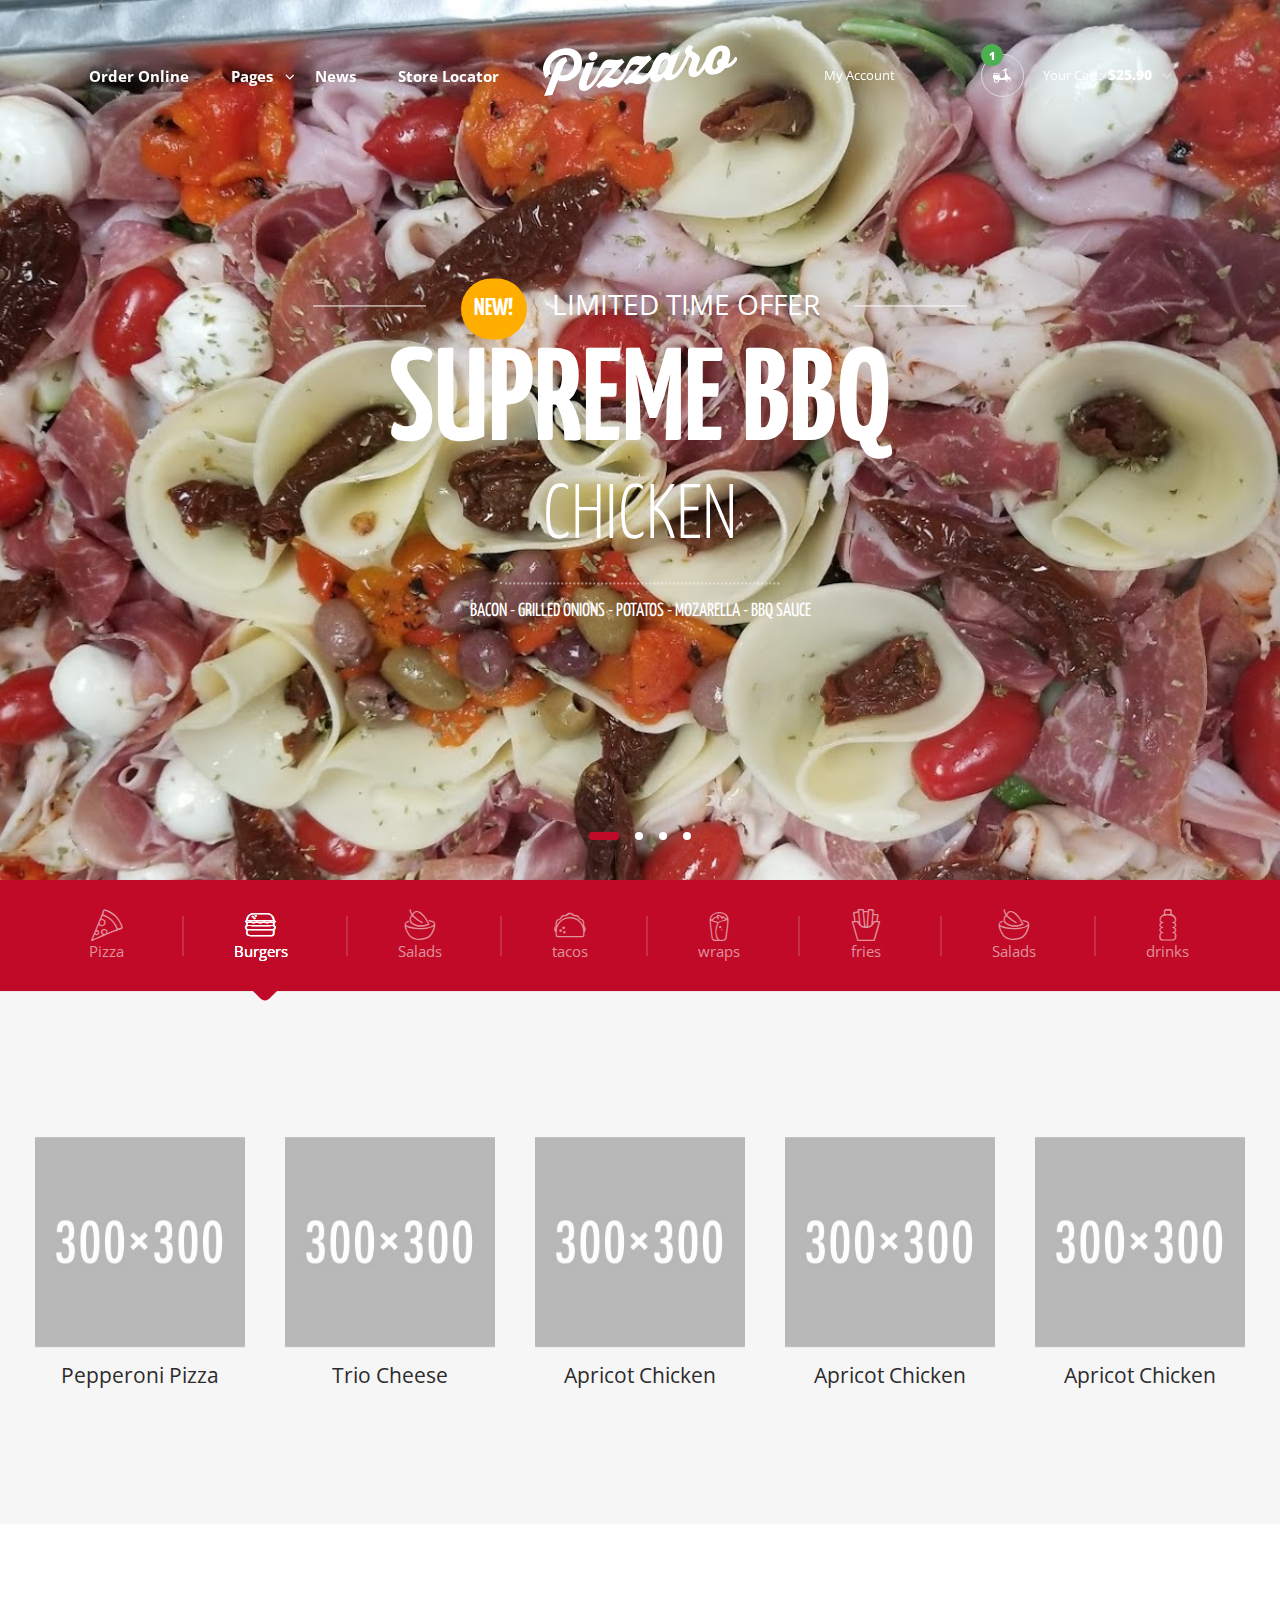
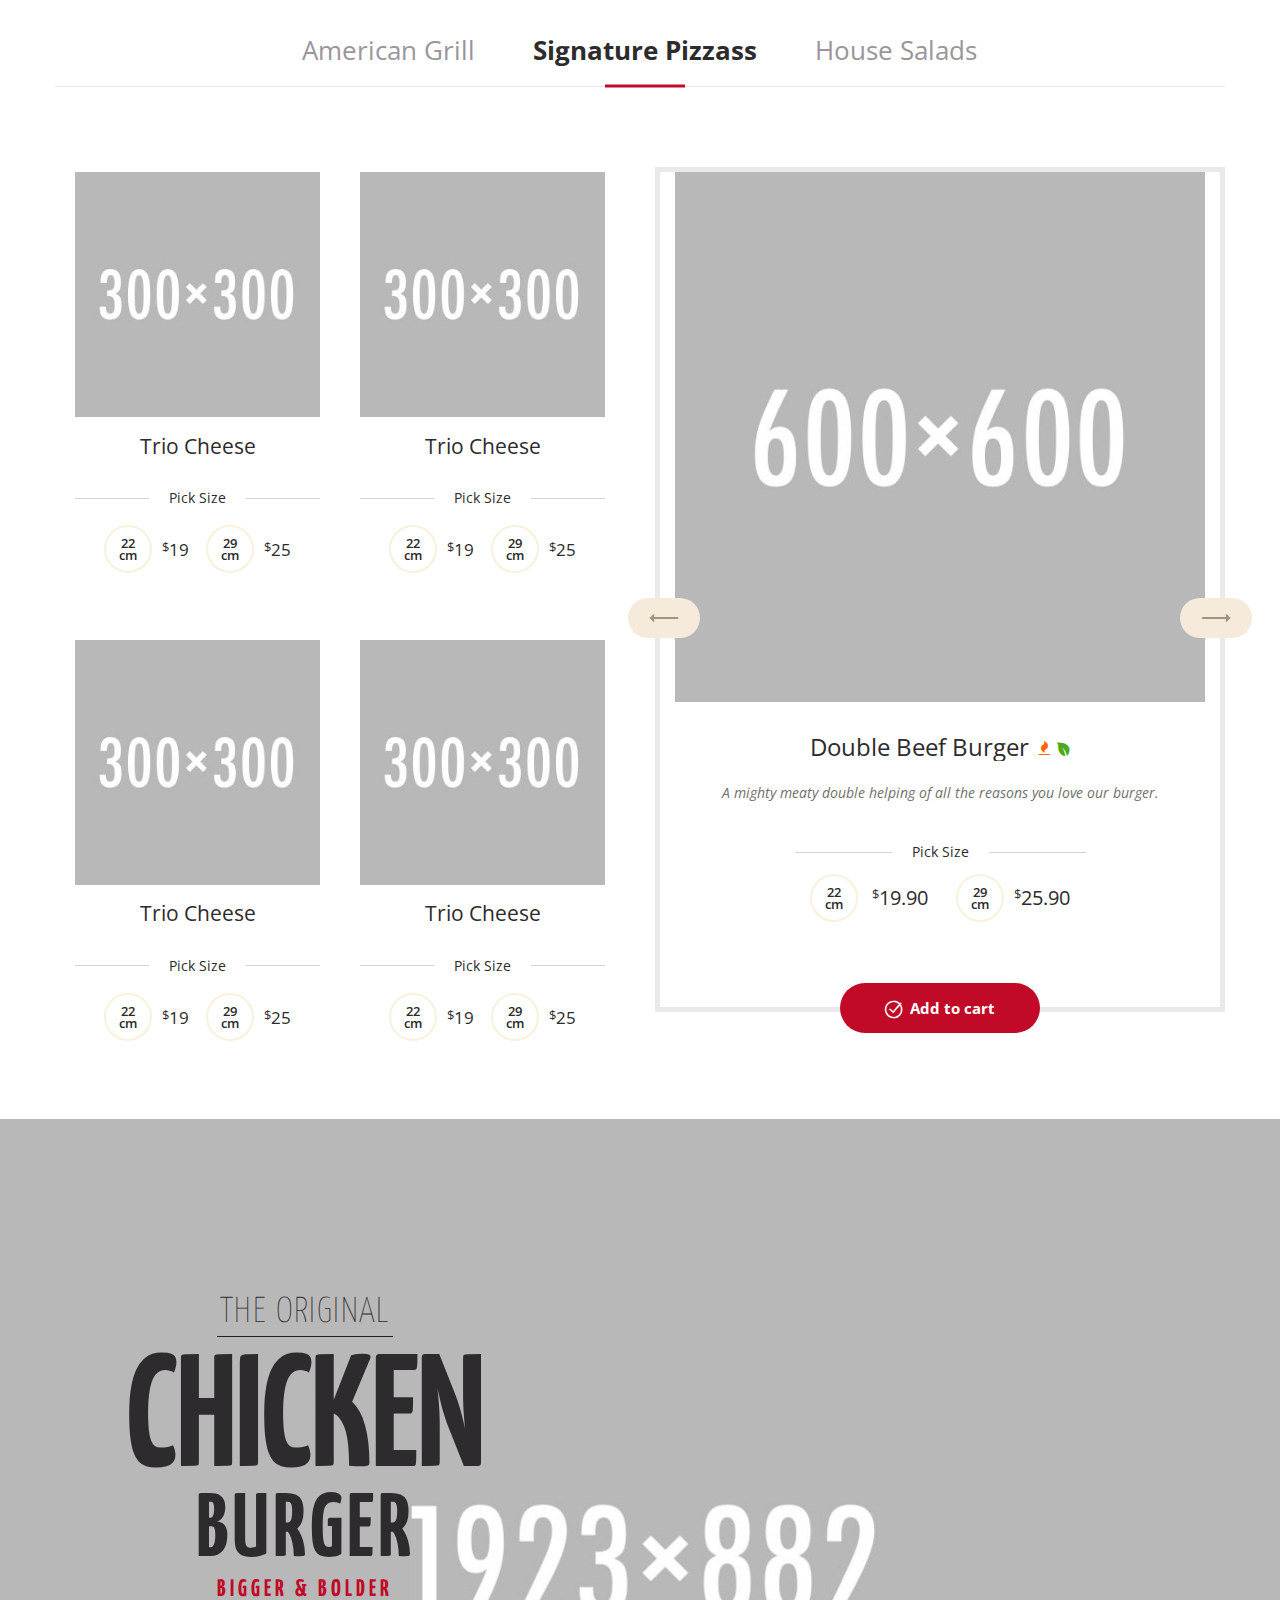
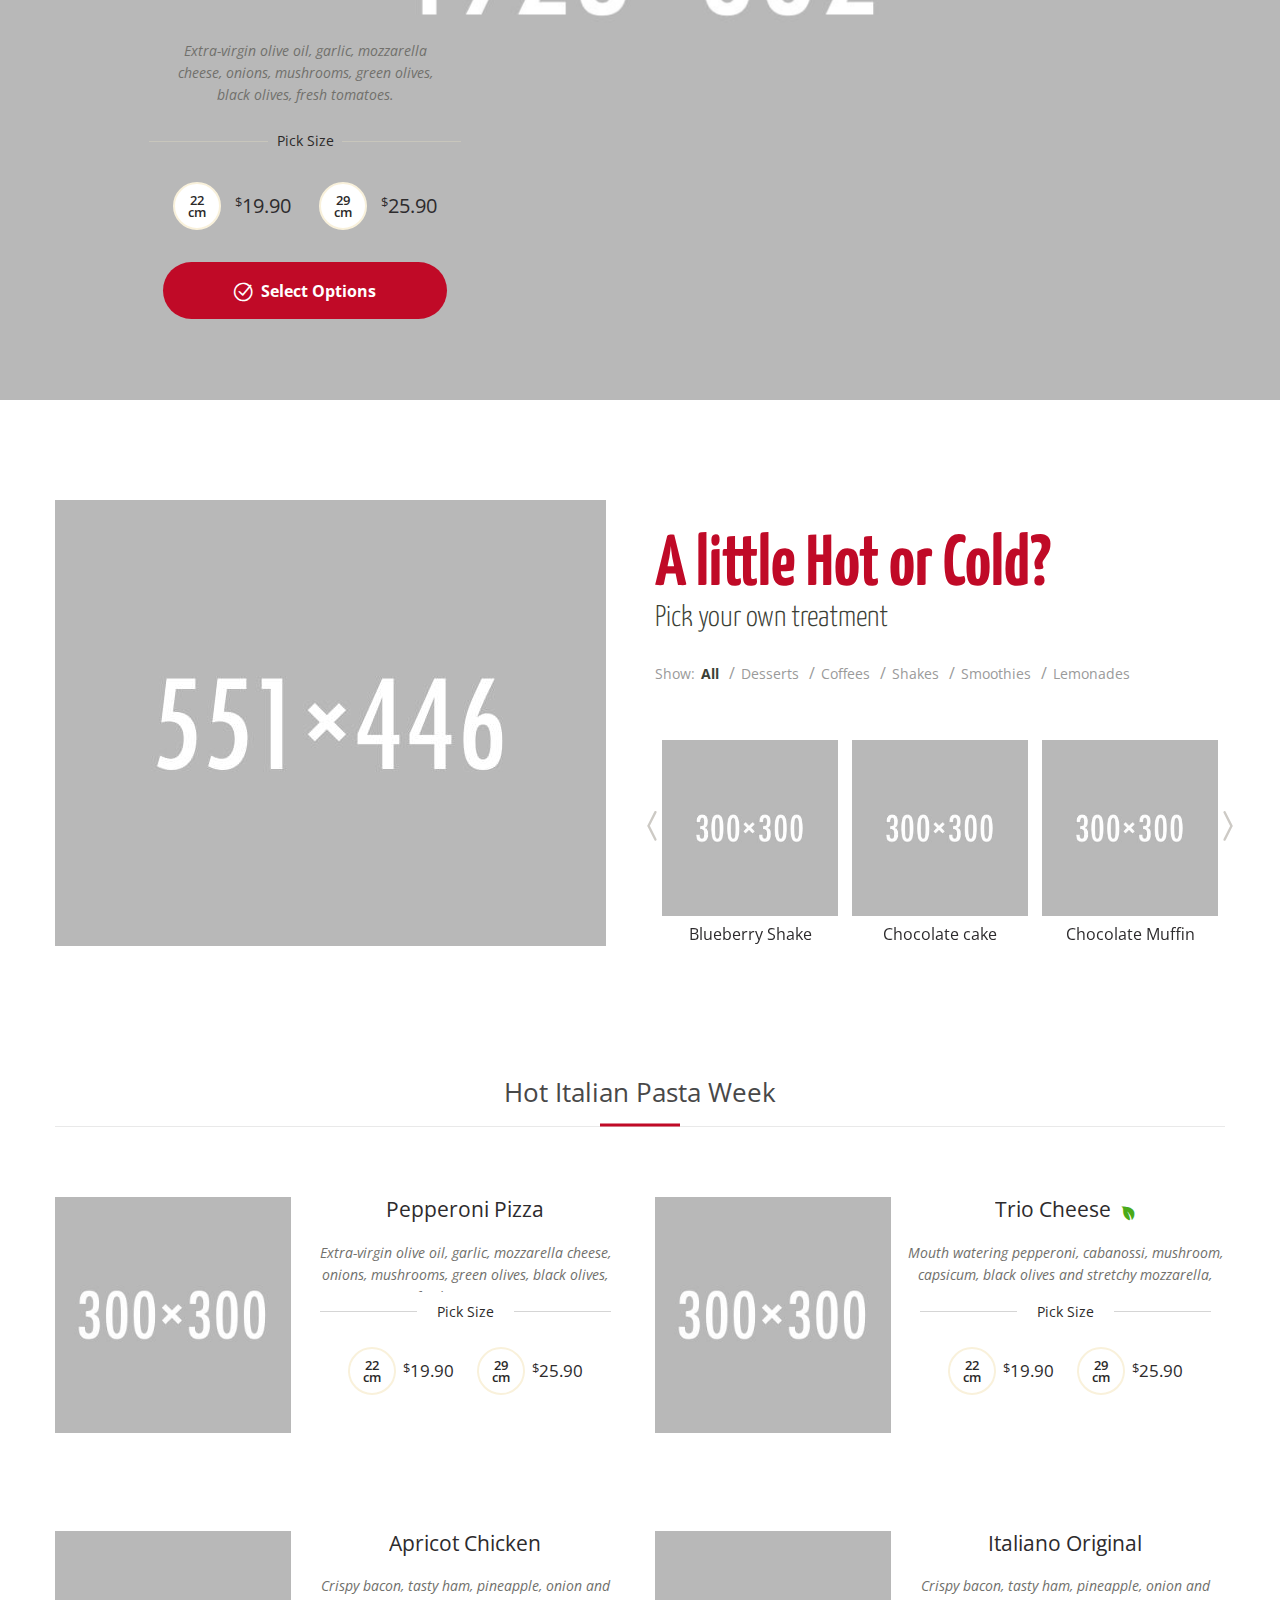
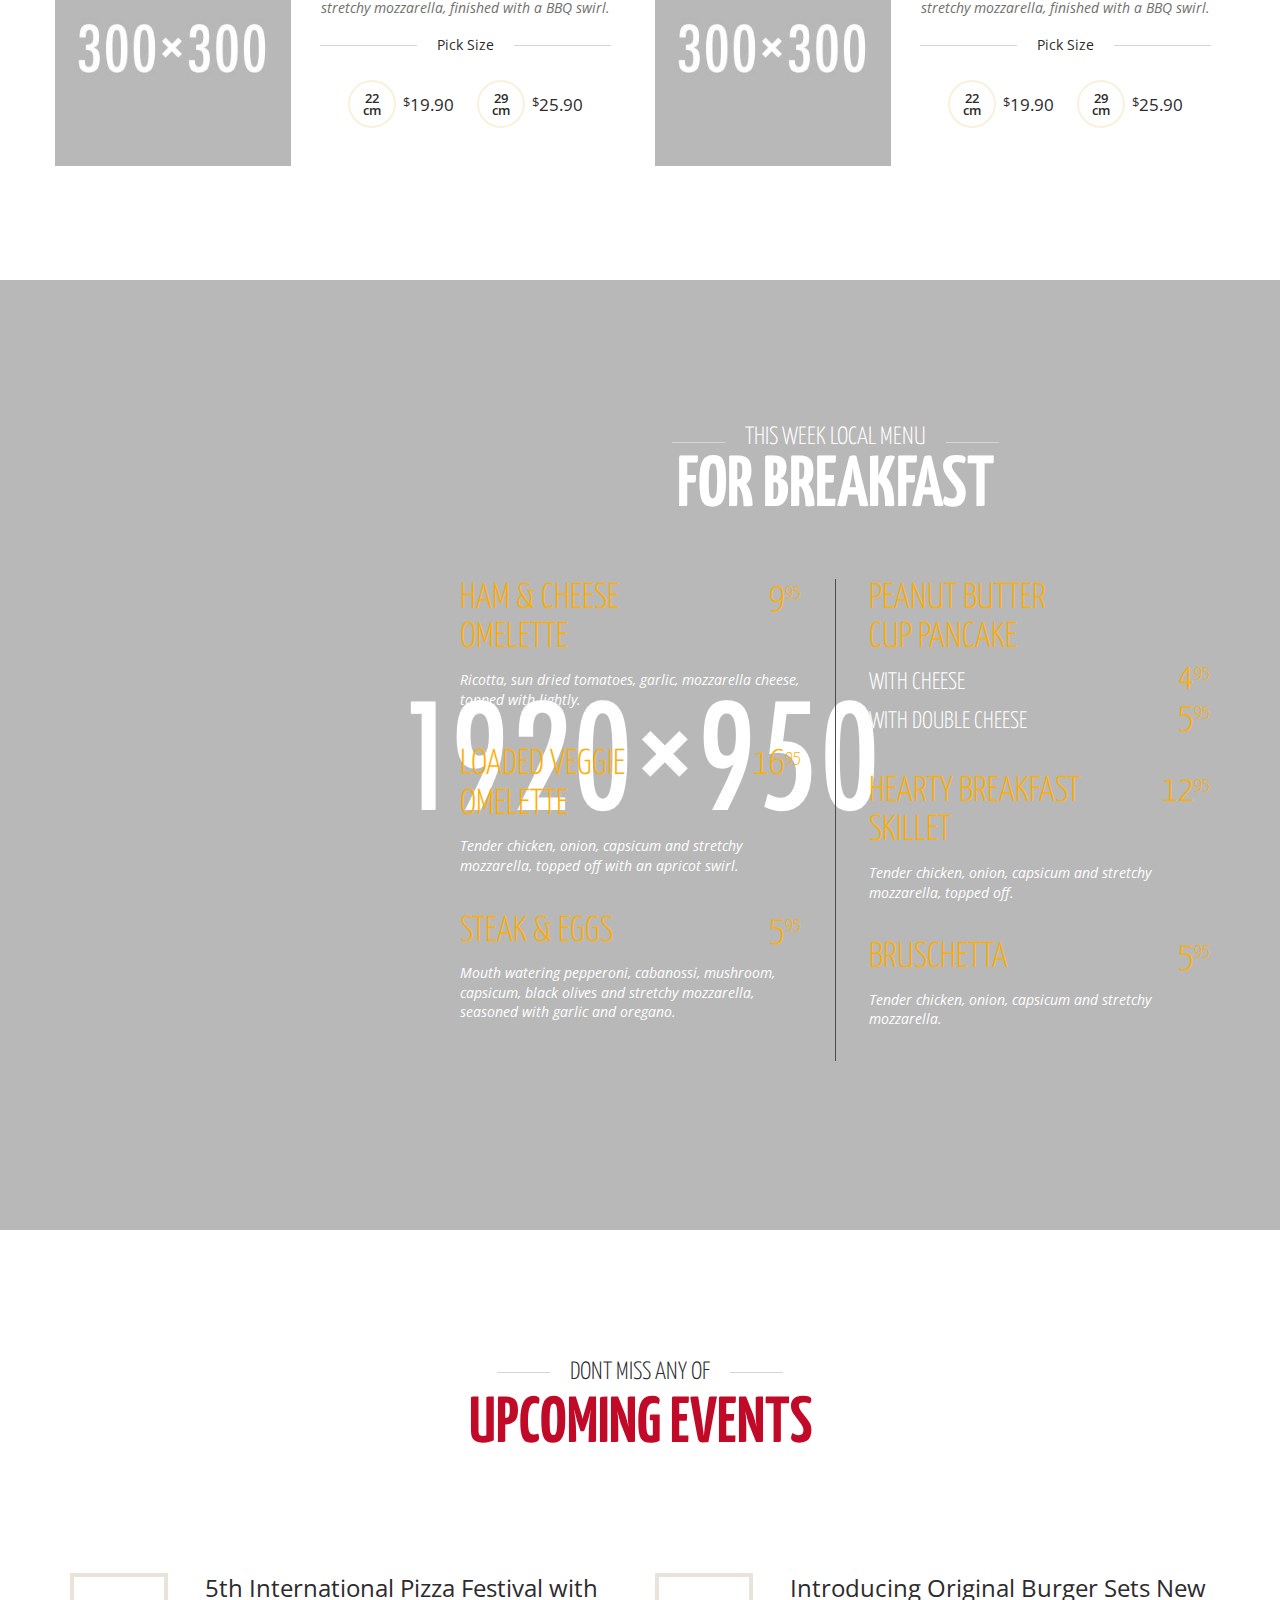
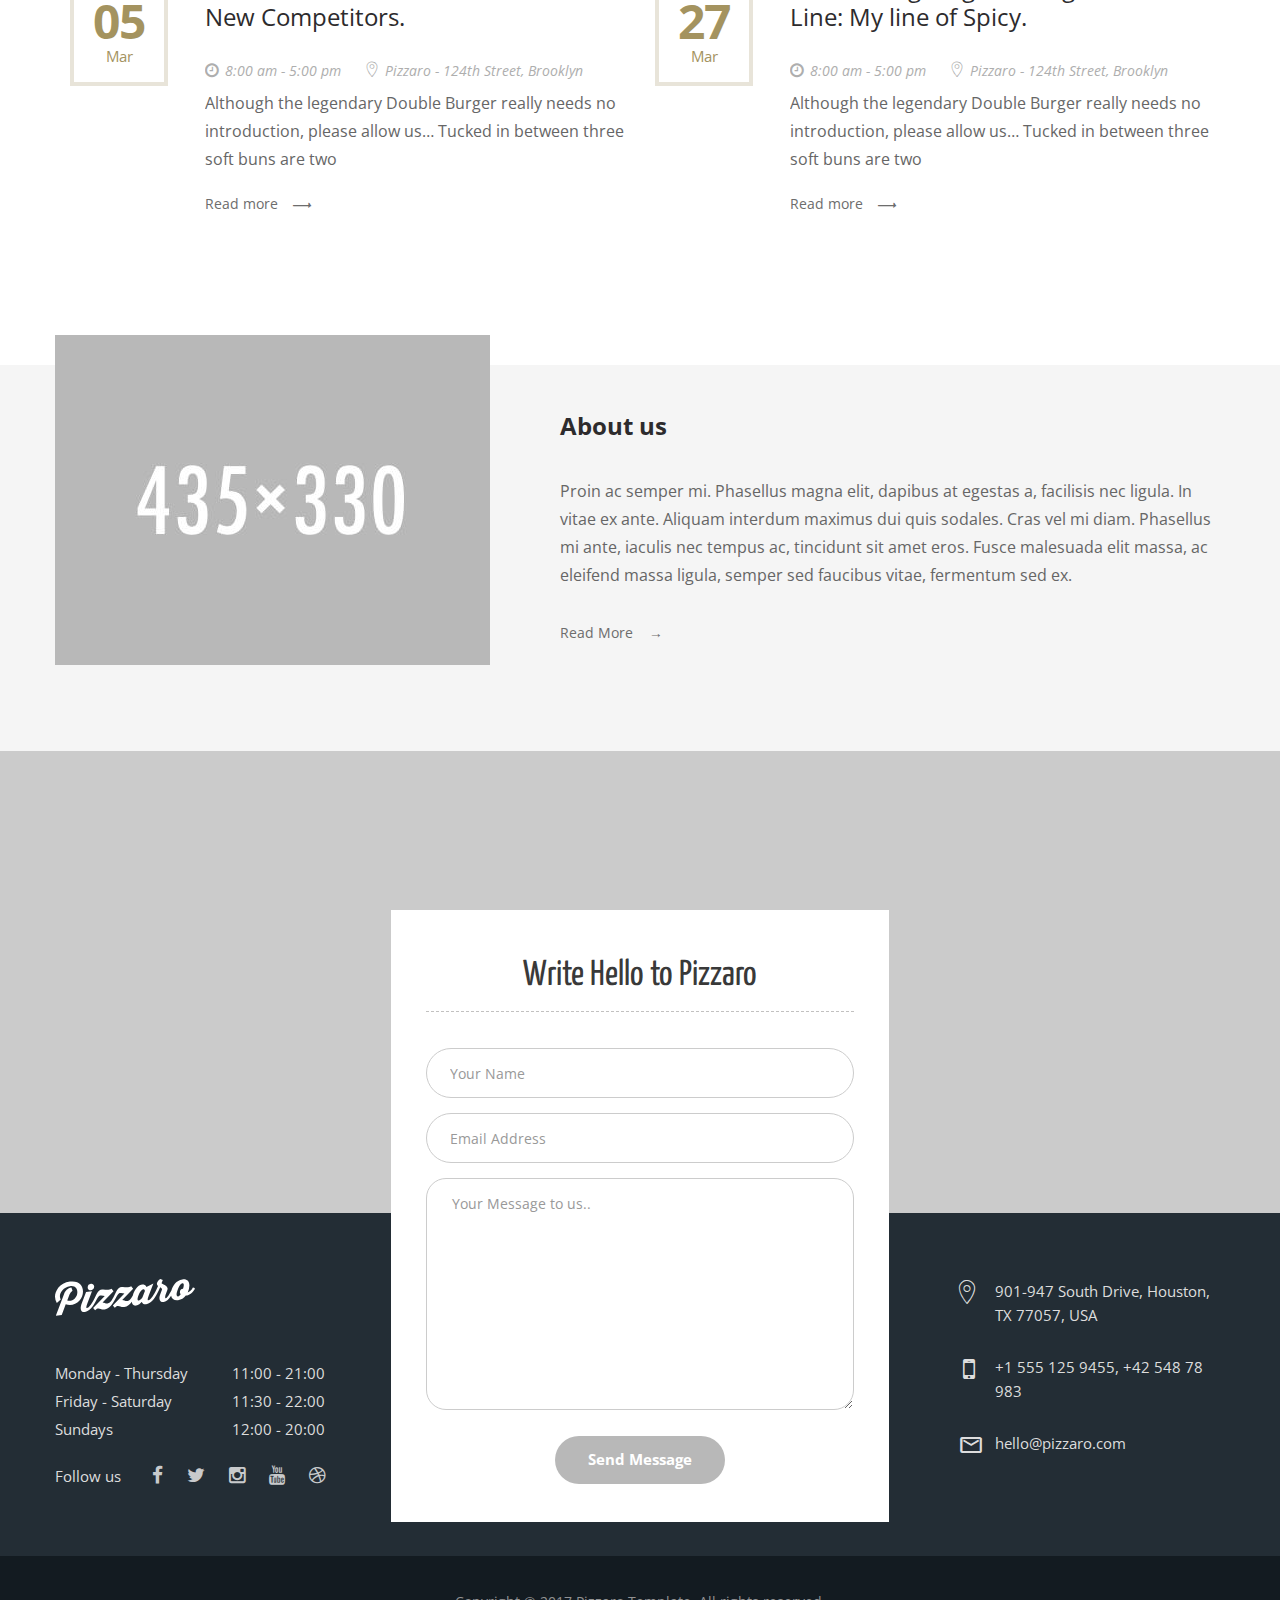
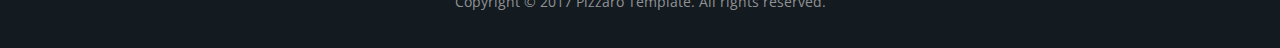
<file: home-v2.html>
<!DOCTYPE html>
<html lang="en-US" itemscope="itemscope" itemtype="http://schema.org/WebPage">
   <head>
      <meta charset="UTF-8">
      <meta name="viewport" content="width=device-width, initial-scale=1">
      <title>Pizzaro</title>
      <link rel="stylesheet" type="text/css" href="assets/css/bootstrap.min.css" media="all" />
      <link rel="stylesheet" type="text/css" href="assets/css/font-awesome.min.css" media="all" />
      <link rel="stylesheet" type="text/css" href="assets/css/animate.min.css" media="all" />
      <link rel="stylesheet" type="text/css" href="assets/css/font-pizzaro.css" media="all" />
      <link rel="stylesheet" type="text/css" href="assets/css/style.css" media="all" />
      <link rel="stylesheet" type="text/css" href="assets/css/colors/red.css" media="all" />
      <link rel="stylesheet" type="text/css" href="assets/css/jquery.mCustomScrollbar.min.css" media="all" />
      <link href="https://fonts.googleapis.com/css?family=Open+Sans:300,400,600,700,800%7CYanone+Kaffeesatz:200,300,400,700" rel="stylesheet">
      <link rel="shortcut icon" href="assets/images/fav-icon.png">
   </head>
   <body class="home-v2 page-template-template-homepage-v2 html-change woocommerce-active">
      <div id="page" class="hfeed site">
         <header id="masthead" class="site-header header-v2 "  style="background-image: none; ">
            <div class="col-full">
               <a class="skip-link screen-reader-text" href="#site-navigation">Skip to navigation</a>
               <a class="skip-link screen-reader-text" href="#content">Skip to content</a>
               <nav id="site-navigation" class="main-navigation"  aria-label="Primary Navigation">
                  <button class="menu-toggle" aria-controls="site-navigation" aria-expanded="false"><span class="close-icon"><i class="po po-close-delete"></i></span><span class="menu-icon"><i class="po po-menu-icon"></i></span><span class=" screen-reader-text">Menu</span></button>
                  <div class="primary-navigation">
                     <ul id="menu-main-menu" class="menu nav-menu" aria-expanded="false">
                        <li class="menu-item"><a href="shop-grid-3-column.html">Order Online</a></li>
                        <li class="yamm-fw menu-item menu-item-has-children">
                           <a href="about.html">Pages</a>
                           <ul class="sub-menu">
                              <li class="menu-item">
                                 <div class="yamm-content">

                                    <div class="kc-elm kc-css-4169277 kc_row">
                                       <div class="kc-row-container  kc-container">
                                          <div class="kc-wrap-columns">
                                             <div class="col-sm-3 col-xs-12 col-md-3 col-lg-3">
                                                <div class="kc-col-container">
                                                   <div class="widget widget_nav_menu kc-elm kc-css-1908114">
                                                      <div class="menu-pages-menu-1-container">
                                                         <ul id="menu-pages-menu-5" class="menu">
                                                            <li class="nav-title menu-item"><a href="#">Home Pages</a></li>
                                                            <li class="menu-item"><a href="index.html">Home v1</a></li>
                                                            <li class="menu-item"><a href="home-v2.html">Home v2</a></li>
                                                            <li class="menu-item"><a href="home-v3.html">Home v3</a></li>
                                                            <li class="menu-item"><a href="home-v4.html">Home v4</a></li>
                                                            <li class="menu-item"><a href="home-v5.html">Home v5</a></li>
                                                            <li class="menu-item"><a href="home-v6.html">Home v6</a></li>
                                                            <li class="menu-item"><a href="home-v7.html">Home v7</a></li>
                                                            <li class="nav-title menu-item"><a href="#">User Account</a></li>
                                                            <li class="menu-item"><a href="login-and-register.html">My Account</a></li>
                                                            <li class="menu-item"><a href="track-order.html">Track Order</a></li>
                                                         </ul>
                                                      </div>
                                                   </div>
                                                </div>
                                             </div>
                                             <div class="col-sm-3 col-xs-12 col-md-3 col-lg-3">
                                                <div class="kc-col-container">
                                                   <div class="widget widget_nav_menu kc-elm kc-css-2420681">
                                                      <div class="menu-pages-menu-2-container">
                                                         <ul id="menu-pages-menu-6" class="menu">
                                                            <li class="nav-title menu-item"><a href="#">Shop Pages</a></li>
                                                            <li class="menu-item"><a href="shop-grid-3-column.html">Shop Grid 3 Column</a></li>
                                                            <li class="menu-item"><a href="shop-grid-4-column.html">Shop Grid 4 Column</a></li>
                                                            <li class="menu-item"><a href="shop-grid-6-column.html">Shop Grid 6 Column</a></li>
                                                            <li class="menu-item"><a href="shop-listing.html">Shop Listing</a></li>
                                                            <li class="menu-item"><a href="shop-list-2-column.html">Shop List 2 Column</a></li>
                                                            <li class="menu-item"><a href="shop-list-no-images.html">Shop List No Images</a></li>
                                                            <li class="menu-item"><a href="shop-list-no-images-parallax.html">Shop List No Image Parallax</a></li>
                                                            <li class="menu-item"><a href="shop-sidebar-grid-3-column.html">Shop Sidebar Grid 3 Column</a></li>
                                                            <li class="menu-item"><a href="shop-sidebar-listing.html">Shop Sidebar Listing</a></li>
                                                            <li class="menu-item"><a href="shop-sidebar-list-2-column.html">Shop Sidebar List 2 Column</a></li>
                                                         </ul>
                                                      </div>
                                                   </div>
                                                </div>
                                             </div>
                                             <div class="col-sm-3 col-xs-12 col-md-3 col-lg-3">
                                                <div class="kc-col-container">
                                                   <div class="widget widget_nav_menu kc-elm kc-css-3102392">
                                                      <div class="menu-pages-menu-3-container">
                                                         <ul id="menu-pages-menu-7" class="menu">
                                                            <li class="nav-title menu-item"><a href="#">Shop Pages – Dark</a></li>
                                                            <li class="menu-item"><a href="shop-dark-grid-3-column.html">Shop Dark Grid 3 Column</a></li>
                                                            <li class="menu-item"><a href="shop-dark_list.html">Shop Dark List</a></li>
                                                            <li class="menu-item"><a href="shop-dark_list-2-column.html">Shop Dark List 2 Column</a></li>
                                                            <li class="menu-item"><a href="shop-dark-list-no-images.html">Shop Dark List No Images</a></li>
                                                            <li class="nav-title menu-item current_page_parent"><a href="blog.html">Blog Pages</a></li>
                                                            <li class="menu-item current_page_parent"><a href="blog.html">Blog</a></li>
                                                            <li class="menu-item"><a href="blog-full-width.html">Blog Fullwidth</a></li>
                                                            <li class="menu-item"><a href="blog-full-width-grid.html">Blog Fullwidth Grid</a></li>
                                                            <li class="menu-item"><a href="blog-grid.html">Blog Grid</a></li>
                                                         </ul>
                                                      </div>
                                                   </div>
                                                </div>
                                             </div>
                                             <div class="col-sm-3 col-xs-12 col-md-3 col-lg-3">
                                                <div class="kc-col-container">
                                                   <div class="widget widget_nav_menu kc-elm kc-css-3447423">
                                                      <div class="menu-pages-menu-4-container">
                                                         <ul id="menu-pages-menu-8" class="menu">
                                                            <li class="nav-title menu-item"><a href="single-product-v1.html">Single Product Style</a></li>
                                                            <li class="menu-item"><a href="single-product-v1.html">Single Product v1</a></li>
                                                            <li class="menu-item"><a href="single-product-v2.html">Single Product v2</a></li>
                                                            <li class="menu-item"><a href="single-product-v3.html">Single Product v3</a></li>
                                                            <li class="nav-title menu-item"><a href="#">Template Pages</a></li>
                                                            <li class="menu-item"><a href="about.html">About Us</a></li>
                                                            <li class="menu-item"><a href="contact.html">Contact</a></li>
                                                            <li class="menu-item"><a href="terms-and-conditions.html">Terms &amp; Conditions</a></li>
                                                            <li class="menu-item"><a href="faq-v1.html">FAQ v1</a></li>
                                                            <li class="menu-item"><a href="faq-v2.html">FAQ v2</a></li>
                                                            <li class="menu-item"><a href="404.html">404</a></li>
                                                         </ul>
                                                      </div>
                                                   </div>
                                                </div>
                                             </div>
                                          </div>
                                       </div>
                                    </div>
                                 </div>
                              </li>
                           </ul>
                        </li>
                        <li class="menu-item"><a href="blog.html">News</a></li>
                        <li class="menu-item"><a href="store-locator.html">Store Locator</a></li>
                     </ul>
                  </div>
                  <div class="handheld-navigation">
                     <span class="phm-close">Close</span>
                     <ul  class="menu">
                        <li class="menu-item "><a href="shop-grid-3-column.html"><i class="po po-pizza"></i>Pizza</a></li>
                        <li class="menu-item "><a href="shop-grid-3-column.html"><i class="po po-burger"></i>Burgers</a></li>
                        <li class="menu-item "><a href="shop-grid-3-column.html"><i class="po po-salads"></i>Salads</a></li>
                        <li class="menu-item "><a href="shop-grid-3-column.html"><i class="po po-tacos"></i>Tacos</a></li>
                        <li class="menu-item "><a href="shop-grid-3-column.html"><i class="po po-wraps"></i>Wraps</a></li>
                        <li class="menu-item "><a href="shop-grid-3-column.html"><i class="po po-fries"></i>Fries</a></li>
                        <li class="menu-item "><a href="shop-grid-3-column.html"><i class="po po-salads"></i>Salads</a></li>
                        <li class="menu-item "><a href="shop-grid-3-column.html"><i class="po po-drinks"></i>Drinks</a></li>
                     </ul>
                  </div>
               </nav>
               <!-- #site-navigation -->
               <div class="site-branding">
                  <a href="index.html" class="custom-logo-link" rel="home">
                     <svg class="pizzaro-logo" data-name="Layer 1" xmlns="http://www.w3.org/2000/svg" viewBox="0 0 200 52.39">
                        <path class="cls-1" d="M51.33,16.15A5.61,5.61,0,0,0,56,10.88a4,4,0,0,0-4.67-4,5.38,5.38,0,0,0-4.67,5.22A4.07,4.07,0,0,0,51.33,16.15ZM21.42,3.69C6.1,5.62,0,17.8,0,25.47a16.41,16.41,0,0,0,2.6,8.68l5.62-4.92A11,11,0,0,1,7,24.48c0-5.22,5-13,14.42-14.18,8.17-1,10.5,4.17,10.5,8.48,0,8.21-8.17,14.51-14.42,11.78l3.23-8.35A10.87,10.87,0,0,1,25,16.72l-1.54-4.39c-5.3.67-9,5.19-10.5,9.05L1.17,52.4,9.6,51.34l5.73-15.11C29.59,40.35,40,28.8,40,17.72,40,9.67,34.47,2.05,21.42,3.69ZM197,12.22c-2.17,4-4.77,6.3-7.37,7.06A25.1,25.1,0,0,0,192,9.22c0-6.18-3.55-9.47-10-8.66-8.82,1.11-13.92,9-15.71,15.8-4,7.28-6.48,10.81-7.94,11-0.74.09-2-.6,0.42-6.88l1.48-4a8,8,0,0,0,.64-2.74c0-4-6.52-6.16-8.7-7.81L154,1.49,150.53,0c-2.17,1-5,4.2-5,6.92a4,4,0,0,0,1.64,3c-1.54,3.6-3,6.83-4.19,9.06h0c-3.82,7-7.42,11.22-9.54,11.49-1,.12-1.86-0.57.53-6.89l6.58-17.14-9.92,4.87s-1.17-4.17-6.31-3.52c-6.81.86-11.07,8.78-13.14,15.62-3.48,6.34-6.05,7.74-8,8-2.7.34-4.67-1.38-7.11-1.45l15.54-16.19-2.76-3.33c-5.2,2.63-9.17.46-13.52,1-6.36.8-7.58,6.71-12,15.05h0c-3.61,6.74-6.26,8.19-8.22,8.44-2.7.34-4.67-1.38-7.11-1.45L83.56,17.34,80.81,14c-5.2,2.63-9.17.46-13.52,1-6.36.8-7.58,6.71-12,15.05h0c-3.76,7-7.42,11.22-9.54,11.49-0.9.11-1.86-.51,0.58-6.9l6.52-17.13L44.38,18.6l-6,15.62c-3.87,10.13-.48,13.54,4.35,12.94,6.1-.77,11.4-7.62,15.48-15.33h0c3.45-6.51,4.56-7.93,7-8.24,2.23-.28,4.19.48,5.83,0.6L54.51,41.31l2.76,3.33c5.57-5.28,7.05-.2,13.63-1,6.73-.85,11-7.09,15.43-15.32h0c3.45-6.51,4.56-7.93,7-8.24,2.23-.28,4.19.48,5.83,0.6L82.61,37.77l2.76,3.33c5.57-5.29,7.05-.2,13.63-1,4.39-.55,7.72-3.4,10.74-7.59,0.25,3.46,2.25,6,6,5.49,4.67-.59,8.32-5.47,8.32-5.47s0.69,4.34,6.2,3.64c6.47-.81,11.61-7.59,15.75-15.36h0a93.45,93.45,0,0,0,4.24-9.11c1.43,1,2.6,1.86,2.6,2.92a5.62,5.62,0,0,1-.48,1.93L150.64,21c-3.82,9.91.58,12.45,4.72,11.93s7.48-4.12,10.53-8.89c0.9,4.5,4.34,7,9.93,6.31a16.62,16.62,0,0,0,11.08-6.67c5.41-.25,10.23-4.43,13.1-9.75A3.52,3.52,0,0,0,197,12.22ZM125,26.2s-2.44,4.14-5.36,4.51c-1.06.13-1.7-.37-1.7-1.76,0-3.41,3.92-13.87,8.11-14.4,2.33-.29,2.39,2.68,2.39,2.68Zm57.9-12.09a4.93,4.93,0,0,0-4.51,4.83,3.79,3.79,0,0,0,1.17,2.84c-1.17,1.69-2.49,2.93-3.76,3.09S173.7,24,173.7,22.3c0-3.94,4.08-15.65,8.27-16.18C183.09,6,184,6.66,184,8.63A18.75,18.75,0,0,1,182.87,14.11Z" transform="translate(0 -0.01)"></path>
                     </svg>
                  </a>
               </div>
               <div class="header-info-wrapper">
                  <div class="header-nav-links">
                     <ul>
                        <li>
                           <a class="my-account" href="login-and-register.html"><i class=""></i>My Account</a>
                        </li>
                     </ul>
                  </div>
                  <ul class="site-header-cart menu">
                     <li class="mini-cart">
                        <div class="mini-cart-toggle">
                           <a class="cart-contents" href="cart.html" title="View your shopping cart">
                           <span class="amount"><span class="price-label">Your Cart:</span>$25.90</span> <span class="count">1</span>
                           </a>
                           <div class="widget woocommerce widget_shopping_cart">
                              <div class="widget_shopping_cart_content">
                                 <ul class="cart_list product_list_widget ">
                                    <li class="mini_cart_item">
                                       <a href="#" class="remove" title="Remove this item" data-product_id="51" data-product_sku="">×</a>
                                       <a href="single-product-v1.html"><img width="180" height="180" src="assets/images/products/mini.jpg" class="attachment-shop_thumbnail size-shop_thumbnail wp-post-image" alt="5">Chicken Hawaii&nbsp;</a>
                                       <dl class="variation">
                                          <dt class="variation-Baseprice">Base price:</dt>
                                          <dd class="variation-Baseprice">
                                             <p><span class="woocommerce-Price-amount amount"><span class="woocommerce-Price-currencySymbol">$</span>0.00</span></p>
                                          </dd>
                                          <dt class="variation-PickSizespanclasswoocommerce-Price-amountamountspanclasswoocommerce-Price-currencySymbol36span2590span">Pick Size ( <span class="woocommerce-Price-amount amount"><span class="woocommerce-Price-currencySymbol">$</span>25.90</span> ):</dt>
                                          <dd class="variation-PickSizespanclasswoocommerce-Price-amountamountspanclasswoocommerce-Price-currencySymbol36span2590span">
                                             <p>29  cm</p>
                                          </dd>
                                       </dl>
                                       <span class="quantity">1 × <span class="woocommerce-Price-amount amount"><span class="woocommerce-Price-currencySymbol">$</span>25.90</span></span>
                                    </li>
                                 </ul>
                                 <!-- end product list -->
                                 <p class="total"><strong>Subtotal:</strong> <span class="woocommerce-Price-amount amount"><span class="woocommerce-Price-currencySymbol">$</span>25.90</span></p>
                                 <p class="buttons">
                                    <a href="cart.html" class="button wc-forward">View Cart</a>
                                    <a href="checkout.html" class="button checkout wc-forward">Checkout</a>
                                 </p>
                              </div>
                           </div>
                       </div>
                     </li>
                  </ul>
               </div>
            </div>
         </header>
         <div id="content" class="site-content" tabindex="-1" >
            <div class="col-full">
               <div id="primary" class="content-area">
                  <main id="main" class="site-main" >
                     <div class="home-v1-slider" >
                        <div id="owl-main" class="owl-carousel owl-inner-nav owl-ui-sm">
                           <div class="item slider-1" style="background-image: url(assets/images/slider/homepage-slider-1.jpg);">
                              <div class="caption fadeIn">
                                 <div class="pre-title">
                                    <div class="border front"></div>
                                    <div class="lable">New!</div>
                                    <div class="pre-title-value">LIMITED TIME OFFER</div>
                                    <div class="border back"></div>
                                 </div>
                                 <div class="title">SUPREME BBQ</div>
                                 <div class="sub-title">CHICKEN</div>
                                 <div class="bottom-caption">Bacon  -  Grilled Onions  -  Potatos  -  Mozarella  -  BBQ Sauce</div>
                              </div>
                              <!-- /.caption -->
                           </div>
                           <!-- /.item -->
                           <div class="item slider-2" style="background-image: url(assets/images/slider/homepage-slider-2.jpg);">
                              <div class="caption fadeIn">
                                 <div class="price-tag">
                                    <div class="border front"> </div>
                                    <div class="price-tag-value">
                                       <div class="price"><span class="symbol">$</span>12<span class="slider-amount">99<br><span class="price-only">only</span></span> </div>
                                    </div>
                                    <div class="border back"> </div>
                                 </div>
                                 <div class="title">ORYGINAL ITALY</div>
                                 <div class="sub-title">PIZZA LOVERS SET</div>
                              </div>
                              <!-- /.caption -->
                           </div>
                           <!-- /.item -->
                           <div class="item slider-3" style="background-image: url(assets/images/slider/homepage-slider-3.jpg);">
                              <div class="caption fadeIn">
                                 <div class="pre-title">DISCOVER WHAT'S NEW</div>
                                 <div class="title"><span>and</span>order<span>with<br>visa</span>online</div>
                              </div>
                              <!-- /.caption -->
                           </div>
                           <!-- /.item -->
                           <div class="item slider-4" style="background-image: url(assets/images/slider/homepage-slider-4.jpg);">
                              <div class="caption fadeIn">
                                 <div class="pre-title">EXCLUSIVE OFFER</div>
                                 <div class="title"><span>VEGGIE FUN</span><br>DELICIOUS SUMMER!</div>
                              </div>
                              <!-- /.caption -->
                           </div>
                           <!-- /.item -->
                        </div>
                        <!-- /.owl-carousel -->
                     </div>
                     <div class="stretch-full-width products-with-gallery-tabs section-tabs">
                        <div class="section-tabs">
                           <ul class="nav nav-tabs pizzaro-nav-tabs" >
                              <li class="nav-item">
                                 <a class="nav-link" href="#h1-tab-products-1" data-toggle="tab"><i class="po po-pizza"></i>Pizza</a>
                              </li>
                              <li class="nav-item active">
                                 <a class="nav-link active" href="#h1-tab-products-2" data-toggle="tab"><i class="po po-burger"></i>Burgers</a>
                              </li>
                              <li class="nav-item">
                                 <a class="nav-link" href="#h1-tab-products-3" data-toggle="tab"><i class="po po-salads"></i>Salads</a>
                              </li>
                              <li class="nav-item">
                                 <a class="nav-link" href="#h1-tab-products-4" data-toggle="tab"><i class="po po-tacos"></i>tacos</a>
                              </li>
                              <li class="nav-item">
                                 <a class="nav-link" href="#h1-tab-products-5" data-toggle="tab"><i class="po po-wraps"></i>wraps</a>
                              </li>
                              <li class="nav-item">
                                 <a class="nav-link" href="#h1-tab-products-6" data-toggle="tab"><i class="po po-fries"></i>fries</a>
                              </li>
                              <li class="nav-item">
                                 <a class="nav-link" href="#h1-tab-products-7" data-toggle="tab"><i class="po po-salads"></i>Salads</a>
                              </li>
                              <li class="nav-item">
                                 <a class="nav-link" href="#h1-tab-products-8" data-toggle="tab"><i class="po po-drinks"></i>drinks</a>
                              </li>
                           </ul>
                           <div class="tab-content">
                              <div class="tab-pane" id="h1-tab-products-1">
                                 <div class="section-products-with-gallery section-products">
                                    <div class="columns-5">
                                       <ul class="products">
                                          <li class="product first">
                                             <div class="product-outer">
                                                <div class="product-inner">
                                                   <div class="product-image-wrapper">
                                                      <div class="thumbnails woocommerce-LoopProduct-link owl-carousel">
                                                         <img src="assets/images/products/p1.jpg" class="img-responsive" alt="">
                                                         <img alt="" width="600" height="600" src="assets/images/home-v2-gallery/2.jpg" class="attachment-shop_single size-shop_single">
                                                         <img alt="" width="600" height="600" src="assets/images/home-v2-gallery/3.jpg" class="attachment-shop_single size-shop_single">
                                                      </div>
                                                   </div>
                                                   <div class="product-content-wrapper">
                                                      <a href="single-product-v1.html" class="woocommerce-LoopProduct-link">
                                                         <h3>Pepperoni Pizza</h3>
                                                         <div itemprop="description">
                                                            <p style="max-height: none;">Extra-virgin olive oil, garlic, mozzarella, mushrooms and olives.</p>
                                                         </div>
                                                         <div  class="yith_wapo_groups_container">
                                                            <div  class="ywapo_group_container ywapo_group_container_radio form-row form-row-wide " data-requested="1" data-type="radio" data-id="1" data-condition="">
                                                               <h3><span>Pick Size</span></h3>
                                                               <div class="ywapo_input_container ywapo_input_container_radio">

                                                                  <span class="ywapo_label_tag_position_after"><span class="ywapo_option_label ywapo_label_position_after">22 cm</span></span>
                                                                  <span class="ywapo_label_price"><span class="woocommerce-Price-amount amount"><span class="woocommerce-Price-currencySymbol">$</span>19</span></span>
                                                               </div>
                                                               <div class="ywapo_input_container ywapo_input_container_radio">

                                                                  <span class="ywapo_label_tag_position_after"><span class="ywapo_option_label ywapo_label_position_after">29 cm</span></span>
                                                                  <span class="ywapo_label_price"><span class="woocommerce-Price-amount amount"><span class="woocommerce-Price-currencySymbol">$</span>25</span></span>
                                                               </div>
                                                            </div>
                                                         </div>
                                                      </a>
                                                      <div class="hover-area">
                                                         <a rel="nofollow" href="single-product-v1.html" data-quantity="1" data-product_id="51" data-product_sku="" class="button product_type_simple add_to_cart_button ajax_add_to_cart">Add to cart</a>
                                                      </div>
                                                   </div>
                                                </div>
                                             </div>
                                             <!-- /.product-outer -->
                                          </li>
                                          <!-- /.products -->
                                          <li class="product ">
                                             <div class="product-outer">
                                                <div class="product-inner">
                                                   <div class="product-image-wrapper">
                                                      <div class="thumbnails woocommerce-LoopProduct-link owl-carousel">
                                                         <img src="assets/images/products/p2.jpg" class="img-responsive" alt="">
                                                         <img alt="" width="600" height="600" src="assets/images/home-v2-gallery/2.jpg" class="attachment-shop_single size-shop_single">
                                                         <img alt="" width="600" height="600" src="assets/images/home-v2-gallery/3.jpg" class="attachment-shop_single size-shop_single">
                                                      </div>
                                                   </div>
                                                   <div class="product-content-wrapper">
                                                      <a href="single-product-v1.html" class="woocommerce-LoopProduct-link">
                                                         <h3>Trio Cheese</h3>
                                                         <div itemprop="description">
                                                            <p style="max-height: none;">Extra-virgin olive oil, garlic, mozzarella, mushrooms and olives.</p>
                                                         </div>
                                                         <div  class="yith_wapo_groups_container">
                                                            <div  class="ywapo_group_container ywapo_group_container_radio form-row form-row-wide " data-requested="1" data-type="radio" data-id="1" data-condition="">
                                                               <h3><span>Pick Size</span></h3>
                                                               <div class="ywapo_input_container ywapo_input_container_radio">

                                                                  <span class="ywapo_label_tag_position_after"><span class="ywapo_option_label ywapo_label_position_after">22 cm</span></span>
                                                                  <span class="ywapo_label_price"><span class="woocommerce-Price-amount amount"><span class="woocommerce-Price-currencySymbol">$</span>19</span></span>
                                                               </div>
                                                               <div class="ywapo_input_container ywapo_input_container_radio">

                                                                  <span class="ywapo_label_tag_position_after"><span class="ywapo_option_label ywapo_label_position_after">29 cm</span></span>
                                                                  <span class="ywapo_label_price"><span class="woocommerce-Price-amount amount"><span class="woocommerce-Price-currencySymbol">$</span>25</span></span>
                                                               </div>
                                                            </div>
                                                         </div>
                                                      </a>
                                                      <div class="hover-area">
                                                         <a rel="nofollow" href="single-product-v1.html" data-quantity="1" data-product_id="51" data-product_sku="" class="button product_type_simple add_to_cart_button ajax_add_to_cart">Add to cart</a>
                                                      </div>
                                                   </div>
                                                </div>
                                             </div>
                                             <!-- /.product-outer -->
                                          </li>
                                          <!-- /.products -->
                                          <li class="product ">
                                             <div class="product-outer">
                                                <div class="product-inner">
                                                   <div class="product-image-wrapper">
                                                      <div class="thumbnails woocommerce-LoopProduct-link owl-carousel">
                                                         <img src="assets/images/products/p3.jpg" class="img-responsive" alt="">
                                                         <img alt="" width="600" height="600" src="assets/images/home-v2-gallery/2.jpg" class="attachment-shop_single size-shop_single">
                                                         <img alt="" width="600" height="600" src="assets/images/home-v2-gallery/3.jpg" class="attachment-shop_single size-shop_single">
                                                      </div>
                                                   </div>
                                                   <div class="product-content-wrapper">
                                                      <a href="single-product-v1.html" class="woocommerce-LoopProduct-link">
                                                         <h3>Apricot Chicken</h3>
                                                         <div itemprop="description">
                                                            <p style="max-height: none;">Extra-virgin olive oil, garlic, mozzarella, mushrooms and olives.</p>
                                                         </div>
                                                         <div  class="yith_wapo_groups_container">
                                                            <div  class="ywapo_group_container ywapo_group_container_radio form-row form-row-wide " data-requested="1" data-type="radio" data-id="1" data-condition="">
                                                               <h3><span>Pick Size</span></h3>
                                                               <div class="ywapo_input_container ywapo_input_container_radio">

                                                                  <span class="ywapo_label_tag_position_after"><span class="ywapo_option_label ywapo_label_position_after">22 cm</span></span>
                                                                  <span class="ywapo_label_price"><span class="woocommerce-Price-amount amount"><span class="woocommerce-Price-currencySymbol">$</span>19</span></span>
                                                               </div>
                                                               <div class="ywapo_input_container ywapo_input_container_radio">

                                                                  <span class="ywapo_label_tag_position_after"><span class="ywapo_option_label ywapo_label_position_after">29 cm</span></span>
                                                                  <span class="ywapo_label_price"><span class="woocommerce-Price-amount amount"><span class="woocommerce-Price-currencySymbol">$</span>25</span></span>
                                                               </div>
                                                            </div>
                                                         </div>
                                                      </a>
                                                      <div class="hover-area">
                                                         <a rel="nofollow" href="single-product-v1.html" data-quantity="1" data-product_id="51" data-product_sku="" class="button product_type_simple add_to_cart_button ajax_add_to_cart">Add to cart</a>
                                                      </div>
                                                   </div>
                                                </div>
                                             </div>
                                             <!-- /.product-outer -->
                                          </li>
                                          <!-- /.products -->
                                          <li class="product ">
                                             <div class="product-outer">
                                                <div class="product-inner">
                                                   <div class="product-image-wrapper">
                                                      <div class="thumbnails woocommerce-LoopProduct-link owl-carousel">
                                                         <img src="assets/images/products/p4.jpg" class="img-responsive" alt="">
                                                         <img alt="" width="600" height="600" src="assets/images/home-v2-gallery/2.jpg" class="attachment-shop_single size-shop_single">
                                                         <img alt="" width="600" height="600" src="assets/images/home-v2-gallery/3.jpg" class="attachment-shop_single size-shop_single">
                                                      </div>
                                                   </div>
                                                   <div class="product-content-wrapper">
                                                      <a href="single-product-v1.html" class="woocommerce-LoopProduct-link">
                                                         <h3>Apricot Chicken</h3>
                                                         <div itemprop="description">
                                                            <p style="max-height: none;">Extra-virgin olive oil, garlic, mozzarella, mushrooms and olives.</p>
                                                         </div>
                                                         <div  class="yith_wapo_groups_container">
                                                            <div  class="ywapo_group_container ywapo_group_container_radio form-row form-row-wide " data-requested="1" data-type="radio" data-id="1" data-condition="">
                                                               <h3><span>Pick Size</span></h3>
                                                               <div class="ywapo_input_container ywapo_input_container_radio">

                                                                  <span class="ywapo_label_tag_position_after"><span class="ywapo_option_label ywapo_label_position_after">22 cm</span></span>
                                                                  <span class="ywapo_label_price"><span class="woocommerce-Price-amount amount"><span class="woocommerce-Price-currencySymbol">$</span>19</span></span>
                                                               </div>
                                                               <div class="ywapo_input_container ywapo_input_container_radio">

                                                                  <span class="ywapo_label_tag_position_after"><span class="ywapo_option_label ywapo_label_position_after">29 cm</span></span>
                                                                  <span class="ywapo_label_price"><span class="woocommerce-Price-amount amount"><span class="woocommerce-Price-currencySymbol">$</span>25</span></span>
                                                               </div>
                                                            </div>
                                                         </div>
                                                      </a>
                                                      <div class="hover-area">
                                                         <a rel="nofollow" href="single-product-v1.html" data-quantity="1" data-product_id="51" data-product_sku="" class="button product_type_simple add_to_cart_button ajax_add_to_cart">Add to cart</a>
                                                      </div>
                                                   </div>
                                                </div>
                                             </div>
                                             <!-- /.product-outer -->
                                          </li>
                                          <!-- /.products -->
                                          <li class="product last">
                                             <div class="product-outer">
                                                <div class="product-inner">
                                                   <div class="product-image-wrapper">
                                                      <div class="thumbnails woocommerce-LoopProduct-link owl-carousel">
                                                         <img src="assets/images/products/p5.jpg" class="img-responsive" alt="">
                                                         <img alt="" width="600" height="600" src="assets/images/home-v2-gallery/2.jpg" class="attachment-shop_single size-shop_single">
                                                         <img alt="" width="600" height="600" src="assets/images/home-v2-gallery/3.jpg" class="attachment-shop_single size-shop_single">
                                                      </div>
                                                   </div>
                                                   <div class="product-content-wrapper">
                                                      <a href="single-product-v1.html" class="woocommerce-LoopProduct-link">
                                                         <h3>Apricot Chicken</h3>
                                                         <div itemprop="description">
                                                            <p style="max-height: none;">Extra-virgin olive oil, garlic, mozzarella, mushrooms and olives.</p>
                                                         </div>
                                                         <div  class="yith_wapo_groups_container">
                                                            <div  class="ywapo_group_container ywapo_group_container_radio form-row form-row-wide " data-requested="1" data-type="radio" data-id="1" data-condition="">
                                                               <h3><span>Pick Size</span></h3>
                                                               <div class="ywapo_input_container ywapo_input_container_radio">

                                                                  <span class="ywapo_label_tag_position_after"><span class="ywapo_option_label ywapo_label_position_after">22 cm</span></span>
                                                                  <span class="ywapo_label_price"><span class="woocommerce-Price-amount amount"><span class="woocommerce-Price-currencySymbol">$</span>19</span></span>
                                                               </div>
                                                               <div class="ywapo_input_container ywapo_input_container_radio">

                                                                  <span class="ywapo_label_tag_position_after"><span class="ywapo_option_label ywapo_label_position_after">29 cm</span></span>
                                                                  <span class="ywapo_label_price"><span class="woocommerce-Price-amount amount"><span class="woocommerce-Price-currencySymbol">$</span>25</span></span>
                                                               </div>
                                                            </div>
                                                         </div>
                                                      </a>
                                                      <div class="hover-area">
                                                         <a rel="nofollow" href="single-product-v1.html" data-quantity="1" data-product_id="51" data-product_sku="" class="button product_type_simple add_to_cart_button ajax_add_to_cart">Add to cart</a>
                                                      </div>
                                                   </div>
                                                </div>
                                             </div>
                                             <!-- /.product-outer -->
                                          </li>
                                          <!-- /.products -->
                                       </ul>
                                    </div>
                                 </div>
                              </div>
                              <div class="tab-pane active" id="h1-tab-products-2">
                                 <div class="section-products-with-gallery section-products">
                                    <div class="columns-5">
                                       <ul class="products">
                                          <li class="product first">
                                             <div class="product-outer">
                                                <div class="product-inner">
                                                   <div class="product-image-wrapper">
                                                      <div class="thumbnails woocommerce-LoopProduct-link owl-carousel">
                                                         <img src="assets/images/products/p5.png" class="img-responsive" alt="">
                                                         <img alt="" width="600" height="600" src="assets/images/home-v2-gallery/2.jpg" class="attachment-shop_single size-shop_single">
                                                         <img alt="" width="600" height="600" src="assets/images/home-v2-gallery/3.jpg" class="attachment-shop_single size-shop_single">
                                                      </div>
                                                   </div>
                                                   <div class="product-content-wrapper">
                                                      <a href="single-product-v1.html" class="woocommerce-LoopProduct-link">
                                                         <h3>Pepperoni Pizza</h3>
                                                         <div itemprop="description">
                                                            <p style="max-height: none;">Extra-virgin olive oil, garlic, mozzarella, mushrooms and olives.</p>
                                                         </div>
                                                         <div  class="yith_wapo_groups_container">
                                                            <div  class="ywapo_group_container ywapo_group_container_radio form-row form-row-wide " data-requested="1" data-type="radio" data-id="1" data-condition="">
                                                               <h3><span>Pick Size</span></h3>
                                                               <div class="ywapo_input_container ywapo_input_container_radio">

                                                                  <span class="ywapo_label_tag_position_after"><span class="ywapo_option_label ywapo_label_position_after">22 cm</span></span>
                                                                  <span class="ywapo_label_price"><span class="woocommerce-Price-amount amount"><span class="woocommerce-Price-currencySymbol">$</span>19</span></span>
                                                               </div>
                                                               <div class="ywapo_input_container ywapo_input_container_radio">

                                                                  <span class="ywapo_label_tag_position_after"><span class="ywapo_option_label ywapo_label_position_after">29 cm</span></span>
                                                                  <span class="ywapo_label_price"><span class="woocommerce-Price-amount amount"><span class="woocommerce-Price-currencySymbol">$</span>25</span></span>
                                                               </div>
                                                            </div>
                                                         </div>
                                                      </a>
                                                      <div class="hover-area">
                                                         <a rel="nofollow" href="single-product-v1.html" data-quantity="1" data-product_id="51" data-product_sku="" class="button product_type_simple add_to_cart_button ajax_add_to_cart">Add to cart</a>
                                                      </div>
                                                   </div>
                                                </div>
                                             </div>
                                             <!-- /.product-outer -->
                                          </li>
                                          <!-- /.products -->
                                          <li class="product ">
                                             <div class="product-outer">
                                                <div class="product-inner">
                                                   <div class="product-image-wrapper">
                                                      <div class="thumbnails woocommerce-LoopProduct-link owl-carousel">
                                                         <img src="assets/images/products/p4.png" class="img-responsive" alt="">
                                                         <img alt="" width="600" height="600" src="assets/images/home-v2-gallery/2.jpg" class="attachment-shop_single size-shop_single">
                                                         <img alt="" width="600" height="600" src="assets/images/home-v2-gallery/3.jpg" class="attachment-shop_single size-shop_single">
                                                      </div>
                                                   </div>
                                                   <div class="product-content-wrapper">
                                                      <a href="single-product-v1.html" class="woocommerce-LoopProduct-link">
                                                         <h3>Trio Cheese</h3>
                                                         <div itemprop="description">
                                                            <p style="max-height: none;">Extra-virgin olive oil, garlic, mozzarella, mushrooms and olives.</p>
                                                         </div>
                                                         <div  class="yith_wapo_groups_container">
                                                            <div  class="ywapo_group_container ywapo_group_container_radio form-row form-row-wide " data-requested="1" data-type="radio" data-id="1" data-condition="">
                                                               <h3><span>Pick Size</span></h3>
                                                               <div class="ywapo_input_container ywapo_input_container_radio">

                                                                  <span class="ywapo_label_tag_position_after"><span class="ywapo_option_label ywapo_label_position_after">22 cm</span></span>
                                                                  <span class="ywapo_label_price"><span class="woocommerce-Price-amount amount"><span class="woocommerce-Price-currencySymbol">$</span>19</span></span>
                                                               </div>
                                                               <div class="ywapo_input_container ywapo_input_container_radio">

                                                                  <span class="ywapo_label_tag_position_after"><span class="ywapo_option_label ywapo_label_position_after">29 cm</span></span>
                                                                  <span class="ywapo_label_price"><span class="woocommerce-Price-amount amount"><span class="woocommerce-Price-currencySymbol">$</span>25</span></span>
                                                               </div>
                                                            </div>
                                                         </div>
                                                      </a>
                                                      <div class="hover-area">
                                                         <a rel="nofollow" href="single-product-v1.html" data-quantity="1" data-product_id="51" data-product_sku="" class="button product_type_simple add_to_cart_button ajax_add_to_cart">Add to cart</a>
                                                      </div>
                                                   </div>
                                                </div>
                                             </div>
                                             <!-- /.product-outer -->
                                          </li>
                                          <!-- /.products -->
                                          <li class="product ">
                                             <div class="product-outer">
                                                <div class="product-inner">
                                                   <div class="product-image-wrapper">
                                                      <div class="thumbnails woocommerce-LoopProduct-link owl-carousel">
                                                         <img src="assets/images/products/p2.png" class="img-responsive" alt="">
                                                         <img alt="" width="600" height="600" src="assets/images/home-v2-gallery/2.jpg" class="attachment-shop_single size-shop_single">
                                                         <img alt="" width="600" height="600" src="assets/images/home-v2-gallery/3.jpg" class="attachment-shop_single size-shop_single">
                                                      </div>
                                                   </div>
                                                   <div class="product-content-wrapper">
                                                      <a href="single-product-v1.html" class="woocommerce-LoopProduct-link">
                                                         <h3>Apricot Chicken</h3>
                                                         <div itemprop="description">
                                                            <p style="max-height: none;">Extra-virgin olive oil, garlic, mozzarella, mushrooms and olives.</p>
                                                         </div>
                                                         <div  class="yith_wapo_groups_container">
                                                            <div  class="ywapo_group_container ywapo_group_container_radio form-row form-row-wide " data-requested="1" data-type="radio" data-id="1" data-condition="">
                                                               <h3><span>Pick Size</span></h3>
                                                               <div class="ywapo_input_container ywapo_input_container_radio">

                                                                  <span class="ywapo_label_tag_position_after"><span class="ywapo_option_label ywapo_label_position_after">22 cm</span></span>
                                                                  <span class="ywapo_label_price"><span class="woocommerce-Price-amount amount"><span class="woocommerce-Price-currencySymbol">$</span>19</span></span>
                                                               </div>
                                                               <div class="ywapo_input_container ywapo_input_container_radio">

                                                                  <span class="ywapo_label_tag_position_after"><span class="ywapo_option_label ywapo_label_position_after">29 cm</span></span>
                                                                  <span class="ywapo_label_price"><span class="woocommerce-Price-amount amount"><span class="woocommerce-Price-currencySymbol">$</span>25</span></span>
                                                               </div>
                                                            </div>
                                                         </div>
                                                      </a>
                                                      <div class="hover-area">
                                                         <a rel="nofollow" href="single-product-v1.html" data-quantity="1" data-product_id="51" data-product_sku="" class="button product_type_simple add_to_cart_button ajax_add_to_cart">Add to cart</a>
                                                      </div>
                                                   </div>
                                                </div>
                                             </div>
                                             <!-- /.product-outer -->
                                          </li>
                                          <!-- /.products -->
                                          <li class="product ">
                                             <div class="product-outer">
                                                <div class="product-inner">
                                                   <div class="product-image-wrapper">
                                                      <div class="thumbnails woocommerce-LoopProduct-link owl-carousel">
                                                         <img src="assets/images/products/p1.png" class="img-responsive" alt="">
                                                         <img alt="" width="600" height="600" src="assets/images/home-v2-gallery/2.jpg" class="attachment-shop_single size-shop_single">
                                                         <img alt="" width="600" height="600" src="assets/images/home-v2-gallery/3.jpg" class="attachment-shop_single size-shop_single">
                                                      </div>
                                                   </div>
                                                   <div class="product-content-wrapper">
                                                      <a href="single-product-v1.html" class="woocommerce-LoopProduct-link">
                                                         <h3>Apricot Chicken</h3>
                                                         <div itemprop="description">
                                                            <p style="max-height: none;">Extra-virgin olive oil, garlic, mozzarella, mushrooms and olives.</p>
                                                         </div>
                                                         <div  class="yith_wapo_groups_container">
                                                            <div  class="ywapo_group_container ywapo_group_container_radio form-row form-row-wide " data-requested="1" data-type="radio" data-id="1" data-condition="">
                                                               <h3><span>Pick Size</span></h3>
                                                               <div class="ywapo_input_container ywapo_input_container_radio">

                                                                  <span class="ywapo_label_tag_position_after"><span class="ywapo_option_label ywapo_label_position_after">22 cm</span></span>
                                                                  <span class="ywapo_label_price"><span class="woocommerce-Price-amount amount"><span class="woocommerce-Price-currencySymbol">$</span>19</span></span>
                                                               </div>
                                                               <div class="ywapo_input_container ywapo_input_container_radio">

                                                                  <span class="ywapo_label_tag_position_after"><span class="ywapo_option_label ywapo_label_position_after">29 cm</span></span>
                                                                  <span class="ywapo_label_price"><span class="woocommerce-Price-amount amount"><span class="woocommerce-Price-currencySymbol">$</span>25</span></span>
                                                               </div>
                                                            </div>
                                                         </div>
                                                      </a>
                                                      <div class="hover-area">
                                                         <a rel="nofollow" href="single-product-v1.html" data-quantity="1" data-product_id="51" data-product_sku="" class="button product_type_simple add_to_cart_button ajax_add_to_cart">Add to cart</a>
                                                      </div>
                                                   </div>
                                                </div>
                                             </div>
                                             <!-- /.product-outer -->
                                          </li>
                                          <!-- /.products -->
                                          <li class="product last">
                                             <div class="product-outer">
                                                <div class="product-inner">
                                                   <div class="product-image-wrapper">
                                                      <div class="thumbnails woocommerce-LoopProduct-link owl-carousel">
                                                         <img src="assets/images/products/p3.png" class="img-responsive" alt="">
                                                         <img alt="" width="600" height="600" src="assets/images/home-v2-gallery/2.jpg" class="attachment-shop_single size-shop_single">
                                                         <img alt="" width="600" height="600" src="assets/images/home-v2-gallery/3.jpg" class="attachment-shop_single size-shop_single">
                                                      </div>
                                                   </div>
                                                   <div class="product-content-wrapper">
                                                      <a href="single-product-v1.html" class="woocommerce-LoopProduct-link">
                                                         <h3>Apricot Chicken</h3>
                                                         <div itemprop="description">
                                                            <p style="max-height: none;">Extra-virgin olive oil, garlic, mozzarella, mushrooms and olives.</p>
                                                         </div>
                                                         <div  class="yith_wapo_groups_container">
                                                            <div  class="ywapo_group_container ywapo_group_container_radio form-row form-row-wide " data-requested="1" data-type="radio" data-id="1" data-condition="">
                                                               <h3><span>Pick Size</span></h3>
                                                               <div class="ywapo_input_container ywapo_input_container_radio">

                                                                  <span class="ywapo_label_tag_position_after"><span class="ywapo_option_label ywapo_label_position_after">22 cm</span></span>
                                                                  <span class="ywapo_label_price"><span class="woocommerce-Price-amount amount"><span class="woocommerce-Price-currencySymbol">$</span>19</span></span>
                                                               </div>
                                                               <div class="ywapo_input_container ywapo_input_container_radio">

                                                                  <span class="ywapo_label_tag_position_after"><span class="ywapo_option_label ywapo_label_position_after">29 cm</span></span>
                                                                  <span class="ywapo_label_price"><span class="woocommerce-Price-amount amount"><span class="woocommerce-Price-currencySymbol">$</span>25</span></span>
                                                               </div>
                                                            </div>
                                                         </div>
                                                      </a>
                                                      <div class="hover-area">
                                                         <a rel="nofollow" href="single-product-v1.html" data-quantity="1" data-product_id="51" data-product_sku="" class="button product_type_simple add_to_cart_button ajax_add_to_cart">Add to cart</a>
                                                      </div>
                                                   </div>
                                                </div>
                                             </div>
                                             <!-- /.product-outer -->
                                          </li>
                                          <!-- /.products -->
                                       </ul>
                                    </div>
                                 </div>
                              </div>
                              <div class="tab-pane" id="h1-tab-products-3">
                                 <div class="section-products-with-gallery section-products">
                                    <div class="columns-5">
                                       <ul class="products">
                                          <li class="product first">
                                             <div class="product-outer">
                                                <div class="product-inner">
                                                   <div class="product-image-wrapper">
                                                      <div class="thumbnails woocommerce-LoopProduct-link owl-carousel">
                                                         <img src="assets/images/products/p2.png" class="img-responsive" alt="">
                                                         <img alt="" width="600" height="600" src="assets/images/home-v2-gallery/2.jpg" class="attachment-shop_single size-shop_single">
                                                         <img alt="" width="600" height="600" src="assets/images/home-v2-gallery/3.jpg" class="attachment-shop_single size-shop_single">
                                                      </div>
                                                   </div>
                                                   <div class="product-content-wrapper">
                                                      <a href="single-product-v1.html" class="woocommerce-LoopProduct-link">
                                                         <h3>Pepperoni Pizza</h3>
                                                         <div itemprop="description">
                                                            <p style="max-height: none;">Extra-virgin olive oil, garlic, mozzarella, mushrooms and olives.</p>
                                                         </div>
                                                         <div  class="yith_wapo_groups_container">
                                                            <div  class="ywapo_group_container ywapo_group_container_radio form-row form-row-wide " data-requested="1" data-type="radio" data-id="1" data-condition="">
                                                               <h3><span>Pick Size</span></h3>
                                                               <div class="ywapo_input_container ywapo_input_container_radio">

                                                                  <span class="ywapo_label_tag_position_after"><span class="ywapo_option_label ywapo_label_position_after">22 cm</span></span>
                                                                  <span class="ywapo_label_price"><span class="woocommerce-Price-amount amount"><span class="woocommerce-Price-currencySymbol">$</span>19</span></span>
                                                               </div>
                                                               <div class="ywapo_input_container ywapo_input_container_radio">

                                                                  <span class="ywapo_label_tag_position_after"><span class="ywapo_option_label ywapo_label_position_after">29 cm</span></span>
                                                                  <span class="ywapo_label_price"><span class="woocommerce-Price-amount amount"><span class="woocommerce-Price-currencySymbol">$</span>25</span></span>
                                                               </div>
                                                            </div>
                                                         </div>
                                                      </a>
                                                      <div class="hover-area">
                                                         <a rel="nofollow" href="single-product-v1.html" data-quantity="1" data-product_id="51" data-product_sku="" class="button product_type_simple add_to_cart_button ajax_add_to_cart">Add to cart</a>
                                                      </div>
                                                   </div>
                                                </div>
                                             </div>
                                             <!-- /.product-outer -->
                                          </li>
                                          <!-- /.products -->
                                          <li class="product ">
                                             <div class="product-outer">
                                                <div class="product-inner">
                                                   <div class="product-image-wrapper">
                                                      <div class="thumbnails woocommerce-LoopProduct-link owl-carousel">
                                                         <img src="assets/images/products/p1.png" class="img-responsive" alt="">
                                                         <img alt="" width="600" height="600" src="assets/images/home-v2-gallery/2.jpg" class="attachment-shop_single size-shop_single">
                                                         <img alt="" width="600" height="600" src="assets/images/home-v2-gallery/3.jpg" class="attachment-shop_single size-shop_single">
                                                      </div>
                                                   </div>
                                                   <div class="product-content-wrapper">
                                                      <a href="single-product-v1.html" class="woocommerce-LoopProduct-link">
                                                         <h3>Trio Cheese</h3>
                                                         <div itemprop="description">
                                                            <p style="max-height: none;">Extra-virgin olive oil, garlic, mozzarella, mushrooms and olives.</p>
                                                         </div>
                                                         <div  class="yith_wapo_groups_container">
                                                            <div  class="ywapo_group_container ywapo_group_container_radio form-row form-row-wide " data-requested="1" data-type="radio" data-id="1" data-condition="">
                                                               <h3><span>Pick Size</span></h3>
                                                               <div class="ywapo_input_container ywapo_input_container_radio">

                                                                  <span class="ywapo_label_tag_position_after"><span class="ywapo_option_label ywapo_label_position_after">22 cm</span></span>
                                                                  <span class="ywapo_label_price"><span class="woocommerce-Price-amount amount"><span class="woocommerce-Price-currencySymbol">$</span>19</span></span>
                                                               </div>
                                                               <div class="ywapo_input_container ywapo_input_container_radio">

                                                                  <span class="ywapo_label_tag_position_after"><span class="ywapo_option_label ywapo_label_position_after">29 cm</span></span>
                                                                  <span class="ywapo_label_price"><span class="woocommerce-Price-amount amount"><span class="woocommerce-Price-currencySymbol">$</span>25</span></span>
                                                               </div>
                                                            </div>
                                                         </div>
                                                      </a>
                                                      <div class="hover-area">
                                                         <a rel="nofollow" href="single-product-v1.html" data-quantity="1" data-product_id="51" data-product_sku="" class="button product_type_simple add_to_cart_button ajax_add_to_cart">Add to cart</a>
                                                      </div>
                                                   </div>
                                                </div>
                                             </div>
                                             <!-- /.product-outer -->
                                          </li>
                                          <!-- /.products -->
                                          <li class="product ">
                                             <div class="product-outer">
                                                <div class="product-inner">
                                                   <div class="product-image-wrapper">
                                                      <div class="thumbnails woocommerce-LoopProduct-link owl-carousel">
                                                         <img src="assets/images/products/p5.png" class="img-responsive" alt="">
                                                         <img alt="" width="600" height="600" src="assets/images/home-v2-gallery/2.jpg" class="attachment-shop_single size-shop_single">
                                                         <img alt="" width="600" height="600" src="assets/images/home-v2-gallery/3.jpg" class="attachment-shop_single size-shop_single">
                                                      </div>
                                                   </div>
                                                   <div class="product-content-wrapper">
                                                      <a href="single-product-v1.html" class="woocommerce-LoopProduct-link">
                                                         <h3>Apricot Chicken</h3>
                                                         <div itemprop="description">
                                                            <p style="max-height: none;">Extra-virgin olive oil, garlic, mozzarella, mushrooms and olives.</p>
                                                         </div>
                                                         <div  class="yith_wapo_groups_container">
                                                            <div  class="ywapo_group_container ywapo_group_container_radio form-row form-row-wide " data-requested="1" data-type="radio" data-id="1" data-condition="">
                                                               <h3><span>Pick Size</span></h3>
                                                               <div class="ywapo_input_container ywapo_input_container_radio">

                                                                  <span class="ywapo_label_tag_position_after"><span class="ywapo_option_label ywapo_label_position_after">22 cm</span></span>
                                                                  <span class="ywapo_label_price"><span class="woocommerce-Price-amount amount"><span class="woocommerce-Price-currencySymbol">$</span>19</span></span>
                                                               </div>
                                                               <div class="ywapo_input_container ywapo_input_container_radio">

                                                                  <span class="ywapo_label_tag_position_after"><span class="ywapo_option_label ywapo_label_position_after">29 cm</span></span>
                                                                  <span class="ywapo_label_price"><span class="woocommerce-Price-amount amount"><span class="woocommerce-Price-currencySymbol">$</span>25</span></span>
                                                               </div>
                                                            </div>
                                                         </div>
                                                      </a>
                                                      <div class="hover-area">
                                                         <a rel="nofollow" href="single-product-v1.html" data-quantity="1" data-product_id="51" data-product_sku="" class="button product_type_simple add_to_cart_button ajax_add_to_cart">Add to cart</a>
                                                      </div>
                                                   </div>
                                                </div>
                                             </div>
                                             <!-- /.product-outer -->
                                          </li>
                                          <!-- /.products -->
                                          <li class="product ">
                                             <div class="product-outer">
                                                <div class="product-inner">
                                                   <div class="product-image-wrapper">
                                                      <div class="thumbnails woocommerce-LoopProduct-link owl-carousel">
                                                         <img src="assets/images/products/p4.png" class="img-responsive" alt="">
                                                         <img alt="" width="600" height="600" src="assets/images/home-v2-gallery/2.jpg" class="attachment-shop_single size-shop_single">
                                                         <img alt="" width="600" height="600" src="assets/images/home-v2-gallery/3.jpg" class="attachment-shop_single size-shop_single">
                                                      </div>
                                                   </div>
                                                   <div class="product-content-wrapper">
                                                      <a href="single-product-v1.html" class="woocommerce-LoopProduct-link">
                                                         <h3>Apricot Chicken</h3>
                                                         <div itemprop="description">
                                                            <p style="max-height: none;">Extra-virgin olive oil, garlic, mozzarella, mushrooms and olives.</p>
                                                         </div>
                                                         <div  class="yith_wapo_groups_container">
                                                            <div  class="ywapo_group_container ywapo_group_container_radio form-row form-row-wide " data-requested="1" data-type="radio" data-id="1" data-condition="">
                                                               <h3><span>Pick Size</span></h3>
                                                               <div class="ywapo_input_container ywapo_input_container_radio">

                                                                  <span class="ywapo_label_tag_position_after"><span class="ywapo_option_label ywapo_label_position_after">22 cm</span></span>
                                                                  <span class="ywapo_label_price"><span class="woocommerce-Price-amount amount"><span class="woocommerce-Price-currencySymbol">$</span>19</span></span>
                                                               </div>
                                                               <div class="ywapo_input_container ywapo_input_container_radio">

                                                                  <span class="ywapo_label_tag_position_after"><span class="ywapo_option_label ywapo_label_position_after">29 cm</span></span>
                                                                  <span class="ywapo_label_price"><span class="woocommerce-Price-amount amount"><span class="woocommerce-Price-currencySymbol">$</span>25</span></span>
                                                               </div>
                                                            </div>
                                                         </div>
                                                      </a>
                                                      <div class="hover-area">
                                                         <a rel="nofollow" href="single-product-v1.html" data-quantity="1" data-product_id="51" data-product_sku="" class="button product_type_simple add_to_cart_button ajax_add_to_cart">Add to cart</a>
                                                      </div>
                                                   </div>
                                                </div>
                                             </div>
                                             <!-- /.product-outer -->
                                          </li>
                                          <!-- /.products -->
                                          <li class="product last">
                                             <div class="product-outer">
                                                <div class="product-inner">
                                                   <div class="product-image-wrapper">
                                                      <div class="thumbnails woocommerce-LoopProduct-link owl-carousel">
                                                         <img src="assets/images/products/p3.png" class="img-responsive" alt="">
                                                         <img alt="" width="600" height="600" src="assets/images/home-v2-gallery/2.jpg" class="attachment-shop_single size-shop_single">
                                                         <img alt="" width="600" height="600" src="assets/images/home-v2-gallery/3.jpg" class="attachment-shop_single size-shop_single">
                                                      </div>
                                                   </div>
                                                   <div class="product-content-wrapper">
                                                      <a href="single-product-v1.html" class="woocommerce-LoopProduct-link">
                                                         <h3>Apricot Chicken</h3>
                                                         <div itemprop="description">
                                                            <p style="max-height: none;">Extra-virgin olive oil, garlic, mozzarella, mushrooms and olives.</p>
                                                         </div>
                                                         <div  class="yith_wapo_groups_container">
                                                            <div  class="ywapo_group_container ywapo_group_container_radio form-row form-row-wide " data-requested="1" data-type="radio" data-id="1" data-condition="">
                                                               <h3><span>Pick Size</span></h3>
                                                               <div class="ywapo_input_container ywapo_input_container_radio">

                                                                  <span class="ywapo_label_tag_position_after"><span class="ywapo_option_label ywapo_label_position_after">22 cm</span></span>
                                                                  <span class="ywapo_label_price"><span class="woocommerce-Price-amount amount"><span class="woocommerce-Price-currencySymbol">$</span>19</span></span>
                                                               </div>
                                                               <div class="ywapo_input_container ywapo_input_container_radio">

                                                                  <span class="ywapo_label_tag_position_after"><span class="ywapo_option_label ywapo_label_position_after">29 cm</span></span>
                                                                  <span class="ywapo_label_price"><span class="woocommerce-Price-amount amount"><span class="woocommerce-Price-currencySymbol">$</span>25</span></span>
                                                               </div>
                                                            </div>
                                                         </div>
                                                      </a>
                                                      <div class="hover-area">
                                                         <a rel="nofollow" href="single-product-v1.html" data-quantity="1" data-product_id="51" data-product_sku="" class="button product_type_simple add_to_cart_button ajax_add_to_cart">Add to cart</a>
                                                      </div>
                                                   </div>
                                                </div>
                                             </div>
                                             <!-- /.product-outer -->
                                          </li>
                                          <!-- /.products -->
                                       </ul>
                                    </div>
                                 </div>
                              </div>
                              <!-- /.panel -->
                              <div class="tab-pane" id="h1-tab-products-4">
                                 <div class="section-products-with-gallery section-products">
                                    <div class="columns-5">
                                       <ul class="products">
                                          <li class="product first">
                                             <div class="product-outer">
                                                <div class="product-inner">
                                                   <div class="product-image-wrapper">
                                                      <div class="thumbnails woocommerce-LoopProduct-link owl-carousel">
                                                         <img src="assets/images/products/p1.png" class="img-responsive" alt="">
                                                         <img alt="" width="600" height="600" src="assets/images/home-v2-gallery/2.jpg" class="attachment-shop_single size-shop_single">
                                                         <img alt="" width="600" height="600" src="assets/images/home-v2-gallery/3.jpg" class="attachment-shop_single size-shop_single">
                                                      </div>
                                                   </div>
                                                   <div class="product-content-wrapper">
                                                      <a href="single-product-v1.html" class="woocommerce-LoopProduct-link">
                                                         <h3>Pepperoni Pizza</h3>
                                                         <div itemprop="description">
                                                            <p style="max-height: none;">Extra-virgin olive oil, garlic, mozzarella, mushrooms and olives.</p>
                                                         </div>
                                                         <div  class="yith_wapo_groups_container">
                                                            <div  class="ywapo_group_container ywapo_group_container_radio form-row form-row-wide " data-requested="1" data-type="radio" data-id="1" data-condition="">
                                                               <h3><span>Pick Size</span></h3>
                                                               <div class="ywapo_input_container ywapo_input_container_radio">

                                                                  <span class="ywapo_label_tag_position_after"><span class="ywapo_option_label ywapo_label_position_after">22 cm</span></span>
                                                                  <span class="ywapo_label_price"><span class="woocommerce-Price-amount amount"><span class="woocommerce-Price-currencySymbol">$</span>19</span></span>
                                                               </div>
                                                               <div class="ywapo_input_container ywapo_input_container_radio">

                                                                  <span class="ywapo_label_tag_position_after"><span class="ywapo_option_label ywapo_label_position_after">29 cm</span></span>
                                                                  <span class="ywapo_label_price"><span class="woocommerce-Price-amount amount"><span class="woocommerce-Price-currencySymbol">$</span>25</span></span>
                                                               </div>
                                                            </div>
                                                         </div>
                                                      </a>
                                                      <div class="hover-area">
                                                         <a rel="nofollow" href="single-product-v1.html" data-quantity="1" data-product_id="51" data-product_sku="" class="button product_type_simple add_to_cart_button ajax_add_to_cart">Add to cart</a>
                                                      </div>
                                                   </div>
                                                </div>
                                             </div>
                                             <!-- /.product-outer -->
                                          </li>
                                          <!-- /.products -->
                                          <li class="product ">
                                             <div class="product-outer">
                                                <div class="product-inner">
                                                   <div class="product-image-wrapper">
                                                      <div class="thumbnails woocommerce-LoopProduct-link owl-carousel">
                                                         <img src="assets/images/products/p5.png" class="img-responsive" alt="">
                                                         <img alt="" width="600" height="600" src="assets/images/home-v2-gallery/2.jpg" class="attachment-shop_single size-shop_single">
                                                         <img alt="" width="600" height="600" src="assets/images/home-v2-gallery/3.jpg" class="attachment-shop_single size-shop_single">
                                                      </div>
                                                   </div>
                                                   <div class="product-content-wrapper">
                                                      <a href="single-product-v1.html" class="woocommerce-LoopProduct-link">
                                                         <h3>Trio Cheese</h3>
                                                         <div itemprop="description">
                                                            <p style="max-height: none;">Extra-virgin olive oil, garlic, mozzarella, mushrooms and olives.</p>
                                                         </div>
                                                         <div  class="yith_wapo_groups_container">
                                                            <div  class="ywapo_group_container ywapo_group_container_radio form-row form-row-wide " data-requested="1" data-type="radio" data-id="1" data-condition="">
                                                               <h3><span>Pick Size</span></h3>
                                                               <div class="ywapo_input_container ywapo_input_container_radio">

                                                                  <span class="ywapo_label_tag_position_after"><span class="ywapo_option_label ywapo_label_position_after">22 cm</span></span>
                                                                  <span class="ywapo_label_price"><span class="woocommerce-Price-amount amount"><span class="woocommerce-Price-currencySymbol">$</span>19</span></span>
                                                               </div>
                                                               <div class="ywapo_input_container ywapo_input_container_radio">

                                                                  <span class="ywapo_label_tag_position_after"><span class="ywapo_option_label ywapo_label_position_after">29 cm</span></span>
                                                                  <span class="ywapo_label_price"><span class="woocommerce-Price-amount amount"><span class="woocommerce-Price-currencySymbol">$</span>25</span></span>
                                                               </div>
                                                            </div>
                                                         </div>
                                                      </a>
                                                      <div class="hover-area">
                                                         <a rel="nofollow" href="single-product-v1.html" data-quantity="1" data-product_id="51" data-product_sku="" class="button product_type_simple add_to_cart_button ajax_add_to_cart">Add to cart</a>
                                                      </div>
                                                   </div>
                                                </div>
                                             </div>
                                             <!-- /.product-outer -->
                                          </li>
                                          <!-- /.products -->
                                          <li class="product ">
                                             <div class="product-outer">
                                                <div class="product-inner">
                                                   <div class="product-image-wrapper">
                                                      <div class="thumbnails woocommerce-LoopProduct-link owl-carousel">
                                                         <img src="assets/images/products/p4.png" class="img-responsive" alt="">
                                                         <img alt="" width="600" height="600" src="assets/images/home-v2-gallery/2.jpg" class="attachment-shop_single size-shop_single">
                                                         <img alt="" width="600" height="600" src="assets/images/home-v2-gallery/3.jpg" class="attachment-shop_single size-shop_single">
                                                      </div>
                                                   </div>
                                                   <div class="product-content-wrapper">
                                                      <a href="single-product-v1.html" class="woocommerce-LoopProduct-link">
                                                         <h3>Apricot Chicken</h3>
                                                         <div itemprop="description">
                                                            <p style="max-height: none;">Extra-virgin olive oil, garlic, mozzarella, mushrooms and olives.</p>
                                                         </div>
                                                         <div  class="yith_wapo_groups_container">
                                                            <div  class="ywapo_group_container ywapo_group_container_radio form-row form-row-wide " data-requested="1" data-type="radio" data-id="1" data-condition="">
                                                               <h3><span>Pick Size</span></h3>
                                                               <div class="ywapo_input_container ywapo_input_container_radio">

                                                                  <span class="ywapo_label_tag_position_after"><span class="ywapo_option_label ywapo_label_position_after">22 cm</span></span>
                                                                  <span class="ywapo_label_price"><span class="woocommerce-Price-amount amount"><span class="woocommerce-Price-currencySymbol">$</span>19</span></span>
                                                               </div>
                                                               <div class="ywapo_input_container ywapo_input_container_radio">

                                                                  <span class="ywapo_label_tag_position_after"><span class="ywapo_option_label ywapo_label_position_after">29 cm</span></span>
                                                                  <span class="ywapo_label_price"><span class="woocommerce-Price-amount amount"><span class="woocommerce-Price-currencySymbol">$</span>25</span></span>
                                                               </div>
                                                            </div>
                                                         </div>
                                                      </a>
                                                      <div class="hover-area">
                                                         <a rel="nofollow" href="single-product-v1.html" data-quantity="1" data-product_id="51" data-product_sku="" class="button product_type_simple add_to_cart_button ajax_add_to_cart">Add to cart</a>
                                                      </div>
                                                   </div>
                                                </div>
                                             </div>
                                             <!-- /.product-outer -->
                                          </li>
                                          <!-- /.products -->
                                          <li class="product ">
                                             <div class="product-outer">
                                                <div class="product-inner">
                                                   <div class="product-image-wrapper">
                                                      <div class="thumbnails woocommerce-LoopProduct-link owl-carousel">
                                                         <img src="assets/images/products/p3.png" class="img-responsive" alt="">
                                                         <img alt="" width="600" height="600" src="assets/images/home-v2-gallery/2.jpg" class="attachment-shop_single size-shop_single">
                                                         <img alt="" width="600" height="600" src="assets/images/home-v2-gallery/3.jpg" class="attachment-shop_single size-shop_single">
                                                      </div>
                                                   </div>
                                                   <div class="product-content-wrapper">
                                                      <a href="single-product-v1.html" class="woocommerce-LoopProduct-link">
                                                         <h3>Apricot Chicken</h3>
                                                         <div itemprop="description">
                                                            <p style="max-height: none;">Extra-virgin olive oil, garlic, mozzarella, mushrooms and olives.</p>
                                                         </div>
                                                         <div  class="yith_wapo_groups_container">
                                                            <div  class="ywapo_group_container ywapo_group_container_radio form-row form-row-wide " data-requested="1" data-type="radio" data-id="1" data-condition="">
                                                               <h3><span>Pick Size</span></h3>
                                                               <div class="ywapo_input_container ywapo_input_container_radio">

                                                                  <span class="ywapo_label_tag_position_after"><span class="ywapo_option_label ywapo_label_position_after">22 cm</span></span>
                                                                  <span class="ywapo_label_price"><span class="woocommerce-Price-amount amount"><span class="woocommerce-Price-currencySymbol">$</span>19</span></span>
                                                               </div>
                                                               <div class="ywapo_input_container ywapo_input_container_radio">

                                                                  <span class="ywapo_label_tag_position_after"><span class="ywapo_option_label ywapo_label_position_after">29 cm</span></span>
                                                                  <span class="ywapo_label_price"><span class="woocommerce-Price-amount amount"><span class="woocommerce-Price-currencySymbol">$</span>25</span></span>
                                                               </div>
                                                            </div>
                                                         </div>
                                                      </a>
                                                      <div class="hover-area">
                                                         <a rel="nofollow" href="single-product-v1.html" data-quantity="1" data-product_id="51" data-product_sku="" class="button product_type_simple add_to_cart_button ajax_add_to_cart">Add to cart</a>
                                                      </div>
                                                   </div>
                                                </div>
                                             </div>
                                             <!-- /.product-outer -->
                                          </li>
                                          <!-- /.products -->
                                          <li class="product last">
                                             <div class="product-outer">
                                                <div class="product-inner">
                                                   <div class="product-image-wrapper">
                                                      <div class="thumbnails woocommerce-LoopProduct-link owl-carousel">
                                                         <img src="assets/images/products/p2.png" class="img-responsive" alt="">
                                                         <img alt="" width="600" height="600" src="assets/images/home-v2-gallery/2.jpg" class="attachment-shop_single size-shop_single">
                                                         <img alt="" width="600" height="600" src="assets/images/home-v2-gallery/3.jpg" class="attachment-shop_single size-shop_single">
                                                      </div>
                                                   </div>
                                                   <div class="product-content-wrapper">
                                                      <a href="single-product-v1.html" class="woocommerce-LoopProduct-link">
                                                         <h3>Apricot Chicken</h3>
                                                         <div itemprop="description">
                                                            <p style="max-height: none;">Extra-virgin olive oil, garlic, mozzarella, mushrooms and olives.</p>
                                                         </div>
                                                         <div  class="yith_wapo_groups_container">
                                                            <div  class="ywapo_group_container ywapo_group_container_radio form-row form-row-wide " data-requested="1" data-type="radio" data-id="1" data-condition="">
                                                               <h3><span>Pick Size</span></h3>
                                                               <div class="ywapo_input_container ywapo_input_container_radio">

                                                                  <span class="ywapo_label_tag_position_after"><span class="ywapo_option_label ywapo_label_position_after">22 cm</span></span>
                                                                  <span class="ywapo_label_price"><span class="woocommerce-Price-amount amount"><span class="woocommerce-Price-currencySymbol">$</span>19</span></span>
                                                               </div>
                                                               <div class="ywapo_input_container ywapo_input_container_radio">

                                                                  <span class="ywapo_label_tag_position_after"><span class="ywapo_option_label ywapo_label_position_after">29 cm</span></span>
                                                                  <span class="ywapo_label_price"><span class="woocommerce-Price-amount amount"><span class="woocommerce-Price-currencySymbol">$</span>25</span></span>
                                                               </div>
                                                            </div>
                                                         </div>
                                                      </a>
                                                      <div class="hover-area">
                                                         <a rel="nofollow" href="single-product-v1.html" data-quantity="1" data-product_id="51" data-product_sku="" class="button product_type_simple add_to_cart_button ajax_add_to_cart">Add to cart</a>
                                                      </div>
                                                   </div>
                                                </div>
                                             </div>
                                             <!-- /.product-outer -->
                                          </li>
                                          <!-- /.products -->
                                       </ul>
                                    </div>
                                 </div>
                              </div>
                              <!-- /.panel -->
                              <div class="tab-pane" id="h1-tab-products-5">
                                 <div class="section-products-with-gallery section-products">
                                    <div class="columns-5">
                                       <ul class="products">
                                          <li class="product first">
                                             <div class="product-outer">
                                                <div class="product-inner">
                                                   <div class="product-image-wrapper">
                                                      <div class="thumbnails woocommerce-LoopProduct-link owl-carousel">
                                                         <img src="assets/images/products/p3.png" class="img-responsive" alt="">
                                                         <img alt="" width="600" height="600" src="assets/images/home-v2-gallery/2.jpg" class="attachment-shop_single size-shop_single">
                                                         <img alt="" width="600" height="600" src="assets/images/home-v2-gallery/3.jpg" class="attachment-shop_single size-shop_single">
                                                      </div>
                                                   </div>
                                                   <div class="product-content-wrapper">
                                                      <a href="single-product-v1.html" class="woocommerce-LoopProduct-link">
                                                         <h3>Pepperoni Pizza</h3>
                                                         <div itemprop="description">
                                                            <p style="max-height: none;">Extra-virgin olive oil, garlic, mozzarella, mushrooms and olives.</p>
                                                         </div>
                                                         <div  class="yith_wapo_groups_container">
                                                            <div  class="ywapo_group_container ywapo_group_container_radio form-row form-row-wide " data-requested="1" data-type="radio" data-id="1" data-condition="">
                                                               <h3><span>Pick Size</span></h3>
                                                               <div class="ywapo_input_container ywapo_input_container_radio">

                                                                  <span class="ywapo_label_tag_position_after"><span class="ywapo_option_label ywapo_label_position_after">22 cm</span></span>
                                                                  <span class="ywapo_label_price"><span class="woocommerce-Price-amount amount"><span class="woocommerce-Price-currencySymbol">$</span>19</span></span>
                                                               </div>
                                                               <div class="ywapo_input_container ywapo_input_container_radio">

                                                                  <span class="ywapo_label_tag_position_after"><span class="ywapo_option_label ywapo_label_position_after">29 cm</span></span>
                                                                  <span class="ywapo_label_price"><span class="woocommerce-Price-amount amount"><span class="woocommerce-Price-currencySymbol">$</span>25</span></span>
                                                               </div>
                                                            </div>
                                                         </div>
                                                      </a>
                                                      <div class="hover-area">
                                                         <a rel="nofollow" href="single-product-v1.html" data-quantity="1" data-product_id="51" data-product_sku="" class="button product_type_simple add_to_cart_button ajax_add_to_cart">Add to cart</a>
                                                      </div>
                                                   </div>
                                                </div>
                                             </div>
                                             <!-- /.product-outer -->
                                          </li>
                                          <!-- /.products -->
                                          <li class="product ">
                                             <div class="product-outer">
                                                <div class="product-inner">
                                                   <div class="product-image-wrapper">
                                                      <div class="thumbnails woocommerce-LoopProduct-link owl-carousel">
                                                         <img src="assets/images/products/p4.png" class="img-responsive" alt="">
                                                         <img alt="" width="600" height="600" src="assets/images/home-v2-gallery/2.jpg" class="attachment-shop_single size-shop_single">
                                                         <img alt="" width="600" height="600" src="assets/images/home-v2-gallery/3.jpg" class="attachment-shop_single size-shop_single">
                                                      </div>
                                                   </div>
                                                   <div class="product-content-wrapper">
                                                      <a href="single-product-v1.html" class="woocommerce-LoopProduct-link">
                                                         <h3>Trio Cheese</h3>
                                                         <div itemprop="description">
                                                            <p style="max-height: none;">Extra-virgin olive oil, garlic, mozzarella, mushrooms and olives.</p>
                                                         </div>
                                                         <div  class="yith_wapo_groups_container">
                                                            <div  class="ywapo_group_container ywapo_group_container_radio form-row form-row-wide " data-requested="1" data-type="radio" data-id="1" data-condition="">
                                                               <h3><span>Pick Size</span></h3>
                                                               <div class="ywapo_input_container ywapo_input_container_radio">

                                                                  <span class="ywapo_label_tag_position_after"><span class="ywapo_option_label ywapo_label_position_after">22 cm</span></span>
                                                                  <span class="ywapo_label_price"><span class="woocommerce-Price-amount amount"><span class="woocommerce-Price-currencySymbol">$</span>19</span></span>
                                                               </div>
                                                               <div class="ywapo_input_container ywapo_input_container_radio">

                                                                  <span class="ywapo_label_tag_position_after"><span class="ywapo_option_label ywapo_label_position_after">29 cm</span></span>
                                                                  <span class="ywapo_label_price"><span class="woocommerce-Price-amount amount"><span class="woocommerce-Price-currencySymbol">$</span>25</span></span>
                                                               </div>
                                                            </div>
                                                         </div>
                                                      </a>
                                                      <div class="hover-area">
                                                         <a rel="nofollow" href="single-product-v1.html" data-quantity="1" data-product_id="51" data-product_sku="" class="button product_type_simple add_to_cart_button ajax_add_to_cart">Add to cart</a>
                                                      </div>
                                                   </div>
                                                </div>
                                             </div>
                                             <!-- /.product-outer -->
                                          </li>
                                          <!-- /.products -->
                                          <li class="product ">
                                             <div class="product-outer">
                                                <div class="product-inner">
                                                   <div class="product-image-wrapper">
                                                      <div class="thumbnails woocommerce-LoopProduct-link owl-carousel">
                                                         <img src="assets/images/products/p2.png" class="img-responsive" alt="">
                                                         <img alt="" width="600" height="600" src="assets/images/home-v2-gallery/2.jpg" class="attachment-shop_single size-shop_single">
                                                         <img alt="" width="600" height="600" src="assets/images/home-v2-gallery/3.jpg" class="attachment-shop_single size-shop_single">
                                                      </div>
                                                   </div>
                                                   <div class="product-content-wrapper">
                                                      <a href="single-product-v1.html" class="woocommerce-LoopProduct-link">
                                                         <h3>Apricot Chicken</h3>
                                                         <div itemprop="description">
                                                            <p style="max-height: none;">Extra-virgin olive oil, garlic, mozzarella, mushrooms and olives.</p>
                                                         </div>
                                                         <div  class="yith_wapo_groups_container">
                                                            <div  class="ywapo_group_container ywapo_group_container_radio form-row form-row-wide " data-requested="1" data-type="radio" data-id="1" data-condition="">
                                                               <h3><span>Pick Size</span></h3>
                                                               <div class="ywapo_input_container ywapo_input_container_radio">

                                                                  <span class="ywapo_label_tag_position_after"><span class="ywapo_option_label ywapo_label_position_after">22 cm</span></span>
                                                                  <span class="ywapo_label_price"><span class="woocommerce-Price-amount amount"><span class="woocommerce-Price-currencySymbol">$</span>19</span></span>
                                                               </div>
                                                               <div class="ywapo_input_container ywapo_input_container_radio">

                                                                  <span class="ywapo_label_tag_position_after"><span class="ywapo_option_label ywapo_label_position_after">29 cm</span></span>
                                                                  <span class="ywapo_label_price"><span class="woocommerce-Price-amount amount"><span class="woocommerce-Price-currencySymbol">$</span>25</span></span>
                                                               </div>
                                                            </div>
                                                         </div>
                                                      </a>
                                                      <div class="hover-area">
                                                         <a rel="nofollow" href="single-product-v1.html" data-quantity="1" data-product_id="51" data-product_sku="" class="button product_type_simple add_to_cart_button ajax_add_to_cart">Add to cart</a>
                                                      </div>
                                                   </div>
                                                </div>
                                             </div>
                                             <!-- /.product-outer -->
                                          </li>
                                          <!-- /.products -->
                                          <li class="product ">
                                             <div class="product-outer">
                                                <div class="product-inner">
                                                   <div class="product-image-wrapper">
                                                      <div class="thumbnails woocommerce-LoopProduct-link owl-carousel">
                                                         <img src="assets/images/products/p1.png" class="img-responsive" alt="">
                                                         <img alt="" width="600" height="600" src="assets/images/home-v2-gallery/2.jpg" class="attachment-shop_single size-shop_single">
                                                         <img alt="" width="600" height="600" src="assets/images/home-v2-gallery/3.jpg" class="attachment-shop_single size-shop_single">
                                                      </div>
                                                   </div>
                                                   <div class="product-content-wrapper">
                                                      <a href="single-product-v1.html" class="woocommerce-LoopProduct-link">
                                                         <h3>Apricot Chicken</h3>
                                                         <div itemprop="description">
                                                            <p style="max-height: none;">Extra-virgin olive oil, garlic, mozzarella, mushrooms and olives.</p>
                                                         </div>
                                                         <div  class="yith_wapo_groups_container">
                                                            <div  class="ywapo_group_container ywapo_group_container_radio form-row form-row-wide " data-requested="1" data-type="radio" data-id="1" data-condition="">
                                                               <h3><span>Pick Size</span></h3>
                                                               <div class="ywapo_input_container ywapo_input_container_radio">

                                                                  <span class="ywapo_label_tag_position_after"><span class="ywapo_option_label ywapo_label_position_after">22 cm</span></span>
                                                                  <span class="ywapo_label_price"><span class="woocommerce-Price-amount amount"><span class="woocommerce-Price-currencySymbol">$</span>19</span></span>
                                                               </div>
                                                               <div class="ywapo_input_container ywapo_input_container_radio">

                                                                  <span class="ywapo_label_tag_position_after"><span class="ywapo_option_label ywapo_label_position_after">29 cm</span></span>
                                                                  <span class="ywapo_label_price"><span class="woocommerce-Price-amount amount"><span class="woocommerce-Price-currencySymbol">$</span>25</span></span>
                                                               </div>
                                                            </div>
                                                         </div>
                                                      </a>
                                                      <div class="hover-area">
                                                         <a rel="nofollow" href="single-product-v1.html" data-quantity="1" data-product_id="51" data-product_sku="" class="button product_type_simple add_to_cart_button ajax_add_to_cart">Add to cart</a>
                                                      </div>
                                                   </div>
                                                </div>
                                             </div>
                                             <!-- /.product-outer -->
                                          </li>
                                          <!-- /.products -->
                                          <li class="product last">
                                             <div class="product-outer">
                                                <div class="product-inner">
                                                   <div class="product-image-wrapper">
                                                      <div class="thumbnails woocommerce-LoopProduct-link owl-carousel">
                                                         <img src="assets/images/products/p5.png" class="img-responsive" alt="">
                                                         <img alt="" width="600" height="600" src="assets/images/home-v2-gallery/2.jpg" class="attachment-shop_single size-shop_single">
                                                         <img alt="" width="600" height="600" src="assets/images/home-v2-gallery/3.jpg" class="attachment-shop_single size-shop_single">
                                                      </div>
                                                   </div>
                                                   <div class="product-content-wrapper">
                                                      <a href="single-product-v1.html" class="woocommerce-LoopProduct-link">
                                                         <h3>Apricot Chicken</h3>
                                                         <div itemprop="description">
                                                            <p style="max-height: none;">Extra-virgin olive oil, garlic, mozzarella, mushrooms and olives.</p>
                                                         </div>
                                                         <div  class="yith_wapo_groups_container">
                                                            <div  class="ywapo_group_container ywapo_group_container_radio form-row form-row-wide " data-requested="1" data-type="radio" data-id="1" data-condition="">
                                                               <h3><span>Pick Size</span></h3>
                                                               <div class="ywapo_input_container ywapo_input_container_radio">

                                                                  <span class="ywapo_label_tag_position_after"><span class="ywapo_option_label ywapo_label_position_after">22 cm</span></span>
                                                                  <span class="ywapo_label_price"><span class="woocommerce-Price-amount amount"><span class="woocommerce-Price-currencySymbol">$</span>19</span></span>
                                                               </div>
                                                               <div class="ywapo_input_container ywapo_input_container_radio">

                                                                  <span class="ywapo_label_tag_position_after"><span class="ywapo_option_label ywapo_label_position_after">29 cm</span></span>
                                                                  <span class="ywapo_label_price"><span class="woocommerce-Price-amount amount"><span class="woocommerce-Price-currencySymbol">$</span>25</span></span>
                                                               </div>
                                                            </div>
                                                         </div>
                                                      </a>
                                                      <div class="hover-area">
                                                         <a rel="nofollow" href="single-product-v1.html" data-quantity="1" data-product_id="51" data-product_sku="" class="button product_type_simple add_to_cart_button ajax_add_to_cart">Add to cart</a>
                                                      </div>
                                                   </div>
                                                </div>
                                             </div>
                                             <!-- /.product-outer -->
                                          </li>
                                          <!-- /.products -->
                                       </ul>
                                    </div>
                                 </div>
                              </div>
                              <!-- /.panel -->
                              <div class="tab-pane" id="h1-tab-products-6">
                                 <div class="section-products-with-gallery section-products">
                                    <div class="columns-5">
                                       <ul class="products">
                                          <li class="product first">
                                             <div class="product-outer">
                                                <div class="product-inner">
                                                   <div class="product-image-wrapper">
                                                      <div class="thumbnails woocommerce-LoopProduct-link owl-carousel">
                                                         <img src="assets/images/products/p3.png" class="img-responsive" alt="">
                                                         <img alt="" width="600" height="600" src="assets/images/home-v2-gallery/2.jpg" class="attachment-shop_single size-shop_single">
                                                         <img alt="" width="600" height="600" src="assets/images/home-v2-gallery/3.jpg" class="attachment-shop_single size-shop_single">
                                                      </div>
                                                   </div>
                                                   <div class="product-content-wrapper">
                                                      <a href="single-product-v1.html" class="woocommerce-LoopProduct-link">
                                                         <h3>Pepperoni Pizza</h3>
                                                         <div itemprop="description">
                                                            <p style="max-height: none;">Extra-virgin olive oil, garlic, mozzarella, mushrooms and olives.</p>
                                                         </div>
                                                         <div  class="yith_wapo_groups_container">
                                                            <div  class="ywapo_group_container ywapo_group_container_radio form-row form-row-wide " data-requested="1" data-type="radio" data-id="1" data-condition="">
                                                               <h3><span>Pick Size</span></h3>
                                                               <div class="ywapo_input_container ywapo_input_container_radio">

                                                                  <span class="ywapo_label_tag_position_after"><span class="ywapo_option_label ywapo_label_position_after">22 cm</span></span>
                                                                  <span class="ywapo_label_price"><span class="woocommerce-Price-amount amount"><span class="woocommerce-Price-currencySymbol">$</span>19</span></span>
                                                               </div>
                                                               <div class="ywapo_input_container ywapo_input_container_radio">

                                                                  <span class="ywapo_label_tag_position_after"><span class="ywapo_option_label ywapo_label_position_after">29 cm</span></span>
                                                                  <span class="ywapo_label_price"><span class="woocommerce-Price-amount amount"><span class="woocommerce-Price-currencySymbol">$</span>25</span></span>
                                                               </div>
                                                            </div>
                                                         </div>
                                                      </a>
                                                      <div class="hover-area">
                                                         <a rel="nofollow" href="single-product-v1.html" data-quantity="1" data-product_id="51" data-product_sku="" class="button product_type_simple add_to_cart_button ajax_add_to_cart">Add to cart</a>
                                                      </div>
                                                   </div>
                                                </div>
                                             </div>
                                             <!-- /.product-outer -->
                                          </li>
                                          <!-- /.products -->
                                          <li class="product ">
                                             <div class="product-outer">
                                                <div class="product-inner">
                                                   <div class="product-image-wrapper">
                                                      <div class="thumbnails woocommerce-LoopProduct-link owl-carousel">
                                                         <img src="assets/images/products/p5.png" class="img-responsive" alt="">
                                                         <img alt="" width="600" height="600" src="assets/images/home-v2-gallery/2.jpg" class="attachment-shop_single size-shop_single">
                                                         <img alt="" width="600" height="600" src="assets/images/home-v2-gallery/3.jpg" class="attachment-shop_single size-shop_single">
                                                      </div>
                                                   </div>
                                                   <div class="product-content-wrapper">
                                                      <a href="single-product-v1.html" class="woocommerce-LoopProduct-link">
                                                         <h3>Trio Cheese</h3>
                                                         <div itemprop="description">
                                                            <p style="max-height: none;">Extra-virgin olive oil, garlic, mozzarella, mushrooms and olives.</p>
                                                         </div>
                                                         <div  class="yith_wapo_groups_container">
                                                            <div  class="ywapo_group_container ywapo_group_container_radio form-row form-row-wide " data-requested="1" data-type="radio" data-id="1" data-condition="">
                                                               <h3><span>Pick Size</span></h3>
                                                               <div class="ywapo_input_container ywapo_input_container_radio">

                                                                  <span class="ywapo_label_tag_position_after"><span class="ywapo_option_label ywapo_label_position_after">22 cm</span></span>
                                                                  <span class="ywapo_label_price"><span class="woocommerce-Price-amount amount"><span class="woocommerce-Price-currencySymbol">$</span>19</span></span>
                                                               </div>
                                                               <div class="ywapo_input_container ywapo_input_container_radio">

                                                                  <span class="ywapo_label_tag_position_after"><span class="ywapo_option_label ywapo_label_position_after">29 cm</span></span>
                                                                  <span class="ywapo_label_price"><span class="woocommerce-Price-amount amount"><span class="woocommerce-Price-currencySymbol">$</span>25</span></span>
                                                               </div>
                                                            </div>
                                                         </div>
                                                      </a>
                                                      <div class="hover-area">
                                                         <a rel="nofollow" href="single-product-v1.html" data-quantity="1" data-product_id="51" data-product_sku="" class="button product_type_simple add_to_cart_button ajax_add_to_cart">Add to cart</a>
                                                      </div>
                                                   </div>
                                                </div>
                                             </div>
                                             <!-- /.product-outer -->
                                          </li>
                                          <!-- /.products -->
                                          <li class="product ">
                                             <div class="product-outer">
                                                <div class="product-inner">
                                                   <div class="product-image-wrapper">
                                                      <div class="thumbnails woocommerce-LoopProduct-link owl-carousel">
                                                         <img src="assets/images/products/p1.png" class="img-responsive" alt="">
                                                         <img alt="" width="600" height="600" src="assets/images/home-v2-gallery/2.jpg" class="attachment-shop_single size-shop_single">
                                                         <img alt="" width="600" height="600" src="assets/images/home-v2-gallery/3.jpg" class="attachment-shop_single size-shop_single">
                                                      </div>
                                                   </div>
                                                   <div class="product-content-wrapper">
                                                      <a href="single-product-v1.html" class="woocommerce-LoopProduct-link">
                                                         <h3>Apricot Chicken</h3>
                                                         <div itemprop="description">
                                                            <p style="max-height: none;">Extra-virgin olive oil, garlic, mozzarella, mushrooms and olives.</p>
                                                         </div>
                                                         <div  class="yith_wapo_groups_container">
                                                            <div  class="ywapo_group_container ywapo_group_container_radio form-row form-row-wide " data-requested="1" data-type="radio" data-id="1" data-condition="">
                                                               <h3><span>Pick Size</span></h3>
                                                               <div class="ywapo_input_container ywapo_input_container_radio">

                                                                  <span class="ywapo_label_tag_position_after"><span class="ywapo_option_label ywapo_label_position_after">22 cm</span></span>
                                                                  <span class="ywapo_label_price"><span class="woocommerce-Price-amount amount"><span class="woocommerce-Price-currencySymbol">$</span>19</span></span>
                                                               </div>
                                                               <div class="ywapo_input_container ywapo_input_container_radio">

                                                                  <span class="ywapo_label_tag_position_after"><span class="ywapo_option_label ywapo_label_position_after">29 cm</span></span>
                                                                  <span class="ywapo_label_price"><span class="woocommerce-Price-amount amount"><span class="woocommerce-Price-currencySymbol">$</span>25</span></span>
                                                               </div>
                                                            </div>
                                                         </div>
                                                      </a>
                                                      <div class="hover-area">
                                                         <a rel="nofollow" href="single-product-v1.html" data-quantity="1" data-product_id="51" data-product_sku="" class="button product_type_simple add_to_cart_button ajax_add_to_cart">Add to cart</a>
                                                      </div>
                                                   </div>
                                                </div>
                                             </div>
                                             <!-- /.product-outer -->
                                          </li>
                                          <!-- /.products -->
                                          <li class="product ">
                                             <div class="product-outer">
                                                <div class="product-inner">
                                                   <div class="product-image-wrapper">
                                                      <div class="thumbnails woocommerce-LoopProduct-link owl-carousel">
                                                         <img src="assets/images/products/p2.png" class="img-responsive" alt="">
                                                         <img alt="" width="600" height="600" src="assets/images/home-v2-gallery/2.jpg" class="attachment-shop_single size-shop_single">
                                                         <img alt="" width="600" height="600" src="assets/images/home-v2-gallery/3.jpg" class="attachment-shop_single size-shop_single">
                                                      </div>
                                                   </div>
                                                   <div class="product-content-wrapper">
                                                      <a href="single-product-v1.html" class="woocommerce-LoopProduct-link">
                                                         <h3>Apricot Chicken</h3>
                                                         <div itemprop="description">
                                                            <p style="max-height: none;">Extra-virgin olive oil, garlic, mozzarella, mushrooms and olives.</p>
                                                         </div>
                                                         <div  class="yith_wapo_groups_container">
                                                            <div  class="ywapo_group_container ywapo_group_container_radio form-row form-row-wide " data-requested="1" data-type="radio" data-id="1" data-condition="">
                                                               <h3><span>Pick Size</span></h3>
                                                               <div class="ywapo_input_container ywapo_input_container_radio">

                                                                  <span class="ywapo_label_tag_position_after"><span class="ywapo_option_label ywapo_label_position_after">22 cm</span></span>
                                                                  <span class="ywapo_label_price"><span class="woocommerce-Price-amount amount"><span class="woocommerce-Price-currencySymbol">$</span>19</span></span>
                                                               </div>
                                                               <div class="ywapo_input_container ywapo_input_container_radio">

                                                                  <span class="ywapo_label_tag_position_after"><span class="ywapo_option_label ywapo_label_position_after">29 cm</span></span>
                                                                  <span class="ywapo_label_price"><span class="woocommerce-Price-amount amount"><span class="woocommerce-Price-currencySymbol">$</span>25</span></span>
                                                               </div>
                                                            </div>
                                                         </div>
                                                      </a>
                                                      <div class="hover-area">
                                                         <a rel="nofollow" href="single-product-v1.html" data-quantity="1" data-product_id="51" data-product_sku="" class="button product_type_simple add_to_cart_button ajax_add_to_cart">Add to cart</a>
                                                      </div>
                                                   </div>
                                                </div>
                                             </div>
                                             <!-- /.product-outer -->
                                          </li>
                                          <!-- /.products -->
                                          <li class="product last">
                                             <div class="product-outer">
                                                <div class="product-inner">
                                                   <div class="product-image-wrapper">
                                                      <div class="thumbnails woocommerce-LoopProduct-link owl-carousel">
                                                         <img src="assets/images/products/p4.png" class="img-responsive" alt="">
                                                         <img alt="" width="600" height="600" src="assets/images/home-v2-gallery/2.jpg" class="attachment-shop_single size-shop_single">
                                                         <img alt="" width="600" height="600" src="assets/images/home-v2-gallery/3.jpg" class="attachment-shop_single size-shop_single">
                                                      </div>
                                                   </div>
                                                   <div class="product-content-wrapper">
                                                      <a href="single-product-v1.html" class="woocommerce-LoopProduct-link">
                                                         <h3>Apricot Chicken</h3>
                                                         <div itemprop="description">
                                                            <p style="max-height: none;">Extra-virgin olive oil, garlic, mozzarella, mushrooms and olives.</p>
                                                         </div>
                                                         <div  class="yith_wapo_groups_container">
                                                            <div  class="ywapo_group_container ywapo_group_container_radio form-row form-row-wide " data-requested="1" data-type="radio" data-id="1" data-condition="">
                                                               <h3><span>Pick Size</span></h3>
                                                               <div class="ywapo_input_container ywapo_input_container_radio">

                                                                  <span class="ywapo_label_tag_position_after"><span class="ywapo_option_label ywapo_label_position_after">22 cm</span></span>
                                                                  <span class="ywapo_label_price"><span class="woocommerce-Price-amount amount"><span class="woocommerce-Price-currencySymbol">$</span>19</span></span>
                                                               </div>
                                                               <div class="ywapo_input_container ywapo_input_container_radio">

                                                                  <span class="ywapo_label_tag_position_after"><span class="ywapo_option_label ywapo_label_position_after">29 cm</span></span>
                                                                  <span class="ywapo_label_price"><span class="woocommerce-Price-amount amount"><span class="woocommerce-Price-currencySymbol">$</span>25</span></span>
                                                               </div>
                                                            </div>
                                                         </div>
                                                      </a>
                                                      <div class="hover-area">
                                                         <a rel="nofollow" href="single-product-v1.html" data-quantity="1" data-product_id="51" data-product_sku="" class="button product_type_simple add_to_cart_button ajax_add_to_cart">Add to cart</a>
                                                      </div>
                                                   </div>
                                                </div>
                                             </div>
                                             <!-- /.product-outer -->
                                          </li>
                                          <!-- /.products -->
                                       </ul>
                                    </div>
                                 </div>
                              </div>
                              <!-- /.panel -->
                              <div class="tab-pane" id="h1-tab-products-7">
                                 <div class="section-products-with-gallery section-products">
                                    <div class="columns-5">
                                       <ul class="products">
                                          <li class="product first">
                                             <div class="product-outer">
                                                <div class="product-inner">
                                                   <div class="product-image-wrapper">
                                                      <div class="thumbnails woocommerce-LoopProduct-link owl-carousel">
                                                         <img src="assets/images/products/p5.png" class="img-responsive" alt="">
                                                         <img alt="" width="600" height="600" src="assets/images/home-v2-gallery/2.jpg" class="attachment-shop_single size-shop_single">
                                                         <img alt="" width="600" height="600" src="assets/images/home-v2-gallery/3.jpg" class="attachment-shop_single size-shop_single">
                                                      </div>
                                                   </div>
                                                   <div class="product-content-wrapper">
                                                      <a href="single-product-v1.html" class="woocommerce-LoopProduct-link">
                                                         <h3>Pepperoni Pizza</h3>
                                                         <div itemprop="description">
                                                            <p style="max-height: none;">Extra-virgin olive oil, garlic, mozzarella, mushrooms and olives.</p>
                                                         </div>
                                                         <div  class="yith_wapo_groups_container">
                                                            <div  class="ywapo_group_container ywapo_group_container_radio form-row form-row-wide " data-requested="1" data-type="radio" data-id="1" data-condition="">
                                                               <h3><span>Pick Size</span></h3>
                                                               <div class="ywapo_input_container ywapo_input_container_radio">

                                                                  <span class="ywapo_label_tag_position_after"><span class="ywapo_option_label ywapo_label_position_after">22 cm</span></span>
                                                                  <span class="ywapo_label_price"><span class="woocommerce-Price-amount amount"><span class="woocommerce-Price-currencySymbol">$</span>19</span></span>
                                                               </div>
                                                               <div class="ywapo_input_container ywapo_input_container_radio">

                                                                  <span class="ywapo_label_tag_position_after"><span class="ywapo_option_label ywapo_label_position_after">29 cm</span></span>
                                                                  <span class="ywapo_label_price"><span class="woocommerce-Price-amount amount"><span class="woocommerce-Price-currencySymbol">$</span>25</span></span>
                                                               </div>
                                                            </div>
                                                         </div>
                                                      </a>
                                                      <div class="hover-area">
                                                         <a rel="nofollow" href="single-product-v1.html" data-quantity="1" data-product_id="51" data-product_sku="" class="button product_type_simple add_to_cart_button ajax_add_to_cart">Add to cart</a>
                                                      </div>
                                                   </div>
                                                </div>
                                             </div>
                                             <!-- /.product-outer -->
                                          </li>
                                          <!-- /.products -->
                                          <li class="product ">
                                             <div class="product-outer">
                                                <div class="product-inner">
                                                   <div class="product-image-wrapper">
                                                      <div class="thumbnails woocommerce-LoopProduct-link owl-carousel">
                                                         <img src="assets/images/products/p1.png" class="img-responsive" alt="">
                                                         <img alt="" width="600" height="600" src="assets/images/home-v2-gallery/2.jpg" class="attachment-shop_single size-shop_single">
                                                         <img alt="" width="600" height="600" src="assets/images/home-v2-gallery/3.jpg" class="attachment-shop_single size-shop_single">
                                                      </div>
                                                   </div>
                                                   <div class="product-content-wrapper">
                                                      <a href="single-product-v1.html" class="woocommerce-LoopProduct-link">
                                                         <h3>Trio Cheese</h3>
                                                         <div itemprop="description">
                                                            <p style="max-height: none;">Extra-virgin olive oil, garlic, mozzarella, mushrooms and olives.</p>
                                                         </div>
                                                         <div  class="yith_wapo_groups_container">
                                                            <div  class="ywapo_group_container ywapo_group_container_radio form-row form-row-wide " data-requested="1" data-type="radio" data-id="1" data-condition="">
                                                               <h3><span>Pick Size</span></h3>
                                                               <div class="ywapo_input_container ywapo_input_container_radio">

                                                                  <span class="ywapo_label_tag_position_after"><span class="ywapo_option_label ywapo_label_position_after">22 cm</span></span>
                                                                  <span class="ywapo_label_price"><span class="woocommerce-Price-amount amount"><span class="woocommerce-Price-currencySymbol">$</span>19</span></span>
                                                               </div>
                                                               <div class="ywapo_input_container ywapo_input_container_radio">

                                                                  <span class="ywapo_label_tag_position_after"><span class="ywapo_option_label ywapo_label_position_after">29 cm</span></span>
                                                                  <span class="ywapo_label_price"><span class="woocommerce-Price-amount amount"><span class="woocommerce-Price-currencySymbol">$</span>25</span></span>
                                                               </div>
                                                            </div>
                                                         </div>
                                                      </a>
                                                      <div class="hover-area">
                                                         <a rel="nofollow" href="single-product-v1.html" data-quantity="1" data-product_id="51" data-product_sku="" class="button product_type_simple add_to_cart_button ajax_add_to_cart">Add to cart</a>
                                                      </div>
                                                   </div>
                                                </div>
                                             </div>
                                             <!-- /.product-outer -->
                                          </li>
                                          <!-- /.products -->
                                          <li class="product ">
                                             <div class="product-outer">
                                                <div class="product-inner">
                                                   <div class="product-image-wrapper">
                                                      <div class="thumbnails woocommerce-LoopProduct-link owl-carousel">
                                                         <img src="assets/images/products/p3.png" class="img-responsive" alt="">
                                                         <img alt="" width="600" height="600" src="assets/images/home-v2-gallery/2.jpg" class="attachment-shop_single size-shop_single">
                                                         <img alt="" width="600" height="600" src="assets/images/home-v2-gallery/3.jpg" class="attachment-shop_single size-shop_single">
                                                      </div>
                                                   </div>
                                                   <div class="product-content-wrapper">
                                                      <a href="single-product-v1.html" class="woocommerce-LoopProduct-link">
                                                         <h3>Apricot Chicken</h3>
                                                         <div itemprop="description">
                                                            <p style="max-height: none;">Extra-virgin olive oil, garlic, mozzarella, mushrooms and olives.</p>
                                                         </div>
                                                         <div  class="yith_wapo_groups_container">
                                                            <div  class="ywapo_group_container ywapo_group_container_radio form-row form-row-wide " data-requested="1" data-type="radio" data-id="1" data-condition="">
                                                               <h3><span>Pick Size</span></h3>
                                                               <div class="ywapo_input_container ywapo_input_container_radio">

                                                                  <span class="ywapo_label_tag_position_after"><span class="ywapo_option_label ywapo_label_position_after">22 cm</span></span>
                                                                  <span class="ywapo_label_price"><span class="woocommerce-Price-amount amount"><span class="woocommerce-Price-currencySymbol">$</span>19</span></span>
                                                               </div>
                                                               <div class="ywapo_input_container ywapo_input_container_radio">

                                                                  <span class="ywapo_label_tag_position_after"><span class="ywapo_option_label ywapo_label_position_after">29 cm</span></span>
                                                                  <span class="ywapo_label_price"><span class="woocommerce-Price-amount amount"><span class="woocommerce-Price-currencySymbol">$</span>25</span></span>
                                                               </div>
                                                            </div>
                                                         </div>
                                                      </a>
                                                      <div class="hover-area">
                                                         <a rel="nofollow" href="single-product-v1.html" data-quantity="1" data-product_id="51" data-product_sku="" class="button product_type_simple add_to_cart_button ajax_add_to_cart">Add to cart</a>
                                                      </div>
                                                   </div>
                                                </div>
                                             </div>
                                             <!-- /.product-outer -->
                                          </li>
                                          <!-- /.products -->
                                          <li class="product ">
                                             <div class="product-outer">
                                                <div class="product-inner">
                                                   <div class="product-image-wrapper">
                                                      <div class="thumbnails woocommerce-LoopProduct-link owl-carousel">
                                                         <img src="assets/images/products/p4.png" class="img-responsive" alt="">
                                                         <img alt="" width="600" height="600" src="assets/images/home-v2-gallery/2.jpg" class="attachment-shop_single size-shop_single">
                                                         <img alt="" width="600" height="600" src="assets/images/home-v2-gallery/3.jpg" class="attachment-shop_single size-shop_single">
                                                      </div>
                                                   </div>
                                                   <div class="product-content-wrapper">
                                                      <a href="single-product-v1.html" class="woocommerce-LoopProduct-link">
                                                         <h3>Apricot Chicken</h3>
                                                         <div itemprop="description">
                                                            <p style="max-height: none;">Extra-virgin olive oil, garlic, mozzarella, mushrooms and olives.</p>
                                                         </div>
                                                         <div  class="yith_wapo_groups_container">
                                                            <div  class="ywapo_group_container ywapo_group_container_radio form-row form-row-wide " data-requested="1" data-type="radio" data-id="1" data-condition="">
                                                               <h3><span>Pick Size</span></h3>
                                                               <div class="ywapo_input_container ywapo_input_container_radio">

                                                                  <span class="ywapo_label_tag_position_after"><span class="ywapo_option_label ywapo_label_position_after">22 cm</span></span>
                                                                  <span class="ywapo_label_price"><span class="woocommerce-Price-amount amount"><span class="woocommerce-Price-currencySymbol">$</span>19</span></span>
                                                               </div>
                                                               <div class="ywapo_input_container ywapo_input_container_radio">

                                                                  <span class="ywapo_label_tag_position_after"><span class="ywapo_option_label ywapo_label_position_after">29 cm</span></span>
                                                                  <span class="ywapo_label_price"><span class="woocommerce-Price-amount amount"><span class="woocommerce-Price-currencySymbol">$</span>25</span></span>
                                                               </div>
                                                            </div>
                                                         </div>
                                                      </a>
                                                      <div class="hover-area">
                                                         <a rel="nofollow" href="single-product-v1.html" data-quantity="1" data-product_id="51" data-product_sku="" class="button product_type_simple add_to_cart_button ajax_add_to_cart">Add to cart</a>
                                                      </div>
                                                   </div>
                                                </div>
                                             </div>
                                             <!-- /.product-outer -->
                                          </li>
                                          <!-- /.products -->
                                          <li class="product last">
                                             <div class="product-outer">
                                                <div class="product-inner">
                                                   <div class="product-image-wrapper">
                                                      <div class="thumbnails woocommerce-LoopProduct-link owl-carousel">
                                                         <img src="assets/images/products/p2.png" class="img-responsive" alt="">
                                                         <img alt="" width="600" height="600" src="assets/images/home-v2-gallery/2.jpg" class="attachment-shop_single size-shop_single">
                                                         <img alt="" width="600" height="600" src="assets/images/home-v2-gallery/3.jpg" class="attachment-shop_single size-shop_single">
                                                      </div>
                                                   </div>
                                                   <div class="product-content-wrapper">
                                                      <a href="single-product-v1.html" class="woocommerce-LoopProduct-link">
                                                         <h3>Apricot Chicken</h3>
                                                         <div itemprop="description">
                                                            <p style="max-height: none;">Extra-virgin olive oil, garlic, mozzarella, mushrooms and olives.</p>
                                                         </div>
                                                         <div  class="yith_wapo_groups_container">
                                                            <div  class="ywapo_group_container ywapo_group_container_radio form-row form-row-wide " data-requested="1" data-type="radio" data-id="1" data-condition="">
                                                               <h3><span>Pick Size</span></h3>
                                                               <div class="ywapo_input_container ywapo_input_container_radio">

                                                                  <span class="ywapo_label_tag_position_after"><span class="ywapo_option_label ywapo_label_position_after">22 cm</span></span>
                                                                  <span class="ywapo_label_price"><span class="woocommerce-Price-amount amount"><span class="woocommerce-Price-currencySymbol">$</span>19</span></span>
                                                               </div>
                                                               <div class="ywapo_input_container ywapo_input_container_radio">

                                                                  <span class="ywapo_label_tag_position_after"><span class="ywapo_option_label ywapo_label_position_after">29 cm</span></span>
                                                                  <span class="ywapo_label_price"><span class="woocommerce-Price-amount amount"><span class="woocommerce-Price-currencySymbol">$</span>25</span></span>
                                                               </div>
                                                            </div>
                                                         </div>
                                                      </a>
                                                      <div class="hover-area">
                                                         <a rel="nofollow" href="single-product-v1.html" data-quantity="1" data-product_id="51" data-product_sku="" class="button product_type_simple add_to_cart_button ajax_add_to_cart">Add to cart</a>
                                                      </div>
                                                   </div>
                                                </div>
                                             </div>
                                             <!-- /.product-outer -->
                                          </li>
                                          <!-- /.products -->
                                       </ul>
                                    </div>
                                 </div>
                              </div>
                              <!-- /.panel -->
                              <div class="tab-pane" id="h1-tab-products-8">
                                 <div class="section-products-with-gallery section-products">
                                    <div class="columns-5">
                                       <ul class="products">
                                          <li class="product first">
                                             <div class="product-outer">
                                                <div class="product-inner">
                                                   <div class="product-image-wrapper">
                                                      <div class="thumbnails woocommerce-LoopProduct-link owl-carousel">
                                                         <img src="assets/images/products/p1.png" class="img-responsive" alt="">
                                                         <img alt="" width="600" height="600" src="assets/images/home-v2-gallery/2.jpg" class="attachment-shop_single size-shop_single">
                                                         <img alt="" width="600" height="600" src="assets/images/home-v2-gallery/3.jpg" class="attachment-shop_single size-shop_single">
                                                      </div>
                                                   </div>
                                                   <div class="product-content-wrapper">
                                                      <a href="single-product-v1.html" class="woocommerce-LoopProduct-link">
                                                         <h3>Pepperoni Pizza</h3>
                                                         <div itemprop="description">
                                                            <p style="max-height: none;">Extra-virgin olive oil, garlic, mozzarella, mushrooms and olives.</p>
                                                         </div>
                                                         <div  class="yith_wapo_groups_container">
                                                            <div  class="ywapo_group_container ywapo_group_container_radio form-row form-row-wide " data-requested="1" data-type="radio" data-id="1" data-condition="">
                                                               <h3><span>Pick Size</span></h3>
                                                               <div class="ywapo_input_container ywapo_input_container_radio">

                                                                  <span class="ywapo_label_tag_position_after"><span class="ywapo_option_label ywapo_label_position_after">22 cm</span></span>
                                                                  <span class="ywapo_label_price"><span class="woocommerce-Price-amount amount"><span class="woocommerce-Price-currencySymbol">$</span>19</span></span>
                                                               </div>
                                                               <div class="ywapo_input_container ywapo_input_container_radio">

                                                                  <span class="ywapo_label_tag_position_after"><span class="ywapo_option_label ywapo_label_position_after">29 cm</span></span>
                                                                  <span class="ywapo_label_price"><span class="woocommerce-Price-amount amount"><span class="woocommerce-Price-currencySymbol">$</span>25</span></span>
                                                               </div>
                                                            </div>
                                                         </div>
                                                      </a>
                                                      <div class="hover-area">
                                                         <a rel="nofollow" href="single-product-v1.html" data-quantity="1" data-product_id="51" data-product_sku="" class="button product_type_simple add_to_cart_button ajax_add_to_cart">Add to cart</a>
                                                      </div>
                                                   </div>
                                                </div>
                                             </div>
                                             <!-- /.product-outer -->
                                          </li>
                                          <!-- /.products -->
                                          <li class="product ">
                                             <div class="product-outer">
                                                <div class="product-inner">
                                                   <div class="product-image-wrapper">
                                                      <div class="thumbnails woocommerce-LoopProduct-link owl-carousel">
                                                         <img src="assets/images/products/p1.png" class="img-responsive" alt="">
                                                         <img alt="" width="600" height="600" src="assets/images/home-v2-gallery/2.jpg" class="attachment-shop_single size-shop_single">
                                                         <img alt="" width="600" height="600" src="assets/images/home-v2-gallery/3.jpg" class="attachment-shop_single size-shop_single">
                                                      </div>
                                                   </div>
                                                   <div class="product-content-wrapper">
                                                      <a href="single-product-v1.html" class="woocommerce-LoopProduct-link">
                                                         <h3>Trio Cheese</h3>
                                                         <div itemprop="description">
                                                            <p style="max-height: none;">Extra-virgin olive oil, garlic, mozzarella, mushrooms and olives.</p>
                                                         </div>
                                                         <div  class="yith_wapo_groups_container">
                                                            <div  class="ywapo_group_container ywapo_group_container_radio form-row form-row-wide " data-requested="1" data-type="radio" data-id="1" data-condition="">
                                                               <h3><span>Pick Size</span></h3>
                                                               <div class="ywapo_input_container ywapo_input_container_radio">

                                                                  <span class="ywapo_label_tag_position_after"><span class="ywapo_option_label ywapo_label_position_after">22 cm</span></span>
                                                                  <span class="ywapo_label_price"><span class="woocommerce-Price-amount amount"><span class="woocommerce-Price-currencySymbol">$</span>19</span></span>
                                                               </div>
                                                               <div class="ywapo_input_container ywapo_input_container_radio">

                                                                  <span class="ywapo_label_tag_position_after"><span class="ywapo_option_label ywapo_label_position_after">29 cm</span></span>
                                                                  <span class="ywapo_label_price"><span class="woocommerce-Price-amount amount"><span class="woocommerce-Price-currencySymbol">$</span>25</span></span>
                                                               </div>
                                                            </div>
                                                         </div>
                                                      </a>
                                                      <div class="hover-area">
                                                         <a rel="nofollow" href="single-product-v1.html" data-quantity="1" data-product_id="51" data-product_sku="" class="button product_type_simple add_to_cart_button ajax_add_to_cart">Add to cart</a>
                                                      </div>
                                                   </div>
                                                </div>
                                             </div>
                                             <!-- /.product-outer -->
                                          </li>
                                          <!-- /.products -->
                                          <li class="product ">
                                             <div class="product-outer">
                                                <div class="product-inner">
                                                   <div class="product-image-wrapper">
                                                      <div class="thumbnails woocommerce-LoopProduct-link owl-carousel">
                                                         <img src="assets/images/products/p4.png" class="img-responsive" alt="">
                                                         <img alt="" width="600" height="600" src="assets/images/home-v2-gallery/2.jpg" class="attachment-shop_single size-shop_single">
                                                         <img alt="" width="600" height="600" src="assets/images/home-v2-gallery/3.jpg" class="attachment-shop_single size-shop_single">
                                                      </div>
                                                   </div>
                                                   <div class="product-content-wrapper">
                                                      <a href="single-product-v1.html" class="woocommerce-LoopProduct-link">
                                                         <h3>Apricot Chicken</h3>
                                                         <div itemprop="description">
                                                            <p style="max-height: none;">Extra-virgin olive oil, garlic, mozzarella, mushrooms and olives.</p>
                                                         </div>
                                                         <div  class="yith_wapo_groups_container">
                                                            <div  class="ywapo_group_container ywapo_group_container_radio form-row form-row-wide " data-requested="1" data-type="radio" data-id="1" data-condition="">
                                                               <h3><span>Pick Size</span></h3>
                                                               <div class="ywapo_input_container ywapo_input_container_radio">

                                                                  <span class="ywapo_label_tag_position_after"><span class="ywapo_option_label ywapo_label_position_after">22 cm</span></span>
                                                                  <span class="ywapo_label_price"><span class="woocommerce-Price-amount amount"><span class="woocommerce-Price-currencySymbol">$</span>19</span></span>
                                                               </div>
                                                               <div class="ywapo_input_container ywapo_input_container_radio">

                                                                  <span class="ywapo_label_tag_position_after"><span class="ywapo_option_label ywapo_label_position_after">29 cm</span></span>
                                                                  <span class="ywapo_label_price"><span class="woocommerce-Price-amount amount"><span class="woocommerce-Price-currencySymbol">$</span>25</span></span>
                                                               </div>
                                                            </div>
                                                         </div>
                                                      </a>
                                                      <div class="hover-area">
                                                         <a rel="nofollow" href="single-product-v1.html" data-quantity="1" data-product_id="51" data-product_sku="" class="button product_type_simple add_to_cart_button ajax_add_to_cart">Add to cart</a>
                                                      </div>
                                                   </div>
                                                </div>
                                             </div>
                                             <!-- /.product-outer -->
                                          </li>
                                          <!-- /.products -->
                                          <li class="product ">
                                             <div class="product-outer">
                                                <div class="product-inner">
                                                   <div class="product-image-wrapper">
                                                      <div class="thumbnails woocommerce-LoopProduct-link owl-carousel">
                                                         <img src="assets/images/products/p5.png" class="img-responsive" alt="">
                                                         <img alt="" width="600" height="600" src="assets/images/home-v2-gallery/2.jpg" class="attachment-shop_single size-shop_single">
                                                         <img alt="" width="600" height="600" src="assets/images/home-v2-gallery/3.jpg" class="attachment-shop_single size-shop_single">
                                                      </div>
                                                   </div>
                                                   <div class="product-content-wrapper">
                                                      <a href="single-product-v1.html" class="woocommerce-LoopProduct-link">
                                                         <h3>Apricot Chicken</h3>
                                                         <div itemprop="description">
                                                            <p style="max-height: none;">Extra-virgin olive oil, garlic, mozzarella, mushrooms and olives.</p>
                                                         </div>
                                                         <div  class="yith_wapo_groups_container">
                                                            <div  class="ywapo_group_container ywapo_group_container_radio form-row form-row-wide " data-requested="1" data-type="radio" data-id="1" data-condition="">
                                                               <h3><span>Pick Size</span></h3>
                                                               <div class="ywapo_input_container ywapo_input_container_radio">

                                                                  <span class="ywapo_label_tag_position_after"><span class="ywapo_option_label ywapo_label_position_after">22 cm</span></span>
                                                                  <span class="ywapo_label_price"><span class="woocommerce-Price-amount amount"><span class="woocommerce-Price-currencySymbol">$</span>19</span></span>
                                                               </div>
                                                               <div class="ywapo_input_container ywapo_input_container_radio">

                                                                  <span class="ywapo_label_tag_position_after"><span class="ywapo_option_label ywapo_label_position_after">29 cm</span></span>
                                                                  <span class="ywapo_label_price"><span class="woocommerce-Price-amount amount"><span class="woocommerce-Price-currencySymbol">$</span>25</span></span>
                                                               </div>
                                                            </div>
                                                         </div>
                                                      </a>
                                                      <div class="hover-area">
                                                         <a rel="nofollow" href="single-product-v1.html" data-quantity="1" data-product_id="51" data-product_sku="" class="button product_type_simple add_to_cart_button ajax_add_to_cart">Add to cart</a>
                                                      </div>
                                                   </div>
                                                </div>
                                             </div>
                                             <!-- /.product-outer -->
                                          </li>
                                          <!-- /.products -->
                                          <li class="product last">
                                             <div class="product-outer">
                                                <div class="product-inner">
                                                   <div class="product-image-wrapper">
                                                      <div class="thumbnails woocommerce-LoopProduct-link owl-carousel">
                                                         <img src="assets/images/products/p3.png" class="img-responsive" alt="">
                                                         <img alt="" width="600" height="600" src="assets/images/home-v2-gallery/2.jpg" class="attachment-shop_single size-shop_single">
                                                         <img alt="" width="600" height="600" src="assets/images/home-v2-gallery/3.jpg" class="attachment-shop_single size-shop_single">
                                                      </div>
                                                   </div>
                                                   <div class="product-content-wrapper">
                                                      <a href="single-product-v1.html" class="woocommerce-LoopProduct-link">
                                                         <h3>Apricot Chicken</h3>
                                                         <div itemprop="description">
                                                            <p style="max-height: none;">Extra-virgin olive oil, garlic, mozzarella, mushrooms and olives.</p>
                                                         </div>
                                                         <div  class="yith_wapo_groups_container">
                                                            <div  class="ywapo_group_container ywapo_group_container_radio form-row form-row-wide " data-requested="1" data-type="radio" data-id="1" data-condition="">
                                                               <h3><span>Pick Size</span></h3>
                                                               <div class="ywapo_input_container ywapo_input_container_radio">

                                                                  <span class="ywapo_label_tag_position_after"><span class="ywapo_option_label ywapo_label_position_after">22 cm</span></span>
                                                                  <span class="ywapo_label_price"><span class="woocommerce-Price-amount amount"><span class="woocommerce-Price-currencySymbol">$</span>19</span></span>
                                                               </div>
                                                               <div class="ywapo_input_container ywapo_input_container_radio">

                                                                  <span class="ywapo_label_tag_position_after"><span class="ywapo_option_label ywapo_label_position_after">29 cm</span></span>
                                                                  <span class="ywapo_label_price"><span class="woocommerce-Price-amount amount"><span class="woocommerce-Price-currencySymbol">$</span>25</span></span>
                                                               </div>
                                                            </div>
                                                         </div>
                                                      </a>
                                                      <div class="hover-area">
                                                         <a rel="nofollow" href="single-product-v1.html" data-quantity="1" data-product_id="51" data-product_sku="" class="button product_type_simple add_to_cart_button ajax_add_to_cart">Add to cart</a>
                                                      </div>
                                                   </div>
                                                </div>
                                             </div>
                                             <!-- /.product-outer -->
                                          </li>
                                          <!-- /.products -->
                                       </ul>
                                    </div>
                                 </div>
                              </div>
                              <!-- /.panel -->
                           </div>
                        </div>
                     </div>
                     <div class="section-tabs">
                        <ul class="nav nav-tabs pizzaro-nav-tabs" >
                           <li class="nav-item">
                              <a href="#h2-tab-products-1" data-toggle="tab">American Grill</a>
                           </li>
                           <li class="nav-item active">
                              <a href="#h2-tab-products-2" class="active" data-toggle="tab">Signature Pizzass</a>
                           </li>
                           <li class="nav-item">
                              <a href="#h2-tab-products-3" data-toggle="tab">House Salads</a>
                           </li>
                        </ul>
                        <div class="tab-content">
                           <div class="tab-pane" id="h2-tab-products-1">
                              <div class="section-products-4-1">
                                 <div class="products-4-1">
                                    <div class="columns-2">
                                       <ul class="products">
                                          <li class="product first">
                                             <div class="product-outer">
                                                <div class="product-inner">
                                                   <div class="product-image-wrapper">
                                                      <a href="single-product-v1.html" class="woocommerce-LoopProduct-link">
                                                      <img src="assets/images/products/p1.png" class="img-responsive" alt="">
                                                      </a>
                                                   </div>
                                                   <div class="product-content-wrapper">
                                                      <a href="single-product-v1.html" class="woocommerce-LoopProduct-link">
                                                         <h3>Trio Cheese</h3>
                                                         <div itemprop="description">
                                                            <p style="max-height: none;">Extra-virgin olive oil, garlic, mozzarella, mushrooms and olives.</p>
                                                         </div>
                                                         <div  class="yith_wapo_groups_container">
                                                            <div  class="ywapo_group_container ywapo_group_container_radio form-row form-row-wide " data-requested="1" data-type="radio" data-id="1" data-condition="">
                                                               <h3><span>Pick Size</span></h3>
                                                               <div class="ywapo_input_container ywapo_input_container_radio">

                                                                  <span class="ywapo_label_tag_position_after"><span class="ywapo_option_label ywapo_label_position_after">22 cm</span></span>
                                                                  <span class="ywapo_label_price"><span class="woocommerce-Price-amount amount"><span class="woocommerce-Price-currencySymbol">$</span>19</span></span>
                                                               </div>
                                                               <div class="ywapo_input_container ywapo_input_container_radio">

                                                                  <span class="ywapo_label_tag_position_after"><span class="ywapo_option_label ywapo_label_position_after">29 cm</span></span>
                                                                  <span class="ywapo_label_price"><span class="woocommerce-Price-amount amount"><span class="woocommerce-Price-currencySymbol">$</span>25</span></span>
                                                               </div>
                                                            </div>
                                                         </div>
                                                      </a>
                                                      <div class="hover-area">
                                                         <a rel="nofollow" href="single-product-v1.html" data-quantity="1" data-product_id="51" data-product_sku="" class="button product_type_simple add_to_cart_button ajax_add_to_cart">Add to cart</a>
                                                      </div>
                                                   </div>
                                                </div>
                                             </div>
                                             <!-- /.product-outer -->
                                          </li>
                                          <!-- /.products -->
                                          <li class="product last">
                                             <div class="product-outer">
                                                <div class="product-inner">
                                                   <div class="product-image-wrapper">
                                                      <a href="single-product-v1.html" class="woocommerce-LoopProduct-link">
                                                      <img src="assets/images/products/p2.png" class="img-responsive" alt="">
                                                      </a>
                                                   </div>
                                                   <div class="product-content-wrapper">
                                                      <a href="single-product-v1.html" class="woocommerce-LoopProduct-link">
                                                         <h3>Trio Cheese</h3>
                                                         <div itemprop="description">
                                                            <p style="max-height: none;">Extra-virgin olive oil, garlic, mozzarella, mushrooms and olives.</p>
                                                         </div>
                                                         <div  class="yith_wapo_groups_container">
                                                            <div  class="ywapo_group_container ywapo_group_container_radio form-row form-row-wide " data-requested="1" data-type="radio" data-id="1" data-condition="">
                                                               <h3><span>Pick Size</span></h3>
                                                               <div class="ywapo_input_container ywapo_input_container_radio">

                                                                  <span class="ywapo_label_tag_position_after"><span class="ywapo_option_label ywapo_label_position_after">22 cm</span></span>
                                                                  <span class="ywapo_label_price"><span class="woocommerce-Price-amount amount"><span class="woocommerce-Price-currencySymbol">$</span>19</span></span>
                                                               </div>
                                                               <div class="ywapo_input_container ywapo_input_container_radio">

                                                                  <span class="ywapo_label_tag_position_after"><span class="ywapo_option_label ywapo_label_position_after">29 cm</span></span>
                                                                  <span class="ywapo_label_price"><span class="woocommerce-Price-amount amount"><span class="woocommerce-Price-currencySymbol">$</span>25</span></span>
                                                               </div>
                                                            </div>
                                                         </div>
                                                      </a>
                                                      <div class="hover-area">
                                                         <a rel="nofollow" href="single-product-v1.html" data-quantity="1" data-product_id="51" data-product_sku="" class="button product_type_simple add_to_cart_button ajax_add_to_cart">Add to cart</a>
                                                      </div>
                                                   </div>
                                                </div>
                                             </div>
                                             <!-- /.product-outer -->
                                          </li>
                                          <!-- /.products -->
                                          <li class="product first">
                                             <div class="product-outer">
                                                <div class="product-inner">
                                                   <div class="product-image-wrapper">
                                                      <a href="single-product-v1.html" class="woocommerce-LoopProduct-link">
                                                      <img src="assets/images/products/p3.png" class="img-responsive" alt="">
                                                      </a>
                                                   </div>
                                                   <div class="product-content-wrapper">
                                                      <a href="single-product-v1.html" class="woocommerce-LoopProduct-link">
                                                         <h3>Trio Cheese</h3>
                                                         <div itemprop="description">
                                                            <p style="max-height: none;">Extra-virgin olive oil, garlic, mozzarella, mushrooms and olives.</p>
                                                         </div>
                                                         <div  class="yith_wapo_groups_container">
                                                            <div  class="ywapo_group_container ywapo_group_container_radio form-row form-row-wide " data-requested="1" data-type="radio" data-id="1" data-condition="">
                                                               <h3><span>Pick Size</span></h3>
                                                               <div class="ywapo_input_container ywapo_input_container_radio">

                                                                  <span class="ywapo_label_tag_position_after"><span class="ywapo_option_label ywapo_label_position_after">22 cm</span></span>
                                                                  <span class="ywapo_label_price"><span class="woocommerce-Price-amount amount"><span class="woocommerce-Price-currencySymbol">$</span>19</span></span>
                                                               </div>
                                                               <div class="ywapo_input_container ywapo_input_container_radio">

                                                                  <span class="ywapo_label_tag_position_after"><span class="ywapo_option_label ywapo_label_position_after">29 cm</span></span>
                                                                  <span class="ywapo_label_price"><span class="woocommerce-Price-amount amount"><span class="woocommerce-Price-currencySymbol">$</span>25</span></span>
                                                               </div>
                                                            </div>
                                                         </div>
                                                      </a>
                                                      <div class="hover-area">
                                                         <a rel="nofollow" href="single-product-v1.html" data-quantity="1" data-product_id="51" data-product_sku="" class="button product_type_simple add_to_cart_button ajax_add_to_cart">Add to cart</a>
                                                      </div>
                                                   </div>
                                                </div>
                                             </div>
                                             <!-- /.product-outer -->
                                          </li>
                                          <!-- /.products -->
                                          <li class="product last">
                                             <div class="product-outer">
                                                <div class="product-inner">
                                                   <div class="product-image-wrapper">
                                                      <a href="single-product-v1.html" class="woocommerce-LoopProduct-link">
                                                      <img src="assets/images/products/p4.png" class="img-responsive" alt="">
                                                      </a>
                                                   </div>
                                                   <div class="product-content-wrapper">
                                                      <a href="single-product-v1.html" class="woocommerce-LoopProduct-link">
                                                         <h3>Trio Cheese</h3>
                                                         <div itemprop="description">
                                                            <p style="max-height: none;">Extra-virgin olive oil, garlic, mozzarella, mushrooms and olives.</p>
                                                         </div>
                                                         <div  class="yith_wapo_groups_container">
                                                            <div  class="ywapo_group_container ywapo_group_container_radio form-row form-row-wide " data-requested="1" data-type="radio" data-id="1" data-condition="">
                                                               <h3><span>Pick Size</span></h3>
                                                               <div class="ywapo_input_container ywapo_input_container_radio">

                                                                  <span class="ywapo_label_tag_position_after"><span class="ywapo_option_label ywapo_label_position_after">22 cm</span></span>
                                                                  <span class="ywapo_label_price"><span class="woocommerce-Price-amount amount"><span class="woocommerce-Price-currencySymbol">$</span>19</span></span>
                                                               </div>
                                                               <div class="ywapo_input_container ywapo_input_container_radio">

                                                                  <span class="ywapo_label_tag_position_after"><span class="ywapo_option_label ywapo_label_position_after">29 cm</span></span>
                                                                  <span class="ywapo_label_price"><span class="woocommerce-Price-amount amount"><span class="woocommerce-Price-currencySymbol">$</span>25</span></span>
                                                               </div>
                                                            </div>
                                                         </div>
                                                      </a>
                                                      <div class="hover-area">
                                                         <a rel="nofollow" href="single-product-v1.html" data-quantity="1" data-product_id="51" data-product_sku="" class="button product_type_simple add_to_cart_button ajax_add_to_cart">Add to cart</a>
                                                      </div>
                                                   </div>
                                                </div>
                                             </div>
                                             <!-- /.product-outer -->
                                          </li>
                                          <!-- /.products -->
                                       </ul>
                                    </div>
                                    <div class="woocommerce columns-1">
                                       <ul class="products">
                                          <li class="product">
                                             <div class="product-outer">
                                                <div class="product-inner">
                                                   <div class="product-image-wrapper">
                                                      <div id="products-4-1-carousel-1">
                                                         <div class="thumbnails">
                                                            <div class="owl-carousel owl-inner-nav owl-ui-sm">
                                                               <img alt="" width="600" height="600" src="assets/images/home-v2-gallery/1.png" class="attachment-shop_single size-shop_single">
                                                               <img alt="" width="600" height="600" src="assets/images/home-v2-gallery/2.jpg" class="attachment-shop_single size-shop_single">
                                                               <img alt="" width="600" height="600" src="assets/images/home-v2-gallery/3.jpg" class="attachment-shop_single size-shop_single">
                                                            </div>
                                                         </div>
                                                      </div>
                                                   </div>
                                                   <div class="product-content-wrapper">
                                                      <a href="single-product-v1.html" class="woocommerce-LoopProduct-link">
                                                         <h3>Double Beef Burger</h3>
                                                         <span class="food-type-icon"><i class="fa fa-fire"></i><i class="po po-veggie-icon"></i></span>
                                                         <div itemprop="description">
                                                            <p style="max-height: none;">A mighty meaty double helping of all the reasons you love our burger.</p>
                                                         </div>
                                                         <div  class="yith_wapo_groups_container">
                                                            <div  class="ywapo_group_container ywapo_group_container_radio form-row form-row-wide " data-requested="1" data-type="radio" data-id="1" data-condition="">
                                                               <h3><span>Pick Size</span></h3>
                                                               <div class="ywapo_input_container ywapo_input_container_radio"><span class="ywapo_label_tag_position_after"><span class="ywapo_option_label ywapo_label_position_after">22  cm</span></span>
                                                                  <span class="ywapo_label_price"> <span class="woocommerce-Price-amount amount"><span class="woocommerce-Price-currencySymbol">$</span>19.90</span></span>
                                                               </div>
                                                               <div class="ywapo_input_container ywapo_input_container_radio"><span class="ywapo_label_tag_position_after"><span class="ywapo_option_label ywapo_label_position_after">29  cm</span></span><span class="ywapo_label_price"> <span class="woocommerce-Price-amount amount"><span class="woocommerce-Price-currencySymbol">$</span>25.90</span></span></div>
                                                            </div>
                                                         </div>
                                                      </a>
                                                      <div class="hover-area"><a rel="nofollow" href="single-product-v1.html" class="button product_type_simple add_to_cart_button ajax_add_to_cart">Add to cart</a></div>
                                                   </div>
                                                </div>
                                                <!-- /.product-inner -->
                                             </div>
                                          </li>
                                       </ul>
                                    </div>
                                 </div>
                              </div>
                           </div>
                           <div class="tab-pane active" id="h2-tab-products-2">
                              <div class="section-products-4-1">
                                 <div class="products-4-1">
                                    <div class="columns-2">
                                       <ul class="products">
                                          <li class="product first">
                                             <div class="product-outer">
                                                <div class="product-inner">
                                                   <div class="product-image-wrapper">
                                                      <a href="single-product-v1.html" class="woocommerce-LoopProduct-link">
                                                      <img src="assets/images/products/p7.jpg" class="img-responsive" alt="">
                                                      </a>
                                                   </div>
                                                   <div class="product-content-wrapper">
                                                      <a href="single-product-v1.html" class="woocommerce-LoopProduct-link">
                                                         <h3>Trio Cheese</h3>
                                                         <div itemprop="description">
                                                            <p style="max-height: none;">Extra-virgin olive oil, garlic, mozzarella, mushrooms and olives.</p>
                                                         </div>
                                                         <div  class="yith_wapo_groups_container">
                                                            <div  class="ywapo_group_container ywapo_group_container_radio form-row form-row-wide " data-requested="1" data-type="radio" data-id="1" data-condition="">
                                                               <h3><span>Pick Size</span></h3>
                                                               <div class="ywapo_input_container ywapo_input_container_radio">

                                                                  <span class="ywapo_label_tag_position_after"><span class="ywapo_option_label ywapo_label_position_after">22 cm</span></span>
                                                                  <span class="ywapo_label_price"><span class="woocommerce-Price-amount amount"><span class="woocommerce-Price-currencySymbol">$</span>19</span></span>
                                                               </div>
                                                               <div class="ywapo_input_container ywapo_input_container_radio">

                                                                  <span class="ywapo_label_tag_position_after"><span class="ywapo_option_label ywapo_label_position_after">29 cm</span></span>
                                                                  <span class="ywapo_label_price"><span class="woocommerce-Price-amount amount"><span class="woocommerce-Price-currencySymbol">$</span>25</span></span>
                                                               </div>
                                                            </div>
                                                         </div>
                                                      </a>
                                                      <div class="hover-area">
                                                         <a rel="nofollow" href="single-product-v1.html" data-quantity="1" data-product_id="51" data-product_sku="" class="button product_type_simple add_to_cart_button ajax_add_to_cart">Add to cart</a>
                                                      </div>
                                                   </div>
                                                </div>
                                             </div>
                                             <!-- /.product-outer -->
                                          </li>
                                          <!-- /.products -->
                                          <li class="product last">
                                             <div class="product-outer">
                                                <div class="product-inner">
                                                   <div class="product-image-wrapper">
                                                      <a href="single-product-v1.html" class="woocommerce-LoopProduct-link">
                                                      <img src="assets/images/products/p5.jpg" class="img-responsive" alt="">
                                                      </a>
                                                   </div>
                                                   <div class="product-content-wrapper">
                                                      <a href="single-product-v1.html" class="woocommerce-LoopProduct-link">
                                                         <h3>Trio Cheese</h3>
                                                         <div itemprop="description">
                                                            <p style="max-height: none;">Extra-virgin olive oil, garlic, mozzarella, mushrooms and olives.</p>
                                                         </div>
                                                         <div  class="yith_wapo_groups_container">
                                                            <div  class="ywapo_group_container ywapo_group_container_radio form-row form-row-wide " data-requested="1" data-type="radio" data-id="1" data-condition="">
                                                               <h3><span>Pick Size</span></h3>
                                                               <div class="ywapo_input_container ywapo_input_container_radio">

                                                                  <span class="ywapo_label_tag_position_after"><span class="ywapo_option_label ywapo_label_position_after">22 cm</span></span>
                                                                  <span class="ywapo_label_price"><span class="woocommerce-Price-amount amount"><span class="woocommerce-Price-currencySymbol">$</span>19</span></span>
                                                               </div>
                                                               <div class="ywapo_input_container ywapo_input_container_radio">

                                                                  <span class="ywapo_label_tag_position_after"><span class="ywapo_option_label ywapo_label_position_after">29 cm</span></span>
                                                                  <span class="ywapo_label_price"><span class="woocommerce-Price-amount amount"><span class="woocommerce-Price-currencySymbol">$</span>25</span></span>
                                                               </div>
                                                            </div>
                                                         </div>
                                                      </a>
                                                      <div class="hover-area">
                                                         <a rel="nofollow" href="single-product-v1.html" data-quantity="1" data-product_id="51" data-product_sku="" class="button product_type_simple add_to_cart_button ajax_add_to_cart">Add to cart</a>
                                                      </div>
                                                   </div>
                                                </div>
                                             </div>
                                             <!-- /.product-outer -->
                                          </li>
                                          <!-- /.products -->
                                          <li class="product first">
                                             <div class="product-outer">
                                                <div class="product-inner">
                                                   <div class="product-image-wrapper">
                                                      <a href="single-product-v1.html" class="woocommerce-LoopProduct-link">
                                                      <img src="assets/images/products/p6.jpg" class="img-responsive" alt="">
                                                      </a>
                                                   </div>
                                                   <div class="product-content-wrapper">
                                                      <a href="single-product-v1.html" class="woocommerce-LoopProduct-link">
                                                         <h3>Trio Cheese</h3>
                                                         <div itemprop="description">
                                                            <p style="max-height: none;">Extra-virgin olive oil, garlic, mozzarella, mushrooms and olives.</p>
                                                         </div>
                                                         <div  class="yith_wapo_groups_container">
                                                            <div  class="ywapo_group_container ywapo_group_container_radio form-row form-row-wide " data-requested="1" data-type="radio" data-id="1" data-condition="">
                                                               <h3><span>Pick Size</span></h3>
                                                               <div class="ywapo_input_container ywapo_input_container_radio">

                                                                  <span class="ywapo_label_tag_position_after"><span class="ywapo_option_label ywapo_label_position_after">22 cm</span></span>
                                                                  <span class="ywapo_label_price"><span class="woocommerce-Price-amount amount"><span class="woocommerce-Price-currencySymbol">$</span>19</span></span>
                                                               </div>
                                                               <div class="ywapo_input_container ywapo_input_container_radio">

                                                                  <span class="ywapo_label_tag_position_after"><span class="ywapo_option_label ywapo_label_position_after">29 cm</span></span>
                                                                  <span class="ywapo_label_price"><span class="woocommerce-Price-amount amount"><span class="woocommerce-Price-currencySymbol">$</span>25</span></span>
                                                               </div>
                                                            </div>
                                                         </div>
                                                      </a>
                                                      <div class="hover-area">
                                                         <a rel="nofollow" href="single-product-v1.html" data-quantity="1" data-product_id="51" data-product_sku="" class="button product_type_simple add_to_cart_button ajax_add_to_cart">Add to cart</a>
                                                      </div>
                                                   </div>
                                                </div>
                                             </div>
                                             <!-- /.product-outer -->
                                          </li>
                                          <!-- /.products -->
                                          <li class="product last">
                                             <div class="product-outer">
                                                <div class="product-inner">
                                                   <div class="product-image-wrapper">
                                                      <a href="single-product-v1.html" class="woocommerce-LoopProduct-link">
                                                      <img src="assets/images/products/p2.jpg" class="img-responsive" alt="">
                                                      </a>
                                                   </div>
                                                   <div class="product-content-wrapper">
                                                      <a href="single-product-v1.html" class="woocommerce-LoopProduct-link">
                                                         <h3>Trio Cheese</h3>
                                                         <div itemprop="description">
                                                            <p style="max-height: none;">Extra-virgin olive oil, garlic, mozzarella, mushrooms and olives.</p>
                                                         </div>
                                                         <div  class="yith_wapo_groups_container">
                                                            <div  class="ywapo_group_container ywapo_group_container_radio form-row form-row-wide " data-requested="1" data-type="radio" data-id="1" data-condition="">
                                                               <h3><span>Pick Size</span></h3>
                                                               <div class="ywapo_input_container ywapo_input_container_radio">

                                                                  <span class="ywapo_label_tag_position_after"><span class="ywapo_option_label ywapo_label_position_after">22 cm</span></span>
                                                                  <span class="ywapo_label_price"><span class="woocommerce-Price-amount amount"><span class="woocommerce-Price-currencySymbol">$</span>19</span></span>
                                                               </div>
                                                               <div class="ywapo_input_container ywapo_input_container_radio">

                                                                  <span class="ywapo_label_tag_position_after"><span class="ywapo_option_label ywapo_label_position_after">29 cm</span></span>
                                                                  <span class="ywapo_label_price"><span class="woocommerce-Price-amount amount"><span class="woocommerce-Price-currencySymbol">$</span>25</span></span>
                                                               </div>
                                                            </div>
                                                         </div>
                                                      </a>
                                                      <div class="hover-area">
                                                         <a rel="nofollow" href="single-product-v1.html" data-quantity="1" data-product_id="51" data-product_sku="" class="button product_type_simple add_to_cart_button ajax_add_to_cart">Add to cart</a>
                                                      </div>
                                                   </div>
                                                </div>
                                             </div>
                                             <!-- /.product-outer -->
                                          </li>
                                          <!-- /.products -->
                                       </ul>
                                    </div>
                                    <div class="woocommerce columns-1">
                                       <ul class="products">
                                          <li class="product">
                                             <div class="product-outer">
                                                <div class="product-inner">
                                                   <div class="product-image-wrapper">
                                                      <div id="products-4-1-carousel-2">
                                                         <div class="thumbnails">
                                                            <div class="owl-carousel owl-inner-nav owl-ui-sm">
                                                               <img alt="" width="600" height="600" src="assets/images/home-v2-gallery/4.jpg" class="attachment-shop_single size-shop_single">
                                                               <img alt="" width="600" height="600" src="assets/images/products/p6.jpg" class="attachment-shop_single size-shop_single">
                                                               <img alt="" width="600" height="600" src="assets/images/home-v2-gallery/5.jpg" class="attachment-shop_single size-shop_single">
                                                            </div>
                                                         </div>
                                                      </div>
                                                   </div>
                                                   <div class="product-content-wrapper">
                                                      <a href="single-product-v1.html" class="woocommerce-LoopProduct-link">
                                                         <h3>Double Beef Burger</h3>
                                                         <span class="food-type-icon"><i class="fa fa-fire"></i><i class="po po-veggie-icon"></i></span>
                                                         <div itemprop="description">
                                                            <p style="max-height: none;">A mighty meaty double helping of all the reasons you love our burger.</p>
                                                         </div>
                                                         <div  class="yith_wapo_groups_container">
                                                            <div  class="ywapo_group_container ywapo_group_container_radio form-row form-row-wide " data-requested="1" data-type="radio" data-id="1" data-condition="">
                                                               <h3><span>Pick Size</span></h3>
                                                               <div class="ywapo_input_container ywapo_input_container_radio"><span class="ywapo_label_tag_position_after"><span class="ywapo_option_label ywapo_label_position_after">22  cm</span></span>
                                                                  <span class="ywapo_label_price"> <span class="woocommerce-Price-amount amount"><span class="woocommerce-Price-currencySymbol">$</span>19.90</span></span>
                                                               </div>
                                                               <div class="ywapo_input_container ywapo_input_container_radio"><span class="ywapo_label_tag_position_after"><span class="ywapo_option_label ywapo_label_position_after">29  cm</span></span><span class="ywapo_label_price"> <span class="woocommerce-Price-amount amount"><span class="woocommerce-Price-currencySymbol">$</span>25.90</span></span></div>
                                                            </div>
                                                         </div>
                                                      </a>
                                                      <div class="hover-area"><a rel="nofollow" href="single-product-v1.html" class="button product_type_simple add_to_cart_button ajax_add_to_cart">Add to cart</a></div>
                                                   </div>
                                                </div>
                                                <!-- /.product-inner -->
                                             </div>
                                          </li>
                                       </ul>
                                    </div>
                                 </div>
                              </div>
                           </div>
                           <div class="tab-pane" id="h2-tab-products-3">
                              <div class="section-products-4-1">
                                 <div class="products-4-1">
                                    <div class="columns-2">
                                       <ul class="products">
                                          <li class="product first">
                                             <div class="product-outer">
                                                <div class="product-inner">
                                                   <div class="product-image-wrapper">
                                                      <a href="single-product-v1.html" class="woocommerce-LoopProduct-link">
                                                      <img src="assets/images/homepage-banners/gallery/gallery-1.jpg" class="img-responsive" alt="">
                                                      </a>
                                                   </div>
                                                   <div class="product-content-wrapper">
                                                      <a href="single-product-v1.html" class="woocommerce-LoopProduct-link">
                                                         <h3>Trio Cheese</h3>
                                                         <div itemprop="description">
                                                            <p style="max-height: none;">Extra-virgin olive oil, garlic, mozzarella, mushrooms and olives.</p>
                                                         </div>
                                                         <div  class="yith_wapo_groups_container">
                                                            <div  class="ywapo_group_container ywapo_group_container_radio form-row form-row-wide " data-requested="1" data-type="radio" data-id="1" data-condition="">
                                                               <h3><span>Pick Size</span></h3>
                                                               <div class="ywapo_input_container ywapo_input_container_radio">

                                                                  <span class="ywapo_label_tag_position_after"><span class="ywapo_option_label ywapo_label_position_after">22 cm</span></span>
                                                                  <span class="ywapo_label_price"><span class="woocommerce-Price-amount amount"><span class="woocommerce-Price-currencySymbol">$</span>19</span></span>
                                                               </div>
                                                               <div class="ywapo_input_container ywapo_input_container_radio">

                                                                  <span class="ywapo_label_tag_position_after"><span class="ywapo_option_label ywapo_label_position_after">29 cm</span></span>
                                                                  <span class="ywapo_label_price"><span class="woocommerce-Price-amount amount"><span class="woocommerce-Price-currencySymbol">$</span>25</span></span>
                                                               </div>
                                                            </div>
                                                         </div>
                                                      </a>
                                                      <div class="hover-area">
                                                         <a rel="nofollow" href="single-product-v1.html" data-quantity="1" data-product_id="51" data-product_sku="" class="button product_type_simple add_to_cart_button ajax_add_to_cart">Add to cart</a>
                                                      </div>
                                                   </div>
                                                </div>
                                             </div>
                                             <!-- /.product-outer -->
                                          </li>
                                          <!-- /.products -->
                                          <li class="product last">
                                             <div class="product-outer">
                                                <div class="product-inner">
                                                   <div class="product-image-wrapper">
                                                      <a href="single-product-v1.html" class="woocommerce-LoopProduct-link">
                                                      <img src="assets/images/homepage-banners/gallery/gallery-2.jpg" class="img-responsive" alt="">
                                                      </a>
                                                   </div>
                                                   <div class="product-content-wrapper">
                                                      <a href="single-product-v1.html" class="woocommerce-LoopProduct-link">
                                                         <h3>Trio Cheese</h3>
                                                         <div itemprop="description">
                                                            <p style="max-height: none;">Extra-virgin olive oil, garlic, mozzarella, mushrooms and olives.</p>
                                                         </div>
                                                         <div  class="yith_wapo_groups_container">
                                                            <div  class="ywapo_group_container ywapo_group_container_radio form-row form-row-wide " data-requested="1" data-type="radio" data-id="1" data-condition="">
                                                               <h3><span>Pick Size</span></h3>
                                                               <div class="ywapo_input_container ywapo_input_container_radio">

                                                                  <span class="ywapo_label_tag_position_after"><span class="ywapo_option_label ywapo_label_position_after">22 cm</span></span>
                                                                  <span class="ywapo_label_price"><span class="woocommerce-Price-amount amount"><span class="woocommerce-Price-currencySymbol">$</span>19</span></span>
                                                               </div>
                                                               <div class="ywapo_input_container ywapo_input_container_radio">

                                                                  <span class="ywapo_label_tag_position_after"><span class="ywapo_option_label ywapo_label_position_after">29 cm</span></span>
                                                                  <span class="ywapo_label_price"><span class="woocommerce-Price-amount amount"><span class="woocommerce-Price-currencySymbol">$</span>25</span></span>
                                                               </div>
                                                            </div>
                                                         </div>
                                                      </a>
                                                      <div class="hover-area">
                                                         <a rel="nofollow" href="single-product-v1.html" data-quantity="1" data-product_id="51" data-product_sku="" class="button product_type_simple add_to_cart_button ajax_add_to_cart">Add to cart</a>
                                                      </div>
                                                   </div>
                                                </div>
                                             </div>
                                             <!-- /.product-outer -->
                                          </li>
                                          <!-- /.products -->
                                          <li class="product first">
                                             <div class="product-outer">
                                                <div class="product-inner">
                                                   <div class="product-image-wrapper">
                                                      <a href="single-product-v1.html" class="woocommerce-LoopProduct-link">
                                                      <img src="assets/images/homepage-banners/gallery/gallery-3.jpg" class="img-responsive" alt="">
                                                      </a>
                                                   </div>
                                                   <div class="product-content-wrapper">
                                                      <a href="single-product-v1.html" class="woocommerce-LoopProduct-link">
                                                         <h3>Trio Cheese</h3>
                                                         <div itemprop="description">
                                                            <p style="max-height: none;">Extra-virgin olive oil, garlic, mozzarella, mushrooms and olives.</p>
                                                         </div>
                                                         <div  class="yith_wapo_groups_container">
                                                            <div  class="ywapo_group_container ywapo_group_container_radio form-row form-row-wide " data-requested="1" data-type="radio" data-id="1" data-condition="">
                                                               <h3><span>Pick Size</span></h3>
                                                               <div class="ywapo_input_container ywapo_input_container_radio">

                                                                  <span class="ywapo_label_tag_position_after"><span class="ywapo_option_label ywapo_label_position_after">22 cm</span></span>
                                                                  <span class="ywapo_label_price"><span class="woocommerce-Price-amount amount"><span class="woocommerce-Price-currencySymbol">$</span>19</span></span>
                                                               </div>
                                                               <div class="ywapo_input_container ywapo_input_container_radio">

                                                                  <span class="ywapo_label_tag_position_after"><span class="ywapo_option_label ywapo_label_position_after">29 cm</span></span>
                                                                  <span class="ywapo_label_price"><span class="woocommerce-Price-amount amount"><span class="woocommerce-Price-currencySymbol">$</span>25</span></span>
                                                               </div>
                                                            </div>
                                                         </div>
                                                      </a>
                                                      <div class="hover-area">
                                                         <a rel="nofollow" href="single-product-v1.html" data-quantity="1" data-product_id="51" data-product_sku="" class="button product_type_simple add_to_cart_button ajax_add_to_cart">Add to cart</a>
                                                      </div>
                                                   </div>
                                                </div>
                                             </div>
                                             <!-- /.product-outer -->
                                          </li>
                                          <!-- /.products -->
                                          <li class="product last">
                                             <div class="product-outer">
                                                <div class="product-inner">
                                                   <div class="product-image-wrapper">
                                                      <a href="single-product-v1.html" class="woocommerce-LoopProduct-link">
                                                      <img src="assets/images/homepage-banners/gallery/gallery-4.jpg" class="img-responsive" alt="">
                                                      </a>
                                                   </div>
                                                   <div class="product-content-wrapper">
                                                      <a href="single-product-v1.html" class="woocommerce-LoopProduct-link">
                                                         <h3>Trio Cheese</h3>
                                                         <div itemprop="description">
                                                            <p style="max-height: none;">Extra-virgin olive oil, garlic, mozzarella, mushrooms and olives.</p>
                                                         </div>
                                                         <div  class="yith_wapo_groups_container">
                                                            <div  class="ywapo_group_container ywapo_group_container_radio form-row form-row-wide " data-requested="1" data-type="radio" data-id="1" data-condition="">
                                                               <h3><span>Pick Size</span></h3>
                                                               <div class="ywapo_input_container ywapo_input_container_radio">

                                                                  <span class="ywapo_label_tag_position_after"><span class="ywapo_option_label ywapo_label_position_after">22 cm</span></span>
                                                                  <span class="ywapo_label_price"><span class="woocommerce-Price-amount amount"><span class="woocommerce-Price-currencySymbol">$</span>19</span></span>
                                                               </div>
                                                               <div class="ywapo_input_container ywapo_input_container_radio">

                                                                  <span class="ywapo_label_tag_position_after"><span class="ywapo_option_label ywapo_label_position_after">29 cm</span></span>
                                                                  <span class="ywapo_label_price"><span class="woocommerce-Price-amount amount"><span class="woocommerce-Price-currencySymbol">$</span>25</span></span>
                                                               </div>
                                                            </div>
                                                         </div>
                                                      </a>
                                                      <div class="hover-area">
                                                         <a rel="nofollow" href="single-product-v1.html" data-quantity="1" data-product_id="51" data-product_sku="" class="button product_type_simple add_to_cart_button ajax_add_to_cart">Add to cart</a>
                                                      </div>
                                                   </div>
                                                </div>
                                             </div>
                                             <!-- /.product-outer -->
                                          </li>
                                          <!-- /.products -->
                                       </ul>
                                    </div>
                                    <div class="woocommerce columns-1">
                                       <ul class="products">
                                          <li class="product">
                                             <div class="product-outer">
                                                <div class="product-inner">
                                                   <div class="product-image-wrapper">
                                                      <div id="products-4-1-carousel-3">
                                                         <div class="thumbnails">
                                                            <div class="owl-carousel owl-inner-nav owl-ui-sm">
                                                               <img alt="" width="600" height="600" src="assets/images/home-v2-gallery/6.jpg" class="attachment-shop_single size-shop_single">
                                                               <img alt="" width="600" height="600" src="assets/images/homepage-banners/gallery/gallery-12.jpg" class="attachment-shop_single size-shop_single">
                                                               <img alt="" width="600" height="600" src="assets/images/homepage-banners/gallery/gallery-10.jpg" class="attachment-shop_single size-shop_single">
                                                            </div>
                                                         </div>
                                                      </div>
                                                   </div>
                                                   <div class="product-content-wrapper">
                                                      <a href="single-product-v1.html" class="woocommerce-LoopProduct-link">
                                                         <h3>Double Beef Burger</h3>
                                                         <span class="food-type-icon"><i class="fa fa-fire"></i><i class="po po-veggie-icon"></i></span>
                                                         <div itemprop="description">
                                                            <p style="max-height: none;">A mighty meaty double helping of all the reasons you love our burger.</p>
                                                         </div>
                                                         <div  class="yith_wapo_groups_container">
                                                            <div  class="ywapo_group_container ywapo_group_container_radio form-row form-row-wide " data-requested="1" data-type="radio" data-id="1" data-condition="">
                                                               <h3><span>Pick Size</span></h3>
                                                               <div class="ywapo_input_container ywapo_input_container_radio"><span class="ywapo_label_tag_position_after"><span class="ywapo_option_label ywapo_label_position_after">22  cm</span></span>
                                                                  <span class="ywapo_label_price"> <span class="woocommerce-Price-amount amount"><span class="woocommerce-Price-currencySymbol">$</span>19.90</span></span>
                                                               </div>
                                                               <div class="ywapo_input_container ywapo_input_container_radio"><span class="ywapo_label_tag_position_after"><span class="ywapo_option_label ywapo_label_position_after">29  cm</span></span><span class="ywapo_label_price"> <span class="woocommerce-Price-amount amount"><span class="woocommerce-Price-currencySymbol">$</span>25.90</span></span></div>
                                                            </div>
                                                         </div>
                                                      </a>
                                                      <div class="hover-area"><a rel="nofollow" href="single-product-v1.html" class="button product_type_simple add_to_cart_button ajax_add_to_cart">Add to cart</a></div>
                                                   </div>
                                                </div>
                                                <!-- /.product-inner -->
                                             </div>
                                          </li>
                                       </ul>
                                    </div>
                                 </div>
                              </div>
                           </div>
                           <!-- /.panel -->
                        </div>
                     </div>
                     <div class="section-product"  style="background-size: cover; background-position: center center; background-image: url( assets/images/homepage-banners/7.jpg ); height: 881px;">
                        <div class="product-wrapper">
                           <div class="product-inner">
                              <a href="single-product-v1.html" class="woocommerce-LoopProduct-link">
                                 <header>
                                    <h3 class="pre-title">The Original</h3>
                                    <h2 class="title">Chicken<span>Burger</span></h2>
                                    <h4 class="sub-title">Bigger &amp; Bolder</h4>
                                 </header>
                                 <div itemprop="description">
                                    <p>Extra-virgin olive oil, garlic, mozzarella cheese, onions, mushrooms, green olives, black olives, fresh tomatoes.</p>
                                 </div>
                                 <div  class="yith_wapo_groups_container">
                                    <div  class="ywapo_group_container ywapo_group_container_radio form-row form-row-wide " data-requested="1" data-type="radio" data-id="1" data-condition="">
                                       <h3>
                                          <span>Pick Size</span>

                                       </h3>
                                       <div class="ywapo_input_container ywapo_input_container_radio">

                                          <span class="ywapo_label_tag_position_after">
                                          <span class="ywapo_option_label ywapo_label_position_after">22  cm</span>

                                      </span>
                                          <span class="ywapo_label_price">
                                          <span class="woocommerce-Price-amount amount"><span class="woocommerce-Price-currencySymbol">&#36;</span>19.90</span>
                                          </span>
                                       </div>
                                       <div class="ywapo_input_container ywapo_input_container_radio">

                                          <span class="ywapo_label_tag_position_after">
                                          <span class="ywapo_option_label ywapo_label_position_after">29  cm</span>

                                      </span>
                                          <span class="ywapo_label_price">
                                          <span class="woocommerce-Price-amount amount"><span class="woocommerce-Price-currencySymbol">&#36;</span>25.90</span>
                                          </span>
                                       </div>
                                    </div>
                                 </div>
                              </a>
                              <a rel="nofollow" href="#" data-quantity="1" data-product_id="82" data-product_sku="" class="button product_type_simple add_to_cart_button ajax_add_to_cart">Select Options</a>
                           </div>
                        </div>
                     </div>
                     <div class="section-products-carousel-with-image">
                        <div class="container">
                           <div class="row">
                              <div class="col-md-6 col-sm-6">
                                 <img width="551" height="446" src="assets/images/homepage-banners/9.jpg" alt="" />
                              </div>
                              <div class="col-md-6 col-sm-6">
                                 <div id="products-carousel-with-image" class="woocommerce columns-3">
                                    <h2 class="section-title">A little Hot or Cold?</h2>
                                    <h3 class="sub-title">Pick your own treatment</h3>
                                    <ul class="nav nav-inline product-categories">
                                       <li class="nav-item">
                                          <h5>Show:<span>All</span></h5>
                                       </li>
                                       <li class="nav-item"><a class="nav-link" href="shop-grid-3-column.html">Desserts</a></li>
                                       <li class="nav-item"><a class="nav-link" href="shop-grid-3-column.html">Coffees</a></li>
                                       <li class="nav-item"><a class="nav-link" href="shop-grid-3-column.html">Shakes</a></li>
                                       <li class="nav-item"><a class="nav-link" href="shop-grid-3-column.html">Smoothies</a></li>
                                       <li class="nav-item"><a class="nav-link" href="shop-grid-3-column.html">Lemonades</a></li>
                                    </ul>
                                    <div class="products">
                                       <div class="owl-carousel owl-inner-nav owl-ui-sm">
                                          <div class="product item">
                                             <a href="single-product-v3.html" class="woocommerce-LoopProduct-link">
                                                <img width="180" height="180" src="assets/images/homepage-banners/gallery/gallery-1.jpg" alt=""/>
                                                <h3>Blueberry Shake</h3>
                                             </a>
                                          </div>
                                          <div class="product item">
                                             <a href="single-product-v3.html" class="woocommerce-LoopProduct-link">
                                                <img width="180" height="180" src="assets/images/homepage-banners/gallery/gallery-2.jpg" alt=""/>
                                                <h3>Chocolate cake</h3>
                                             </a>
                                          </div>
                                          <div class="product item">
                                             <a href="single-product-v3.html" class="woocommerce-LoopProduct-link">
                                                <img width="180" height="180" src="assets/images/homepage-banners/gallery/gallery-3.jpg" alt="" />
                                                <h3>Chocolate Muffin</h3>
                                             </a>
                                          </div>
                                          <div class="product item">
                                             <a href="single-product-v3.html" class="woocommerce-LoopProduct-link">
                                                <img width="180" height="180" src="assets/images/homepage-banners/gallery/gallery-4.jpg" alt="" />
                                                <h3>Cola Bottle</h3>
                                             </a>
                                          </div>
                                          <div class="product item">
                                             <a href="single-product-v3.html" class="woocommerce-LoopProduct-link">
                                                <img width="180" height="180" src="assets/images/homepage-banners/gallery/gallery-5.jpg" alt=""/>
                                                <h3>Fresh Lime</h3>
                                             </a>
                                          </div>
                                          <div class="product item">
                                             <a href="single-product-v3.html" class="woocommerce-LoopProduct-link">
                                                <img width="180" height="180" src="assets/images/homepage-banners/gallery/gallery-6.jpg" alt="" />
                                                <h3>Ice Lime Cola</h3>
                                             </a>
                                          </div>
                                          <div class="product item">
                                             <a href="single-product-v3.html" class="woocommerce-LoopProduct-link">
                                                <img width="180" height="180" src="assets/images/homepage-banners/gallery/gallery-7.jpg" alt=""/>
                                                <h3>Iced Tea</h3>
                                             </a>
                                          </div>
                                          <div class="product item">
                                             <a href="single-product-v3.html" class="woocommerce-LoopProduct-link">
                                                <img width="180" height="180" src="assets/images/homepage-banners/gallery/gallery-8.jpg" alt=""/>
                                                <h3>Iced Tea Bottle</h3>
                                             </a>
                                          </div>
                                          <div class="product item">
                                             <a href="single-product-v3.html" class="woocommerce-LoopProduct-link">
                                                <img width="180" height="180" src="assets/images/homepage-banners/gallery/gallery-9.jpg" alt=""/>
                                                <h3>Kiwi Smoothie</h3>
                                             </a>
                                          </div>
                                          <div class="product item">
                                             <a href="single-product-v3.html" class="woocommerce-LoopProduct-link">
                                                <img width="180" height="180" src="assets/images/homepage-banners/gallery/gallery-10.jpg" alt=""/>
                                                <h3>Lemonades Drink</h3>
                                             </a>
                                          </div>
                                          <div class="product item">
                                             <a href="single-product-v3.html" class="woocommerce-LoopProduct-link">
                                                <img width="180" height="180" src="assets/images/homepage-banners/gallery/gallery-11.jpg" alt=""/>
                                                <h3>Muffin Chocolate</h3>
                                             </a>
                                          </div>
                                          <div class="product item">
                                             <a href="single-product-v3.html" class="woocommerce-LoopProduct-link">
                                                <img width="180" height="180" src="assets/images/homepage-banners/gallery/gallery-12.jpg" alt=""/>
                                                <h3>Orange Juice</h3>
                                             </a>
                                          </div>
                                       </div>
                                    </div>
                                 </div>
                              </div>
                           </div>
                        </div>
                     </div>
                     <div class="list-view section-products">
                        <h2 class="section-title">Hot Italian Pasta Week</h2>
                        <div class="woocommerce columns-2">
                           <ul class="products">
                              <li class="product first">
                                 <div class="product-outer">
                                    <div class="product-inner">
                                       <div class="product-image-wrapper">
                                          <a href="single-product-v1.html" class="woocommerce-LoopProduct-link"><img width="300" height="300" src="assets/images/products/p1.jpg" class="attachment-shop_catalog size-shop_catalog wp-post-image" alt="13" title="13"></a>
                                       </div>
                                       <div class="product-content-wrapper">
                                          <a href="single-product-v1.html" class="woocommerce-LoopProduct-link">
                                             <h3>Pepperoni Pizza</h3>
                                             <div itemprop="description">
                                                <p style="max-height: none;">Extra-virgin olive oil, garlic, mozzarella cheese, onions, mushrooms, green olives, black olives, fresh tomatoes.</p>
                                             </div>
                                             <div  class="yith_wapo_groups_container">
                                                <div  class="ywapo_group_container ywapo_group_container_radio form-row form-row-wide " data-requested="1" data-type="radio" data-id="1" data-condition="">
                                                   <h3><span>Pick Size</span></h3>
                                                   <div class="ywapo_input_container ywapo_input_container_radio"><span class="ywapo_label_tag_position_after"><span class="ywapo_option_label ywapo_label_position_after">22  cm</span></span><span class="ywapo_label_price"> <span class="woocommerce-Price-amount amount"><span class="woocommerce-Price-currencySymbol">$</span>19.90</span></span></div>
                                                   <div class="ywapo_input_container ywapo_input_container_radio"><span class="ywapo_label_tag_position_after"><span class="ywapo_option_label ywapo_label_position_after">29  cm</span></span><span class="ywapo_label_price"> <span class="woocommerce-Price-amount amount"><span class="woocommerce-Price-currencySymbol">$</span>25.90</span></span></div>
                                                </div>
                                             </div>
                                          </a>
                                          <div class="hover-area"><a rel="nofollow" href="single-product-v1.html" data-quantity="1" data-product_id="82" data-product_sku="" class="button product_type_simple add_to_cart_button ajax_add_to_cart">Add to cart</a></div>
                                       </div>
                                    </div>
                                    <!-- /.product-inner -->
                                 </div>
                                 <!-- /.product-outer -->
                              </li>
                              <li class="product pa_food-type-veg last">
                                 <div class="product-outer">
                                    <div class="product-inner">
                                       <div class="product-image-wrapper">
                                          <a href="single-product-v1.html" class="woocommerce-LoopProduct-link"><img width="300" height="300" src="assets/images/products/p4.jpg" class="attachment-shop_catalog size-shop_catalog wp-post-image" alt="13" title="13"></a>
                                       </div>
                                       <div class="product-content-wrapper">
                                          <a href="single-product-v1.html" class="woocommerce-LoopProduct-link">
                                             <h3>Trio Cheese</h3>
                                             <span class="food-type-icon"><i class="po po-veggie-icon"></i></span>
                                             <div itemprop="description">
                                                <p style="max-height: none;">Mouth watering pepperoni, cabanossi, mushroom, capsicum, black olives and stretchy mozzarella,</p>
                                             </div>
                                             <div  class="yith_wapo_groups_container">
                                                <div  class="ywapo_group_container ywapo_group_container_radio form-row form-row-wide " data-requested="1" data-type="radio" data-id="1" data-condition="">
                                                   <h3><span>Pick Size</span></h3>
                                                   <div class="ywapo_input_container ywapo_input_container_radio"><span class="ywapo_label_tag_position_after"><span class="ywapo_option_label ywapo_label_position_after">22  cm</span></span><span class="ywapo_label_price"> <span class="woocommerce-Price-amount amount"><span class="woocommerce-Price-currencySymbol">$</span>19.90</span></span></div>
                                                   <div class="ywapo_input_container ywapo_input_container_radio"><span class="ywapo_label_tag_position_after"><span class="ywapo_option_label ywapo_label_position_after">29  cm</span></span><span class="ywapo_label_price"> <span class="woocommerce-Price-amount amount"><span class="woocommerce-Price-currencySymbol">$</span>25.90</span></span></div>
                                                </div>
                                             </div>
                                          </a>
                                          <div class="hover-area"><a rel="nofollow" href="single-product-v1.html" data-quantity="1" data-product_id="82" data-product_sku="" class="button product_type_simple add_to_cart_button ajax_add_to_cart">Add to cart</a></div>
                                       </div>
                                    </div>
                                    <!-- /.product-inner -->
                                 </div>
                                 <!-- /.product-outer -->
                              </li>
                              <li class="product pa_food-type-meat first">
                                 <div class="product-outer">
                                    <div class="product-inner">
                                       <div class="product-image-wrapper">
                                          <a href="single-product-v1.html" class="woocommerce-LoopProduct-link"><img width="300" height="300" src="assets/images/products/p5.jpg" class="attachment-shop_catalog size-shop_catalog wp-post-image" alt="13" title="13"></a>
                                       </div>
                                       <div class="product-content-wrapper">
                                          <a href="single-product-v1.html" class="woocommerce-LoopProduct-link">
                                             <h3>Apricot Chicken</h3>
                                             <div itemprop="description">
                                                <p style="max-height: none;">Crispy bacon, tasty ham, pineapple, onion and stretchy mozzarella, finished with a BBQ swirl.</p>
                                             </div>
                                             <div  class="yith_wapo_groups_container">
                                                <div  class="ywapo_group_container ywapo_group_container_radio form-row form-row-wide " data-requested="1" data-type="radio" data-id="1" data-condition="">
                                                   <h3><span>Pick Size</span></h3>
                                                   <div class="ywapo_input_container ywapo_input_container_radio"><span class="ywapo_label_tag_position_after"><span class="ywapo_option_label ywapo_label_position_after">22  cm</span></span><span class="ywapo_label_price"> <span class="woocommerce-Price-amount amount"><span class="woocommerce-Price-currencySymbol">$</span>19.90</span></span></div>
                                                   <div class="ywapo_input_container ywapo_input_container_radio"><span class="ywapo_label_tag_position_after"><span class="ywapo_option_label ywapo_label_position_after">29  cm</span></span><span class="ywapo_label_price"> <span class="woocommerce-Price-amount amount"><span class="woocommerce-Price-currencySymbol">$</span>25.90</span></span></div>
                                                </div>
                                             </div>
                                          </a>
                                          <div class="hover-area"><a rel="nofollow" href="single-product-v1.html" data-quantity="1" data-product_id="82" data-product_sku="" class="button product_type_simple add_to_cart_button ajax_add_to_cart">Add to cart</a></div>
                                       </div>
                                    </div>
                                    <!-- /.product-inner -->
                                 </div>
                                 <!-- /.product-outer -->
                              </li>
                              <li class="product last">
                                 <div class="product-outer">
                                    <div class="product-inner">
                                       <div class="product-image-wrapper">
                                          <a href="single-product-v1.html" class="woocommerce-LoopProduct-link"><img width="300" height="300" src="assets/images/products/p6.jpg" class="attachment-shop_catalog size-shop_catalog wp-post-image" alt="13" title="13"></a>
                                       </div>
                                       <div class="product-content-wrapper">
                                          <a href="single-product-v1.html" class="woocommerce-LoopProduct-link">
                                             <h3>Italiano Original</h3>
                                             <div itemprop="description">
                                                <p style="max-height: none;">Crispy bacon, tasty ham, pineapple, onion and stretchy mozzarella, finished with a BBQ swirl.</p>
                                             </div>
                                             <div  class="yith_wapo_groups_container">
                                                <div  class="ywapo_group_container ywapo_group_container_radio form-row form-row-wide " data-requested="1" data-type="radio" data-id="1" data-condition="">
                                                   <h3><span>Pick Size</span></h3>
                                                   <div class="ywapo_input_container ywapo_input_container_radio"><span class="ywapo_label_tag_position_after"><span class="ywapo_option_label ywapo_label_position_after">22  cm</span></span><span class="ywapo_label_price"> <span class="woocommerce-Price-amount amount"><span class="woocommerce-Price-currencySymbol">$</span>19.90</span></span></div>
                                                   <div class="ywapo_input_container ywapo_input_container_radio"><span class="ywapo_label_tag_position_after"><span class="ywapo_option_label ywapo_label_position_after">29  cm</span></span><span class="ywapo_label_price"> <span class="woocommerce-Price-amount amount"><span class="woocommerce-Price-currencySymbol">$</span>25.90</span></span></div>
                                                </div>
                                             </div>
                                          </a>
                                          <div class="hover-area"><a rel="nofollow" href="single-product-v1.html" data-quantity="1" data-product_id="82" data-product_sku="" class="button product_type_simple add_to_cart_button ajax_add_to_cart">Add to cart</a></div>
                                       </div>
                                    </div>
                                    <!-- /.product-inner -->
                                 </div>
                                 <!-- /.product-outer -->
                              </li>
                           </ul>
                        </div>
                     </div>
                     <div class="stretch-full-width menu-card"  style="background-size: cover; background-position: center center; background-image: url( assets/images/homepage-banners/10.jpg );">
                        <div class="container">
                           <div class="menu-items">
                              <h3 class="pre-title"><span>This week local menu</span></h3>
                              <h2 class="section-title">For Breakfast</h2>
                              <ul class="menus">
                                 <li class="menu">
                                    <h3>
                                       <span class="title">Ham &amp; Cheese Omelette</span>
                                       <span class="price"><span class="currency"> &#36; </span>9<span class="decimals">95</span></span>
                                    </h3>
                                    <div class="description">
                                       <p>Ricotta, sun dried tomatoes, garlic, mozzarella cheese, topped with lightly.</p>
                                    </div>
                                 </li>
                                 <li class="menu">
                                    <h3>
                                       <span class="title">Loaded Veggie Omelette</span>
                                       <span class="price"><span class="currency"> &#36; </span>16<span class="decimals">95</span></span>
                                    </h3>
                                    <div class="description">
                                       <p>Tender chicken, onion, capsicum and stretchy mozzarella, topped off with an apricot swirl.</p>
                                    </div>
                                 </li>
                                 <li class="menu">
                                    <h3>
                                       <span class="title">Steak &amp; Eggs</span>
                                       <span class="price"><span class="currency"> &#36; </span>5<span class="decimals">95</span></span>
                                    </h3>
                                    <div class="description">
                                       <p>Mouth watering pepperoni, cabanossi, mushroom, capsicum, black olives and stretchy mozzarella, seasoned with garlic and oregano.</p>
                                    </div>
                                 </li>
                                 <li class="menu">
                                    <h3>
                                       <span class="title">Peanut Butter Cup Pancake</span>
                                    </h3>
                                    <div class="description">
                                       <ul>
                                          <li>
                                             <h4><span class="title">With Cheese</span><span class="price">4<span class="decimals">95</span></span></h4>
                                          </li>
                                          <li>
                                             <h4><span class="title">With Double Cheese</span><span class="price">5<span class="decimals">95</span></span></h4>
                                          </li>
                                       </ul>
                                    </div>
                                 </li>
                                 <li class="menu">
                                    <h3>
                                       <span class="title">Hearty Breakfast Skillet</span>
                                       <span class="price"><span class="currency"> &#36; </span>12<span class="decimals">95</span></span>
                                    </h3>
                                    <div class="description">
                                       <p>Tender chicken, onion, capsicum and stretchy mozzarella, topped off.</p>
                                    </div>
                                 </li>
                                 <li class="menu">
                                    <h3>
                                       <span class="title">Bruschetta</span>
                                       <span class="price"><span class="currency"> &#36; </span>5<span class="decimals">95</span></span>
                                    </h3>
                                    <div class="description">
                                       <p>Tender chicken, onion, capsicum and stretchy mozzarella.</p>
                                    </div>
                                 </li>
                              </ul>
                           </div>
                        </div>
                     </div>
                     <div class="section-events" >
                        <h3 class="pre-title"><span>DONT MISS ANY OF</span></h3>
                        <h2 class="section-title">UPCOMING EVENTS</h2>
                        <div class="events">
                           <div class="event">
                              <div class="media">
                                 <div class="media-left">
                                    <div class="event-date">
                                       <div class="date">05</div>
                                       <div class="month">Mar</div>
                                    </div>
                                 </div>
                                 <div class="media-body">
                                    <h2>
                                       <a class="tribe-event-url" href="#" title="5th International Pizza Festival with New Competitors." rel="bookmark">5th International Pizza Festival with New Competitors.</a>
                                    </h2>
                                    <div class="time-venue">
                                       <div class="time">8:00 am - 5:00 pm</div>
                                       <div class="venue">Pizzaro - 124th Street, Brooklyn</div>
                                    </div>
                                    <p>Although the legendary Double Burger really needs no introduction, please allow us… Tucked in between three soft buns are two</p>
                                    <a class="btn-more" href="#">Read more</a>
                                 </div>
                              </div>
                           </div>
                           <div class="event">
                              <div class="media">
                                 <div class="media-left">
                                    <div class="event-date">
                                       <div class="date">
                                          27
                                       </div>
                                       <div class="month">
                                          Mar
                                       </div>
                                    </div>
                                 </div>
                                 <div class="media-body">
                                    <h2>
                                       <a class="tribe-event-url" href="#" title="Introducing Original Burger Sets New Line: My line of Spicy." rel="bookmark">Introducing Original Burger Sets New Line: My line of Spicy.</a>
                                    </h2>
                                    <div class="time-venue">
                                       <div class="time">8:00 am - 5:00 pm</div>
                                       <div class="venue">Pizzaro - 124th Street, Brooklyn  </div>
                                    </div>
                                    <p>Although the legendary Double Burger really needs no introduction, please allow us… Tucked in between three soft buns are two</p>
                                    <a class="btn-more" href="#">Read more</a>
                                 </div>
                              </div>
                           </div>
                        </div>
                     </div>
                  </main>
                  <!-- #main -->
               </div>
               <!-- #primary -->
            </div>
            <!-- .col-full -->
         </div>
         <!-- #content -->
         <div class="footer-about-info">
            <div class="container">
               <div class="row">
                  <div class="col-md-5 image">
                     <img src="assets/images/footer/about.jpg" alt="About us">
                  </div>
                  <div class="col-md-7 content">
                     <h2>About us</h2>
                     <p>Proin ac semper mi. Phasellus magna elit, dapibus at egestas a, facilisis nec ligula. In vitae ex ante. Aliquam interdum maximus dui quis sodales. Cras vel mi diam. Phasellus mi ante, iaculis nec tempus ac, tincidunt sit amet eros. Fusce malesuada elit massa, ac eleifend  massa ligula, semper sed faucibus vitae, fermentum sed ex.</p>
                     <a href="about.html">Read More &nbsp;&nbsp;&nbsp;→</a>
                  </div>
               </div>
            </div>
         </div>
         <div class="footer-map"><iframe src="https://www.google.com/maps/embed?pb=!1m18!1m12!1m3!1d317718.69319292053!2d-0.3817765050863085!3d51.528307984912544!2m3!1f0!2f0!3f0!3m2!1i1024!2i768!4f13.1!3m3!1m2!1s0x47d8a00baf21de75%3A0x52963a5addd52a99!2sLondon%2C+UK!5e0!3m2!1sen!2sin!4v1463669021863" height="462" allowfullscreen=""></iframe></div>
         <footer id="colophon" class="site-footer footer-v2" >
            <div class="col-full">
               <div class="footer-row row vertical-align">
                  <div class="footer-store-info">
                     <div class="footer-logo">
                        <a href="index.html" class="custom-logo-link" rel="home">
                           <svg class="pizzaro-logo" data-name="Layer 1" xmlns="http://www.w3.org/2000/svg" viewBox="0 0 200 52.39">
                              <path class="cls-1" d="M51.33,16.15A5.61,5.61,0,0,0,56,10.88a4,4,0,0,0-4.67-4,5.38,5.38,0,0,0-4.67,5.22A4.07,4.07,0,0,0,51.33,16.15ZM21.42,3.69C6.1,5.62,0,17.8,0,25.47a16.41,16.41,0,0,0,2.6,8.68l5.62-4.92A11,11,0,0,1,7,24.48c0-5.22,5-13,14.42-14.18,8.17-1,10.5,4.17,10.5,8.48,0,8.21-8.17,14.51-14.42,11.78l3.23-8.35A10.87,10.87,0,0,1,25,16.72l-1.54-4.39c-5.3.67-9,5.19-10.5,9.05L1.17,52.4,9.6,51.34l5.73-15.11C29.59,40.35,40,28.8,40,17.72,40,9.67,34.47,2.05,21.42,3.69ZM197,12.22c-2.17,4-4.77,6.3-7.37,7.06A25.1,25.1,0,0,0,192,9.22c0-6.18-3.55-9.47-10-8.66-8.82,1.11-13.92,9-15.71,15.8-4,7.28-6.48,10.81-7.94,11-0.74.09-2-.6,0.42-6.88l1.48-4a8,8,0,0,0,.64-2.74c0-4-6.52-6.16-8.7-7.81L154,1.49,150.53,0c-2.17,1-5,4.2-5,6.92a4,4,0,0,0,1.64,3c-1.54,3.6-3,6.83-4.19,9.06h0c-3.82,7-7.42,11.22-9.54,11.49-1,.12-1.86-0.57.53-6.89l6.58-17.14-9.92,4.87s-1.17-4.17-6.31-3.52c-6.81.86-11.07,8.78-13.14,15.62-3.48,6.34-6.05,7.74-8,8-2.7.34-4.67-1.38-7.11-1.45l15.54-16.19-2.76-3.33c-5.2,2.63-9.17.46-13.52,1-6.36.8-7.58,6.71-12,15.05h0c-3.61,6.74-6.26,8.19-8.22,8.44-2.7.34-4.67-1.38-7.11-1.45L83.56,17.34,80.81,14c-5.2,2.63-9.17.46-13.52,1-6.36.8-7.58,6.71-12,15.05h0c-3.76,7-7.42,11.22-9.54,11.49-0.9.11-1.86-.51,0.58-6.9l6.52-17.13L44.38,18.6l-6,15.62c-3.87,10.13-.48,13.54,4.35,12.94,6.1-.77,11.4-7.62,15.48-15.33h0c3.45-6.51,4.56-7.93,7-8.24,2.23-.28,4.19.48,5.83,0.6L54.51,41.31l2.76,3.33c5.57-5.28,7.05-.2,13.63-1,6.73-.85,11-7.09,15.43-15.32h0c3.45-6.51,4.56-7.93,7-8.24,2.23-.28,4.19.48,5.83,0.6L82.61,37.77l2.76,3.33c5.57-5.29,7.05-.2,13.63-1,4.39-.55,7.72-3.4,10.74-7.59,0.25,3.46,2.25,6,6,5.49,4.67-.59,8.32-5.47,8.32-5.47s0.69,4.34,6.2,3.64c6.47-.81,11.61-7.59,15.75-15.36h0a93.45,93.45,0,0,0,4.24-9.11c1.43,1,2.6,1.86,2.6,2.92a5.62,5.62,0,0,1-.48,1.93L150.64,21c-3.82,9.91.58,12.45,4.72,11.93s7.48-4.12,10.53-8.89c0.9,4.5,4.34,7,9.93,6.31a16.62,16.62,0,0,0,11.08-6.67c5.41-.25,10.23-4.43,13.1-9.75A3.52,3.52,0,0,0,197,12.22ZM125,26.2s-2.44,4.14-5.36,4.51c-1.06.13-1.7-.37-1.7-1.76,0-3.41,3.92-13.87,8.11-14.4,2.33-.29,2.39,2.68,2.39,2.68Zm57.9-12.09a4.93,4.93,0,0,0-4.51,4.83,3.79,3.79,0,0,0,1.17,2.84c-1.17,1.69-2.49,2.93-3.76,3.09S173.7,24,173.7,22.3c0-3.94,4.08-15.65,8.27-16.18C183.09,6,184,6.66,184,8.63A18.75,18.75,0,0,1,182.87,14.11Z" transform="translate(0 -0.01)"></path>
                           </svg>
                        </a>
                     </div>
                     <ul class="store-timings">
                        <li>
                           <span class="store-timing-label">Monday - Thursday</span>
                           <span class="store-timing-value">11:00 - 21:00</span>
                        </li>
                        <li>
                           <span class="store-timing-label">Friday - Saturday</span>
                           <span class="store-timing-value">11:30 - 22:00</span>
                        </li>
                        <li>
                           <span class="store-timing-label">Sundays</span>
                           <span class="store-timing-value">12:00 - 20:00</span>
                        </li>
                     </ul>
                     <!-- /.store-timings -->
                     <div class="footer-social-icons">
                        <span class="social-icon-text">Follow us</span>
                        <ul class="social-icons list-unstyled">
                           <li><a class="fa fa-facebook" href="#"></a></li>
                           <li><a class="fa fa-twitter" href="#"></a></li>
                           <li><a class="fa fa-instagram" href="#"></a></li>
                           <li><a class="fa fa-youtube" href="#"></a></li>
                           <li><a class="fa fa-dribbble" href="#"></a></li>
                        </ul>
                     </div>
                  </div>
                  <!-- /.footer-store-info -->
                  <div class="footer-contact-form">
                     <div class="contact-form">
                        <h3 class="contact-form-title">Write Hello to Pizzaro</h3>
                        <form action="post">
                           <div class="form-group">
                              <label for="yourName">Your Name</label>
                              <input type="text" class="form-control" id="yourName" placeholder="Your Name">
                           </div>
                           <div class="form-group">
                              <label for="emailAddress">Email Address</label>
                              <input type="email" class="form-control" id="emailAddress" placeholder="Email Address">
                           </div>
                           <div class="form-group">
                              <label for="yourMessage">Your Message to us..</label>
                              <textarea rows="10" cols="10" class="form-control" id="yourMessage" placeholder="Your Message to us.." autocomplete="off" style="margin: 0px 85px 26px 0px;/* width: 342px; *//* height: 232px; */"></textarea>
                           </div>
                           <div class="text-center"><button type="submit" class="btn btn-default button">Send Message</button>
                           </div>
                        </form>
                     </div>
                  </div>
                  <div class="footer-contact-info">
                     <ul class="address">
                        <li><i class="po po-map-marker"></i><span class="address-text">901-947 South Drive, Houston, TX 77057, USA</span></li>
                        <li><i class="fa fa-mobile"></i><span class="address-text">+1 555 125 9455, +42 548 78 983</span></li>
                        <li><i class="po po-mail-icon"></i><span class="address-text">hello@pizzaro.com</span></li>
                     </ul>
                  </div>
               </div>
               <!-- /.footer-row -->
               <div class="pizzaro-handheld-footer-bar">
                  <ul class="columns-3">
                     <li class="my-account">
                        <a href="login-and-register.html">My Account</a>
                     </li>
                     <li class="search">
                        <a href="">Search</a>
                        <div class="site-search">
                           <div class="widget woocommerce widget_product_search">
                              <form role="search" method="get" class="woocommerce-product-search" action="#">
                                 <label class="screen-reader-text" for="woocommerce-product-search-field">Search for:</label>
                                 <input type="search" id="woocommerce-product-search-field" class="search-field" placeholder="Search Products…" value="" name="s" title="Search for:">
                                 <input type="submit" value="Search">
                                 <input type="hidden" name="post_type" value="product">
                              </form>
                           </div>
                        </div>
                     </li>
                     <li class="cart">
                        <a class="footer-cart-contents" href="cart.html" title="View your shopping cart"><span class="count">2</span></a>
                     </li>
                  </ul>
               </div>
            </div>
            <!-- .col-full -->
         </footer>
         <div class="site-info">
            <p class="copyright">Copyright © 2017 Pizzaro Template. All rights reserved.</p>
         </div>
      </div>
      <script type="text/javascript" src="assets/js/jquery.min.js"></script>
      <script type="text/javascript" src="assets/js/tether.min.js"></script>
      <script type="text/javascript" src="assets/js/bootstrap.min.js"></script>
      <script type="text/javascript" src="assets/js/owl.carousel.min.js"></script>

      <script type="text/javascript" src="assets/js/social.share.min.js"></script>
      <script type="text/javascript" src="assets/js/jquery.mCustomScrollbar.concat.min.js"></script>
      <script type="text/javascript" src="assets/js/scripts.min.js"></script>
   </body>
</html>
</file>
<file: assets/css/font-pizzaro.css>
@charset "UTF-8";

@font-face {
  font-family: "font-pizzaro";
  src:url("../fonts/font-pizzaro.eot");
  src:url("../fonts/font-pizzaro.eot?#iefix") format("embedded-opentype"),
    url("../fonts/font-pizzaro.woff") format("woff"),
    url("../fonts/font-pizzaro.ttf") format("truetype"),
    url("../fonts/font-pizzaro.svg#font-pizzaro") format("svg");
  font-weight: normal;
  font-style: normal;

}

[data-icon]:before {
  font-family: "font-pizzaro" !important;
  content: attr(data-icon);
  font-style: normal !important;
  font-weight: normal !important;
  font-variant: normal !important;
  text-transform: none !important;
  speak: none;
  line-height: 1;
  -webkit-font-smoothing: antialiased;
  -moz-osx-font-smoothing: grayscale;
}

[class^="po-"]:before,
[class*=" po-"]:before {
  font-family: "font-pizzaro" !important;
  font-style: normal !important;
  font-weight: normal !important;
  font-variant: normal !important;
  text-transform: none !important;
  speak: none;
  line-height: 1;
  -webkit-font-smoothing: antialiased;
  -moz-osx-font-smoothing: grayscale;
}

.po {
    display: inline-block;
    font: normal normal normal 16px/1 font-pizzaro;
    font-size: inherit;
    text-rendering: auto;
    vertical-align: middle;
    -webkit-font-smoothing: antialiased;
    -moz-osx-font-smoothing: grayscale;
}

.po-burger:before {
  content: "\61";
}
.po-drinks:before {
  content: "\62";
}
.po-fries:before {
  content: "\63";
}
.po-pizza:before {
  content: "\64";
}
.po-salads:before {
  content: "\65";
}
.po-tacos:before {
  content: "\66";
}
.po-wraps:before {
  content: "\67";
}
.po-add-to-cart:before {
  content: "\68";
}
.po-arrow-down:before {
  content: "\69";
}
.po-likes-post:before {
  content: "\6a";
}
.po-load-more-icon:before {
  content: "\6b";
}
.po-arrow-left:before {
  content: "\6c";
}
.po-arrow-left-slider:before {
  content: "\6d";
}
.po-arrow-right:before {
  content: "\6e";
}
.po-map-marker:before {
  content: "\6f";
}
.po-mail-icon:before {
  content: "\70";
}
.po-marker-hand-drawned:before {
  content: "\71";
}
.po-arrow-right-slider:before {
  content: "\72";
}
.po-best-deals-menu:before {
  content: "\73";
}
.po-master-chef:before {
  content: "\74";
}
.po-menu-icon:before {
  content: "\75";
}
.po-best-quality:before {
  content: "\76";
}
.po-on-time:before {
  content: "\77";
}
.po-order-complete:before {
  content: "\78";
}
.po-close-delete:before {
  content: "\79";
}
.po-comments:before {
  content: "\7a";
}
.po-pizza-menu-icon:before {
  content: "\41";
}
.po-quote:before {
  content: "\42";
}
.po-edit:before {
  content: "\43";
}
.po-store-locator-menu:before {
  content: "\44";
}
.po-shopping-bag-full-color:before {
  content: "\45";
}
.po-search:before {
  content: "\46";
}
.po-scooter:before {
  content: "\47";
}
.po-ready-delivery:before {
  content: "\48";
}
.po-veggie-icon:before {
  content: "\49";
}
</file>
<file: assets/css/colors/red.css>
/*===================================================================================*/
/*  Red
/*===================================================================================*/
button, .button, #scrollUp, .header-v1, .header-v2, .header-v3, .header-v4, .header-v5, .added_to_cart, input[type="reset"], input[type="submit"], input[type="button"], .dark .create-your-own a, .owl-dots .owl-dot.active, .pizzaro-handheld-footer-bar, .widget_nav_menu .menu li:hover, .related > h2:first-child:after, .upsells > h2:first-child:after, .widget_nav_menu .menu li::after, .section-products .section-title:after, .pizzaro-handheld-footer-bar ul li > a, .banners .banner .caption .banner-price, .section-tabs .nav .nav-item.active a::after, .products-with-gallery-tabs.section-tabs .nav, .section-recent-post .post-info .btn-more:hover, .section-sale-product .price-action .button:hover, .list-no-image-view ul.products li.product::before, .woocommerce-account .customer-login-form h2::after, .section-coupon .caption .coupon-info .button:hover, .page-template-template-homepage-v2 .header-v2.stuck, .woocommerce-cart .pizzaro-order-steps ul .cart .step, .list-no-image-cat-view ul.products li.product::before, .pizzaro-handheld-footer-bar ul li.search .site-search, .widget.widget_price_filter .ui-slider .ui-slider-handle, .list-no-image-view .products .owl-item > .product::before, .list-no-image-view ul.products li.product .button:hover, .woocommerce-checkout .pizzaro-order-steps ul .cart .step, .woocommerce-cart .cart-collaterals + .cross-sells h2::after, .footer-v1.site-footer .site-address .address li + li::before, .list-no-image-cat-view ul.products li.product .button:hover, .header-v4.lite-bg .primary-navigation .menu > li > a::before, .woocommerce-checkout .pizzaro-order-steps ul .checkout .step, .kc-section-tab.kc_tabs .kc_tabs_nav > .ui-tabs-active > a::after, .list-no-image-view .products .owl-item > .product .button:hover, .page-template-template-homepage-v6 .footer-social-icons ul li a:hover, .list-view.left-sidebar.columns-1 ul.products li.product .button:hover, .products-card .media .media-left ul.products li.product .button:hover, .products-card .media .media-right ul.products li.product .button:hover, .page-template-template-homepage-v6 .primary-navigation > ul > li:hover, .list-view.right-sidebar.columns-1 ul.products li.product .button:hover, .page-template-template-homepage-v6 .secondary-navigation .menu li:hover, .page-template-template-homepage-v6 .secondary-navigation .menu li::after, .page-template-template-homepage-v6 .main-navigation ul.menu ul li:hover > a, .list-view.left-sidebar.columns-1 .products .owl-item > .product .button:hover, .list-view.right-sidebar.columns-1 .products .owl-item > .product .button:hover, .woocommerce-order-received.woocommerce-checkout .pizzaro-order-steps ul .step, .page-template-template-homepage-v6 .main-navigation ul.nav-menu ul li:hover > a, .page-template-template-homepage-v2 .products-with-gallery-tabs.section-tabs .nav, .stretch-full-width .store-locator .store-search-form form .button, .banner.social-block .caption .button:hover, .wpsl-search #wpsl-search-btn, .lite-bg.header-v4 .primary-navigation .menu .current-menu-item > a::before {
  background-color: #c00a27; }

.custom .tp-bullet.selected, .home-v1-slider .btn-primary, .home-v2-slider .btn-primary, .home-v3-slider .btn-primary, .products-with-gallery-tabs.kc_tabs > .kc_wrapper > .kc_tabs_nav, .products-with-gallery-tabs.kc_tabs .kc_tabs_nav li.ui-tabs-active a::after {
  background-color: #c00a27; }

.lite-bg.header-v4 .pizzaro-logo, .lite-bg.header-v3 .pizzaro-logo, .site-footer.footer-v5 .pizzaro-logo, .site-footer.footer-v4 .footer-logo .pizzaro-logo, .page-template-template-homepage-v4 .header-v3 .pizzaro-logo, .page-template-template-homepage-v6 .header-v1 .site-branding .pizzaro-logo, .page-template-template-homepage-v6 .header-v2 .site-branding .pizzaro-logo, .page-template-template-homepage-v6 .header-v3 .site-branding .pizzaro-logo, .page-template-template-homepage-v6 .header-v4 .site-branding .pizzaro-logo, .page-template-template-homepage-v6 .header-v5 .site-branding .pizzaro-logo, .page-template-template-homepage-v6 .header-v6 .site-branding .pizzaro-logo {
  fill: #c00a27; }

.section-events .section-title, .section-product-categories .section-title, .section-products-carousel-with-image .section-title, .section-product .product-wrapper .product-inner header .sub-title, .section-recent-post .post-info .btn-more, .section-coupon .caption .coupon-code, .widget_layered_nav li:before, .product_list_widget .product-title, .product_list_widget li > a, #payment .payment_methods li label a:hover, article.post.format-link .entry-content p a, .page-template-template-contactpage .store-info a {
  color: #c00a27; }

.section-recent-posts .section-title, .terms-conditions .entry-content .section.contact-us p a {
  color: #7c0619; }

button, input[type="button"], input[type="reset"], input[type="submit"], .button, .added_to_cart, .section-sale-product .price-action .button:hover, .section-recent-post .post-info .btn-more, .section-recent-post .post-info .btn-more:hover, .section-coupon .caption .coupon-info .button:hover, .widget.widget_price_filter .ui-slider .ui-slider-handle:last-child, #order_review_heading::after, #customer_details .woocommerce-billing-fields h3::after, #customer_details .woocommerce-shipping-fields h3::after, .woocommerce-cart .pizzaro-order-steps ul .cart .step, .woocommerce-checkout .pizzaro-order-steps ul .checkout .step, .page-template-template-homepage-v6 .footer-social-icons ul li a:hover, .woocommerce-order-received.woocommerce-checkout .pizzaro-order-steps ul .complete .step, .cart-collaterals h2::after, .widget_nav_menu .menu li:hover a, .page-template-template-contactpage .contact-form h2:after, .page-template-template-contactpage .store-info h2:after, .banner.social-block .caption .button:hover, #byconsolewooodt_checkout_field h2::after {
  border-color: #c00a27; }

.pizzaro-order-steps ul .step {
  border-color: #f31e40; }

button, .button:hover, .added_to_cart:hover, #respond input[type=submit], input[type="button"]:hover, input[type="reset"]:hover, input[type="submit"]:hover, .dark .create-your-own a:hover, .wc-proceed-to-checkout .button, .main-navigation ul.menu ul a:hover, .main-navigation ul.menu ul li:hover > a, .main-navigation ul.nav-menu ul a:hover, .main-navigation ul.nav-menu ul li:hover > a, .main-navigation div.menu ul.nav-menu ul a:hover, .main-navigation div.menu ul.nav-menu ul li:hover > a, .stretch-full-width .store-locator .store-search-form form .button:hover {
  background-color: #99081f; }

#respond input[type=submit]:hover {
  background-color: #86071b; }

@media (max-width: 1025px) {
  .page-template-template-homepage-v2 .header-v2 {
    background-color: #c00a27; } }
</file>
